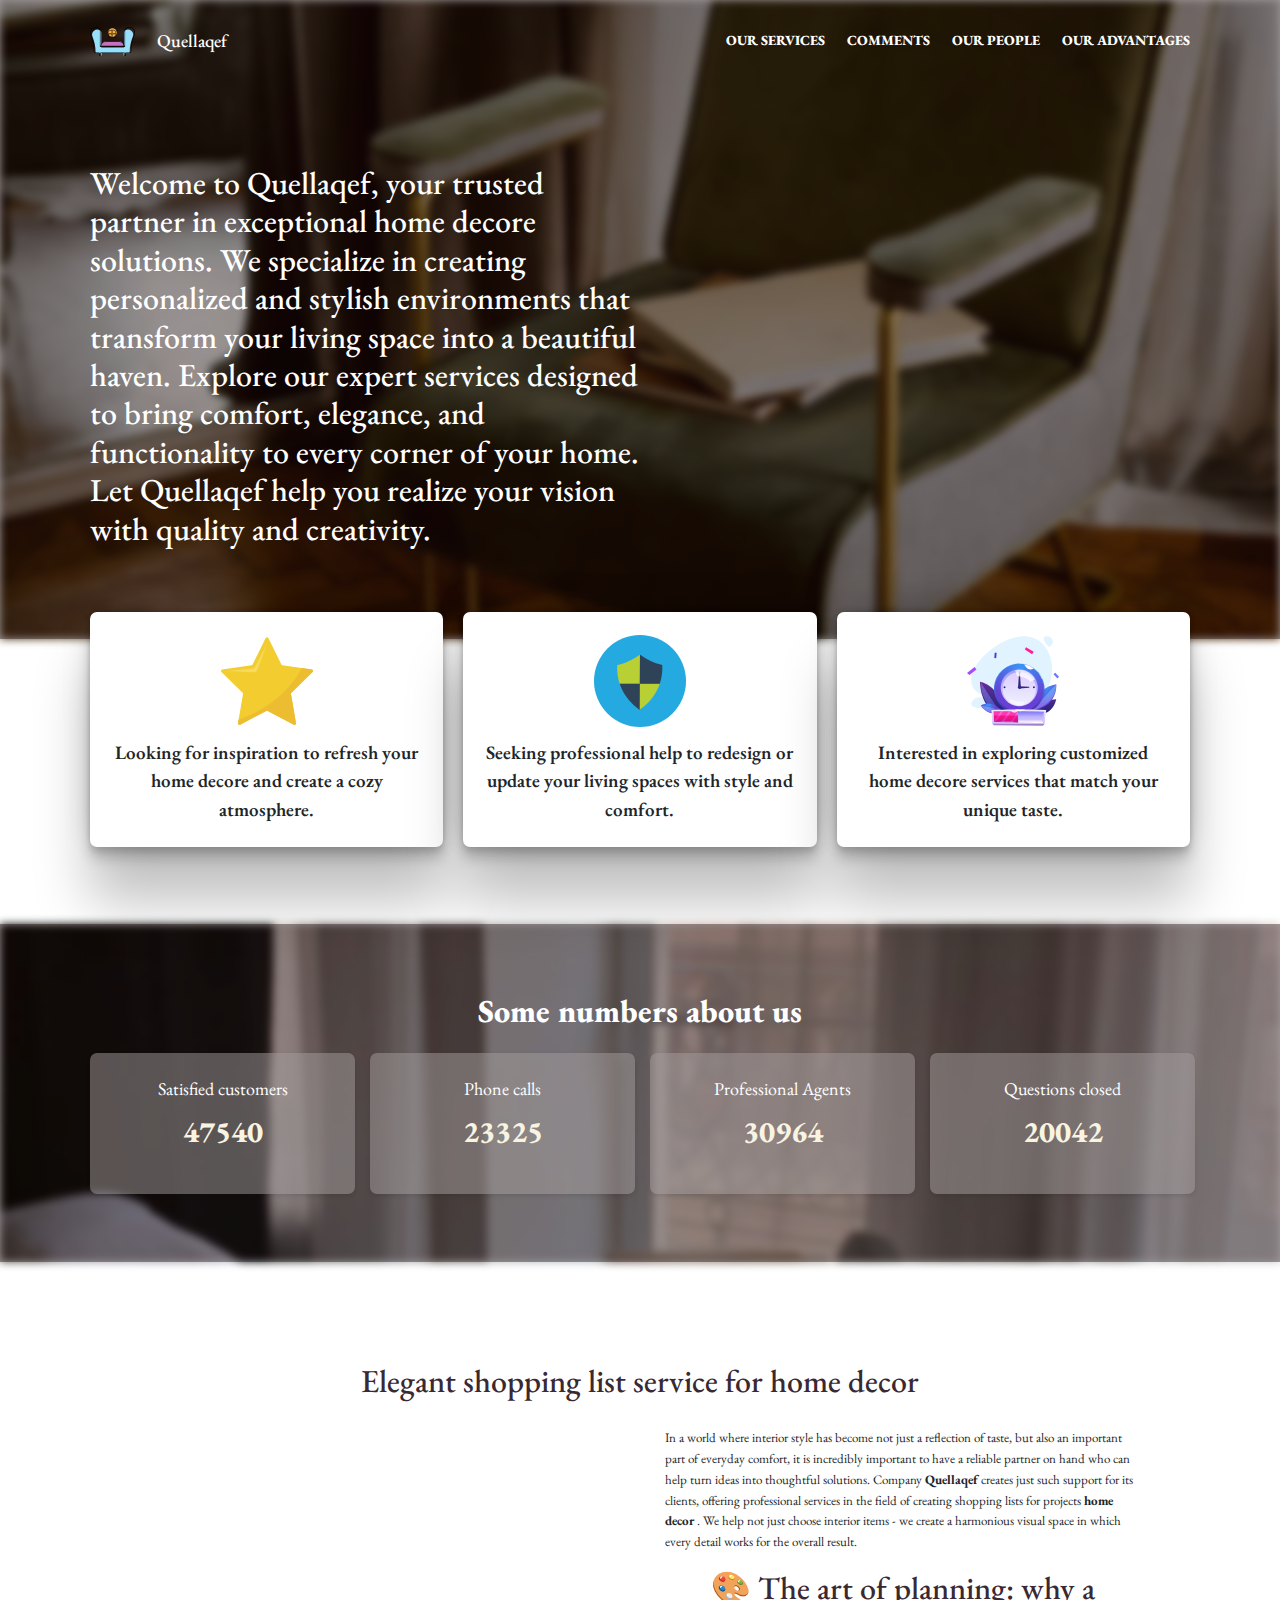
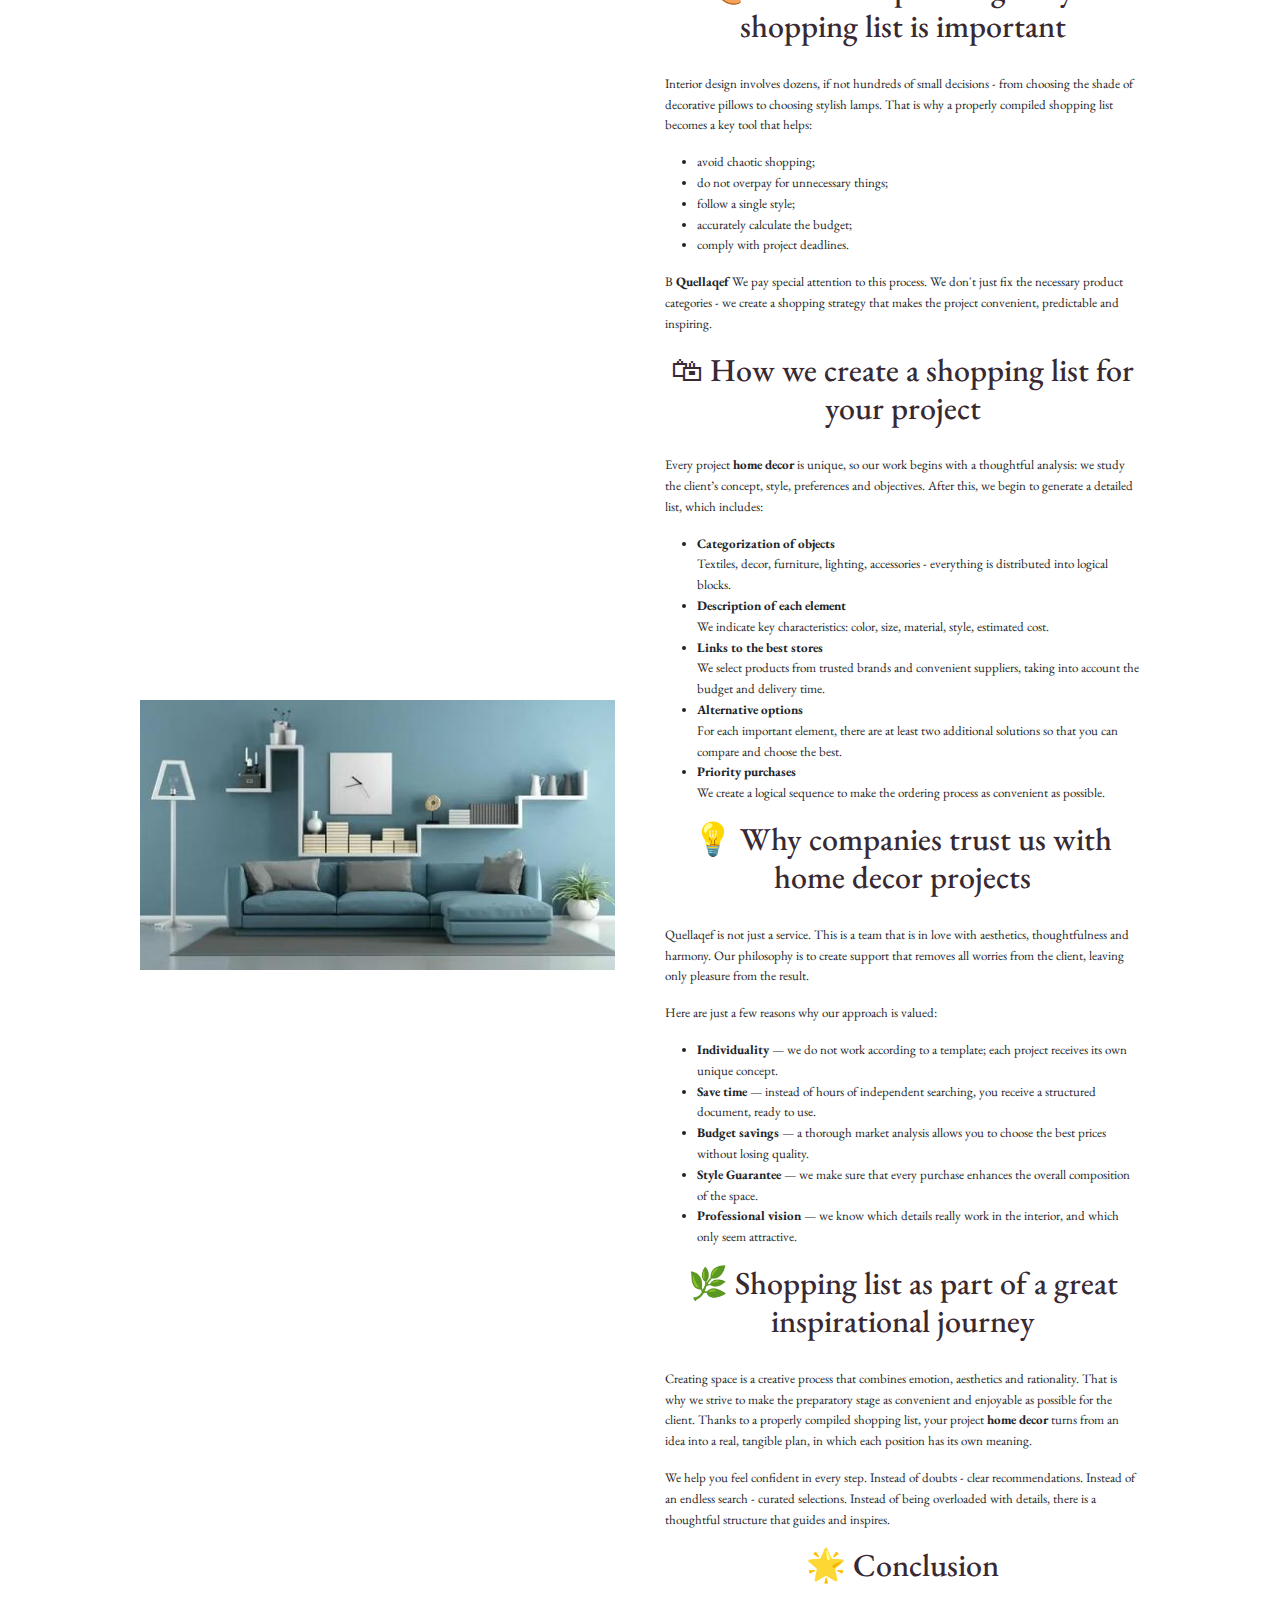
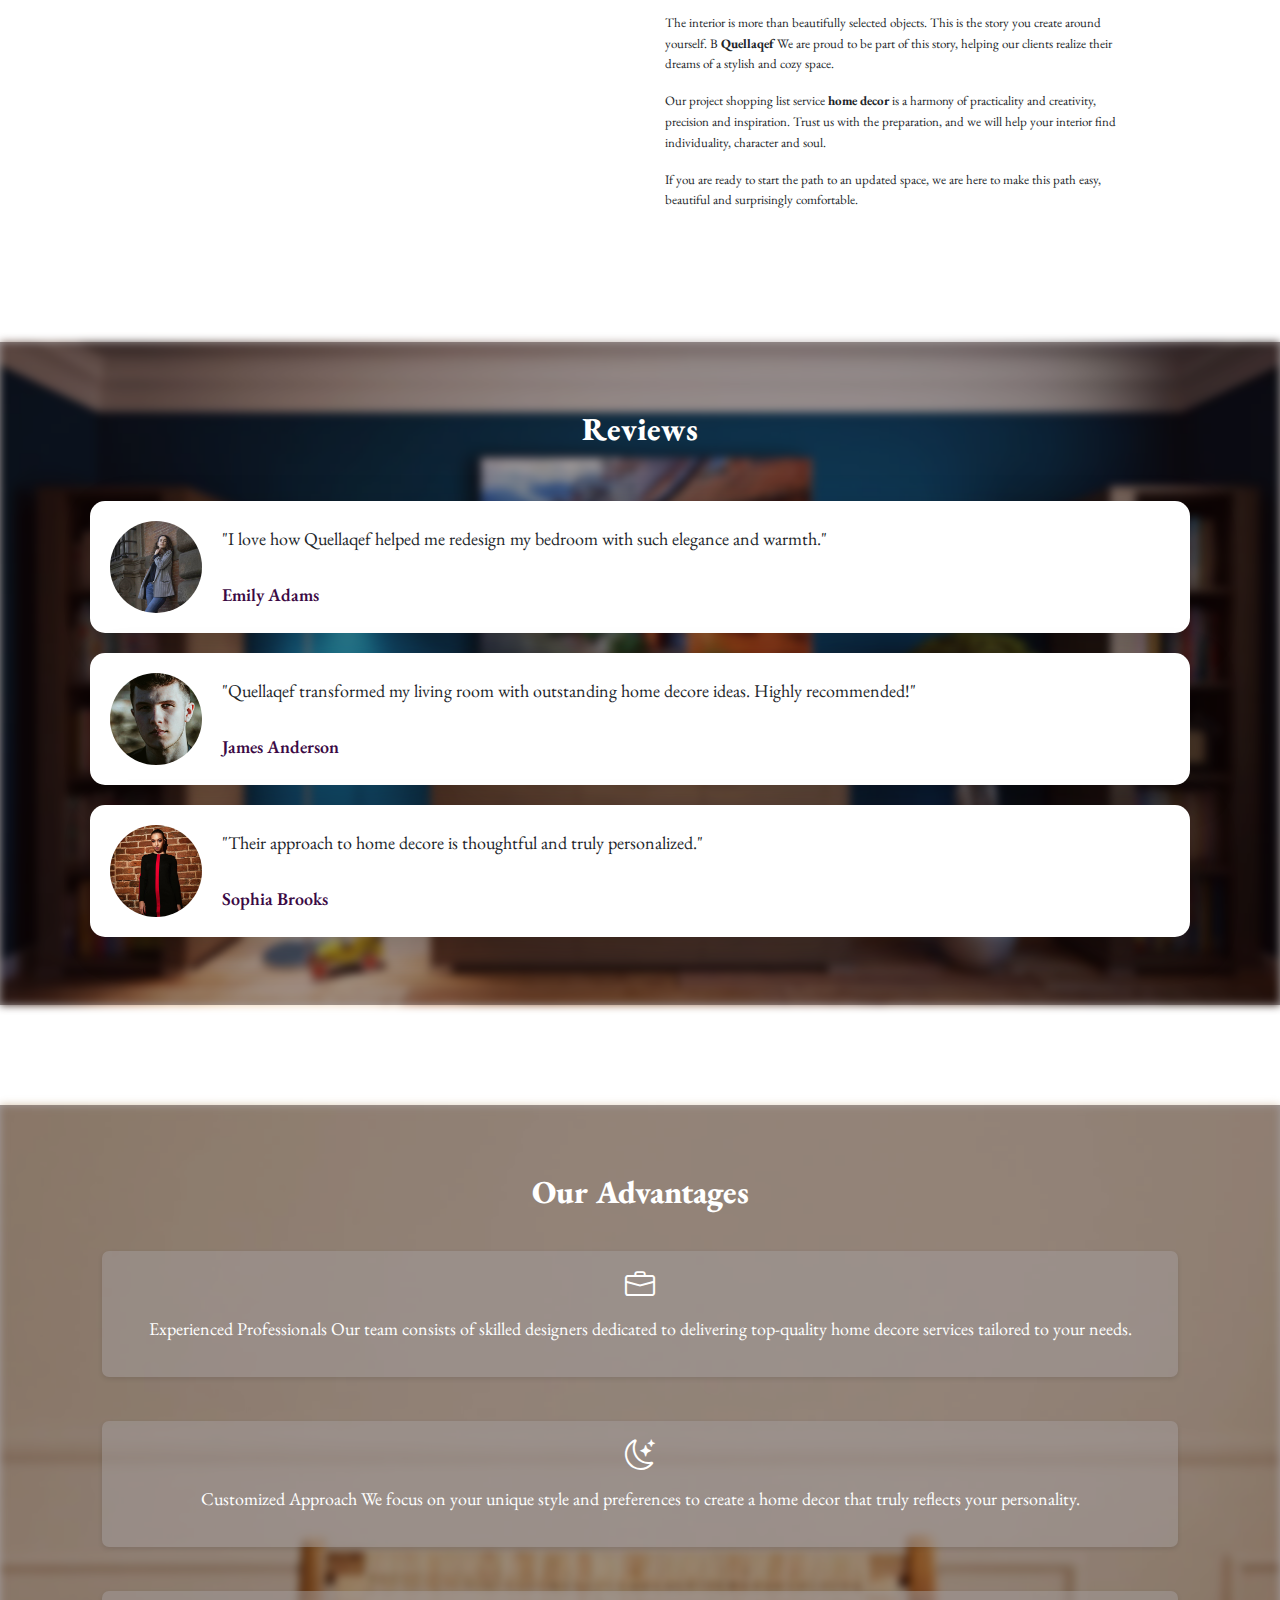
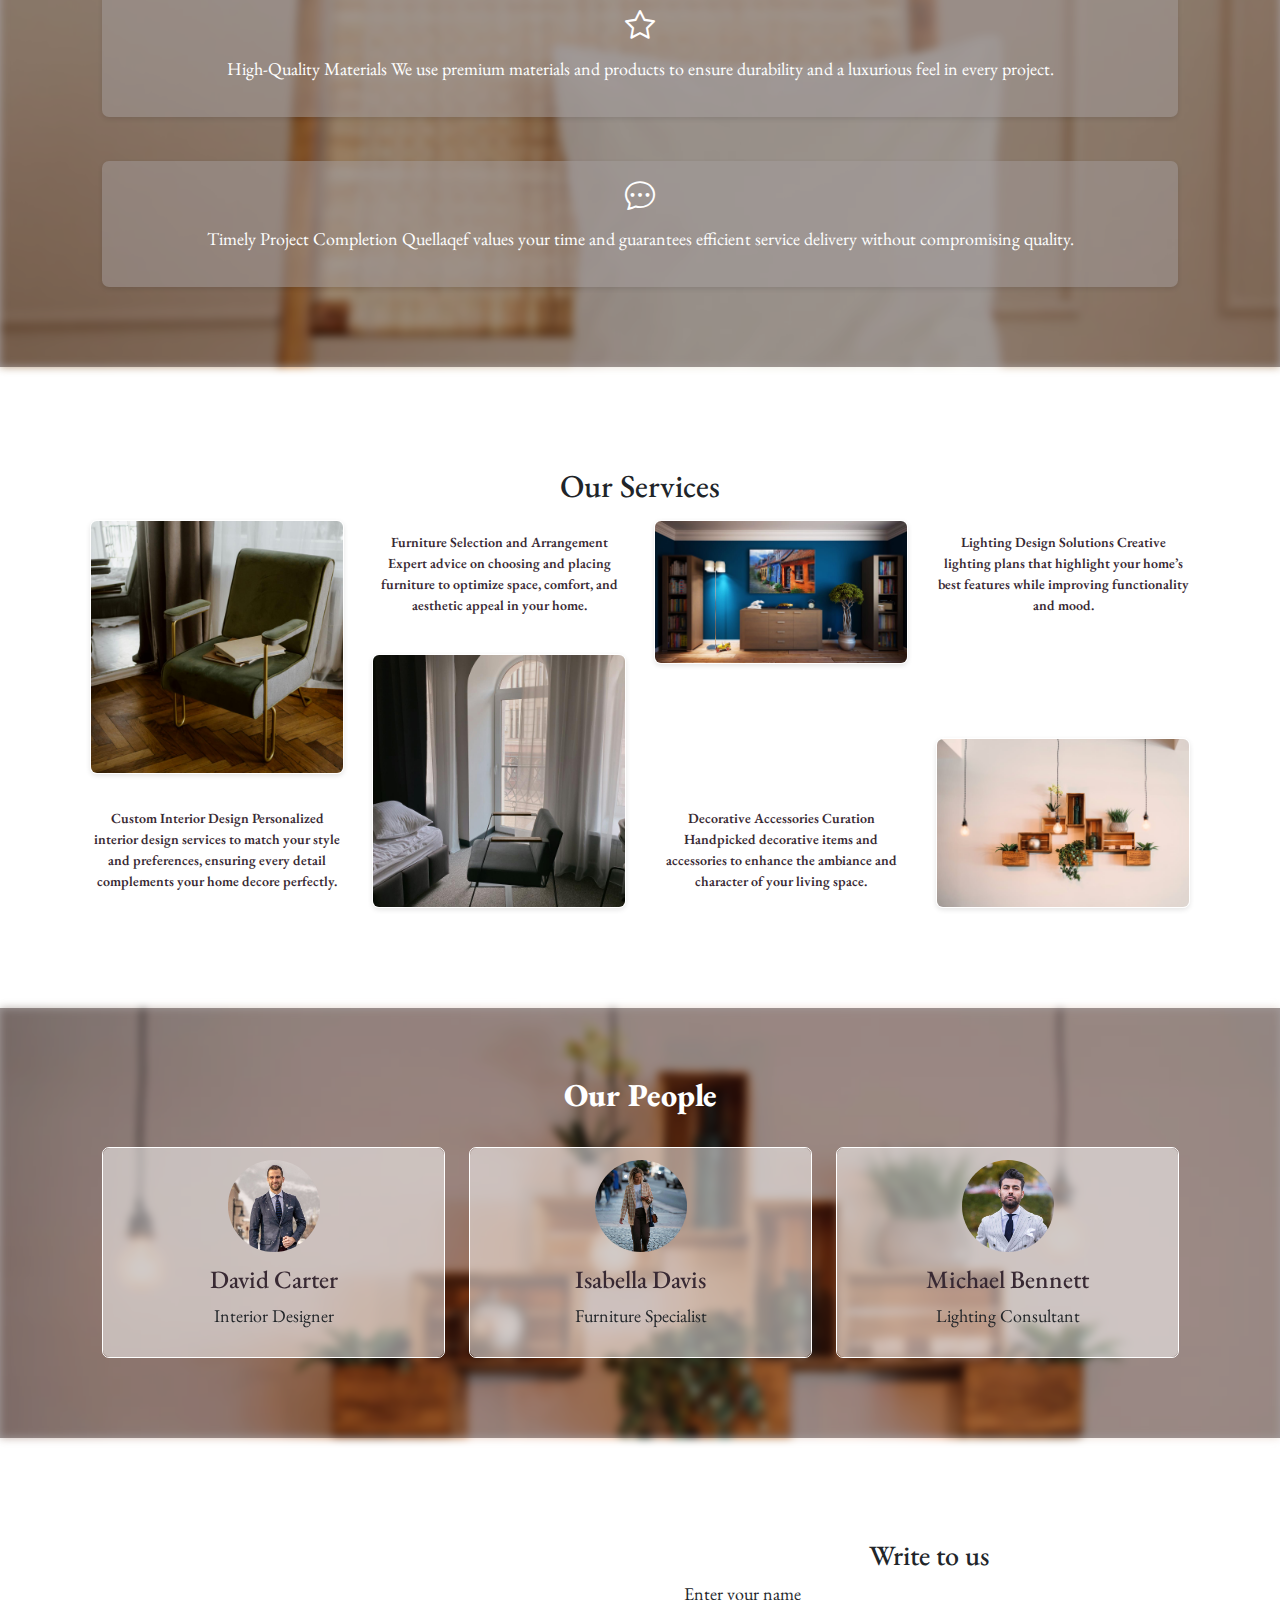
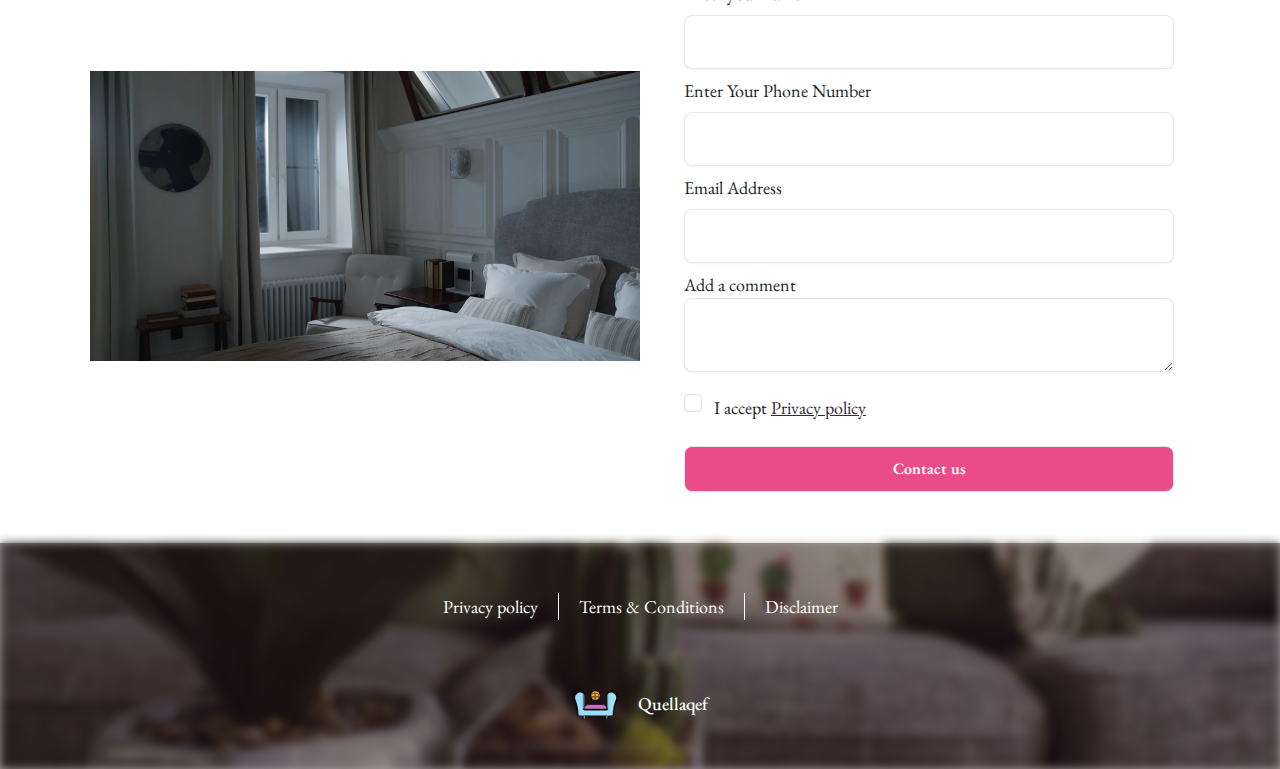
<file: public/index.html>
<!DOCTYPE html>
<html>
  <head>
    <meta charset="UTF-8" />
    <meta http-equiv="X-UA-Compatible" content="IE=edge" />
    <meta name="viewport" content="width=device-width, initial-scale=1.0" />
    <!-- Google tag (gtag.js) -->
<script async src="https://www.googletagmanager.com/gtag/js?id=G-MZVQ2RQND9"></script>
<script>
  window.dataLayer = window.dataLayer || [];
  function gtag(){dataLayer.push(arguments);}
  gtag('js', new Date());

  gtag('config', 'G-MZVQ2RQND9');
</script>

    <title>Quellaqef - Elegant shopping list service for home decor</title>
    <meta property="og:title" content="Quellaqef - Elegant shopping list service for home decor" />
    <meta property="og:image" content="service-images/decor_e8535_2.jpg" />
    <meta name="keywords" content="home decore" />
    <meta property="og:description" content="In a world where interior style has become not just a reflection of taste, but also an important part" />
    <meta name="description" content="In a world where interior style has become not just a reflection of taste, but also an important part" />

    <link rel="stylesheet" type="text/css" href="library/slick/slick.css" />
    <link rel="stylesheet" type="text/css" href="library/slick/slick-theme.css" />
    <link rel="stylesheet" href="library/StyleSheets/bootstrap.css" />
    <link rel="stylesheet" href="library/StyleSheets/fancybox.css" />
    <link rel="stylesheet" href="library/StyleSheets/icons.css" />
    

     
    <link rel="shortcut icon" href="logo.svg" type="image/x-icon" />
    <script src="library/js-code/jquery-3.7.1.js"></script>
    <link href="https://fonts.googleapis.com/css2?family=EB+Garamond:ital,wght@0,400..800;1,400..800&display=swap" rel="stylesheet" />
    <link href="https://fonts.googleapis.com/css2?family=Oswald:wght@200..700&display=swap" rel="stylesheet" />
    <script type="text/javascript" src="library/slick/slick.min.js"></script>
    
    <style>
                  html{
                        scroll-behavior: smooth;
                    }

                    body{
                        direction: ltr;
                        font-family: 'EB Garamond', sans-serif !important;
                        font-size: 18px;
                        margin: 0;
                        padding: 0;
                    }

                    img{
                        width: 100%;
                    }


                    a {
                        text-decoration: none;
                        cursor: pointer;
                    }

                    .block-content{
                        width: 100%;
                        box-sizing: border-box;
                        padding-right: 20px;
                        padding-left: 20px;
                        margin-right: auto;
                        margin-left: auto;
                        position: relative;
                    }

                    @media (min-width: 576px){
                    .block-content{
                      max-width: 540px;
                    }
                    }

                    @media (min-width: 768px){
                    .block-content{
                      max-width: 720px;
                    }
                    }

                    @media (min-width: 992px){
                    .block-content{
                      max-width: 960px;
                    }
                    }

                    @media (min-width: 1200px){
                    .block-content{
                      max-width: 1140px;
                    }
                    }

                    @media (min-width: 1400px){
                    .block-content{
                      max-width: 1284px;
                    }
                  }
                  .blok-pad {
                      padding: 108px 0px;
                    }             

              .header-lay {
                  position: relative;
                  width: 100%;
                  background-position: center;
                  background-size: cover;
              }

              .header-lay::before {
                  content: "";
                  position: absolute;
                  top: 0;
                  left: 0;
                  width: 100%;
                  height: 100%;
                  background-image: url(frame/renders_gallery_6937d43da1f436.22174704.jpg);
                  background-position: center;
                  background-size: cover;
                  filter: blur(4px);
                  z-index: -1;
              }




                  .header {
                    display: flex;
                    flex-direction: row;
                    justify-content: space-between;
                    align-items: center;
                    padding: 15px 0;
                }

                .logo{
                  display: flex;
                  align-items: center;
                  cursor: pointer;
                  gap: 22px;
              }

              .logo a{
                  color: #ffffff;
                  display: flex;
                  align-items: center;
                  gap: 22px;
              }

              .logoImg img{
                  width: 45px;
              }

              .logoTitle{
                  margin: 0;
              }

              .logoTitle h2{
                margin: 0;
                font-size: 18px;
              }

                .header-navigate {
                    padding: 15px 0;
                }

                .top-menu {
                    display: flex;
                    flex-direction: row;
                    align-items: center;
                    justify-content: center;
                    margin: 0;
                    gap: 22px;
                    list-style: none;
                    padding: 0;
                }


                .top-menu li a {
                    display: flex;
                    align-items: center;
                    gap: 7px;
                    text-transform: uppercase;
                    font-size: 14px;
                    font-weight: 800;
                    color: #ffffff;
                    text-decoration: none;
                }

                .top-menu li a:hover {
                    text-decoration: underline;
                }

                .headerBox{
                    display: flex;
                    color: #ffffff;
                    flex-direction: column;
                    align-items: center;
                    justify-content: center;
                    gap: 50px;
                    padding: 83px 0;
                }

                .headerBox a{
                  max-width: 37%;
                }

                .headTitle{
                  width: 50%;
                  text-align: left;
                }

                .header-info-lay{
                  background-color: #00000003;
                }

                .header-info{
                  display: flex;
                  align-items: center;
                  justify-content: space-between;
                  font-size: 13px;
                  padding: 7px;
                  color: #382933;
                  flex-direction: row;
                }

                .header-info a{
                  text-decoration: none;
                  color: inherit;
                }

                .header-info i{
                  color: inherit;
                  padding-right: 5px;
                }

                .header-info div i{
                  padding-right: 7px;
                }

                .reasons-box{
                  position: relative;
                  top: -27px;
                  display: flex;
                  justify-content: center;
                  gap: 20px;
                  flex-direction: row;
                }

                .reasons-card{
                  box-shadow: rgba(0, 0, 0, 0.25) 0px 54px 55px, rgba(0, 0, 0, 0.12) 0px -12px 30px, rgba(0, 0, 0, 0.12) 0px 4px 6px, rgba(0, 0, 0, 0.17) 0px 12px 13px, rgba(0, 0, 0, 0.09) 0px -3px 5px;
                  border-radius: 7px;
                  flex: 1;
                  display: flex;
                  flex-direction: column;
                  align-items: center;
                  border: 1px dotted #ffffff;
                  background-color: white;
                  padding: 22px;
                  gap: 12px;
                  transition: 0.5s ease;
                }

                .reasons-card:hover{
                  background-color: #ffffff;
                }

                .reasons-card img{
                  width: 92px;
                  height: 92px;
                }

                .reasons-card p{
                  text-align: center;
                  font-weight: 600;
                  font-size: 19px;
                  line-height: 1.5;
                  margin: 0;
                }

                .main-content-boxing {
                  max-width: 100%;
                  margin: 0 auto;
                  padding: 50px;
              }

              .main-content-boxing h2 {
                  color: #382933;
                  text-align: center;
                  margin-bottom: 28px;
              }

              .main-content-boxing .content-main-text {
                  flex: 1;
                  font-size: 13px;
                  line-height: 1.6;
                  margin-bottom: 15px;
              }

              .main-content-boxing .price-text {
                  display: flex;
                  flex-direction: row;
                  align-items: center;
                  gap: 8px;
                  justify-content: center;
                  font-size: 19px;
                  font-weight: 800;
              }

              .main-content-boxing .price-title-textBox {
                  margin-right: 7px;
              }

              .main-content-boxing .currency-textBox {
                  font-size: 13px;
              }

              .main-images{
                display: flex;
                align-items: center;
                gap: 50px;
                justify-content: space-between;
                flex-direction: row;
              }

              .main-picture{
                flex: 1;
                display: flex;
                justify-content: center;
                align-items: center;
              }

              .picture-home{
                height: 546px;
                width: 100%;
                object-fit: contain;
                border-radius: 7px;
              }

              .stats-lay{
                  margin: 50px 0;
                  padding: 68px 0;
                  position: relative;
                  width: 100%;
                  background-position: center;
                  background-size: cover;
              }

              .stats-lay::before {
                  content: "";
                  position: absolute;
                  top: 0;
                  left: 0;
                  width: 100%;
                  height: 100%;
                  background-image: url(frame/icons_gallery_6937d43da1f4d4.83129593.jpg);
                  background-position: center;
                  background-size: cover;
                  filter: blur(4px);
                  z-index: -1;
              }

              .stats {
                color: #ffffff;
                display: flex;
                flex-direction: column;
                margin: 0 auto;
                }

                .stats h2 {
                    text-align: center;
                    font-weight: 800;
                    margin-bottom: 22px;
                }

                .stats-box{
                    display: flex;
                    flex-direction: row;
                    gap: 15px;
                    justify-content: space-between;
                }

                .stats-card {
                  position: relative;
                  display: flex;
                  flex-direction: column;
                  align-items: center;
                  justify-content: center;
                  flex: 0 0 calc(25% - 10px);
                  padding: 22px;
                  border-radius: 7px;
                  box-shadow: 0 2px 4px rgba(0, 0, 0, 0.1);
                  }

                  .stats-card::before {
                    content: "";
                    position: absolute;
                    top: 0;
                    left: 0;
                    width: 100%;
                    height: 100%;
                    background-color: #ffffff;
                    border-radius: 7px;
                    opacity: 0.5;
                    z-index: -1;
                    }


                .stats-card p {
                  text-align: center;
                    font-size: 18px;
                    margin-bottom: 12px;
                }

                .counter {
                    font-size: 30px;
                    font-weight: 800;
                    color: #f8f4e1;
                }

                .tarif {
                  margin: 50px 0;
                  padding: 22px;
              }

                .tarif-title{
                  font-weight: 600;
                  text-align: center;
                  margin: 0;
                }

              .tarif-box{
                  display: flex;
                  flex-direction: row;
                  justify-content: center;
                  gap: 28px;
              }

              .tarif-box-card {
                  display: flex;
                  flex: 1;
                  border-radius: 7px;
                  border: 1px solid #382933;
                  padding: 15px;
                  margin-bottom: 22px;
                  flex-direction: column;
                  justify-content: space-between;
              }

              .tarif-box-card h2 {
                  font-weight: 800;
                  font-size: 25px;
                  color: #382933;
                  text-align: center;
                  margin-bottom: 12px;
              }

              .price-box{
                flex: 1;
                display: flex;
                gap: 12px;
                flex-direction: column-reverse;
            }

              .tarif-price-box {
                  flex: 1;
                  display: flex;
                  background-color: #00000003;
                  padding:  12px;
                  border: 1px solid #ffffff;
                  flex-direction: column;
              }

              .tarif-price-box h3{
                  color: #3B0944;
                  text-align: center;
              }

              .tarif-price-box p {
                  font-size: 18px;
                  margin-bottom: 12px;
              }

              .tarif-price-box p i{
                  color: #009500;
                  padding-right: 7px;
              }

              .tarif-price-box ul {
                  list-style: none;
                  padding: 0;
              }

              .tarif-price-box li {
                  text-align: center;
                  font-size: 18px;
                  margin-bottom: 7px;
              }

              .tarif a {
                  margin: 12px auto;
              }
              .tarif h1 {
                font-weight: 600;
                text-align: center;
                margin-bottom: 28px;
              }
              .contact-box{
              display: flex;
              align-items: center;
              justify-content: space-between;
              padding: 27px 0;
              gap: 28px;
              flex-direction: row;
            }

              .form {
                margin: 0 auto;
                display: block;
                padding: 1rem;
                max-width: 50%;
            }

            .title-container{
              text-align: center;
            }


            .input-container {
                position: relative;
            }

            .input-container .input-group--item_group, .form button {
                outline: none;
                border: 1px solid #e5e7eb;
                margin: 8px 0;
            }

            .input-container .input-group--item_group {
                background-color: #fff;
                padding: 1rem;
                padding-right: 3rem;
                font-size: 0.875rem;
                line-height: 1.25rem;
                width: 100%;
                border-radius: 0.5rem;
                box-shadow: 0 1px 2px 0 rgba(0, 0, 0, 0.05);
            }

            .input-container .textarea-group--item_group {
                 border: 1px solid #e5e7eb;
                background-color: #fff;
                padding: 1rem;
                padding-right: 3rem;
                font-size: 0.875rem;
                line-height: 1.25rem;
                width: 100%;
                border-radius: 0.5rem;
                box-shadow: 0 1px 2px 0 rgba(0, 0, 0, 0.05);
            }

            .check{
                text-decoration: underline;
                color: #382933;
            }

            .form-check {
                display: flex;
                gap: 12px;
                justify-content: flex-start;
                padding: 15px 0;
            }

            .form-check .form-check-input{
              margin: 0;
            }


            .submit {
                width: 100%;
            }

            video{
                display: block;
                width: 50%;
                object-fit: cover;
                background-position: center;
            }

            .comment-lay{
                  margin: 50px 0;
                  padding: 68px 0;
                  position: relative;
                  width: 100%;
                  background-position: center;
                  background-size: cover;
              }

              .comment-lay::before {
                  content: "";
                  position: absolute;
                  top: 0;
                  left: 0;
                  width: 100%;
                  height: 100%;
                  background-image: url(frame/illustrations_gallery_6937d43da1f4f1.58661821.jpg);
                  background-position: center;
                  background-size: cover;
                  filter: blur(4px);
                  z-index: -1;
              }


          .stayTitl{
            font-weight: 800;
            color: #ffffff;
            text-align: center;
            margin: 0;
            padding-bottom: 52px;
          }

          .review-box-new {
            display: flex;
            flex-direction:column;
            gap: 20px;
        }

        .review {
            width: 100%;
            display: flex;
            background-color: white;
            padding: 20px;
            gap: 20px;
            box-shadow: 11px 11px 38px rgba(0, 0, 0, 0.2);
            border-radius: 15px;
        }

        .review-box {
            display: flex;
            flex-direction:column-reverse;
            width: 100%;
            gap: 20px;
            justify-content: space-around;
        }

        .review-name {
            font-weight: 600;
            color: #3B0944;
            font-size: 18px;
        }

        .review-img {
            flex-shrink: 0;
        }

        .review-img img{
          border-radius: 50%;
          width: 92px;
          height: 92px;
        }

        .review-img-new {
            height: 92px;
            border-radius:0%;
        }
        .review-text-new {
            padding: 20px 0;
        }

        .review-bop {
            display: flex;
            justify-content: space-between;
            gap: 20px;
            align-items: center;
        }

        .blokc {
            display: flex;
        }

          .worker-lay{
              margin: 50px 0;
              padding: 68px 0;
              position: relative;
              width: 100%;
              background-position: center;
              background-size: cover;
          }

          .worker-lay::before {
              content: "";
              position: absolute;
              top: 0;
              left: 0;
              width: 100%;
              height: 100%;
              background-image: url(frame/icons_gallery_6937d43da1f516.53304560.jpg);
              background-position: center;
              background-size: cover;
              filter: blur(4px);
              z-index: -1;
          }

        .worker {
            display: block;
            text-align: center;
        }

        .worker h2 {
            font-weight: 800;
            color: #ffffff;
            margin-bottom: 20px;
        }

        .worker-box {
            display: block;
            margin: 0 auto;
        }

        .worker-box-card {
            position: relative;
            height: auto;
            display: block;
            text-align: center;
            padding: 12px;
            border: 1px solid #ffffff;
            border-radius: 7px;
            margin: 12px;
        }

        .worker-box-card::before {
          content: "";
          position: absolute;
          top: 0;
          left: 0;
          width: 100%;
          height: 100%;
          background-color: #ffffff;
          border-radius: 7px;
          opacity: 0.5;
          z-index: -1;
        }

        .worker-box-card img {
            margin: 0 auto;
            width: 92px;
            height: 92px;
            border-radius: 50%;
            margin-bottom: 12px;
        }

        .name-av-t {
            color: #382933;
            font-size: 25px;
        }

        .name-av-t p {
            font-size: 13px;
            color: #3B0944;
        }

        .our-service {
          margin: 0 auto;
          padding: 50px 0;
          }

      .our-service h2 {
          text-align: center;
          margin-bottom: 15px;
      }

      .our-service-box {
          display: flex;
          flex-direction: row;
          justify-content: space-between;
          gap: 28px;
      }

      .our-service-box a {
          flex: 1;
          justify-content: space-between;
          text-decoration: none;
          gap: 22px;
          display: flex;
          flex-direction: column-reverse;
          align-items: center;
      }

      .our-service-box img {
          max-width: 100%;
          border: 1px solid #ffffff;
          border-radius: 7px;
          box-shadow: 0 2px 5px rgba(0, 0, 0, 0.1);
      }

      .gallery-text {
          margin-top: 12px;
          text-align: center;
      }

      .gallery-text p {
          font-weight: 600;
          font-size: 14px;
          color: #382933;
      }

      .benefit-lay{
        margin: 50px 0;
        padding: 68px 0;
        position: relative;
        width: 100%;
        background-position: center;
        background-size: cover;
        }

        .benefit-lay::before {
            content: "";
            position: absolute;
            top: 0;
            left: 0;
            width: 100%;
            height: 100%;
            background-image: url(frame/figures_gallery_6937d43da1f532.94311126.jpg);
            background-position: center;
            background-size: cover;
            filter: blur(4px);
            z-index: -1;
        }

      .benefit {
        margin: 0 auto;
        }

        .benefit h2 {
            font-weight: 800;
            text-align: center;
            color: #ffffff;
            text-align: center;
            margin-bottom: 28px;
        }

        .benef-box-kards {
            display: flex;
            color: white;
            gap: 20px;
            flex-direction: column;
            justify-content: center;
        }

        .benef-box-kard {
            position: relative;
            flex: 1;
            padding: 12px;
            border-radius: 7px;
            box-shadow: 0 2px 5px rgba(0, 0, 0, 0.1);
            text-align: center;
            margin: 12px;
        }

        .benef-box-kard::before{
          content: "";
          position: absolute;
          top: 0;
          left: 0;
          width: 100%;
          height: 100%;
          background-color: #ffffff;
          border-radius: 7px;
          opacity: 0.5;
          z-index: -1;
        }

        .card-icon {
            font-size: 30px;
            margin-bottom: 12px;
            color: white;
        }

        .benef-box-kard p {
            padding: 7px;
            font-size: 18px;
            color: white;
            line-height: 1.5;
        }

        .footer{
            padding: 50px 0;
            display: flex;
            justify-content: center;
            gap: 68px;
            flex-direction: column-reverse;
        }

        .footer-contskt{
            display: flex;
            align-items: center;
            justify-content: space-between;
            color: #ffffff;
            gap: 28px;
            flex-direction: row;
        }

        .footer-contskt-box{
            display: flex;
            flex-direction: column-reverse;
            gap: 28px;
        }

        .info-box{
            display: flex;
            flex-direction: column;
            justify-content: center;
            gap: 15px;
        }

        .footer-contskt-box div i{
            padding-right:  7px;
        }

        .info-box a{
          text-decoration: none;
          color: inherit;
          padding-right: 10px;
        }

        .footer-politiks {
            display: flex;
            align-items: center;
            justify-content: center;
            flex-direction: row;
            gap: 20px;
        }

        .footer-politiks a {
            color: #ffffff;
            text-decoration: none;
        }

        .footer-politik-privacys{
            border-right: 1px solid #ffffff;
            border-left: 1px solid #ffffff;
            padding-left: 20px;
            padding-right: 20px;
        }

        .footer-lay{
            position: relative;
        }

        .footer-lay::before{
            content: "";
            position: absolute;
            top: 0;
            left: 0;
            width: 100%;
            height: 100%;
            background-image: url(frame/photos_gallery_6937d43da1f562.09326391.jpg);
            background-position: center;
            background-size: cover;
            filter: blur(5px);
            z-index: -1;
        }

        .burger {
          display: none;
          position: relative;
          width: 40px;
          height: 30px;
          background: transparent;
          cursor: pointer;
        }

        .burger input {
          display: none;
        }

        .burger span {
          display: block;
          position: absolute;
          height: 4px;
          width: 100%;
          background: rgb(255, 255, 255);
          border-radius: 9px;
          opacity: 1;
          left: 0;
          transform: rotate(0deg);
          transition: .25s ease-in-out;
          }

        .burger span:nth-of-type(1) {
          top: 0px;
          transform-origin: left center;
        }

        .burger span:nth-of-type(2) {
          top: 50%;
          transform: translateY(-50%);
          transform-origin: left center;
        }

        .burger span:nth-of-type(3) {
          top: 100%;
          transform-origin: left center;
          transform: translateY(-100%);
        }

        .burger input:checked ~ span:nth-of-type(1) {
          transform: rotate(45deg);
          top: 0px;
          left: 5px;
        }

        .burger input:checked ~ span:nth-of-type(2) {
          width: 0%;
          opacity: 0;
        }

        .burger input:checked ~ span:nth-of-type(3) {
          transform: rotate(-45deg);
          top: 28px;
          left: 5px;
        }

        .burgerNav {
          display: none;
          position: absolute;
          top: 100%;
          right: 0;
          width: 100%;
          background-color: white;
          padding: 0;
          margin: 0;
          list-style: none;
        }

        .burgerNav li {
          text-align: center;
          padding: 20px 0;
          font-weight: 600;
          font-size: 18px;
        }

        .burgerNav li a {
          text-decoration: none;
          color: black;
        }

        .burgerNav li a:hover {
          color: rgb(237, 192, 108);
        }

        .burger:has(input:checked ) ~ .burgerNav {
          border: 1px dotted;
          background-color: #ffffff;
          position: absolute;
          top: 80px;
          display: block;
          width: 100%;
          z-index: 10;
        }

        .flex-style{
            display: flex;
            flex-direction: column-reverse;
        }



        @media (max-width: 991px) {
            .header-navigate{
                display: none;
            }

            .burger{
                display: block;
            }

            .header-info{
                display: none;
            }

            .headerBox{
                align-items: center;
            }

            .headTitle{
                width: 100%;
                text-align: center;
            }

            .headerBox a{
                max-width: 100%;
            }

            .reasons-box{
                flex-direction: column-reverse;
            }

            .main-images{
                flex-direction: column-reverse;
            }

            .stats-box{
                flex-direction: column-reverse;
            }

            .tarif-box{
                flex-direction: column-reverse;
            }

            .review-box-new{
                flex-direction: column-reverse;
            }

            .contact-box{
                flex-direction: column-reverse;
            }

            video{
                width: 100%;
            }

            .form{
                max-width: 100%;
            }

            .our-service-box{
                flex-direction: column-reverse;
            }

            .benef-box-kards{
                flex-direction: column-reverse;
            }

            .footer-contskt{
                text-align: center;
                flex-direction: column-reverse;
            }

            .footer-contskt-box{
                align-items: center;
            }

            .karta-ifr{
                width: 100%;
            }

        }

        @media (max-width: 767px) {
            .footer-politiks{
                flex-direction: column-reverse;
            }

            .footer-politik-privacys{
                border-right: none;
                border-left: none;
                border-top: 1px solid #ffffff;
                border-bottom: 1px solid #ffffff;
                padding-top: 20px;
                padding-bottom: 20px;
                padding-left: 0;
                padding-right: 0;
            }
        }

        @media (max-width: 500px) {
          .picture-home {
            height: auto;
          }
            .review{
                flex-direction: column;
            }
        }

        .but,
          button {
            outline: none;
            border: none;
            background: inherit;
            padding: 12px;
            box-sizing: border-box !important;
          }
          .button-1 {
            background-color: #ea4c89;
            border-radius: 8px;
            border-style: none;
            box-sizing: border-box;
            color: #ffffff;
            cursor: pointer;
            display: inline-block;
            font-size: 16px;
            font-weight: 600;
            line-height: 20px;
            list-style: none;
            margin: 0;
            outline: none;
            padding: 12px;
            position: relative;
            text-align: center;
            text-decoration: none;
            transition: color 100ms;
            vertical-align: baseline;
            user-select: none;
            -webkit-user-select: none;
            touch-action: manipulation;
          }

          .button-1:hover,
          .button-1:focus {
            background-color: #f082ac;
            color: #fff;
          }
          .button-2 {
            all: unset;
            font-size: 16px;
            background: transparent;
            border: none;
            position: relative;
            color: #f0f0f0;
            cursor: pointer;
            z-index: 1;
            padding: 12px;
            display: flex;
            align-items: center;
            justify-content: center;
            white-space: nowrap;
            user-select: none;
            -webkit-user-select: none;
            touch-action: manipulation;
          }
          .button-2:hover {
            color: #fff;
          }

          .button-2::after,
          .button-2::before {
            content: '';
            position: absolute;
            bottom: 0;
            right: 0;
            z-index: -99999;
            transition: all 0.4s;
          }

          .button-2::before {
            transform: translate(0%, 0%);
            width: 100%;
            height: 100%;
            background: #28282d;
            border-radius: 10px;
          }

          .button-2::after {
            transform: translate(10px, 10px);
            width: 35px;
            height: 35px;
            background: #ffffff15;
            backdrop-filter: blur(5px);
            -webkit-backdrop-filter: blur(5px);
            border-radius: 50px;
          }

          .button-2:hover::before {
            transform: translate(5%, 20%);
            width: 110%;
            height: 110%;
          }

          .button-2:hover::after {
            border-radius: 10px;
            transform: translate(0, 0);
            width: 100%;
            height: 100%;
          }

          .button-2:active::after {
            transition: 0s;
            transform: translate(0, 5%);
          }
          .button-3 {
            appearance: button;
            backface-visibility: hidden;
            background-color: #405cf5;
            border-radius: 6px;
            border-width: 0;
            box-shadow: rgba(50, 50, 93, 0.1) 0 0 0 1px inset, rgba(50, 50, 93, 0.1) 0 2px 5px 0,
              rgba(0, 0, 0, 0.07) 0 1px 1px 0;
            box-sizing: border-box;
            color: #fff;
            cursor: pointer;
            font-size: 100%;
            line-height: 1.15;
            margin: 12px 0 0;
            outline: none;
            overflow: hidden;
            padding: 12px;
            position: relative;
            text-align: center;
            text-transform: none;
            transform: translateZ(0);
            transition: all 0.2s, box-shadow 0.08s ease-in;
            user-select: none;
            -webkit-user-select: none;
            touch-action: manipulation;
            width: 100%;
          }

          .button-3:disabled {
            cursor: default;
          }

          .button-3:focus {
            box-shadow: rgba(50, 50, 93, 0.1) 0 0 0 1px inset, rgba(50, 50, 93, 0.2) 0 6px 15px 0,
              rgba(0, 0, 0, 0.1) 0 2px 2px 0, rgba(50, 151, 211, 0.3) 0 0 0 4px;
          }
          .button-3:hover {
            color: #fff;
          }
          .button-4 {
            margin: 10px;
            padding: 12px;
            text-align: center;
            text-transform: uppercase;
            transition: 0.5s;
            background-size: 200% auto;
            color: white;
            border-radius: 10px;
            display: block;
            border: 0px;
            font-weight: 600;
            box-shadow: 0px 0px 14px -7px #f09819;
            background-image: linear-gradient(45deg, #ff512f 0%, #f09819 51%, #ff512f 100%);
            cursor: pointer;
            user-select: none;
            -webkit-user-select: none;
            touch-action: manipulation;
          }

          .button-4:hover {
            background-position: right center;
            color: #fff;
            text-decoration: none;
          }

          .button-4:active {
            transform: scale(0.95);
          }
          .button-5 {
            align-items: center;
            background-color: #0a66c2;
            border: 0;
            border-radius: 100px;
            box-sizing: border-box;
            color: #ffffff;
            cursor: pointer;
            display: inline-flex;
            font-size: 16px;
            font-weight: 600;
            justify-content: center;
            line-height: 20px;
            max-width: 480px;
            min-height: 40px;
            min-width: 0px;
            overflow: hidden;
            padding: 0px;
            padding-left: 15px;
            padding-right: 15px;
            text-align: center;
            touch-action: manipulation;
            transition: background-color 0.167s cubic-bezier(0.4, 0, 0.2, 1) 0s,
              box-shadow 0.167s cubic-bezier(0.4, 0, 0.2, 1) 0s, color 0.167s cubic-bezier(0.4, 0, 0.2, 1) 0s;
            user-select: none;
            -webkit-user-select: none;
            vertical-align: middle;
          }

          .button-5:hover,
          .button-5:focus {
            background-color: #16437e;
            color: #ffffff;
          }

          .button-5:active {
            background: #09223b;
            color: rgb(255, 255, 255, 0.7);
          }

          .button-5:disabled {
            cursor: not-allowed;
            background: rgba(0, 0, 0, 0.08);
            color: rgba(0, 0, 0, 0.3);
          }
          .button-6 {
            appearance: button;
            background-color: #1899d6;
            border: solid transparent;
            border-radius: 16px;
            border-width: 0 0 4px;
            box-sizing: border-box;
            color: #ffffff;
            cursor: pointer;
            display: inline-block;
            font-size: 15px;
            font-weight: 600;
            letter-spacing: 0.8px;
            line-height: 20px;
            margin: 0;
            outline: none;
            overflow: visible;
            padding: 15px;
            text-align: center;
            text-transform: uppercase;
            touch-action: manipulation;
            transform: translateZ(0);
            transition: filter 0.2s;
            user-select: none;
            -webkit-user-select: none;
            vertical-align: middle;
            white-space: nowrap;
            width: 100%;
          }

          .button-6:after {
            background-clip: padding-box;
            background-color: #1cb0f6;
            border: solid transparent;
            border-radius: 16px;
            border-width: 0 0 4px;
            bottom: -4px;
            content: '';
            left: 0;
            position: absolute;
            right: 0;
            top: 0;
            z-index: -1;
          }

          .button-6:main,
          .button-6:focus {
            user-select: auto;
          }

          .button-6:hover:not(:disabled) {
            filter: brightness(1.1);
            -webkit-filter: brightness(1.1);
          }

          .button-6:disabled {
            cursor: auto;
          }
          .button-6 {
            appearance: button;
            background-color: transparent;
            background-image: linear-gradient(to bottom, #fff, #f8eedb);
            border: 0 solid #e5e7eb;
            border-radius: 0.5rem;
            box-sizing: border-box;
            color: #482307;
            column-gap: 15px;
            cursor: pointer;
            display: flex;
            font-size: 100%;
            font-weight: 600;
            line-height: 24px;
            margin: 0;
            outline: 2px solid transparent;
            padding:15px;
            text-align: center;
            text-transform: none;
            transition: all 0.1s cubic-bezier(0.4, 0, 0.2, 1);
            user-select: none;
            -webkit-user-select: none;
            touch-action: manipulation;
            box-shadow: -6px 8px 10px rgba(81, 41, 10, 0.1), 0px 2px 2px rgba(81, 41, 10, 0.2);
            display: flex;
            justify-content: center;
          }

          .button-6:active {
            background-color: #f3f4f6;
            box-shadow: -1px 2px 5px rgba(81, 41, 10, 0.15), 0px 1px 1px rgba(81, 41, 10, 0.15);
            transform: translateY(0.125rem);
          }

          .button-6:focus {
            box-shadow: rgba(72, 35, 7, 0.46) 0 0 0 4px, -6px 8px 10px rgba(81, 41, 10, 0.1),
              0px 2px 2px rgba(81, 41, 10, 0.2);
          }
          .button-7 {
            background: #fff;
            backface-visibility: hidden;
            border-radius: 0.375rem;
            border-style: solid;
            border-width: 0.125rem;
            box-sizing: border-box;
            color: #212121;
            cursor: pointer;
            display: inline-block;
            font-size: 1.125rem;
            font-weight: 600;
            letter-spacing: -0.01em;
            line-height: 1.3;
            padding: 0.875rem 1.125rem;
            position: relative;
            text-align: left;
            text-decoration: none;
            transform: translateZ(0) scale(1);
            transition: transform 0.2s;
            user-select: none;
            -webkit-user-select: none;
            touch-action: manipulation;
          }

          .button-7:not(:disabled):hover {
            transform: scale(1.05);
          }

          .button-7:not(:disabled):hover:active {
            transform: scale(1.05) translateY(0.125rem);
          }

          .button-7:focus {
            outline: 0 solid transparent;
          }

          .button-7:focus:before {
            content: '';
            left: calc(-1 * 0.375rem);
            pointer-events: none;
            position: absolute;
            top: calc(-1 * 0.375rem);
            transition: border-radius;
            user-select: none;
          }

          .button-7:focus:not(:focus-visible) {
            outline: 0 solid transparent;
          }

          .button-7:focus:not(:focus-visible):before {
            border-width: 0;
          }

          .button-7:not(:disabled):active {
            transform: translateY(0.125rem);
          }
          .button-7 {
            background-color: #36a9ae;
            background-image: linear-gradient(#37adb2, #329ca0);
            border: 1px solid #2a8387;
            border-radius: 4px;
            box-shadow: rgba(0, 0, 0, 0.12) 0 1px 1px;
            color: #ffffff;
            cursor: pointer;
            display: block;
            font-size: 17px;
            line-height: 100%;
            margin: 0;
            outline: 0;
            padding: 15px;
            text-align: center;
            transition: all 200s ease-in-out;
            user-select: none;
            -webkit-user-select: none;
            touch-action: manipulation;
            width: 100%;
          }

          .button-7:hover {
            box-shadow: rgba(255, 255, 255, 0.3) 0 0 2px inset, rgba(0, 0, 0, 0.4) 0 1px 2px;
            text-decoration: none;
            transition: all 200s ease-in-out;
          }

          .button-7:active {
            box-shadow: rgba(0, 0, 0, 0.15) 0 2px 4px inset, rgba(0, 0, 0, 0.4) 0 1px 1px;
          }

          .button-7:disabled {
            cursor: not-allowed;
            opacity: 0.6;
          }

          .button-7:disabled:active {
            pointer-events: none;
          }

          .button-7:disabled:hover {
            box-shadow: none;
            color: #fff;
          }
          .button-8 {
            align-items: center;
            appearance: none;
            background-color: #fcfcfd;
            border-radius: 4px;
            border-width: 0;
            box-shadow: rgba(45, 35, 66, 0.4) 0 2px 4px, rgba(45, 35, 66, 0.3) 0 7px 13px -3px,
              #d6d6e7 0 -3px 0 inset;
            box-sizing: border-box;
            color: #36395a;
            cursor: pointer;
            display: inline-flex;
            min-height: 48px;
            justify-content: center;
            line-height: 1;
            list-style: none;
            overflow: hidden;
            padding-left: 15px;
            padding-right: 15px;
            position: relative;
            text-align: left;
            text-decoration: none;
            transition: box-shadow 0.15s, transform 0.15s;
            user-select: none;
            -webkit-user-select: none;
            touch-action: manipulation;
            white-space: nowrap;
            will-change: box-shadow, transform;
            font-size: 18px;
          }

          .button-8:focus {
            box-shadow: #d6d6e7 0 0 0 1.5px inset, rgba(45, 35, 66, 0.4) 0 2px 4px,
              rgba(45, 35, 66, 0.3) 0 7px 13px -3px, #d6d6e7 0 -3px 0 inset;
          }

          .button-8:hover {
            box-shadow: rgba(45, 35, 66, 0.4) 0 4px 8px, rgba(45, 35, 66, 0.3) 0 7px 13px -3px,
              #d6d6e7 0 -3px 0 inset;
            transform: translateY(-2px);
          }

          .button-8:active {
            box-shadow: #d6d6e7 0 3px 7px inset;
            transform: translateY(2px);
          }
          .button-9 {
            background-color: #0078d0;
            border: 0;
            border-radius: 56px;
            color: #fff;
            cursor: pointer;
            display: inline-block;
            font-size: 18px;
            font-weight: 600;
            outline: 0;
            padding: 15px;
            position: relative;
            text-align: center;
            text-decoration: none;
            transition: all 0.3s;
            user-select: none;
            -webkit-user-select: none;
            touch-action: manipulation;
          }

          .button-9:before {
            background-color: initial;
            background-image: linear-gradient(#fff 0, rgba(255, 255, 255, 0) 100%);
            border-radius: 125px;
            content: '';
            height: 50%;
            left: 4%;
            opacity: 0.5;
            position: absolute;
            top: 0;
            transition: all 0.3s;
            width: 92%;
          }

          .button-9:hover {
            box-shadow: rgba(255, 255, 255, 0.2) 0 3px 15px inset, rgba(0, 0, 0, 0.1) 0 3px 5px,
              rgba(0, 0, 0, 0.1) 0 10px 13px;
            transform: scale(1.05);
            color: #fff;
          }

          @media (min-width: 768px) {
            .button-9 {
              padding: 16px 48px;
            }
          }
          .button-10 {
            background: #e62143;
            border-radius: 11px;
            box-sizing: border-box;
            color: #fff;
            cursor: pointer;
            display: flex;
            font-size: 1.15em;
            font-weight: 600;
            justify-content: center;
            line-height: 33.4929px;
            padding: 15px;
            text-align: center;
            text-decoration: none;
            text-decoration-skip-ink: auto;
            text-shadow: rgba(0, 0, 0, 0.3) 1px 1px 1px;
            text-underline-offset: 1px;
            transition: all 0.2s ease-in-out;
            user-select: none;
            -webkit-user-select: none;
            touch-action: manipulation;
            width: 100%;
            word-break: break-word;
            border: 0;
          }

          .button-10:active,
          .button-10:focus {
            border-bottom-style: none;
            border-color: #dadada;
            box-shadow: rgba(0, 0, 0, 0.3) 0 3px 3px inset;
            outline: 0;
          }

          .button-10:hover {
            border-bottom-style: none;
            border-color: #dadada;
            color: #fff;
          }



            .newsd{
                width: 100%;
                height: 100vh;
                padding: 50px;
                background-color: #532e1c;
            }

             .header-lay, .stats-lay, .comment-lay, .worker-lay, .benefit-lay, .footer-lay {
                  background-color: #18070766
              }
    </style>
    
  </head>

  <body>

    <div class="header-lay">
      <div class="block-content">
        <header class="header userrj--field">
          <div class="logo">
            <a href="./">
              <div class="logoImg"><img src="logo.svg"  /></div>
              <div class="logoTitle">
                <h2>Quellaqef</h2>
              </div>
            </a>
          </div>
          <nav class="header-navigate">
            <ul class="top-menu">
              <li><a href="./#our-service">Our Services</a></li>
              <li><a href="./#comments_title">Comments</a></li>
              <li><a href="./#our_worker">Our People</a></li>
              <li><a href="./#benefit-title">Our Advantages</a></li>

              
            </ul>
          </nav>

          <label class="burger userrj--field" for="burger">
            <input type="checkbox" id="burger" />
            <span></span>
            <span></span>
            <span></span>
          </label>
          <ul class="burgerNav">
            <li><a href="./#our-service">Our Services</a></li>
            <li><a href="./#comments_title">Comments</a></li>
            <li><a href="./#our_worker">Our People</a></li>
            <li><a href="./#benefit-title">Our Advantages</a></li>

            
          </ul>
        </header>
        <div class="headerBox">
          <h2 class="headTitle">Welcome to Quellaqef, your trusted partner in exceptional home decore solutions. We specialize in creating personalized and stylish environments that transform your living space into a beautiful haven. Explore our expert services designed to bring comfort, elegance, and functionality to every corner of your home. Let Quellaqef help you realize your vision with quality and creativity.</h2>
          
        </div>
      </div>
    </div>

    
    <div class="block-content">
      <div class="reasons-box">
        <div class="reasons-card">
          <img src="static/images/advantages-icon-ebTnP0.svg"  />
          <p>Looking for inspiration to refresh your home decore and create a cozy atmosphere.</p>
        </div>
        <div class="reasons-card">
          <img src="static/images/advantages-icon-ebTnP1.svg"  />
          <p>Seeking professional help to redesign or update your living spaces with style and comfort.</p>
        </div>
        <div class="reasons-card">
          <img src="static/images/advantages-icon-ebTnP2.svg"  />
          <p>Interested in exploring customized home decore services that match your unique taste.</p>
        </div>
      </div>
    </div>

    <div class="flex-style">
      <div class="block-content paymenthi--thumbnail">
        <div class="main-content-boxing">
          <h2>Elegant shopping list service for home decor</h2>
          <div class="main-images">
            <div class="main-picture">
              <img class="picture-home" src="service-images/decor_e8535_2.jpg" alt="Elegant shopping list service for home decor" />
            </div>
            <div class="content-main-text">
              <p>In a world where interior style has become not just a reflection of taste, but also an important part of everyday comfort, it is incredibly important to have a reliable partner on hand who can help turn ideas into thoughtful solutions. Company <strong>  Quellaqef  </strong>creates just such support for its clients, offering professional services in the field of creating shopping lists for projects <strong>home decor</strong> . We help not just choose interior items - we create a harmonious visual space in which every detail works for the overall result.</p>
<h2>🎨 The art of planning: why a shopping list is important</h2>
<p>Interior design involves dozens, if not hundreds of small decisions - from choosing the shade of decorative pillows to choosing stylish lamps. That is why a properly compiled shopping list becomes a key tool that helps:</p>
<ul>
<li>avoid chaotic shopping;</li>
<li>do not overpay for unnecessary things;</li>
<li>follow a single style;</li>
<li>accurately calculate the budget;</li>
<li>comply with project deadlines.</li>
</ul>
<p>B <strong>  Quellaqef  </strong>We pay special attention to this process. We don't just fix the necessary product categories - we create a shopping strategy that makes the project convenient, predictable and inspiring.</p>
<h2>🛍 How we create a shopping list for your project</h2>
<p>Every project <strong>home decor</strong> is unique, so our work begins with a thoughtful analysis: we study the client’s concept, style, preferences and objectives. After this, we begin to generate a detailed list, which includes:</p>
<ul>
<li> <strong>Categorization of objects</strong> <br>Textiles, decor, furniture, lighting, accessories - everything is distributed into logical blocks.</li>
<li> <strong>Description of each element</strong> <br>We indicate key characteristics: color, size, material, style, estimated cost.</li>
<li> <strong>Links to the best stores</strong> <br>We select products from trusted brands and convenient suppliers, taking into account the budget and delivery time.</li>
<li> <strong>Alternative options</strong> <br>For each important element, there are at least two additional solutions so that you can compare and choose the best.</li>
<li> <strong>Priority purchases</strong> <br>We create a logical sequence to make the ordering process as convenient as possible.</li>
</ul>
<h2>💡 Why companies trust us with home decor projects</h2>
<p>  Quellaqef  is not just a service. This is a team that is in love with aesthetics, thoughtfulness and harmony. Our philosophy is to create support that removes all worries from the client, leaving only pleasure from the result.</p>
<p>Here are just a few reasons why our approach is valued:</p>
<ul>
<li> <strong>Individuality</strong> — we do not work according to a template; each project receives its own unique concept.</li>
<li> <strong>Save time</strong> — instead of hours of independent searching, you receive a structured document, ready to use.</li>
<li> <strong>Budget savings</strong> — a thorough market analysis allows you to choose the best prices without losing quality.</li>
<li> <strong>Style Guarantee</strong> — we make sure that every purchase enhances the overall composition of the space.</li>
<li> <strong>Professional vision</strong> — we know which details really work in the interior, and which only seem attractive.</li>
</ul>
<h2>🌿 Shopping list as part of a great inspirational journey</h2>
<p>Creating space is a creative process that combines emotion, aesthetics and rationality. That is why we strive to make the preparatory stage as convenient and enjoyable as possible for the client. Thanks to a properly compiled shopping list, your project <strong>home decor</strong> turns from an idea into a real, tangible plan, in which each position has its own meaning.</p>
<p>We help you feel confident in every step. Instead of doubts - clear recommendations. Instead of an endless search - curated selections. Instead of being overloaded with details, there is a thoughtful structure that guides and inspires.</p>
<h2>🌟 Conclusion</h2>
<p>The interior is more than beautifully selected objects. This is the story you create around yourself. B <strong>  Quellaqef  </strong>We are proud to be part of this story, helping our clients realize their dreams of a stylish and cozy space.</p>
<p>Our project shopping list service <strong>home decor</strong> is a harmony of practicality and creativity, precision and inspiration. Trust us with the preparation, and we will help your interior find individuality, character and soul.</p>
<p>If you are ready to start the path to an updated space, we are here to make this path easy, beautiful and surprisingly comfortable.</p>  
            </div>
          </div>
        </div>
      </div>

      <div class="stats-lay">
        <div class="block-content">
          <div class="stats">
            <h2>Some numbers about us</h2>
            <div class="stats-box">
              <div class="stats-card">
                <p>Satisfied customers</p>
                <h2 class="counter" id="rating-counter-1">47540</h2>
              </div>
              <div class="stats-card">
                <p>Phone calls</p>
                <h2 class="counter" id="rating-counter-2">23325</h2>
              </div>
              <div class="stats-card">
                <p>Professional Agents</p>
                <h2 class="counter" id="rating-counter-3">30964</h2>
              </div>
              <div class="stats-card">
                <p>Questions closed</p>
                <h2 class="counter" id="rating-counter-4">20042</h2>
              </div>
            </div>
          </div>
        </div>
      </div>
    </div>

    <div class="flex-style">
      
      
      <div class="comment-lay">
        <div class="block-content">
          <div id="comments_title" class="comments">
            <h2 class="stayTitl">Reviews</h2>
            <div class="review-box-new">
              <div class="review">
                <div class="review-img blokc"><img src="static/images/avatar2-480x270-0.jpg"  /></div>
                <div class="review-box">
                  <div class="review-bop">
                    <div class="review-name">Emily Adams</div>
                  </div>
                  <div class="review-text">"I love how Quellaqef helped me redesign my bedroom with such elegance and warmth."</div>
                </div>
              </div>
              <div class="review wrapper-linkaz">
                <div class="review-img blokc"><img src="static/images/avatar-owFg-0.jpg"  /></div>
                <div class="review-box">
                  <div class="review-bop">
                    <div class="review-name">James Anderson</div>
                  </div>
                  <div class="review-text">"Quellaqef transformed my living room with outstanding home decore ideas. Highly recommended!"</div>
                </div>
              </div>
              <div class="review blokc">
                <div class="review-img blokc"><img src="static/images/avatar2-480x270-1.jpg"  /></div>
                <div class="review-box">
                  <div class="review-bop">
                    <div class="review-name">Sophia Brooks</div>
                  </div>
                  <div class="review-text">"Their approach to home decore is thoughtful and truly personalized."</div>
                </div>
              </div>
            </div>
          </div>
        </div>
      </div>
      
    </div>

    
    <div class="flex-style">
      <div class="block-content">
        <div id="our-service" class="our-service">
          <h2>Our Services</h2>
          <div class="our-service-box">
            <a data-fancybox="gallery" href="frame/renders_gallery_6937d43da1f436.22174704.jpg"
              ><div class="gallery-text">
                <p>Custom Interior Design Personalized interior design services to match your style and preferences, ensuring every detail complements your home decore perfectly.</p>
              </div>
              <img src="frame/renders_gallery_6937d43da1f436.22174704.jpg"  />
            </a>
            <a data-fancybox="gallery" href="frame/icons_gallery_6937d43da1f4d4.83129593.jpg"
              ><img src="frame/icons_gallery_6937d43da1f4d4.83129593.jpg"  />
              <div class="gallery-text">
                <p>Furniture Selection and Arrangement Expert advice on choosing and placing furniture to optimize space, comfort, and aesthetic appeal in your home.</p>
              </div>
            </a>
            <a data-fancybox="gallery" href="frame/illustrations_gallery_6937d43da1f4f1.58661821.jpg"
              ><div class="gallery-text">
                <p>Decorative Accessories Curation Handpicked decorative items and accessories to enhance the ambiance and character of your living space.</p>
              </div>
              <img src="frame/illustrations_gallery_6937d43da1f4f1.58661821.jpg"  />
            </a>
            <a data-fancybox="gallery" href="frame/icons_gallery_6937d43da1f516.53304560.jpg"
              ><img src="frame/icons_gallery_6937d43da1f516.53304560.jpg"  />
              <div class="gallery-text">
                <p>Lighting Design Solutions Creative lighting plans that highlight your home’s best features while improving functionality and mood.</p>
              </div>
            </a>
          </div>
        </div>
      </div>

      <div class="benefit-lay">
        <div class="block-content">
          <div id="benefit-title" class="benefit">
            <h2>Our Advantages</h2>
            <div class="benef-box-kards">
              <div class="benef-box-kard">
                <i class="card-icon"><i class="bi bi-briefcase"></i></i>
                <p>Experienced Professionals Our team consists of skilled designers dedicated to delivering top-quality home decore services tailored to your needs.</p>
              </div>
              <div class="benef-box-kard">
                <i class="card-icon"><i class="bi bi-moon-stars"></i></i>
                <p>Customized Approach We focus on your unique style and preferences to create a home decor that truly reflects your personality.</p>
              </div>
              <div class="benef-box-kard">
                <i class="card-icon"><i class="bi bi-star"></i></i>
                <p>High-Quality Materials We use premium materials and products to ensure durability and a luxurious feel in every project.</p>
              </div>
              <div class="benef-box-kard">
                <i class="card-icon"><i class="bi bi-chat-dots"></i></i>
                <p>Timely Project Completion Quellaqef values your time and guarantees efficient service delivery without compromising quality.</p>
              </div>
            </div>
          </div>
        </div>
      </div>
    </div>

    <div class="flex-style">
      <div class="block-content">
        <div class="contact-box">
          <video src="static/images/hero-2025-12-06_07-48-120.mp4" autoplay muted loop></video>
          
          <form class="form" id="section-form" action="acknowledgement.php" method="post">
            <div class="title-container">
              <h3 class="titleForm"></h3>
              <h3 class="titleStay write" id="write">Write to us</h3>
            </div>
            <div class="input-container"> <label for="group--item_group-name">Enter your name</label><input class="input-group--item_group" id="group--item_groupname" type="text" name="namefinance-section" required> <label for="group--item_group-phone">Enter Your Phone Number</label><input name="phonefinance-section" class="input-group--item_group" id="group--item_group-phone" type="tel" required> <label for="group--item_group-email">Email Address</label><input name="emailfinance-section" class="input-group--item_group" id="group--item_group-email" type="email" required> <label for="group--item_group-comment">Add a comment</label><textarea name="commentfinance-section" class="textarea-group--item_group" required id="group--item_group-comment" type="text"></textarea></div>
            <div class="form-check">
              <input class="form-check-input" type="checkbox" id="checkbox" required />
              <label class="form-check-label" for="checkbox"
                >I accept <a href="privacyPolicy.html" target="_blank"  class="check">Privacy policy</a></label>
            </div>
            <button class="submit button-1">Contact us</button>
          </form>
          
        </div>
      </div>
      
      <div class="worker-lay">
        <div class="block-content">
          <div id="our_worker" class="worker">
            <h2>Our People</h2>
            <div class="worker-box">
              <div class="worker-box-card">
                <img src="static/images/avatar-owFg-1.jpg"  />
                <h3 class="name-av-t">David Carter</h3>
                <p>Interior Designer</p>
              </div>
              <div class="worker-box-card">
                <img src="static/images/avatar2-480x270-2.jpg"  />
                <h3 class="name-av-t">Isabella Davis</h3>
                <p>Furniture Specialist</p>
              </div>
              <div class="worker-box-card">
                <img src="static/images/avatar-owFg-2.jpg"  />
                <h3 class="name-av-t">Michael Bennett</h3>
                <p>Lighting Consultant</p>
              </div>
              <div class="worker-box-card">
                <img src="static/images/avatar2-480x270-3.jpg"  />
                <h3 class="name-av-t">Olivia Campbell</h3>
                <p>Project Manager</p>
              </div>
            </div>
          </div>
        </div>
      </div>
      
    </div>


    
    <div class="footer-lay">
      <div class="block-content">
        <footer class="footer">
          <div class="footer-contskt">
            <div class="footer-contskt-box">
              <div class="logo">
                <a
                  style="color: #ffffff; display: flex; align-items: center; gap: 20px"
                  href="./"
                >
                  <div class="logoImg"><img src="logo.svg"  /></div>
                  <div class="logoTitle"><h2>Quellaqef</h2></div>
                </a>
              </div>
              
            </div>
            
          </div>
          <div class="footer-politiks">
            <div class="footer-politik-privacy">
              <a href="privacyPolicy.html" target="_blank">Privacy policy</a>
            </div>
            <div class="footer-politik-privacy footer-politik-privacys">
              <a href="terms.html" target="_blank">Terms & Conditions</a>
            </div>
            <div class="footer-politik-privacy">
              <a href="disclaimer.html" target="_blank">Disclaimer</a>
            </div>
          </div>
        </footer>
      </div>
    </div>
 
    <script type="text/javascript" src="library/js-code/jquery.fancybox.min.js"></script>
    <script type="text/javascript" src="library/js-code/script.js"></script>

    <script>
 

      $(document).ready(function () {
        $('.worker-box').slick({
          slidesToShow: 3,
          slidesToScroll: 1,
          autoplay: true,
          autoplaySpeed: 2000,

          arrows: false,
          responsive: [
            {
              breakpoint: 991,
              settings: {
                slidesToShow: 2,
              },
            },
            {
              breakpoint: 767,
              settings: {
                slidesToShow: 1,
              },
            },
          ],
        });
      });

      

      document.addEventListener('DOMContentLoaded', function () {

          const footerContskt = document.querySelector('.footer-contskt');
          if (footerContskt && !footerContskt.querySelector('.karta-ifr')) {
              footerContskt.style.justifyContent = 'center';
          }

          const ourServiceBox = document.querySelector('.our-service-box');
          if (ourServiceBox) {
              const flexDirectionValue = window.getComputedStyle(ourServiceBox).getPropertyValue('flex-direction');

              if (['column', 'column-reverse'].includes(flexDirectionValue)) {
                  Array.from(ourServiceBox.children).forEach((child, index) => {
                      if (index === 1 || index === 3) {
                          child.style.flexDirection = flexDirectionValue === 'column' ? 'column-reverse' : 'column';
                      }
                  });
              }
          }

          const contactBox = document.querySelector('.contact-box');
          if (contactBox && !contactBox.querySelector('.form')) {
              const video = contactBox.querySelector('video');
              if (video) video.style.width = '100%';
          }
      });

      document.addEventListener('DOMContentLoaded', function () {
          document.querySelectorAll('.writeForm').forEach(button => {
              button.addEventListener('click', function () {
                  const title = this.closest('.tarif-box-card').querySelector('.product-title').textContent;
                  const titleForm = document.querySelector('.titleForm');
                  titleForm.textContent = title;
                  titleForm.style.display = 'block';
              });
          });

          document.querySelectorAll('.product-image').forEach(image => {
              const imageHeight = image.naturalHeight;
              const imageWidth = image.naturalWidth;

              if (imageHeight > imageWidth) {
                  image.parentNode.style.background = '#ffffff';
                  image.style.width = '50%';
                  image.style.margin = '0 auto';
              }
          });

          ['product1', 'product2', 'product3'].forEach(productId => {
              const productElement = document.getElementById(productId);
              if (productElement) {
                  productElement.onclick = function () {
                      document.querySelector('.write').hidden = true;
                  };
              }
          });

          document.querySelectorAll('.tarif-price-box').forEach(tarifPriceBox => {
              if (window.getComputedStyle(tarifPriceBox).flexDirection === 'column-reverse') {
                  tarifPriceBox.style.justifyContent = 'space-between';
              }
          });

          function customCounter(targetNum, delay, time, counterElement) {
              const increment = targetNum / (time / delay);
              let currentNum = 0;

              const intervalId = setInterval(() => {
                  currentNum += increment;
                  if (currentNum >= targetNum) {
                      currentNum = targetNum;
                      clearInterval(intervalId);
                  }
                  counterElement.textContent = Math.ceil(currentNum);
              }, delay);
          }

          function activateCounterWhenInView(targetNum, delay, time, counterElement) {
              const observer = new IntersectionObserver((entries, observer) => {
                  entries.forEach(entry => {
                      if (entry.isIntersecting) {
                          customCounter(targetNum, delay, time, counterElement);
                          observer.unobserve(entry.target);
                      }
                  });
              }, {
                  root: null,
                  rootMargin: '0px',
                  threshold: 0.5,
              });

              observer.observe(counterElement);
          }

          const counterElements = [1, 2, 3, 4].map(num => document.getElementById(`rating-counter-${num}`));


          const headTitle = document.querySelector('.headTitle');
          const headerBox = document.querySelector('.headerBox');
          if (headTitle && headerBox) {
              const textAlignValue = window.getComputedStyle(headTitle).textAlign;
              headerBox.style.alignItems = textAlignValue === 'right' ? 'flex-end' : textAlignValue === 'left' ? 'flex-start' : 'center';
          }

         
      });

    
    </script>
    
 

    
  </body>
  
 
</html>
</file>
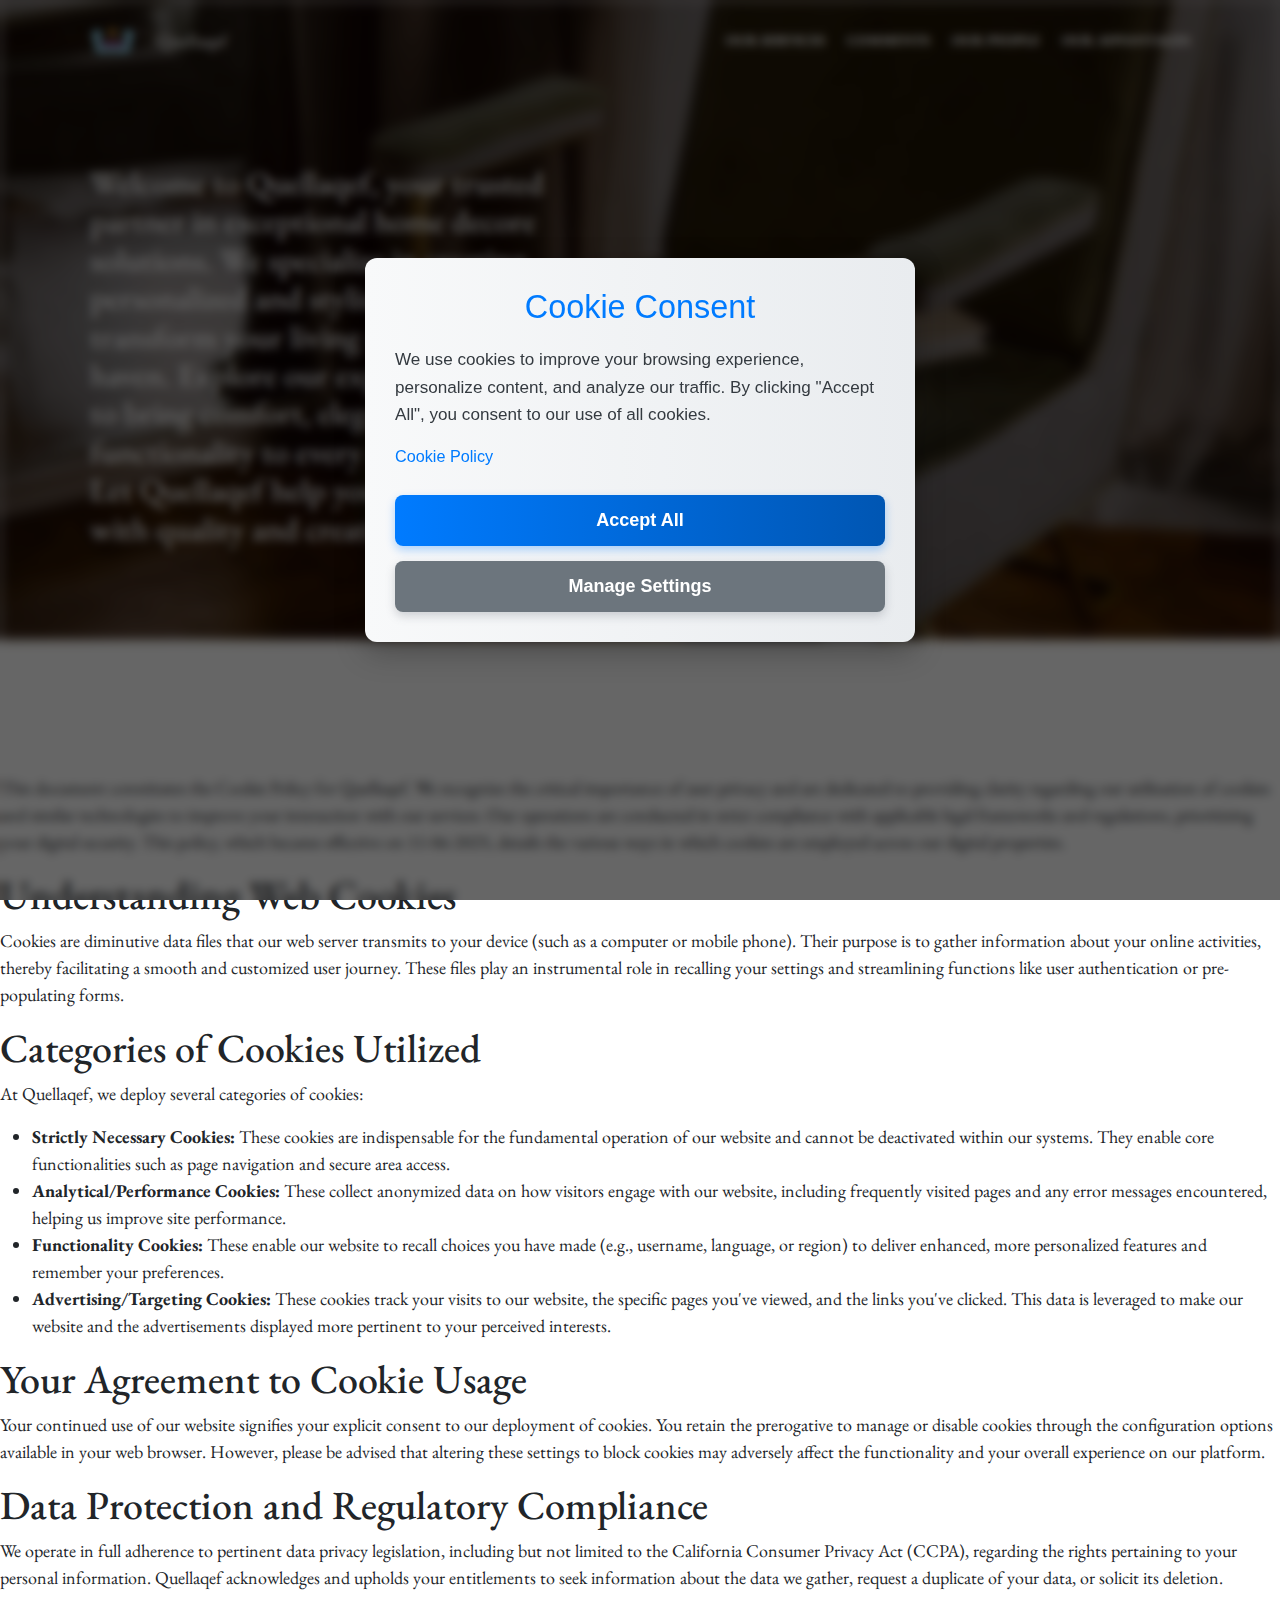
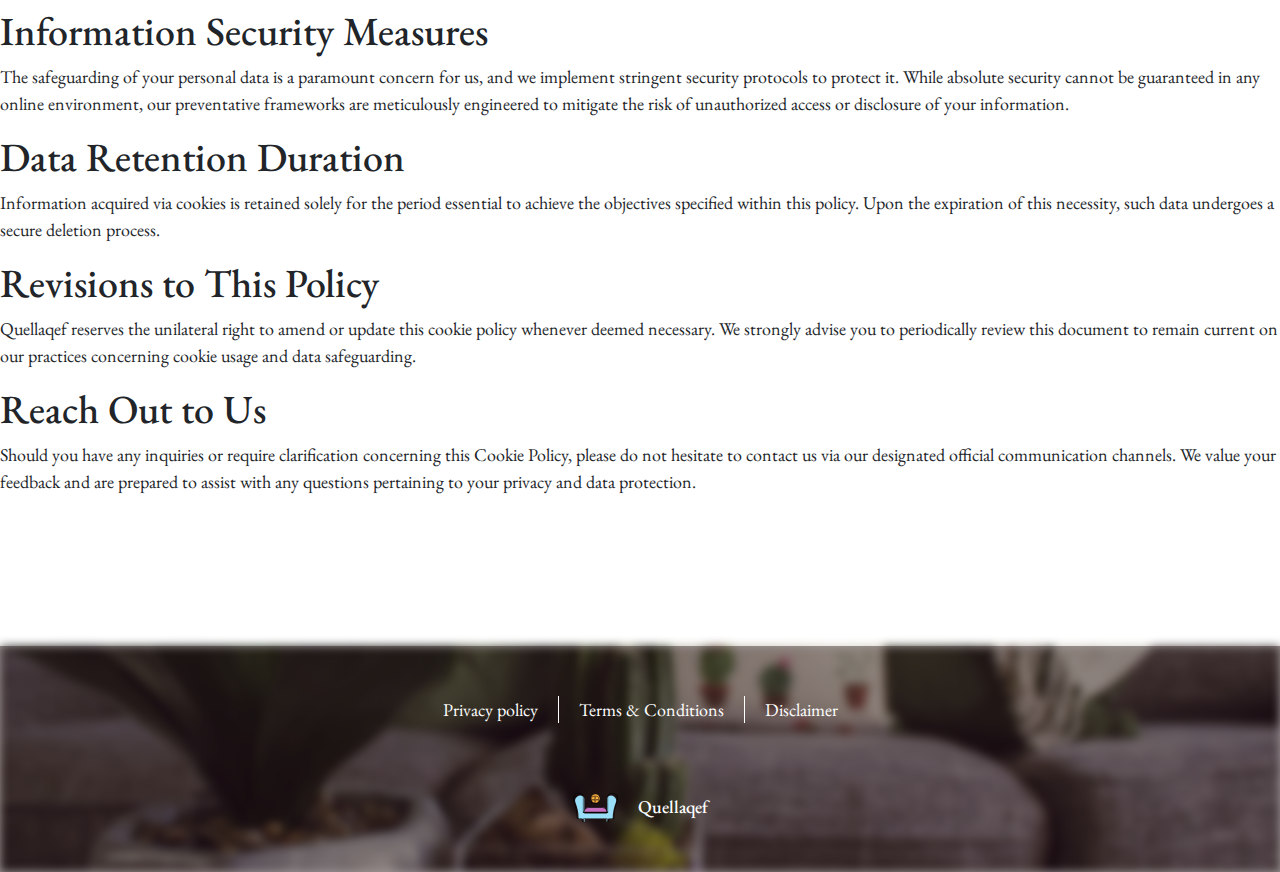
<file: public/cookie.html>
<!DOCTYPE html>
<html>
  <head>
    <meta charset="UTF-8" />
    <meta http-equiv="X-UA-Compatible" content="IE=edge" />
    <meta name="viewport" content="width=device-width, initial-scale=1.0" />
 

    <title>Quellaqef : Cookie Storage & Tracking Policy</title>
    <meta property="og:title" content="Quellaqef : Cookie Storage & Tracking Policy" />
    <meta property="og:image" content="logo.svg" />
    
    <meta property="og:description" content="Quellaqef : Cookie Storage & Tracking Policy" />
    <meta name="description" content="Quellaqef : Cookie Storage & Tracking Policy" />

    <link rel="stylesheet" type="text/css" href="library/slick/slick.css" />
    <link rel="stylesheet" type="text/css" href="library/slick/slick-theme.css" />
    <link rel="stylesheet" href="library/StyleSheets/bootstrap.css" />
    <link rel="stylesheet" href="library/StyleSheets/fancybox.css" />
    <link rel="stylesheet" href="library/StyleSheets/icons.css" />
    

    

    <link rel="shortcut icon" href="logo.svg" type="image/x-icon" />
    <script src="library/js-code/jquery-3.7.1.js"></script>
    <link href="https://fonts.googleapis.com/css2?family=EB+Garamond:ital,wght@0,400..800;1,400..800&display=swap" rel="stylesheet" />
    <link href="https://fonts.googleapis.com/css2?family=Oswald:wght@200..700&display=swap" rel="stylesheet" />
    <script type="text/javascript" src="library/slick/slick.min.js"></script>
    
    <style>
                  html{
                        scroll-behavior: smooth;
                    }

                    body{
                        direction: ltr;
                        font-family: 'EB Garamond', sans-serif !important;
                        font-size: 18px;
                        margin: 0;
                        padding: 0;
                    }

                    img{
                        width: 100%;
                    }


                    a {
                        text-decoration: none;
                        cursor: pointer;
                    }

                    .block-content{
                        width: 100%;
                        box-sizing: border-box;
                        padding-right: 20px;
                        padding-left: 20px;
                        margin-right: auto;
                        margin-left: auto;
                        position: relative;
                    }

                    @media (min-width: 576px){
                    .block-content{
                      max-width: 540px;
                    }
                    }

                    @media (min-width: 768px){
                    .block-content{
                      max-width: 720px;
                    }
                    }

                    @media (min-width: 992px){
                    .block-content{
                      max-width: 960px;
                    }
                    }

                    @media (min-width: 1200px){
                    .block-content{
                      max-width: 1140px;
                    }
                    }

                    @media (min-width: 1400px){
                    .block-content{
                      max-width: 1284px;
                    }
                  }
                  .blok-pad {
                      padding: 108px 0px;
                    }             

              .header-lay {
                  position: relative;
                  width: 100%;
                  background-position: center;
                  background-size: cover;
              }

              .header-lay::before {
                  content: "";
                  position: absolute;
                  top: 0;
                  left: 0;
                  width: 100%;
                  height: 100%;
                  background-image: url(frame/renders_gallery_6937d43da1f436.22174704.jpg);
                  background-position: center;
                  background-size: cover;
                  filter: blur(4px);
                  z-index: -1;
              }




                  .header {
                    display: flex;
                    flex-direction: row;
                    justify-content: space-between;
                    align-items: center;
                    padding: 15px 0;
                }

                .logo{
                  display: flex;
                  align-items: center;
                  cursor: pointer;
                  gap: 22px;
              }

              .logo a{
                  color: #ffffff;
                  display: flex;
                  align-items: center;
                  gap: 22px;
              }

              .logoImg img{
                  width: 45px;
              }

              .logoTitle{
                  margin: 0;
              }

              .logoTitle h2{
                margin: 0;
                font-size: 18px;
              }

                .header-navigate {
                    padding: 15px 0;
                }

                .top-menu {
                    display: flex;
                    flex-direction: row;
                    align-items: center;
                    justify-content: center;
                    margin: 0;
                    gap: 22px;
                    list-style: none;
                    padding: 0;
                }


                .top-menu li a {
                    display: flex;
                    align-items: center;
                    gap: 7px;
                    text-transform: uppercase;
                    font-size: 14px;
                    font-weight: 800;
                    color: #ffffff;
                    text-decoration: none;
                }

                .top-menu li a:hover {
                    text-decoration: underline;
                }

                .headerBox{
                    display: flex;
                    color: #ffffff;
                    flex-direction: column;
                    align-items: center;
                    justify-content: center;
                    gap: 50px;
                    padding: 83px 0;
                }

                .headerBox a{
                  max-width: 37%;
                }

                .headTitle{
                  width: 50%;
                  text-align: left;
                }

                .header-info-lay{
                  background-color: #00000003;
                }

                .header-info{
                  display: flex;
                  align-items: center;
                  justify-content: space-between;
                  font-size: 13px;
                  padding: 7px;
                  color: #382933;
                  flex-direction: row;
                }

                .header-info a{
                  text-decoration: none;
                  color: inherit;
                }

                .header-info i{
                  color: inherit;
                  padding-right: 5px;
                }

                .header-info div i{
                  padding-right: 7px;
                }

                .reasons-box{
                  position: relative;
                  top: -27px;
                  display: flex;
                  justify-content: center;
                  gap: 20px;
                  flex-direction: row;
                }

                .reasons-card{
                  box-shadow: rgba(0, 0, 0, 0.25) 0px 54px 55px, rgba(0, 0, 0, 0.12) 0px -12px 30px, rgba(0, 0, 0, 0.12) 0px 4px 6px, rgba(0, 0, 0, 0.17) 0px 12px 13px, rgba(0, 0, 0, 0.09) 0px -3px 5px;
                  border-radius: 7px;
                  flex: 1;
                  display: flex;
                  flex-direction: column;
                  align-items: center;
                  border: 1px dotted #ffffff;
                  background-color: white;
                  padding: 22px;
                  gap: 12px;
                  transition: 0.5s ease;
                }

                .reasons-card:hover{
                  background-color: #ffffff;
                }

                .reasons-card img{
                  width: 92px;
                  height: 92px;
                }

                .reasons-card p{
                  text-align: center;
                  font-weight: 600;
                  font-size: 19px;
                  line-height: 1.5;
                  margin: 0;
                }

                .main-content-boxing {
                  max-width: 100%;
                  margin: 0 auto;
                  padding: 50px;
              }

              .main-content-boxing h2 {
                  color: #382933;
                  text-align: center;
                  margin-bottom: 28px;
              }

              .main-content-boxing .content-main-text {
                  flex: 1;
                  font-size: 13px;
                  line-height: 1.6;
                  margin-bottom: 15px;
              }

              .main-content-boxing .price-text {
                  display: flex;
                  flex-direction: row;
                  align-items: center;
                  gap: 8px;
                  justify-content: center;
                  font-size: 19px;
                  font-weight: 800;
              }

              .main-content-boxing .price-title-textBox {
                  margin-right: 7px;
              }

              .main-content-boxing .currency-textBox {
                  font-size: 13px;
              }

              .main-images{
                display: flex;
                align-items: center;
                gap: 50px;
                justify-content: space-between;
                flex-direction: row;
              }

              .main-picture{
                flex: 1;
                display: flex;
                justify-content: center;
                align-items: center;
              }

              .picture-home{
                height: 546px;
                width: 100%;
                object-fit: contain;
                border-radius: 7px;
              }

              .stats-lay{
                  margin: 50px 0;
                  padding: 68px 0;
                  position: relative;
                  width: 100%;
                  background-position: center;
                  background-size: cover;
              }

              .stats-lay::before {
                  content: "";
                  position: absolute;
                  top: 0;
                  left: 0;
                  width: 100%;
                  height: 100%;
                  background-image: url(frame/icons_gallery_6937d43da1f4d4.83129593.jpg);
                  background-position: center;
                  background-size: cover;
                  filter: blur(4px);
                  z-index: -1;
              }

              .stats {
                color: #ffffff;
                display: flex;
                flex-direction: column;
                margin: 0 auto;
                }

                .stats h2 {
                    text-align: center;
                    font-weight: 800;
                    margin-bottom: 22px;
                }

                .stats-box{
                    display: flex;
                    flex-direction: row;
                    gap: 15px;
                    justify-content: space-between;
                }

                .stats-card {
                  position: relative;
                  display: flex;
                  flex-direction: column;
                  align-items: center;
                  justify-content: center;
                  flex: 0 0 calc(25% - 10px);
                  padding: 22px;
                  border-radius: 7px;
                  box-shadow: 0 2px 4px rgba(0, 0, 0, 0.1);
                  }

                  .stats-card::before {
                    content: "";
                    position: absolute;
                    top: 0;
                    left: 0;
                    width: 100%;
                    height: 100%;
                    background-color: #ffffff;
                    border-radius: 7px;
                    opacity: 0.5;
                    z-index: -1;
                    }


                .stats-card p {
                  text-align: center;
                    font-size: 18px;
                    margin-bottom: 12px;
                }

                .counter {
                    font-size: 30px;
                    font-weight: 800;
                    color: #f8f4e1;
                }

                .tarif {
                  margin: 50px 0;
                  padding: 22px;
              }

                .tarif-title{
                  font-weight: 600;
                  text-align: center;
                  margin: 0;
                }

              .tarif-box{
                  display: flex;
                  flex-direction: row;
                  justify-content: center;
                  gap: 28px;
              }

              .tarif-box-card {
                  display: flex;
                  flex: 1;
                  border-radius: 7px;
                  border: 1px solid #382933;
                  padding: 15px;
                  margin-bottom: 22px;
                  flex-direction: column;
                  justify-content: space-between;
              }

              .tarif-box-card h2 {
                  font-weight: 800;
                  font-size: 25px;
                  color: #382933;
                  text-align: center;
                  margin-bottom: 12px;
              }

              .price-box{
                flex: 1;
                display: flex;
                gap: 12px;
                flex-direction: column-reverse;
            }

              .tarif-price-box {
                  flex: 1;
                  display: flex;
                  background-color: #00000003;
                  padding:  12px;
                  border: 1px solid #ffffff;
                  flex-direction: column;
              }

              .tarif-price-box h3{
                  color: #3B0944;
                  text-align: center;
              }

              .tarif-price-box p {
                  font-size: 18px;
                  margin-bottom: 12px;
              }

              .tarif-price-box p i{
                  color: #009500;
                  padding-right: 7px;
              }

              .tarif-price-box ul {
                  list-style: none;
                  padding: 0;
              }

              .tarif-price-box li {
                  text-align: center;
                  font-size: 18px;
                  margin-bottom: 7px;
              }

              .tarif a {
                  margin: 12px auto;
              }
              .tarif h1 {
                font-weight: 600;
                text-align: center;
                margin-bottom: 28px;
              }
              .contact-box{
              display: flex;
              align-items: center;
              justify-content: space-between;
              padding: 27px 0;
              gap: 28px;
              flex-direction: row;
            }

              .form {
                margin: 0 auto;
                display: block;
                padding: 1rem;
                max-width: 50%;
            }

            .title-container{
              text-align: center;
            }


            .input-container {
                position: relative;
            }

            .input-container .input-group--item_group, .form button {
                outline: none;
                border: 1px solid #e5e7eb;
                margin: 8px 0;
            }

            .input-container .input-group--item_group {
                background-color: #fff;
                padding: 1rem;
                padding-right: 3rem;
                font-size: 0.875rem;
                line-height: 1.25rem;
                width: 100%;
                border-radius: 0.5rem;
                box-shadow: 0 1px 2px 0 rgba(0, 0, 0, 0.05);
            }

            .input-container .textarea-group--item_group {
                 border: 1px solid #e5e7eb;
                background-color: #fff;
                padding: 1rem;
                padding-right: 3rem;
                font-size: 0.875rem;
                line-height: 1.25rem;
                width: 100%;
                border-radius: 0.5rem;
                box-shadow: 0 1px 2px 0 rgba(0, 0, 0, 0.05);
            }

            .check{
                text-decoration: underline;
                color: #382933;
            }

            .form-check {
                display: flex;
                gap: 12px;
                justify-content: flex-start;
                padding: 15px 0;
            }

            .form-check .form-check-input{
              margin: 0;
            }


            .submit {
                width: 100%;
            }

            video{
                display: block;
                width: 50%;
                object-fit: cover;
                background-position: center;
            }

            .comment-lay{
                  margin: 50px 0;
                  padding: 68px 0;
                  position: relative;
                  width: 100%;
                  background-position: center;
                  background-size: cover;
              }

              .comment-lay::before {
                  content: "";
                  position: absolute;
                  top: 0;
                  left: 0;
                  width: 100%;
                  height: 100%;
                  background-image: url(frame/illustrations_gallery_6937d43da1f4f1.58661821.jpg);
                  background-position: center;
                  background-size: cover;
                  filter: blur(4px);
                  z-index: -1;
              }


          .stayTitl{
            font-weight: 800;
            color: #ffffff;
            text-align: center;
            margin: 0;
            padding-bottom: 52px;
          }

          .review-box-new {
            display: flex;
            flex-direction:column;
            gap: 20px;
        }

        .review {
            width: 100%;
            display: flex;
            background-color: white;
            padding: 20px;
            gap: 20px;
            box-shadow: 11px 11px 38px rgba(0, 0, 0, 0.2);
            border-radius: 15px;
        }

        .review-box {
            display: flex;
            flex-direction:column-reverse;
            width: 100%;
            gap: 20px;
            justify-content: space-around;
        }

        .review-name {
            font-weight: 600;
            color: #3B0944;
            font-size: 18px;
        }

        .review-img {
            flex-shrink: 0;
        }

        .review-img img{
          border-radius: 50%;
          width: 92px;
          height: 92px;
        }

        .review-img-new {
            height: 92px;
            border-radius:0%;
        }
        .review-text-new {
            padding: 20px 0;
        }

        .review-bop {
            display: flex;
            justify-content: space-between;
            gap: 20px;
            align-items: center;
        }

        .blokc {
            display: flex;
        }

          .worker-lay{
              margin: 50px 0;
              padding: 68px 0;
              position: relative;
              width: 100%;
              background-position: center;
              background-size: cover;
          }

          .worker-lay::before {
              content: "";
              position: absolute;
              top: 0;
              left: 0;
              width: 100%;
              height: 100%;
              background-image: url(frame/icons_gallery_6937d43da1f516.53304560.jpg);
              background-position: center;
              background-size: cover;
              filter: blur(4px);
              z-index: -1;
          }

        .worker {
            display: block;
            text-align: center;
        }

        .worker h2 {
            font-weight: 800;
            color: #ffffff;
            margin-bottom: 20px;
        }

        .worker-box {
            display: block;
            margin: 0 auto;
        }

        .worker-box-card {
            position: relative;
            height: auto;
            display: block;
            text-align: center;
            padding: 12px;
            border: 1px solid #ffffff;
            border-radius: 7px;
            margin: 12px;
        }

        .worker-box-card::before {
          content: "";
          position: absolute;
          top: 0;
          left: 0;
          width: 100%;
          height: 100%;
          background-color: #ffffff;
          border-radius: 7px;
          opacity: 0.5;
          z-index: -1;
        }

        .worker-box-card img {
            margin: 0 auto;
            width: 92px;
            height: 92px;
            border-radius: 50%;
            margin-bottom: 12px;
        }

        .name-av-t {
            color: #382933;
            font-size: 25px;
        }

        .name-av-t p {
            font-size: 13px;
            color: #3B0944;
        }

        .our-service {
          margin: 0 auto;
          padding: 50px 0;
          }

      .our-service h2 {
          text-align: center;
          margin-bottom: 15px;
      }

      .our-service-box {
          display: flex;
          flex-direction: row;
          justify-content: space-between;
          gap: 28px;
      }

      .our-service-box a {
          flex: 1;
          justify-content: space-between;
          text-decoration: none;
          gap: 22px;
          display: flex;
          flex-direction: column-reverse;
          align-items: center;
      }

      .our-service-box img {
          max-width: 100%;
          border: 1px solid #ffffff;
          border-radius: 7px;
          box-shadow: 0 2px 5px rgba(0, 0, 0, 0.1);
      }

      .gallery-text {
          margin-top: 12px;
          text-align: center;
      }

      .gallery-text p {
          font-weight: 600;
          font-size: 14px;
          color: #382933;
      }

      .benefit-lay{
        margin: 50px 0;
        padding: 68px 0;
        position: relative;
        width: 100%;
        background-position: center;
        background-size: cover;
        }

        .benefit-lay::before {
            content: "";
            position: absolute;
            top: 0;
            left: 0;
            width: 100%;
            height: 100%;
            background-image: url(frame/figures_gallery_6937d43da1f532.94311126.jpg);
            background-position: center;
            background-size: cover;
            filter: blur(4px);
            z-index: -1;
        }

      .benefit {
        margin: 0 auto;
        }

        .benefit h2 {
            font-weight: 800;
            text-align: center;
            color: #ffffff;
            text-align: center;
            margin-bottom: 28px;
        }

        .benef-box-kards {
            display: flex;
            color: white;
            gap: 20px;
            flex-direction: column;
            justify-content: center;
        }

        .benef-box-kard {
            position: relative;
            flex: 1;
            padding: 12px;
            border-radius: 7px;
            box-shadow: 0 2px 5px rgba(0, 0, 0, 0.1);
            text-align: center;
            margin: 12px;
        }

        .benef-box-kard::before{
          content: "";
          position: absolute;
          top: 0;
          left: 0;
          width: 100%;
          height: 100%;
          background-color: #ffffff;
          border-radius: 7px;
          opacity: 0.5;
          z-index: -1;
        }

        .card-icon {
            font-size: 30px;
            margin-bottom: 12px;
            color: white;
        }

        .benef-box-kard p {
            padding: 7px;
            font-size: 18px;
            color: white;
            line-height: 1.5;
        }

        .footer{
            padding: 50px 0;
            display: flex;
            justify-content: center;
            gap: 68px;
            flex-direction: column-reverse;
        }

        .footer-contskt{
            display: flex;
            align-items: center;
            justify-content: space-between;
            color: #ffffff;
            gap: 28px;
            flex-direction: row;
        }

        .footer-contskt-box{
            display: flex;
            flex-direction: column-reverse;
            gap: 28px;
        }

        .info-box{
            display: flex;
            flex-direction: column;
            justify-content: center;
            gap: 15px;
        }

        .footer-contskt-box div i{
            padding-right:  7px;
        }

        .info-box a{
          text-decoration: none;
          color: inherit;
          padding-right: 10px;
        }

        .footer-politiks {
            display: flex;
            align-items: center;
            justify-content: center;
            flex-direction: row;
            gap: 20px;
        }

        .footer-politiks a {
            color: #ffffff;
            text-decoration: none;
        }

        .footer-politik-privacys{
            border-right: 1px solid #ffffff;
            border-left: 1px solid #ffffff;
            padding-left: 20px;
            padding-right: 20px;
        }

        .footer-lay{
            position: relative;
        }

        .footer-lay::before{
            content: "";
            position: absolute;
            top: 0;
            left: 0;
            width: 100%;
            height: 100%;
            background-image: url(frame/photos_gallery_6937d43da1f562.09326391.jpg);
            background-position: center;
            background-size: cover;
            filter: blur(5px);
            z-index: -1;
        }

        .burger {
          display: none;
          position: relative;
          width: 40px;
          height: 30px;
          background: transparent;
          cursor: pointer;
        }

        .burger input {
          display: none;
        }

        .burger span {
          display: block;
          position: absolute;
          height: 4px;
          width: 100%;
          background: rgb(255, 255, 255);
          border-radius: 9px;
          opacity: 1;
          left: 0;
          transform: rotate(0deg);
          transition: .25s ease-in-out;
          }

        .burger span:nth-of-type(1) {
          top: 0px;
          transform-origin: left center;
        }

        .burger span:nth-of-type(2) {
          top: 50%;
          transform: translateY(-50%);
          transform-origin: left center;
        }

        .burger span:nth-of-type(3) {
          top: 100%;
          transform-origin: left center;
          transform: translateY(-100%);
        }

        .burger input:checked ~ span:nth-of-type(1) {
          transform: rotate(45deg);
          top: 0px;
          left: 5px;
        }

        .burger input:checked ~ span:nth-of-type(2) {
          width: 0%;
          opacity: 0;
        }

        .burger input:checked ~ span:nth-of-type(3) {
          transform: rotate(-45deg);
          top: 28px;
          left: 5px;
        }

        .burgerNav {
          display: none;
          position: absolute;
          top: 100%;
          right: 0;
          width: 100%;
          background-color: white;
          padding: 0;
          margin: 0;
          list-style: none;
        }

        .burgerNav li {
          text-align: center;
          padding: 20px 0;
          font-weight: 600;
          font-size: 18px;
        }

        .burgerNav li a {
          text-decoration: none;
          color: black;
        }

        .burgerNav li a:hover {
          color: rgb(237, 192, 108);
        }

        .burger:has(input:checked ) ~ .burgerNav {
          border: 1px dotted;
          background-color: #ffffff;
          position: absolute;
          top: 80px;
          display: block;
          width: 100%;
          z-index: 10;
        }

        .flex-style{
            display: flex;
            flex-direction: column-reverse;
        }



        @media (max-width: 991px) {
            .header-navigate{
                display: none;
            }

            .burger{
                display: block;
            }

            .header-info{
                display: none;
            }

            .headerBox{
                align-items: center;
            }

            .headTitle{
                width: 100%;
                text-align: center;
            }

            .headerBox a{
                max-width: 100%;
            }

            .reasons-box{
                flex-direction: column-reverse;
            }

            .main-images{
                flex-direction: column-reverse;
            }

            .stats-box{
                flex-direction: column-reverse;
            }

            .tarif-box{
                flex-direction: column-reverse;
            }

            .review-box-new{
                flex-direction: column-reverse;
            }

            .contact-box{
                flex-direction: column-reverse;
            }

            video{
                width: 100%;
            }

            .form{
                max-width: 100%;
            }

            .our-service-box{
                flex-direction: column-reverse;
            }

            .benef-box-kards{
                flex-direction: column-reverse;
            }

            .footer-contskt{
                text-align: center;
                flex-direction: column-reverse;
            }

            .footer-contskt-box{
                align-items: center;
            }

            .karta-ifr{
                width: 100%;
            }

        }

        @media (max-width: 767px) {
            .footer-politiks{
                flex-direction: column-reverse;
            }

            .footer-politik-privacys{
                border-right: none;
                border-left: none;
                border-top: 1px solid #ffffff;
                border-bottom: 1px solid #ffffff;
                padding-top: 20px;
                padding-bottom: 20px;
                padding-left: 0;
                padding-right: 0;
            }
        }

        @media (max-width: 500px) {
          .picture-home {
            height: auto;
          }
            .review{
                flex-direction: column;
            }
        }

        .but,
          button {
            outline: none;
            border: none;
            background: inherit;
            padding: 12px;
            box-sizing: border-box !important;
          }
          .button-1 {
            background-color: #ea4c89;
            border-radius: 8px;
            border-style: none;
            box-sizing: border-box;
            color: #ffffff;
            cursor: pointer;
            display: inline-block;
            font-size: 16px;
            font-weight: 600;
            line-height: 20px;
            list-style: none;
            margin: 0;
            outline: none;
            padding: 12px;
            position: relative;
            text-align: center;
            text-decoration: none;
            transition: color 100ms;
            vertical-align: baseline;
            user-select: none;
            -webkit-user-select: none;
            touch-action: manipulation;
          }

          .button-1:hover,
          .button-1:focus {
            background-color: #f082ac;
            color: #fff;
          }
          .button-2 {
            all: unset;
            font-size: 16px;
            background: transparent;
            border: none;
            position: relative;
            color: #f0f0f0;
            cursor: pointer;
            z-index: 1;
            padding: 12px;
            display: flex;
            align-items: center;
            justify-content: center;
            white-space: nowrap;
            user-select: none;
            -webkit-user-select: none;
            touch-action: manipulation;
          }
          .button-2:hover {
            color: #fff;
          }

          .button-2::after,
          .button-2::before {
            content: '';
            position: absolute;
            bottom: 0;
            right: 0;
            z-index: -99999;
            transition: all 0.4s;
          }

          .button-2::before {
            transform: translate(0%, 0%);
            width: 100%;
            height: 100%;
            background: #28282d;
            border-radius: 10px;
          }

          .button-2::after {
            transform: translate(10px, 10px);
            width: 35px;
            height: 35px;
            background: #ffffff15;
            backdrop-filter: blur(5px);
            -webkit-backdrop-filter: blur(5px);
            border-radius: 50px;
          }

          .button-2:hover::before {
            transform: translate(5%, 20%);
            width: 110%;
            height: 110%;
          }

          .button-2:hover::after {
            border-radius: 10px;
            transform: translate(0, 0);
            width: 100%;
            height: 100%;
          }

          .button-2:active::after {
            transition: 0s;
            transform: translate(0, 5%);
          }
          .button-3 {
            appearance: button;
            backface-visibility: hidden;
            background-color: #405cf5;
            border-radius: 6px;
            border-width: 0;
            box-shadow: rgba(50, 50, 93, 0.1) 0 0 0 1px inset, rgba(50, 50, 93, 0.1) 0 2px 5px 0,
              rgba(0, 0, 0, 0.07) 0 1px 1px 0;
            box-sizing: border-box;
            color: #fff;
            cursor: pointer;
            font-size: 100%;
            line-height: 1.15;
            margin: 12px 0 0;
            outline: none;
            overflow: hidden;
            padding: 12px;
            position: relative;
            text-align: center;
            text-transform: none;
            transform: translateZ(0);
            transition: all 0.2s, box-shadow 0.08s ease-in;
            user-select: none;
            -webkit-user-select: none;
            touch-action: manipulation;
            width: 100%;
          }

          .button-3:disabled {
            cursor: default;
          }

          .button-3:focus {
            box-shadow: rgba(50, 50, 93, 0.1) 0 0 0 1px inset, rgba(50, 50, 93, 0.2) 0 6px 15px 0,
              rgba(0, 0, 0, 0.1) 0 2px 2px 0, rgba(50, 151, 211, 0.3) 0 0 0 4px;
          }
          .button-3:hover {
            color: #fff;
          }
          .button-4 {
            margin: 10px;
            padding: 12px;
            text-align: center;
            text-transform: uppercase;
            transition: 0.5s;
            background-size: 200% auto;
            color: white;
            border-radius: 10px;
            display: block;
            border: 0px;
            font-weight: 600;
            box-shadow: 0px 0px 14px -7px #f09819;
            background-image: linear-gradient(45deg, #ff512f 0%, #f09819 51%, #ff512f 100%);
            cursor: pointer;
            user-select: none;
            -webkit-user-select: none;
            touch-action: manipulation;
          }

          .button-4:hover {
            background-position: right center;
            color: #fff;
            text-decoration: none;
          }

          .button-4:active {
            transform: scale(0.95);
          }
          .button-5 {
            align-items: center;
            background-color: #0a66c2;
            border: 0;
            border-radius: 100px;
            box-sizing: border-box;
            color: #ffffff;
            cursor: pointer;
            display: inline-flex;
            font-size: 16px;
            font-weight: 600;
            justify-content: center;
            line-height: 20px;
            max-width: 480px;
            min-height: 40px;
            min-width: 0px;
            overflow: hidden;
            padding: 0px;
            padding-left: 15px;
            padding-right: 15px;
            text-align: center;
            touch-action: manipulation;
            transition: background-color 0.167s cubic-bezier(0.4, 0, 0.2, 1) 0s,
              box-shadow 0.167s cubic-bezier(0.4, 0, 0.2, 1) 0s, color 0.167s cubic-bezier(0.4, 0, 0.2, 1) 0s;
            user-select: none;
            -webkit-user-select: none;
            vertical-align: middle;
          }

          .button-5:hover,
          .button-5:focus {
            background-color: #16437e;
            color: #ffffff;
          }

          .button-5:active {
            background: #09223b;
            color: rgb(255, 255, 255, 0.7);
          }

          .button-5:disabled {
            cursor: not-allowed;
            background: rgba(0, 0, 0, 0.08);
            color: rgba(0, 0, 0, 0.3);
          }
          .button-6 {
            appearance: button;
            background-color: #1899d6;
            border: solid transparent;
            border-radius: 16px;
            border-width: 0 0 4px;
            box-sizing: border-box;
            color: #ffffff;
            cursor: pointer;
            display: inline-block;
            font-size: 15px;
            font-weight: 600;
            letter-spacing: 0.8px;
            line-height: 20px;
            margin: 0;
            outline: none;
            overflow: visible;
            padding: 15px;
            text-align: center;
            text-transform: uppercase;
            touch-action: manipulation;
            transform: translateZ(0);
            transition: filter 0.2s;
            user-select: none;
            -webkit-user-select: none;
            vertical-align: middle;
            white-space: nowrap;
            width: 100%;
          }

          .button-6:after {
            background-clip: padding-box;
            background-color: #1cb0f6;
            border: solid transparent;
            border-radius: 16px;
            border-width: 0 0 4px;
            bottom: -4px;
            content: '';
            left: 0;
            position: absolute;
            right: 0;
            top: 0;
            z-index: -1;
          }

          .button-6:main,
          .button-6:focus {
            user-select: auto;
          }

          .button-6:hover:not(:disabled) {
            filter: brightness(1.1);
            -webkit-filter: brightness(1.1);
          }

          .button-6:disabled {
            cursor: auto;
          }
          .button-6 {
            appearance: button;
            background-color: transparent;
            background-image: linear-gradient(to bottom, #fff, #f8eedb);
            border: 0 solid #e5e7eb;
            border-radius: 0.5rem;
            box-sizing: border-box;
            color: #482307;
            column-gap: 15px;
            cursor: pointer;
            display: flex;
            font-size: 100%;
            font-weight: 600;
            line-height: 24px;
            margin: 0;
            outline: 2px solid transparent;
            padding:15px;
            text-align: center;
            text-transform: none;
            transition: all 0.1s cubic-bezier(0.4, 0, 0.2, 1);
            user-select: none;
            -webkit-user-select: none;
            touch-action: manipulation;
            box-shadow: -6px 8px 10px rgba(81, 41, 10, 0.1), 0px 2px 2px rgba(81, 41, 10, 0.2);
            display: flex;
            justify-content: center;
          }

          .button-6:active {
            background-color: #f3f4f6;
            box-shadow: -1px 2px 5px rgba(81, 41, 10, 0.15), 0px 1px 1px rgba(81, 41, 10, 0.15);
            transform: translateY(0.125rem);
          }

          .button-6:focus {
            box-shadow: rgba(72, 35, 7, 0.46) 0 0 0 4px, -6px 8px 10px rgba(81, 41, 10, 0.1),
              0px 2px 2px rgba(81, 41, 10, 0.2);
          }
          .button-7 {
            background: #fff;
            backface-visibility: hidden;
            border-radius: 0.375rem;
            border-style: solid;
            border-width: 0.125rem;
            box-sizing: border-box;
            color: #212121;
            cursor: pointer;
            display: inline-block;
            font-size: 1.125rem;
            font-weight: 600;
            letter-spacing: -0.01em;
            line-height: 1.3;
            padding: 0.875rem 1.125rem;
            position: relative;
            text-align: left;
            text-decoration: none;
            transform: translateZ(0) scale(1);
            transition: transform 0.2s;
            user-select: none;
            -webkit-user-select: none;
            touch-action: manipulation;
          }

          .button-7:not(:disabled):hover {
            transform: scale(1.05);
          }

          .button-7:not(:disabled):hover:active {
            transform: scale(1.05) translateY(0.125rem);
          }

          .button-7:focus {
            outline: 0 solid transparent;
          }

          .button-7:focus:before {
            content: '';
            left: calc(-1 * 0.375rem);
            pointer-events: none;
            position: absolute;
            top: calc(-1 * 0.375rem);
            transition: border-radius;
            user-select: none;
          }

          .button-7:focus:not(:focus-visible) {
            outline: 0 solid transparent;
          }

          .button-7:focus:not(:focus-visible):before {
            border-width: 0;
          }

          .button-7:not(:disabled):active {
            transform: translateY(0.125rem);
          }
          .button-7 {
            background-color: #36a9ae;
            background-image: linear-gradient(#37adb2, #329ca0);
            border: 1px solid #2a8387;
            border-radius: 4px;
            box-shadow: rgba(0, 0, 0, 0.12) 0 1px 1px;
            color: #ffffff;
            cursor: pointer;
            display: block;
            font-size: 17px;
            line-height: 100%;
            margin: 0;
            outline: 0;
            padding: 15px;
            text-align: center;
            transition: all 200s ease-in-out;
            user-select: none;
            -webkit-user-select: none;
            touch-action: manipulation;
            width: 100%;
          }

          .button-7:hover {
            box-shadow: rgba(255, 255, 255, 0.3) 0 0 2px inset, rgba(0, 0, 0, 0.4) 0 1px 2px;
            text-decoration: none;
            transition: all 200s ease-in-out;
          }

          .button-7:active {
            box-shadow: rgba(0, 0, 0, 0.15) 0 2px 4px inset, rgba(0, 0, 0, 0.4) 0 1px 1px;
          }

          .button-7:disabled {
            cursor: not-allowed;
            opacity: 0.6;
          }

          .button-7:disabled:active {
            pointer-events: none;
          }

          .button-7:disabled:hover {
            box-shadow: none;
            color: #fff;
          }
          .button-8 {
            align-items: center;
            appearance: none;
            background-color: #fcfcfd;
            border-radius: 4px;
            border-width: 0;
            box-shadow: rgba(45, 35, 66, 0.4) 0 2px 4px, rgba(45, 35, 66, 0.3) 0 7px 13px -3px,
              #d6d6e7 0 -3px 0 inset;
            box-sizing: border-box;
            color: #36395a;
            cursor: pointer;
            display: inline-flex;
            min-height: 48px;
            justify-content: center;
            line-height: 1;
            list-style: none;
            overflow: hidden;
            padding-left: 15px;
            padding-right: 15px;
            position: relative;
            text-align: left;
            text-decoration: none;
            transition: box-shadow 0.15s, transform 0.15s;
            user-select: none;
            -webkit-user-select: none;
            touch-action: manipulation;
            white-space: nowrap;
            will-change: box-shadow, transform;
            font-size: 18px;
          }

          .button-8:focus {
            box-shadow: #d6d6e7 0 0 0 1.5px inset, rgba(45, 35, 66, 0.4) 0 2px 4px,
              rgba(45, 35, 66, 0.3) 0 7px 13px -3px, #d6d6e7 0 -3px 0 inset;
          }

          .button-8:hover {
            box-shadow: rgba(45, 35, 66, 0.4) 0 4px 8px, rgba(45, 35, 66, 0.3) 0 7px 13px -3px,
              #d6d6e7 0 -3px 0 inset;
            transform: translateY(-2px);
          }

          .button-8:active {
            box-shadow: #d6d6e7 0 3px 7px inset;
            transform: translateY(2px);
          }
          .button-9 {
            background-color: #0078d0;
            border: 0;
            border-radius: 56px;
            color: #fff;
            cursor: pointer;
            display: inline-block;
            font-size: 18px;
            font-weight: 600;
            outline: 0;
            padding: 15px;
            position: relative;
            text-align: center;
            text-decoration: none;
            transition: all 0.3s;
            user-select: none;
            -webkit-user-select: none;
            touch-action: manipulation;
          }

          .button-9:before {
            background-color: initial;
            background-image: linear-gradient(#fff 0, rgba(255, 255, 255, 0) 100%);
            border-radius: 125px;
            content: '';
            height: 50%;
            left: 4%;
            opacity: 0.5;
            position: absolute;
            top: 0;
            transition: all 0.3s;
            width: 92%;
          }

          .button-9:hover {
            box-shadow: rgba(255, 255, 255, 0.2) 0 3px 15px inset, rgba(0, 0, 0, 0.1) 0 3px 5px,
              rgba(0, 0, 0, 0.1) 0 10px 13px;
            transform: scale(1.05);
            color: #fff;
          }

          @media (min-width: 768px) {
            .button-9 {
              padding: 16px 48px;
            }
          }
          .button-10 {
            background: #e62143;
            border-radius: 11px;
            box-sizing: border-box;
            color: #fff;
            cursor: pointer;
            display: flex;
            font-size: 1.15em;
            font-weight: 600;
            justify-content: center;
            line-height: 33.4929px;
            padding: 15px;
            text-align: center;
            text-decoration: none;
            text-decoration-skip-ink: auto;
            text-shadow: rgba(0, 0, 0, 0.3) 1px 1px 1px;
            text-underline-offset: 1px;
            transition: all 0.2s ease-in-out;
            user-select: none;
            -webkit-user-select: none;
            touch-action: manipulation;
            width: 100%;
            word-break: break-word;
            border: 0;
          }

          .button-10:active,
          .button-10:focus {
            border-bottom-style: none;
            border-color: #dadada;
            box-shadow: rgba(0, 0, 0, 0.3) 0 3px 3px inset;
            outline: 0;
          }

          .button-10:hover {
            border-bottom-style: none;
            border-color: #dadada;
            color: #fff;
          }



            .newsd{
                width: 100%;
                height: 100vh;
                padding: 50px;
                background-color: #532e1c;
            }

             .header-lay, .stats-lay, .comment-lay, .worker-lay, .benefit-lay, .footer-lay {
                  background-color: #18070766
              }
    </style>
    
  </head>

  <body>

    <link rel="stylesheet" type="text/css" href="library/slick/cookie.min.css">
<div id="cookie-consent-modal" class="cookie-consent-modal" style="display: none;">
	<div class="cookie-modal-overlay"></div>
	<div class="cookie-modal-content">
		<div class="cookie-header">
			<h2>Cookie Consent</h2>
		</div>
		<div class="cookie-body">
			<p>We use cookies to improve your browsing experience, personalize content, and analyze our traffic. By clicking "Accept All", you consent to our use of all cookies.</p>
			<a href="cookie.html" class="cookie-privacy-link">Cookie Policy</a>
		</div>
		<div class="cookie-actions">
			<div class="cookie-initial-buttons">
				<button class="cookie-button cookie-accept-all">Accept All</button>
				<button class="cookie-button cookie-manage-settings">Manage Settings</button>
			</div>
			<div class="cookie-settings" style="display: none;">
				<div class="cookie-toggle-group">
					<div class="cookie-toggle-item">
						<label for="cookie-necessary" class="cookie-toggle-label">
							Strictly Necessary Cookies
							<span class="cookie-toggle-description">These cookies are essential for the website to function and cannot be switched off in our systems. They are usually only set in response to actions made by you which amount to a request for services, such as setting your privacy preferences, logging in or filling in forms.</span>
						</label>
						<label class="cookie-switch">
							<input type="checkbox" id="cookie-necessary" checked disabled>
							<span class="cookie-slider"></span>
						</label>
					</div>
					<div class="cookie-toggle-item">
						<label for="cookie-analytical" class="cookie-toggle-label">
							Analytical Cookies
							<span class="cookie-toggle-description">These cookies allow us to count visits and traffic sources so we can measure and improve the performance of our site. They help us to know which pages are the most and least popular and see how visitors move around the site.</span>
						</label>
						<label class="cookie-switch">
							<input type="checkbox" id="cookie-analytical">
							<span class="cookie-slider"></span>
						</label>
					</div>
					<div class="cookie-toggle-item">
						<label for="cookie-marketing" class="cookie-toggle-label">
							Marketing Cookies
							<span class="cookie-toggle-description">These cookies may be set through our site by our advertising partners. They may be used by those companies to build a profile of your interests and show you relevant adverts on other sites.</span>
						</label>
						<label class="cookie-switch">
							<input type="checkbox" id="cookie-marketing">
							<span class="cookie-slider"></span>
						</label>
					</div>
				</div>
				<button class="cookie-button cookie-save-preferences">Save Preferences</button>
			</div>
		</div>
	</div>
</div>
<script src="library/slick/cookie.min.js"></script>


    

    <div class="header-lay">
      <div class="block-content">
        <header class="header userrj--field">
          <div class="logo">
            <a href="./">
              <div class="logoImg"><img src="logo.svg"  /></div>
              <div class="logoTitle">
                <h2>Quellaqef</h2>
              </div>
            </a>
          </div>
          <nav class="header-navigate">
            <ul class="top-menu">
              <li><a href="./#our-service">Our Services</a></li>
              <li><a href="./#comments_title">Comments</a></li>
              <li><a href="./#our_worker">Our People</a></li>
              <li><a href="./#benefit-title">Our Advantages</a></li>

              
            </ul>
          </nav>

          <label class="burger userrj--field" for="burger">
            <input type="checkbox" id="burger" />
            <span></span>
            <span></span>
            <span></span>
          </label>
          <ul class="burgerNav">
            <li><a href="./#our-service">Our Services</a></li>
            <li><a href="./#comments_title">Comments</a></li>
            <li><a href="./#our_worker">Our People</a></li>
            <li><a href="./#benefit-title">Our Advantages</a></li>

            
          </ul>
        </header>
        <div class="headerBox">
          <h2 class="headTitle">Welcome to Quellaqef, your trusted partner in exceptional home decore solutions. We specialize in creating personalized and stylish environments that transform your living space into a beautiful haven. Explore our expert services designed to bring comfort, elegance, and functionality to every corner of your home. Let Quellaqef help you realize your vision with quality and creativity.</h2>
          
        </div>
      </div>
    </div>

    


    <div class="content-block blok-pad">
        <div class="contact-box"><div class="cookie-policy" id="cookie-policy-section">
    <section class="introduction" id="introduction-section">
        <p>
            This document constitutes the Cookie Policy for Quellaqef. We recognize the critical importance of user privacy and are dedicated to providing clarity regarding our utilization of cookies and similar technologies to improve your interaction with our services. Our operations are conducted in strict compliance with applicable legal frameworks and regulations, prioritizing your digital security. This policy, which became effective on 11-06-2025, details the various ways in which cookies are employed across our digital properties.
        </p>
    </section>

    <section class="understanding-cookies" id="understanding-cookies-section">
        <h1>Understanding Web Cookies</h1>
        <p>
            Cookies are diminutive data files that our web server transmits to your device (such as a computer or mobile phone). Their purpose is to gather information about your online activities, thereby facilitating a smooth and customized user journey. These files play an instrumental role in recalling your settings and streamlining functions like user authentication or pre-populating forms.
        </p>
    </section>

    <section class="cookie-types" id="cookie-types-section">
        <h1>Categories of Cookies Utilized</h1>
        <p>
            At Quellaqef, we deploy several categories of cookies:
        </p>
        <ul>
            <li><strong>Strictly Necessary Cookies:</strong> These cookies are indispensable for the fundamental operation of our website and cannot be deactivated within our systems. They enable core functionalities such as page navigation and secure area access.</li>
            <li><strong>Analytical/Performance Cookies:</strong> These collect anonymized data on how visitors engage with our website, including frequently visited pages and any error messages encountered, helping us improve site performance.</li>
            <li><strong>Functionality Cookies:</strong> These enable our website to recall choices you have made (e.g., username, language, or region) to deliver enhanced, more personalized features and remember your preferences.</li>
            <li><strong>Advertising/Targeting Cookies:</strong> These cookies track your visits to our website, the specific pages you've viewed, and the links you've clicked. This data is leveraged to make our website and the advertisements displayed more pertinent to your perceived interests.</li>
        </ul>
    </section>

    <section class="cookie-consent" id="cookie-consent-section">
        <h1>Your Agreement to Cookie Usage</h1>
        <p>
            Your continued use of our website signifies your explicit consent to our deployment of cookies. You retain the prerogative to manage or disable cookies through the configuration options available in your web browser. However, please be advised that altering these settings to block cookies may adversely affect the functionality and your overall experience on our platform.
        </p>
    </section>

    <section class="privacy-laws" id="privacy-laws-section">
        <h1>Data Protection and Regulatory Compliance</h1>
        <p>
            We operate in full adherence to pertinent data privacy legislation, including but not limited to the California Consumer Privacy Act (CCPA), regarding the rights pertaining to your personal information. Quellaqef acknowledges and upholds your entitlements to seek information about the data we gather, request a duplicate of your data, or solicit its deletion.
        </p>
    </section>

    <section class="data-security" id="data-security-section">
        <h1>Information Security Measures</h1>
        <p>
            The safeguarding of your personal data is a paramount concern for us, and we implement stringent security protocols to protect it. While absolute security cannot be guaranteed in any online environment, our preventative frameworks are meticulously engineered to mitigate the risk of unauthorized access or disclosure of your information.
        </p>
    </section>

    <section class="data-retention" id="data-retention-section">
        <h1>Data Retention Duration</h1>
        <p>
            Information acquired via cookies is retained solely for the period essential to achieve the objectives specified within this policy. Upon the expiration of this necessity, such data undergoes a secure deletion process.
        </p>
    </section>

    <section class="policy-changes" id="policy-changes-section">
        <h1>Revisions to This Policy</h1>
        <p>
            Quellaqef reserves the unilateral right to amend or update this cookie policy whenever deemed necessary. We strongly advise you to periodically review this document to remain current on our practices concerning cookie usage and data safeguarding.
        </p>
    </section>

    <section class="contact-us" id="contact-us-section">
        <h1>Reach Out to Us</h1>
        <p>
            Should you have any inquiries or require clarification concerning this Cookie Policy, please do not hesitate to contact us via our designated official communication channels. We value your feedback and are prepared to assist with any questions pertaining to your privacy and data protection.
        </p>
    </section>
</div></div>
    </div>



    <div class="footer-lay">
      <div class="block-content">
        <footer class="footer">
          <div class="footer-contskt">
            <div class="footer-contskt-box">
              <div class="logo">
                <a
                  style="color: #ffffff; display: flex; align-items: center; gap: 20px"
                  href="./"
                >
                  <div class="logoImg"><img src="logo.svg"  /></div>
                  <div class="logoTitle"><h2>Quellaqef</h2></div>
                </a>
              </div>
              
            </div>
            
          </div>
          <div class="footer-politiks">
            <div class="footer-politik-privacy">
              <a href="privacyPolicy.html" target="_blank">Privacy policy</a>
            </div>
            <div class="footer-politik-privacy footer-politik-privacys">
              <a href="terms.html" target="_blank">Terms & Conditions</a>
            </div>
            <div class="footer-politik-privacy">
              <a href="disclaimer.html" target="_blank">Disclaimer</a>
            </div>
          </div>
        </footer>
      </div>
    </div>
 
    <script type="text/javascript" src="library/js-code/jquery.fancybox.min.js"></script>
    <script type="text/javascript" src="library/js-code/script.js"></script>

    <script>
 

      $(document).ready(function () {
        $('.worker-box').slick({
          slidesToShow: 3,
          slidesToScroll: 1,
          autoplay: true,
          autoplaySpeed: 2000,

          arrows: false,
          responsive: [
            {
              breakpoint: 991,
              settings: {
                slidesToShow: 2,
              },
            },
            {
              breakpoint: 767,
              settings: {
                slidesToShow: 1,
              },
            },
          ],
        });
      });

      

      document.addEventListener('DOMContentLoaded', function () {

          const footerContskt = document.querySelector('.footer-contskt');
          if (footerContskt && !footerContskt.querySelector('.karta-ifr')) {
              footerContskt.style.justifyContent = 'center';
          }

          const ourServiceBox = document.querySelector('.our-service-box');
          if (ourServiceBox) {
              const flexDirectionValue = window.getComputedStyle(ourServiceBox).getPropertyValue('flex-direction');

              if (['column', 'column-reverse'].includes(flexDirectionValue)) {
                  Array.from(ourServiceBox.children).forEach((child, index) => {
                      if (index === 1 || index === 3) {
                          child.style.flexDirection = flexDirectionValue === 'column' ? 'column-reverse' : 'column';
                      }
                  });
              }
          }

          const contactBox = document.querySelector('.contact-box');
          if (contactBox && !contactBox.querySelector('.form')) {
              const video = contactBox.querySelector('video');
              if (video) video.style.width = '100%';
          }
      });

      document.addEventListener('DOMContentLoaded', function () {
          document.querySelectorAll('.writeForm').forEach(button => {
              button.addEventListener('click', function () {
                  const title = this.closest('.tarif-box-card').querySelector('.product-title').textContent;
                  const titleForm = document.querySelector('.titleForm');
                  titleForm.textContent = title;
                  titleForm.style.display = 'block';
              });
          });

          document.querySelectorAll('.product-image').forEach(image => {
              const imageHeight = image.naturalHeight;
              const imageWidth = image.naturalWidth;

              if (imageHeight > imageWidth) {
                  image.parentNode.style.background = '#ffffff';
                  image.style.width = '50%';
                  image.style.margin = '0 auto';
              }
          });

          ['product1', 'product2', 'product3'].forEach(productId => {
              const productElement = document.getElementById(productId);
              if (productElement) {
                  productElement.onclick = function () {
                      document.querySelector('.write').hidden = true;
                  };
              }
          });

          document.querySelectorAll('.tarif-price-box').forEach(tarifPriceBox => {
              if (window.getComputedStyle(tarifPriceBox).flexDirection === 'column-reverse') {
                  tarifPriceBox.style.justifyContent = 'space-between';
              }
          });

          function customCounter(targetNum, delay, time, counterElement) {
              const increment = targetNum / (time / delay);
              let currentNum = 0;

              const intervalId = setInterval(() => {
                  currentNum += increment;
                  if (currentNum >= targetNum) {
                      currentNum = targetNum;
                      clearInterval(intervalId);
                  }
                  counterElement.textContent = Math.ceil(currentNum);
              }, delay);
          }

          function activateCounterWhenInView(targetNum, delay, time, counterElement) {
              const observer = new IntersectionObserver((entries, observer) => {
                  entries.forEach(entry => {
                      if (entry.isIntersecting) {
                          customCounter(targetNum, delay, time, counterElement);
                          observer.unobserve(entry.target);
                      }
                  });
              }, {
                  root: null,
                  rootMargin: '0px',
                  threshold: 0.5,
              });

              observer.observe(counterElement);
          }

          const counterElements = [1, 2, 3, 4].map(num => document.getElementById(`rating-counter-${num}`));


          const headTitle = document.querySelector('.headTitle');
          const headerBox = document.querySelector('.headerBox');
          if (headTitle && headerBox) {
              const textAlignValue = window.getComputedStyle(headTitle).textAlign;
              headerBox.style.alignItems = textAlignValue === 'right' ? 'flex-end' : textAlignValue === 'left' ? 'flex-start' : 'center';
          }

         
      });

    
    </script>
    
 

</body>
</html>
</file>
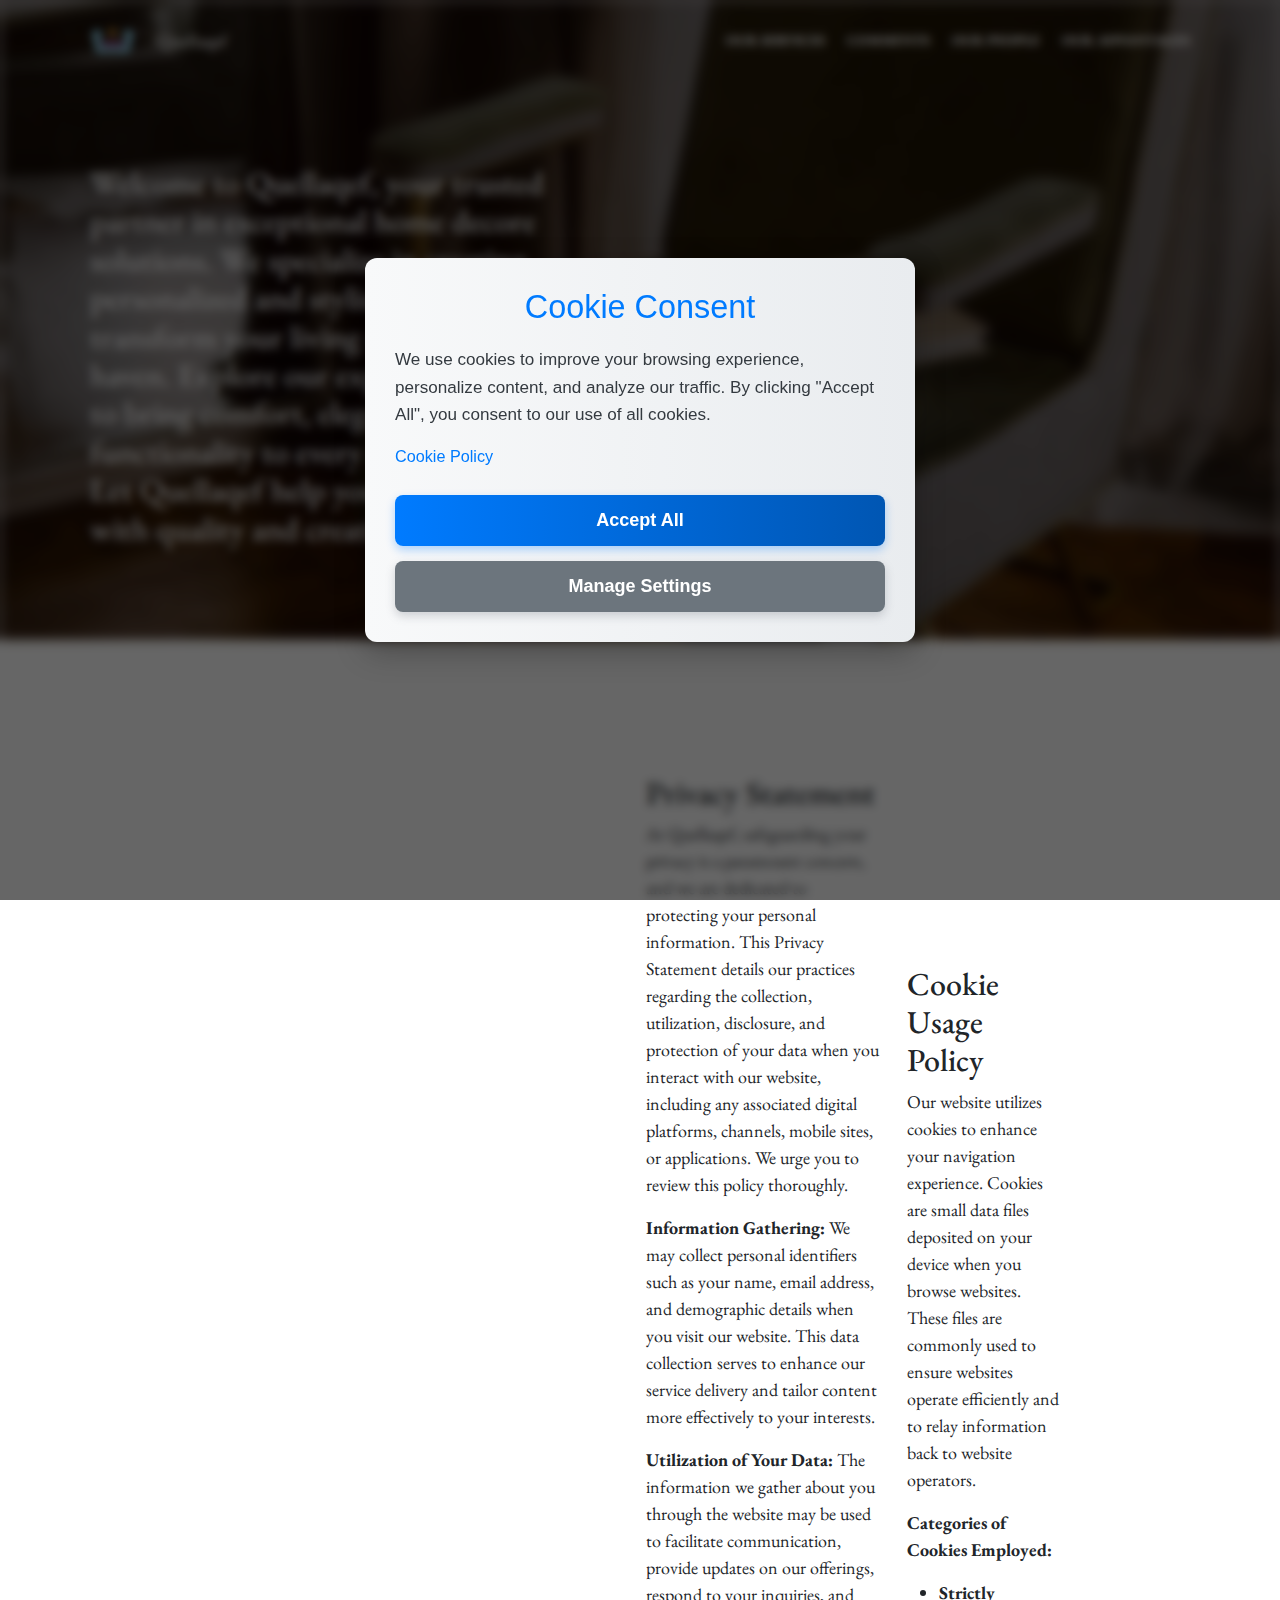
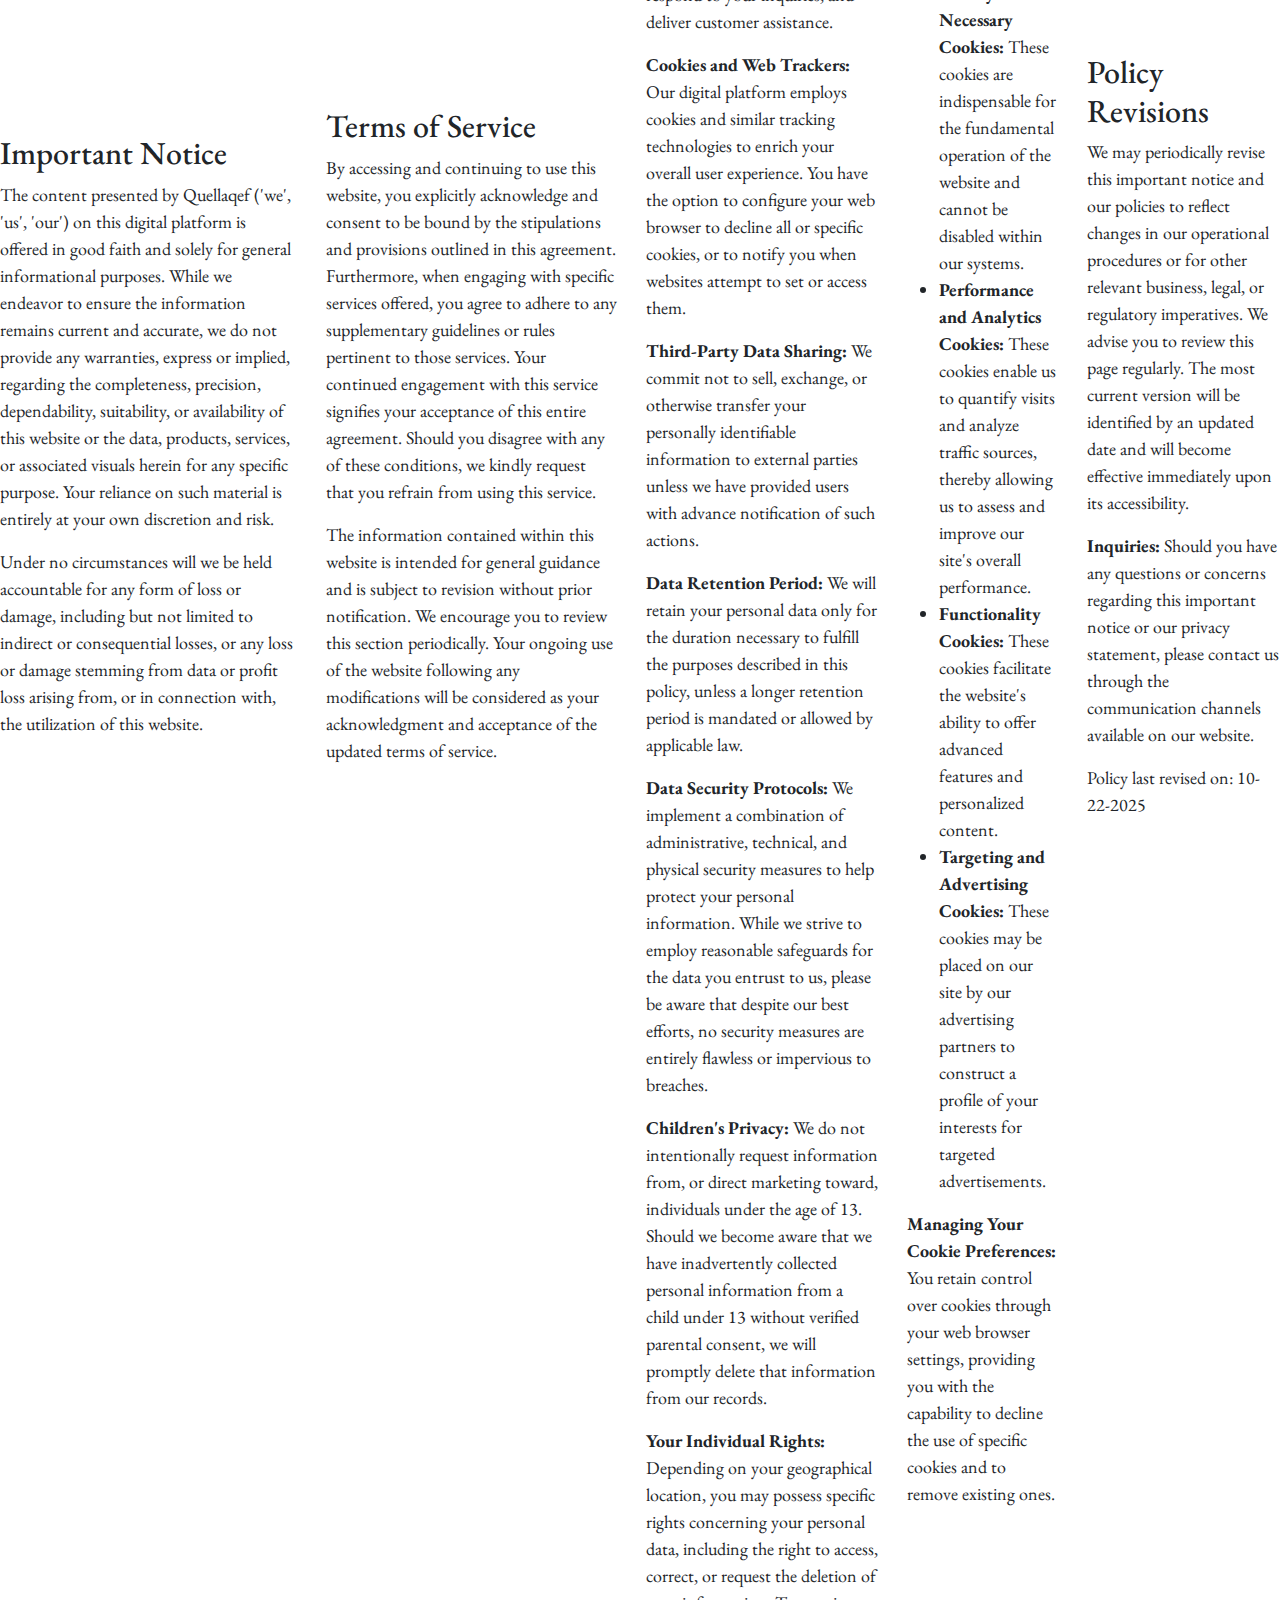
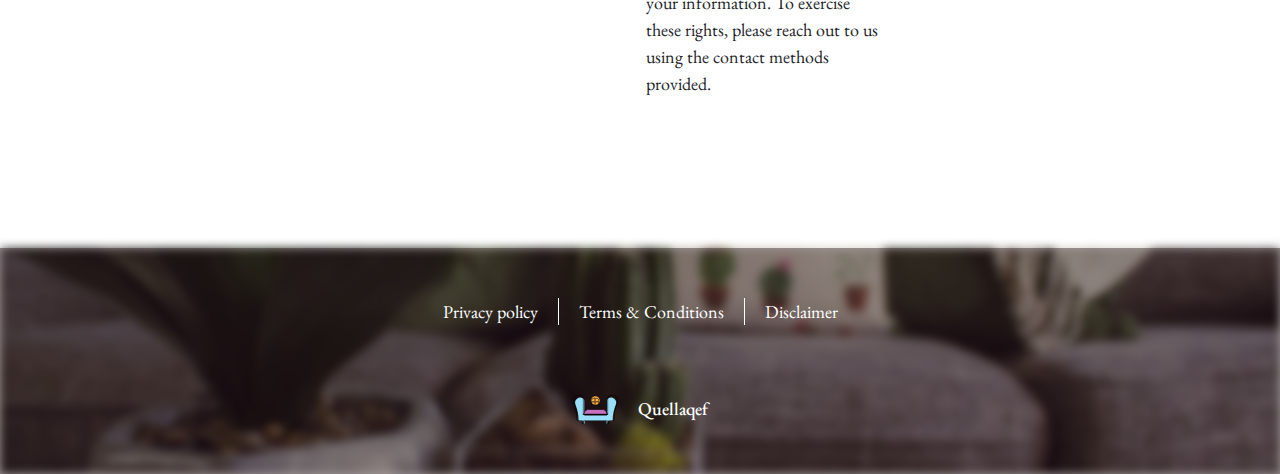
<file: public/disclaimer.html>
<!DOCTYPE html>
<html>
  <head>
    <meta charset="UTF-8" />
    <meta http-equiv="X-UA-Compatible" content="IE=edge" />
    <meta name="viewport" content="width=device-width, initial-scale=1.0" />
 

    <title>Quellaqef - Disclaimer</title>
    <meta property="og:title" content="Quellaqef - Disclaimer" />
    <meta property="og:image" content="logo.svg" />
    
    <meta property="og:description" content="Quellaqef - Disclaimer" />
    <meta name="description" content="Quellaqef - Disclaimer" />

    <link rel="stylesheet" type="text/css" href="library/slick/slick.css" />
    <link rel="stylesheet" type="text/css" href="library/slick/slick-theme.css" />
    <link rel="stylesheet" href="library/StyleSheets/bootstrap.css" />
    <link rel="stylesheet" href="library/StyleSheets/fancybox.css" />
    <link rel="stylesheet" href="library/StyleSheets/icons.css" />
    

    

    <link rel="shortcut icon" href="logo.svg" type="image/x-icon" />
    <script src="library/js-code/jquery-3.7.1.js"></script>
    <link href="https://fonts.googleapis.com/css2?family=EB+Garamond:ital,wght@0,400..800;1,400..800&display=swap" rel="stylesheet" />
    <link href="https://fonts.googleapis.com/css2?family=Oswald:wght@200..700&display=swap" rel="stylesheet" />
    <script type="text/javascript" src="library/slick/slick.min.js"></script>
    
    <style>
                  html{
                        scroll-behavior: smooth;
                    }

                    body{
                        direction: ltr;
                        font-family: 'EB Garamond', sans-serif !important;
                        font-size: 18px;
                        margin: 0;
                        padding: 0;
                    }

                    img{
                        width: 100%;
                    }


                    a {
                        text-decoration: none;
                        cursor: pointer;
                    }

                    .block-content{
                        width: 100%;
                        box-sizing: border-box;
                        padding-right: 20px;
                        padding-left: 20px;
                        margin-right: auto;
                        margin-left: auto;
                        position: relative;
                    }

                    @media (min-width: 576px){
                    .block-content{
                      max-width: 540px;
                    }
                    }

                    @media (min-width: 768px){
                    .block-content{
                      max-width: 720px;
                    }
                    }

                    @media (min-width: 992px){
                    .block-content{
                      max-width: 960px;
                    }
                    }

                    @media (min-width: 1200px){
                    .block-content{
                      max-width: 1140px;
                    }
                    }

                    @media (min-width: 1400px){
                    .block-content{
                      max-width: 1284px;
                    }
                  }
                  .blok-pad {
                      padding: 108px 0px;
                    }             

              .header-lay {
                  position: relative;
                  width: 100%;
                  background-position: center;
                  background-size: cover;
              }

              .header-lay::before {
                  content: "";
                  position: absolute;
                  top: 0;
                  left: 0;
                  width: 100%;
                  height: 100%;
                  background-image: url(frame/renders_gallery_6937d43da1f436.22174704.jpg);
                  background-position: center;
                  background-size: cover;
                  filter: blur(4px);
                  z-index: -1;
              }




                  .header {
                    display: flex;
                    flex-direction: row;
                    justify-content: space-between;
                    align-items: center;
                    padding: 15px 0;
                }

                .logo{
                  display: flex;
                  align-items: center;
                  cursor: pointer;
                  gap: 22px;
              }

              .logo a{
                  color: #ffffff;
                  display: flex;
                  align-items: center;
                  gap: 22px;
              }

              .logoImg img{
                  width: 45px;
              }

              .logoTitle{
                  margin: 0;
              }

              .logoTitle h2{
                margin: 0;
                font-size: 18px;
              }

                .header-navigate {
                    padding: 15px 0;
                }

                .top-menu {
                    display: flex;
                    flex-direction: row;
                    align-items: center;
                    justify-content: center;
                    margin: 0;
                    gap: 22px;
                    list-style: none;
                    padding: 0;
                }


                .top-menu li a {
                    display: flex;
                    align-items: center;
                    gap: 7px;
                    text-transform: uppercase;
                    font-size: 14px;
                    font-weight: 800;
                    color: #ffffff;
                    text-decoration: none;
                }

                .top-menu li a:hover {
                    text-decoration: underline;
                }

                .headerBox{
                    display: flex;
                    color: #ffffff;
                    flex-direction: column;
                    align-items: center;
                    justify-content: center;
                    gap: 50px;
                    padding: 83px 0;
                }

                .headerBox a{
                  max-width: 37%;
                }

                .headTitle{
                  width: 50%;
                  text-align: left;
                }

                .header-info-lay{
                  background-color: #00000003;
                }

                .header-info{
                  display: flex;
                  align-items: center;
                  justify-content: space-between;
                  font-size: 13px;
                  padding: 7px;
                  color: #382933;
                  flex-direction: row;
                }

                .header-info a{
                  text-decoration: none;
                  color: inherit;
                }

                .header-info i{
                  color: inherit;
                  padding-right: 5px;
                }

                .header-info div i{
                  padding-right: 7px;
                }

                .reasons-box{
                  position: relative;
                  top: -27px;
                  display: flex;
                  justify-content: center;
                  gap: 20px;
                  flex-direction: row;
                }

                .reasons-card{
                  box-shadow: rgba(0, 0, 0, 0.25) 0px 54px 55px, rgba(0, 0, 0, 0.12) 0px -12px 30px, rgba(0, 0, 0, 0.12) 0px 4px 6px, rgba(0, 0, 0, 0.17) 0px 12px 13px, rgba(0, 0, 0, 0.09) 0px -3px 5px;
                  border-radius: 7px;
                  flex: 1;
                  display: flex;
                  flex-direction: column;
                  align-items: center;
                  border: 1px dotted #ffffff;
                  background-color: white;
                  padding: 22px;
                  gap: 12px;
                  transition: 0.5s ease;
                }

                .reasons-card:hover{
                  background-color: #ffffff;
                }

                .reasons-card img{
                  width: 92px;
                  height: 92px;
                }

                .reasons-card p{
                  text-align: center;
                  font-weight: 600;
                  font-size: 19px;
                  line-height: 1.5;
                  margin: 0;
                }

                .main-content-boxing {
                  max-width: 100%;
                  margin: 0 auto;
                  padding: 50px;
              }

              .main-content-boxing h2 {
                  color: #382933;
                  text-align: center;
                  margin-bottom: 28px;
              }

              .main-content-boxing .content-main-text {
                  flex: 1;
                  font-size: 13px;
                  line-height: 1.6;
                  margin-bottom: 15px;
              }

              .main-content-boxing .price-text {
                  display: flex;
                  flex-direction: row;
                  align-items: center;
                  gap: 8px;
                  justify-content: center;
                  font-size: 19px;
                  font-weight: 800;
              }

              .main-content-boxing .price-title-textBox {
                  margin-right: 7px;
              }

              .main-content-boxing .currency-textBox {
                  font-size: 13px;
              }

              .main-images{
                display: flex;
                align-items: center;
                gap: 50px;
                justify-content: space-between;
                flex-direction: row;
              }

              .main-picture{
                flex: 1;
                display: flex;
                justify-content: center;
                align-items: center;
              }

              .picture-home{
                height: 546px;
                width: 100%;
                object-fit: contain;
                border-radius: 7px;
              }

              .stats-lay{
                  margin: 50px 0;
                  padding: 68px 0;
                  position: relative;
                  width: 100%;
                  background-position: center;
                  background-size: cover;
              }

              .stats-lay::before {
                  content: "";
                  position: absolute;
                  top: 0;
                  left: 0;
                  width: 100%;
                  height: 100%;
                  background-image: url(frame/icons_gallery_6937d43da1f4d4.83129593.jpg);
                  background-position: center;
                  background-size: cover;
                  filter: blur(4px);
                  z-index: -1;
              }

              .stats {
                color: #ffffff;
                display: flex;
                flex-direction: column;
                margin: 0 auto;
                }

                .stats h2 {
                    text-align: center;
                    font-weight: 800;
                    margin-bottom: 22px;
                }

                .stats-box{
                    display: flex;
                    flex-direction: row;
                    gap: 15px;
                    justify-content: space-between;
                }

                .stats-card {
                  position: relative;
                  display: flex;
                  flex-direction: column;
                  align-items: center;
                  justify-content: center;
                  flex: 0 0 calc(25% - 10px);
                  padding: 22px;
                  border-radius: 7px;
                  box-shadow: 0 2px 4px rgba(0, 0, 0, 0.1);
                  }

                  .stats-card::before {
                    content: "";
                    position: absolute;
                    top: 0;
                    left: 0;
                    width: 100%;
                    height: 100%;
                    background-color: #ffffff;
                    border-radius: 7px;
                    opacity: 0.5;
                    z-index: -1;
                    }


                .stats-card p {
                  text-align: center;
                    font-size: 18px;
                    margin-bottom: 12px;
                }

                .counter {
                    font-size: 30px;
                    font-weight: 800;
                    color: #f8f4e1;
                }

                .tarif {
                  margin: 50px 0;
                  padding: 22px;
              }

                .tarif-title{
                  font-weight: 600;
                  text-align: center;
                  margin: 0;
                }

              .tarif-box{
                  display: flex;
                  flex-direction: row;
                  justify-content: center;
                  gap: 28px;
              }

              .tarif-box-card {
                  display: flex;
                  flex: 1;
                  border-radius: 7px;
                  border: 1px solid #382933;
                  padding: 15px;
                  margin-bottom: 22px;
                  flex-direction: column;
                  justify-content: space-between;
              }

              .tarif-box-card h2 {
                  font-weight: 800;
                  font-size: 25px;
                  color: #382933;
                  text-align: center;
                  margin-bottom: 12px;
              }

              .price-box{
                flex: 1;
                display: flex;
                gap: 12px;
                flex-direction: column-reverse;
            }

              .tarif-price-box {
                  flex: 1;
                  display: flex;
                  background-color: #00000003;
                  padding:  12px;
                  border: 1px solid #ffffff;
                  flex-direction: column;
              }

              .tarif-price-box h3{
                  color: #3B0944;
                  text-align: center;
              }

              .tarif-price-box p {
                  font-size: 18px;
                  margin-bottom: 12px;
              }

              .tarif-price-box p i{
                  color: #009500;
                  padding-right: 7px;
              }

              .tarif-price-box ul {
                  list-style: none;
                  padding: 0;
              }

              .tarif-price-box li {
                  text-align: center;
                  font-size: 18px;
                  margin-bottom: 7px;
              }

              .tarif a {
                  margin: 12px auto;
              }
              .tarif h1 {
                font-weight: 600;
                text-align: center;
                margin-bottom: 28px;
              }
              .contact-box{
              display: flex;
              align-items: center;
              justify-content: space-between;
              padding: 27px 0;
              gap: 28px;
              flex-direction: row;
            }

              .form {
                margin: 0 auto;
                display: block;
                padding: 1rem;
                max-width: 50%;
            }

            .title-container{
              text-align: center;
            }


            .input-container {
                position: relative;
            }

            .input-container .input-group--item_group, .form button {
                outline: none;
                border: 1px solid #e5e7eb;
                margin: 8px 0;
            }

            .input-container .input-group--item_group {
                background-color: #fff;
                padding: 1rem;
                padding-right: 3rem;
                font-size: 0.875rem;
                line-height: 1.25rem;
                width: 100%;
                border-radius: 0.5rem;
                box-shadow: 0 1px 2px 0 rgba(0, 0, 0, 0.05);
            }

            .input-container .textarea-group--item_group {
                 border: 1px solid #e5e7eb;
                background-color: #fff;
                padding: 1rem;
                padding-right: 3rem;
                font-size: 0.875rem;
                line-height: 1.25rem;
                width: 100%;
                border-radius: 0.5rem;
                box-shadow: 0 1px 2px 0 rgba(0, 0, 0, 0.05);
            }

            .check{
                text-decoration: underline;
                color: #382933;
            }

            .form-check {
                display: flex;
                gap: 12px;
                justify-content: flex-start;
                padding: 15px 0;
            }

            .form-check .form-check-input{
              margin: 0;
            }


            .submit {
                width: 100%;
            }

            video{
                display: block;
                width: 50%;
                object-fit: cover;
                background-position: center;
            }

            .comment-lay{
                  margin: 50px 0;
                  padding: 68px 0;
                  position: relative;
                  width: 100%;
                  background-position: center;
                  background-size: cover;
              }

              .comment-lay::before {
                  content: "";
                  position: absolute;
                  top: 0;
                  left: 0;
                  width: 100%;
                  height: 100%;
                  background-image: url(frame/illustrations_gallery_6937d43da1f4f1.58661821.jpg);
                  background-position: center;
                  background-size: cover;
                  filter: blur(4px);
                  z-index: -1;
              }


          .stayTitl{
            font-weight: 800;
            color: #ffffff;
            text-align: center;
            margin: 0;
            padding-bottom: 52px;
          }

          .review-box-new {
            display: flex;
            flex-direction:column;
            gap: 20px;
        }

        .review {
            width: 100%;
            display: flex;
            background-color: white;
            padding: 20px;
            gap: 20px;
            box-shadow: 11px 11px 38px rgba(0, 0, 0, 0.2);
            border-radius: 15px;
        }

        .review-box {
            display: flex;
            flex-direction:column-reverse;
            width: 100%;
            gap: 20px;
            justify-content: space-around;
        }

        .review-name {
            font-weight: 600;
            color: #3B0944;
            font-size: 18px;
        }

        .review-img {
            flex-shrink: 0;
        }

        .review-img img{
          border-radius: 50%;
          width: 92px;
          height: 92px;
        }

        .review-img-new {
            height: 92px;
            border-radius:0%;
        }
        .review-text-new {
            padding: 20px 0;
        }

        .review-bop {
            display: flex;
            justify-content: space-between;
            gap: 20px;
            align-items: center;
        }

        .blokc {
            display: flex;
        }

          .worker-lay{
              margin: 50px 0;
              padding: 68px 0;
              position: relative;
              width: 100%;
              background-position: center;
              background-size: cover;
          }

          .worker-lay::before {
              content: "";
              position: absolute;
              top: 0;
              left: 0;
              width: 100%;
              height: 100%;
              background-image: url(frame/icons_gallery_6937d43da1f516.53304560.jpg);
              background-position: center;
              background-size: cover;
              filter: blur(4px);
              z-index: -1;
          }

        .worker {
            display: block;
            text-align: center;
        }

        .worker h2 {
            font-weight: 800;
            color: #ffffff;
            margin-bottom: 20px;
        }

        .worker-box {
            display: block;
            margin: 0 auto;
        }

        .worker-box-card {
            position: relative;
            height: auto;
            display: block;
            text-align: center;
            padding: 12px;
            border: 1px solid #ffffff;
            border-radius: 7px;
            margin: 12px;
        }

        .worker-box-card::before {
          content: "";
          position: absolute;
          top: 0;
          left: 0;
          width: 100%;
          height: 100%;
          background-color: #ffffff;
          border-radius: 7px;
          opacity: 0.5;
          z-index: -1;
        }

        .worker-box-card img {
            margin: 0 auto;
            width: 92px;
            height: 92px;
            border-radius: 50%;
            margin-bottom: 12px;
        }

        .name-av-t {
            color: #382933;
            font-size: 25px;
        }

        .name-av-t p {
            font-size: 13px;
            color: #3B0944;
        }

        .our-service {
          margin: 0 auto;
          padding: 50px 0;
          }

      .our-service h2 {
          text-align: center;
          margin-bottom: 15px;
      }

      .our-service-box {
          display: flex;
          flex-direction: row;
          justify-content: space-between;
          gap: 28px;
      }

      .our-service-box a {
          flex: 1;
          justify-content: space-between;
          text-decoration: none;
          gap: 22px;
          display: flex;
          flex-direction: column-reverse;
          align-items: center;
      }

      .our-service-box img {
          max-width: 100%;
          border: 1px solid #ffffff;
          border-radius: 7px;
          box-shadow: 0 2px 5px rgba(0, 0, 0, 0.1);
      }

      .gallery-text {
          margin-top: 12px;
          text-align: center;
      }

      .gallery-text p {
          font-weight: 600;
          font-size: 14px;
          color: #382933;
      }

      .benefit-lay{
        margin: 50px 0;
        padding: 68px 0;
        position: relative;
        width: 100%;
        background-position: center;
        background-size: cover;
        }

        .benefit-lay::before {
            content: "";
            position: absolute;
            top: 0;
            left: 0;
            width: 100%;
            height: 100%;
            background-image: url(frame/figures_gallery_6937d43da1f532.94311126.jpg);
            background-position: center;
            background-size: cover;
            filter: blur(4px);
            z-index: -1;
        }

      .benefit {
        margin: 0 auto;
        }

        .benefit h2 {
            font-weight: 800;
            text-align: center;
            color: #ffffff;
            text-align: center;
            margin-bottom: 28px;
        }

        .benef-box-kards {
            display: flex;
            color: white;
            gap: 20px;
            flex-direction: column;
            justify-content: center;
        }

        .benef-box-kard {
            position: relative;
            flex: 1;
            padding: 12px;
            border-radius: 7px;
            box-shadow: 0 2px 5px rgba(0, 0, 0, 0.1);
            text-align: center;
            margin: 12px;
        }

        .benef-box-kard::before{
          content: "";
          position: absolute;
          top: 0;
          left: 0;
          width: 100%;
          height: 100%;
          background-color: #ffffff;
          border-radius: 7px;
          opacity: 0.5;
          z-index: -1;
        }

        .card-icon {
            font-size: 30px;
            margin-bottom: 12px;
            color: white;
        }

        .benef-box-kard p {
            padding: 7px;
            font-size: 18px;
            color: white;
            line-height: 1.5;
        }

        .footer{
            padding: 50px 0;
            display: flex;
            justify-content: center;
            gap: 68px;
            flex-direction: column-reverse;
        }

        .footer-contskt{
            display: flex;
            align-items: center;
            justify-content: space-between;
            color: #ffffff;
            gap: 28px;
            flex-direction: row;
        }

        .footer-contskt-box{
            display: flex;
            flex-direction: column-reverse;
            gap: 28px;
        }

        .info-box{
            display: flex;
            flex-direction: column;
            justify-content: center;
            gap: 15px;
        }

        .footer-contskt-box div i{
            padding-right:  7px;
        }

        .info-box a{
          text-decoration: none;
          color: inherit;
          padding-right: 10px;
        }

        .footer-politiks {
            display: flex;
            align-items: center;
            justify-content: center;
            flex-direction: row;
            gap: 20px;
        }

        .footer-politiks a {
            color: #ffffff;
            text-decoration: none;
        }

        .footer-politik-privacys{
            border-right: 1px solid #ffffff;
            border-left: 1px solid #ffffff;
            padding-left: 20px;
            padding-right: 20px;
        }

        .footer-lay{
            position: relative;
        }

        .footer-lay::before{
            content: "";
            position: absolute;
            top: 0;
            left: 0;
            width: 100%;
            height: 100%;
            background-image: url(frame/photos_gallery_6937d43da1f562.09326391.jpg);
            background-position: center;
            background-size: cover;
            filter: blur(5px);
            z-index: -1;
        }

        .burger {
          display: none;
          position: relative;
          width: 40px;
          height: 30px;
          background: transparent;
          cursor: pointer;
        }

        .burger input {
          display: none;
        }

        .burger span {
          display: block;
          position: absolute;
          height: 4px;
          width: 100%;
          background: rgb(255, 255, 255);
          border-radius: 9px;
          opacity: 1;
          left: 0;
          transform: rotate(0deg);
          transition: .25s ease-in-out;
          }

        .burger span:nth-of-type(1) {
          top: 0px;
          transform-origin: left center;
        }

        .burger span:nth-of-type(2) {
          top: 50%;
          transform: translateY(-50%);
          transform-origin: left center;
        }

        .burger span:nth-of-type(3) {
          top: 100%;
          transform-origin: left center;
          transform: translateY(-100%);
        }

        .burger input:checked ~ span:nth-of-type(1) {
          transform: rotate(45deg);
          top: 0px;
          left: 5px;
        }

        .burger input:checked ~ span:nth-of-type(2) {
          width: 0%;
          opacity: 0;
        }

        .burger input:checked ~ span:nth-of-type(3) {
          transform: rotate(-45deg);
          top: 28px;
          left: 5px;
        }

        .burgerNav {
          display: none;
          position: absolute;
          top: 100%;
          right: 0;
          width: 100%;
          background-color: white;
          padding: 0;
          margin: 0;
          list-style: none;
        }

        .burgerNav li {
          text-align: center;
          padding: 20px 0;
          font-weight: 600;
          font-size: 18px;
        }

        .burgerNav li a {
          text-decoration: none;
          color: black;
        }

        .burgerNav li a:hover {
          color: rgb(237, 192, 108);
        }

        .burger:has(input:checked ) ~ .burgerNav {
          border: 1px dotted;
          background-color: #ffffff;
          position: absolute;
          top: 80px;
          display: block;
          width: 100%;
          z-index: 10;
        }

        .flex-style{
            display: flex;
            flex-direction: column-reverse;
        }



        @media (max-width: 991px) {
            .header-navigate{
                display: none;
            }

            .burger{
                display: block;
            }

            .header-info{
                display: none;
            }

            .headerBox{
                align-items: center;
            }

            .headTitle{
                width: 100%;
                text-align: center;
            }

            .headerBox a{
                max-width: 100%;
            }

            .reasons-box{
                flex-direction: column-reverse;
            }

            .main-images{
                flex-direction: column-reverse;
            }

            .stats-box{
                flex-direction: column-reverse;
            }

            .tarif-box{
                flex-direction: column-reverse;
            }

            .review-box-new{
                flex-direction: column-reverse;
            }

            .contact-box{
                flex-direction: column-reverse;
            }

            video{
                width: 100%;
            }

            .form{
                max-width: 100%;
            }

            .our-service-box{
                flex-direction: column-reverse;
            }

            .benef-box-kards{
                flex-direction: column-reverse;
            }

            .footer-contskt{
                text-align: center;
                flex-direction: column-reverse;
            }

            .footer-contskt-box{
                align-items: center;
            }

            .karta-ifr{
                width: 100%;
            }

        }

        @media (max-width: 767px) {
            .footer-politiks{
                flex-direction: column-reverse;
            }

            .footer-politik-privacys{
                border-right: none;
                border-left: none;
                border-top: 1px solid #ffffff;
                border-bottom: 1px solid #ffffff;
                padding-top: 20px;
                padding-bottom: 20px;
                padding-left: 0;
                padding-right: 0;
            }
        }

        @media (max-width: 500px) {
          .picture-home {
            height: auto;
          }
            .review{
                flex-direction: column;
            }
        }

        .but,
          button {
            outline: none;
            border: none;
            background: inherit;
            padding: 12px;
            box-sizing: border-box !important;
          }
          .button-1 {
            background-color: #ea4c89;
            border-radius: 8px;
            border-style: none;
            box-sizing: border-box;
            color: #ffffff;
            cursor: pointer;
            display: inline-block;
            font-size: 16px;
            font-weight: 600;
            line-height: 20px;
            list-style: none;
            margin: 0;
            outline: none;
            padding: 12px;
            position: relative;
            text-align: center;
            text-decoration: none;
            transition: color 100ms;
            vertical-align: baseline;
            user-select: none;
            -webkit-user-select: none;
            touch-action: manipulation;
          }

          .button-1:hover,
          .button-1:focus {
            background-color: #f082ac;
            color: #fff;
          }
          .button-2 {
            all: unset;
            font-size: 16px;
            background: transparent;
            border: none;
            position: relative;
            color: #f0f0f0;
            cursor: pointer;
            z-index: 1;
            padding: 12px;
            display: flex;
            align-items: center;
            justify-content: center;
            white-space: nowrap;
            user-select: none;
            -webkit-user-select: none;
            touch-action: manipulation;
          }
          .button-2:hover {
            color: #fff;
          }

          .button-2::after,
          .button-2::before {
            content: '';
            position: absolute;
            bottom: 0;
            right: 0;
            z-index: -99999;
            transition: all 0.4s;
          }

          .button-2::before {
            transform: translate(0%, 0%);
            width: 100%;
            height: 100%;
            background: #28282d;
            border-radius: 10px;
          }

          .button-2::after {
            transform: translate(10px, 10px);
            width: 35px;
            height: 35px;
            background: #ffffff15;
            backdrop-filter: blur(5px);
            -webkit-backdrop-filter: blur(5px);
            border-radius: 50px;
          }

          .button-2:hover::before {
            transform: translate(5%, 20%);
            width: 110%;
            height: 110%;
          }

          .button-2:hover::after {
            border-radius: 10px;
            transform: translate(0, 0);
            width: 100%;
            height: 100%;
          }

          .button-2:active::after {
            transition: 0s;
            transform: translate(0, 5%);
          }
          .button-3 {
            appearance: button;
            backface-visibility: hidden;
            background-color: #405cf5;
            border-radius: 6px;
            border-width: 0;
            box-shadow: rgba(50, 50, 93, 0.1) 0 0 0 1px inset, rgba(50, 50, 93, 0.1) 0 2px 5px 0,
              rgba(0, 0, 0, 0.07) 0 1px 1px 0;
            box-sizing: border-box;
            color: #fff;
            cursor: pointer;
            font-size: 100%;
            line-height: 1.15;
            margin: 12px 0 0;
            outline: none;
            overflow: hidden;
            padding: 12px;
            position: relative;
            text-align: center;
            text-transform: none;
            transform: translateZ(0);
            transition: all 0.2s, box-shadow 0.08s ease-in;
            user-select: none;
            -webkit-user-select: none;
            touch-action: manipulation;
            width: 100%;
          }

          .button-3:disabled {
            cursor: default;
          }

          .button-3:focus {
            box-shadow: rgba(50, 50, 93, 0.1) 0 0 0 1px inset, rgba(50, 50, 93, 0.2) 0 6px 15px 0,
              rgba(0, 0, 0, 0.1) 0 2px 2px 0, rgba(50, 151, 211, 0.3) 0 0 0 4px;
          }
          .button-3:hover {
            color: #fff;
          }
          .button-4 {
            margin: 10px;
            padding: 12px;
            text-align: center;
            text-transform: uppercase;
            transition: 0.5s;
            background-size: 200% auto;
            color: white;
            border-radius: 10px;
            display: block;
            border: 0px;
            font-weight: 600;
            box-shadow: 0px 0px 14px -7px #f09819;
            background-image: linear-gradient(45deg, #ff512f 0%, #f09819 51%, #ff512f 100%);
            cursor: pointer;
            user-select: none;
            -webkit-user-select: none;
            touch-action: manipulation;
          }

          .button-4:hover {
            background-position: right center;
            color: #fff;
            text-decoration: none;
          }

          .button-4:active {
            transform: scale(0.95);
          }
          .button-5 {
            align-items: center;
            background-color: #0a66c2;
            border: 0;
            border-radius: 100px;
            box-sizing: border-box;
            color: #ffffff;
            cursor: pointer;
            display: inline-flex;
            font-size: 16px;
            font-weight: 600;
            justify-content: center;
            line-height: 20px;
            max-width: 480px;
            min-height: 40px;
            min-width: 0px;
            overflow: hidden;
            padding: 0px;
            padding-left: 15px;
            padding-right: 15px;
            text-align: center;
            touch-action: manipulation;
            transition: background-color 0.167s cubic-bezier(0.4, 0, 0.2, 1) 0s,
              box-shadow 0.167s cubic-bezier(0.4, 0, 0.2, 1) 0s, color 0.167s cubic-bezier(0.4, 0, 0.2, 1) 0s;
            user-select: none;
            -webkit-user-select: none;
            vertical-align: middle;
          }

          .button-5:hover,
          .button-5:focus {
            background-color: #16437e;
            color: #ffffff;
          }

          .button-5:active {
            background: #09223b;
            color: rgb(255, 255, 255, 0.7);
          }

          .button-5:disabled {
            cursor: not-allowed;
            background: rgba(0, 0, 0, 0.08);
            color: rgba(0, 0, 0, 0.3);
          }
          .button-6 {
            appearance: button;
            background-color: #1899d6;
            border: solid transparent;
            border-radius: 16px;
            border-width: 0 0 4px;
            box-sizing: border-box;
            color: #ffffff;
            cursor: pointer;
            display: inline-block;
            font-size: 15px;
            font-weight: 600;
            letter-spacing: 0.8px;
            line-height: 20px;
            margin: 0;
            outline: none;
            overflow: visible;
            padding: 15px;
            text-align: center;
            text-transform: uppercase;
            touch-action: manipulation;
            transform: translateZ(0);
            transition: filter 0.2s;
            user-select: none;
            -webkit-user-select: none;
            vertical-align: middle;
            white-space: nowrap;
            width: 100%;
          }

          .button-6:after {
            background-clip: padding-box;
            background-color: #1cb0f6;
            border: solid transparent;
            border-radius: 16px;
            border-width: 0 0 4px;
            bottom: -4px;
            content: '';
            left: 0;
            position: absolute;
            right: 0;
            top: 0;
            z-index: -1;
          }

          .button-6:main,
          .button-6:focus {
            user-select: auto;
          }

          .button-6:hover:not(:disabled) {
            filter: brightness(1.1);
            -webkit-filter: brightness(1.1);
          }

          .button-6:disabled {
            cursor: auto;
          }
          .button-6 {
            appearance: button;
            background-color: transparent;
            background-image: linear-gradient(to bottom, #fff, #f8eedb);
            border: 0 solid #e5e7eb;
            border-radius: 0.5rem;
            box-sizing: border-box;
            color: #482307;
            column-gap: 15px;
            cursor: pointer;
            display: flex;
            font-size: 100%;
            font-weight: 600;
            line-height: 24px;
            margin: 0;
            outline: 2px solid transparent;
            padding:15px;
            text-align: center;
            text-transform: none;
            transition: all 0.1s cubic-bezier(0.4, 0, 0.2, 1);
            user-select: none;
            -webkit-user-select: none;
            touch-action: manipulation;
            box-shadow: -6px 8px 10px rgba(81, 41, 10, 0.1), 0px 2px 2px rgba(81, 41, 10, 0.2);
            display: flex;
            justify-content: center;
          }

          .button-6:active {
            background-color: #f3f4f6;
            box-shadow: -1px 2px 5px rgba(81, 41, 10, 0.15), 0px 1px 1px rgba(81, 41, 10, 0.15);
            transform: translateY(0.125rem);
          }

          .button-6:focus {
            box-shadow: rgba(72, 35, 7, 0.46) 0 0 0 4px, -6px 8px 10px rgba(81, 41, 10, 0.1),
              0px 2px 2px rgba(81, 41, 10, 0.2);
          }
          .button-7 {
            background: #fff;
            backface-visibility: hidden;
            border-radius: 0.375rem;
            border-style: solid;
            border-width: 0.125rem;
            box-sizing: border-box;
            color: #212121;
            cursor: pointer;
            display: inline-block;
            font-size: 1.125rem;
            font-weight: 600;
            letter-spacing: -0.01em;
            line-height: 1.3;
            padding: 0.875rem 1.125rem;
            position: relative;
            text-align: left;
            text-decoration: none;
            transform: translateZ(0) scale(1);
            transition: transform 0.2s;
            user-select: none;
            -webkit-user-select: none;
            touch-action: manipulation;
          }

          .button-7:not(:disabled):hover {
            transform: scale(1.05);
          }

          .button-7:not(:disabled):hover:active {
            transform: scale(1.05) translateY(0.125rem);
          }

          .button-7:focus {
            outline: 0 solid transparent;
          }

          .button-7:focus:before {
            content: '';
            left: calc(-1 * 0.375rem);
            pointer-events: none;
            position: absolute;
            top: calc(-1 * 0.375rem);
            transition: border-radius;
            user-select: none;
          }

          .button-7:focus:not(:focus-visible) {
            outline: 0 solid transparent;
          }

          .button-7:focus:not(:focus-visible):before {
            border-width: 0;
          }

          .button-7:not(:disabled):active {
            transform: translateY(0.125rem);
          }
          .button-7 {
            background-color: #36a9ae;
            background-image: linear-gradient(#37adb2, #329ca0);
            border: 1px solid #2a8387;
            border-radius: 4px;
            box-shadow: rgba(0, 0, 0, 0.12) 0 1px 1px;
            color: #ffffff;
            cursor: pointer;
            display: block;
            font-size: 17px;
            line-height: 100%;
            margin: 0;
            outline: 0;
            padding: 15px;
            text-align: center;
            transition: all 200s ease-in-out;
            user-select: none;
            -webkit-user-select: none;
            touch-action: manipulation;
            width: 100%;
          }

          .button-7:hover {
            box-shadow: rgba(255, 255, 255, 0.3) 0 0 2px inset, rgba(0, 0, 0, 0.4) 0 1px 2px;
            text-decoration: none;
            transition: all 200s ease-in-out;
          }

          .button-7:active {
            box-shadow: rgba(0, 0, 0, 0.15) 0 2px 4px inset, rgba(0, 0, 0, 0.4) 0 1px 1px;
          }

          .button-7:disabled {
            cursor: not-allowed;
            opacity: 0.6;
          }

          .button-7:disabled:active {
            pointer-events: none;
          }

          .button-7:disabled:hover {
            box-shadow: none;
            color: #fff;
          }
          .button-8 {
            align-items: center;
            appearance: none;
            background-color: #fcfcfd;
            border-radius: 4px;
            border-width: 0;
            box-shadow: rgba(45, 35, 66, 0.4) 0 2px 4px, rgba(45, 35, 66, 0.3) 0 7px 13px -3px,
              #d6d6e7 0 -3px 0 inset;
            box-sizing: border-box;
            color: #36395a;
            cursor: pointer;
            display: inline-flex;
            min-height: 48px;
            justify-content: center;
            line-height: 1;
            list-style: none;
            overflow: hidden;
            padding-left: 15px;
            padding-right: 15px;
            position: relative;
            text-align: left;
            text-decoration: none;
            transition: box-shadow 0.15s, transform 0.15s;
            user-select: none;
            -webkit-user-select: none;
            touch-action: manipulation;
            white-space: nowrap;
            will-change: box-shadow, transform;
            font-size: 18px;
          }

          .button-8:focus {
            box-shadow: #d6d6e7 0 0 0 1.5px inset, rgba(45, 35, 66, 0.4) 0 2px 4px,
              rgba(45, 35, 66, 0.3) 0 7px 13px -3px, #d6d6e7 0 -3px 0 inset;
          }

          .button-8:hover {
            box-shadow: rgba(45, 35, 66, 0.4) 0 4px 8px, rgba(45, 35, 66, 0.3) 0 7px 13px -3px,
              #d6d6e7 0 -3px 0 inset;
            transform: translateY(-2px);
          }

          .button-8:active {
            box-shadow: #d6d6e7 0 3px 7px inset;
            transform: translateY(2px);
          }
          .button-9 {
            background-color: #0078d0;
            border: 0;
            border-radius: 56px;
            color: #fff;
            cursor: pointer;
            display: inline-block;
            font-size: 18px;
            font-weight: 600;
            outline: 0;
            padding: 15px;
            position: relative;
            text-align: center;
            text-decoration: none;
            transition: all 0.3s;
            user-select: none;
            -webkit-user-select: none;
            touch-action: manipulation;
          }

          .button-9:before {
            background-color: initial;
            background-image: linear-gradient(#fff 0, rgba(255, 255, 255, 0) 100%);
            border-radius: 125px;
            content: '';
            height: 50%;
            left: 4%;
            opacity: 0.5;
            position: absolute;
            top: 0;
            transition: all 0.3s;
            width: 92%;
          }

          .button-9:hover {
            box-shadow: rgba(255, 255, 255, 0.2) 0 3px 15px inset, rgba(0, 0, 0, 0.1) 0 3px 5px,
              rgba(0, 0, 0, 0.1) 0 10px 13px;
            transform: scale(1.05);
            color: #fff;
          }

          @media (min-width: 768px) {
            .button-9 {
              padding: 16px 48px;
            }
          }
          .button-10 {
            background: #e62143;
            border-radius: 11px;
            box-sizing: border-box;
            color: #fff;
            cursor: pointer;
            display: flex;
            font-size: 1.15em;
            font-weight: 600;
            justify-content: center;
            line-height: 33.4929px;
            padding: 15px;
            text-align: center;
            text-decoration: none;
            text-decoration-skip-ink: auto;
            text-shadow: rgba(0, 0, 0, 0.3) 1px 1px 1px;
            text-underline-offset: 1px;
            transition: all 0.2s ease-in-out;
            user-select: none;
            -webkit-user-select: none;
            touch-action: manipulation;
            width: 100%;
            word-break: break-word;
            border: 0;
          }

          .button-10:active,
          .button-10:focus {
            border-bottom-style: none;
            border-color: #dadada;
            box-shadow: rgba(0, 0, 0, 0.3) 0 3px 3px inset;
            outline: 0;
          }

          .button-10:hover {
            border-bottom-style: none;
            border-color: #dadada;
            color: #fff;
          }



            .newsd{
                width: 100%;
                height: 100vh;
                padding: 50px;
                background-color: #532e1c;
            }

             .header-lay, .stats-lay, .comment-lay, .worker-lay, .benefit-lay, .footer-lay {
                  background-color: #18070766
              }
    </style>
    
  </head>

  <body>

    <link rel="stylesheet" type="text/css" href="library/slick/cookie.min.css">
<div id="cookie-consent-modal" class="cookie-consent-modal" style="display: none;">
	<div class="cookie-modal-overlay"></div>
	<div class="cookie-modal-content">
		<div class="cookie-header">
			<h2>Cookie Consent</h2>
		</div>
		<div class="cookie-body">
			<p>We use cookies to improve your browsing experience, personalize content, and analyze our traffic. By clicking "Accept All", you consent to our use of all cookies.</p>
			<a href="cookie.html" class="cookie-privacy-link">Cookie Policy</a>
		</div>
		<div class="cookie-actions">
			<div class="cookie-initial-buttons">
				<button class="cookie-button cookie-accept-all">Accept All</button>
				<button class="cookie-button cookie-manage-settings">Manage Settings</button>
			</div>
			<div class="cookie-settings" style="display: none;">
				<div class="cookie-toggle-group">
					<div class="cookie-toggle-item">
						<label for="cookie-necessary" class="cookie-toggle-label">
							Strictly Necessary Cookies
							<span class="cookie-toggle-description">These cookies are essential for the website to function and cannot be switched off in our systems. They are usually only set in response to actions made by you which amount to a request for services, such as setting your privacy preferences, logging in or filling in forms.</span>
						</label>
						<label class="cookie-switch">
							<input type="checkbox" id="cookie-necessary" checked disabled>
							<span class="cookie-slider"></span>
						</label>
					</div>
					<div class="cookie-toggle-item">
						<label for="cookie-analytical" class="cookie-toggle-label">
							Analytical Cookies
							<span class="cookie-toggle-description">These cookies allow us to count visits and traffic sources so we can measure and improve the performance of our site. They help us to know which pages are the most and least popular and see how visitors move around the site.</span>
						</label>
						<label class="cookie-switch">
							<input type="checkbox" id="cookie-analytical">
							<span class="cookie-slider"></span>
						</label>
					</div>
					<div class="cookie-toggle-item">
						<label for="cookie-marketing" class="cookie-toggle-label">
							Marketing Cookies
							<span class="cookie-toggle-description">These cookies may be set through our site by our advertising partners. They may be used by those companies to build a profile of your interests and show you relevant adverts on other sites.</span>
						</label>
						<label class="cookie-switch">
							<input type="checkbox" id="cookie-marketing">
							<span class="cookie-slider"></span>
						</label>
					</div>
				</div>
				<button class="cookie-button cookie-save-preferences">Save Preferences</button>
			</div>
		</div>
	</div>
</div>
<script src="library/slick/cookie.min.js"></script>


    

    <div class="header-lay">
      <div class="block-content">
        <header class="header userrj--field">
          <div class="logo">
            <a href="./">
              <div class="logoImg"><img src="logo.svg"  /></div>
              <div class="logoTitle">
                <h2>Quellaqef</h2>
              </div>
            </a>
          </div>
          <nav class="header-navigate">
            <ul class="top-menu">
              <li><a href="./#our-service">Our Services</a></li>
              <li><a href="./#comments_title">Comments</a></li>
              <li><a href="./#our_worker">Our People</a></li>
              <li><a href="./#benefit-title">Our Advantages</a></li>

              
            </ul>
          </nav>

          <label class="burger userrj--field" for="burger">
            <input type="checkbox" id="burger" />
            <span></span>
            <span></span>
            <span></span>
          </label>
          <ul class="burgerNav">
            <li><a href="./#our-service">Our Services</a></li>
            <li><a href="./#comments_title">Comments</a></li>
            <li><a href="./#our_worker">Our People</a></li>
            <li><a href="./#benefit-title">Our Advantages</a></li>

            
          </ul>
        </header>
        <div class="headerBox">
          <h2 class="headTitle">Welcome to Quellaqef, your trusted partner in exceptional home decore solutions. We specialize in creating personalized and stylish environments that transform your living space into a beautiful haven. Explore our expert services designed to bring comfort, elegance, and functionality to every corner of your home. Let Quellaqef help you realize your vision with quality and creativity.</h2>
          
        </div>
      </div>
    </div>

    


    <div class="content-block blok-pad">
        <div class="contact-box"><div class="disclaimer" id="disclaimer-section">
    <h2>Important Notice</h2>
    <p>
        The content presented by Quellaqef ('we', 'us', 'our') on this digital platform is offered in good faith and solely for general informational purposes. While we endeavor to ensure the information remains current and accurate, we do not provide any warranties, express or implied, regarding the completeness, precision, dependability, suitability, or availability of this website or the data, products, services, or associated visuals herein for any specific purpose. Your reliance on such material is entirely at your own discretion and risk.
    </p>
    <p>
        Under no circumstances will we be held accountable for any form of loss or damage, including but not limited to indirect or consequential losses, or any loss or damage stemming from data or profit loss arising from, or in connection with, the utilization of this website.
    </p>
</div>

<div class="terms" id="terms-section">
    <h2>Terms of Service</h2>
    <p>
        By accessing and continuing to use this website, you explicitly acknowledge and consent to be bound by the stipulations and provisions outlined in this agreement. Furthermore, when engaging with specific services offered, you agree to adhere to any supplementary guidelines or rules pertinent to those services. Your continued engagement with this service signifies your acceptance of this entire agreement. Should you disagree with any of these conditions, we kindly request that you refrain from using this service.
    </p>
    <p>
        The information contained within this website is intended for general guidance and is subject to revision without prior notification. We encourage you to review this section periodically. Your ongoing use of the website following any modifications will be considered as your acknowledgment and acceptance of the updated terms of service.
    </p>
</div>

<div class="privacy-policy" id="privacy-section">
    <h2>Privacy Statement</h2>
    <p>
        At Quellaqef, safeguarding your privacy is a paramount concern, and we are dedicated to protecting your personal information. This Privacy Statement details our practices regarding the collection, utilization, disclosure, and protection of your data when you interact with our website, including any associated digital platforms, channels, mobile sites, or applications. We urge you to review this policy thoroughly.
    </p>
    <p>
        <strong>Information Gathering:</strong> We may collect personal identifiers such as your name, email address, and demographic details when you visit our website. This data collection serves to enhance our service delivery and tailor content more effectively to your interests.
    </p>
    <p>
        <strong>Utilization of Your Data:</strong> The information we gather about you through the website may be used to facilitate communication, provide updates on our offerings, respond to your inquiries, and deliver customer assistance.
    </p>
    <p>
        <strong>Cookies and Web Trackers:</strong> Our digital platform employs cookies and similar tracking technologies to enrich your overall user experience. You have the option to configure your web browser to decline all or specific cookies, or to notify you when websites attempt to set or access them.
    </p>
    <p>
        <strong>Third-Party Data Sharing:</strong> We commit not to sell, exchange, or otherwise transfer your personally identifiable information to external parties unless we have provided users with advance notification of such actions.
    </p>
    <p>
        <strong>Data Retention Period:</strong> We will retain your personal data only for the duration necessary to fulfill the purposes described in this policy, unless a longer retention period is mandated or allowed by applicable law.
    </p>
    <p>
        <strong>Data Security Protocols:</strong> We implement a combination of administrative, technical, and physical security measures to help protect your personal information. While we strive to employ reasonable safeguards for the data you entrust to us, please be aware that despite our best efforts, no security measures are entirely flawless or impervious to breaches.
    </p>
    <p>
        <strong>Children's Privacy:</strong> We do not intentionally request information from, or direct marketing toward, individuals under the age of 13. Should we become aware that we have inadvertently collected personal information from a child under 13 without verified parental consent, we will promptly delete that information from our records.
    </p>
    <p>
        <strong>Your Individual Rights:</strong> Depending on your geographical location, you may possess specific rights concerning your personal data, including the right to access, correct, or request the deletion of your information. To exercise these rights, please reach out to us using the contact methods provided.
    </p>
</div>

<div class="cookies" id="cookies-section">
    <h2>Cookie Usage Policy</h2>
    <p>
        Our website utilizes cookies to enhance your navigation experience. Cookies are small data files deposited on your device when you browse websites. These files are commonly used to ensure websites operate efficiently and to relay information back to website operators.
    </p>
    <p>
        <strong>Categories of Cookies Employed:</strong>
        <ul>
            <li><strong>Strictly Necessary Cookies:</strong> These cookies are indispensable for the fundamental operation of the website and cannot be disabled within our systems.</li>
            <li><strong>Performance and Analytics Cookies:</strong> These cookies enable us to quantify visits and analyze traffic sources, thereby allowing us to assess and improve our site's overall performance.</li>
            <li><strong>Functionality Cookies:</strong> These cookies facilitate the website's ability to offer advanced features and personalized content.</li>
            <li><strong>Targeting and Advertising Cookies:</strong> These cookies may be placed on our site by our advertising partners to construct a profile of your interests for targeted advertisements.</li>
        </ul>
    </p>
    <p>
        <strong>Managing Your Cookie Preferences:</strong> You retain control over cookies through your web browser settings, providing you with the capability to decline the use of specific cookies and to remove existing ones.
    </p>
</div>

<div class="updates" id="updates-section">
    <h2>Policy Revisions</h2>
    <p>
        We may periodically revise this important notice and our policies to reflect changes in our operational procedures or for other relevant business, legal, or regulatory imperatives. We advise you to review this page regularly. The most current version will be identified by an updated date and will become effective immediately upon its accessibility.
    </p>
    <p>
        <strong>Inquiries:</strong> Should you have any questions or concerns regarding this important notice or our privacy statement, please contact us through the communication channels available on our website.
    </p>
    <p>
        Policy last revised on: 10-22-2025
    </p>
</div></div>
    </div>



    <div class="footer-lay">
      <div class="block-content">
        <footer class="footer">
          <div class="footer-contskt">
            <div class="footer-contskt-box">
              <div class="logo">
                <a
                  style="color: #ffffff; display: flex; align-items: center; gap: 20px"
                  href="./"
                >
                  <div class="logoImg"><img src="logo.svg"  /></div>
                  <div class="logoTitle"><h2>Quellaqef</h2></div>
                </a>
              </div>
              
            </div>
            
          </div>
          <div class="footer-politiks">
            <div class="footer-politik-privacy">
              <a href="privacyPolicy.html" target="_blank">Privacy policy</a>
            </div>
            <div class="footer-politik-privacy footer-politik-privacys">
              <a href="terms.html" target="_blank">Terms & Conditions</a>
            </div>
            <div class="footer-politik-privacy">
              <a href="disclaimer.html" target="_blank">Disclaimer</a>
            </div>
          </div>
        </footer>
      </div>
    </div>
 
    <script type="text/javascript" src="library/js-code/jquery.fancybox.min.js"></script>
    <script type="text/javascript" src="library/js-code/script.js"></script>

    <script>
 

      $(document).ready(function () {
        $('.worker-box').slick({
          slidesToShow: 3,
          slidesToScroll: 1,
          autoplay: true,
          autoplaySpeed: 2000,

          arrows: false,
          responsive: [
            {
              breakpoint: 991,
              settings: {
                slidesToShow: 2,
              },
            },
            {
              breakpoint: 767,
              settings: {
                slidesToShow: 1,
              },
            },
          ],
        });
      });

      

      document.addEventListener('DOMContentLoaded', function () {

          const footerContskt = document.querySelector('.footer-contskt');
          if (footerContskt && !footerContskt.querySelector('.karta-ifr')) {
              footerContskt.style.justifyContent = 'center';
          }

          const ourServiceBox = document.querySelector('.our-service-box');
          if (ourServiceBox) {
              const flexDirectionValue = window.getComputedStyle(ourServiceBox).getPropertyValue('flex-direction');

              if (['column', 'column-reverse'].includes(flexDirectionValue)) {
                  Array.from(ourServiceBox.children).forEach((child, index) => {
                      if (index === 1 || index === 3) {
                          child.style.flexDirection = flexDirectionValue === 'column' ? 'column-reverse' : 'column';
                      }
                  });
              }
          }

          const contactBox = document.querySelector('.contact-box');
          if (contactBox && !contactBox.querySelector('.form')) {
              const video = contactBox.querySelector('video');
              if (video) video.style.width = '100%';
          }
      });

      document.addEventListener('DOMContentLoaded', function () {
          document.querySelectorAll('.writeForm').forEach(button => {
              button.addEventListener('click', function () {
                  const title = this.closest('.tarif-box-card').querySelector('.product-title').textContent;
                  const titleForm = document.querySelector('.titleForm');
                  titleForm.textContent = title;
                  titleForm.style.display = 'block';
              });
          });

          document.querySelectorAll('.product-image').forEach(image => {
              const imageHeight = image.naturalHeight;
              const imageWidth = image.naturalWidth;

              if (imageHeight > imageWidth) {
                  image.parentNode.style.background = '#ffffff';
                  image.style.width = '50%';
                  image.style.margin = '0 auto';
              }
          });

          ['product1', 'product2', 'product3'].forEach(productId => {
              const productElement = document.getElementById(productId);
              if (productElement) {
                  productElement.onclick = function () {
                      document.querySelector('.write').hidden = true;
                  };
              }
          });

          document.querySelectorAll('.tarif-price-box').forEach(tarifPriceBox => {
              if (window.getComputedStyle(tarifPriceBox).flexDirection === 'column-reverse') {
                  tarifPriceBox.style.justifyContent = 'space-between';
              }
          });

          function customCounter(targetNum, delay, time, counterElement) {
              const increment = targetNum / (time / delay);
              let currentNum = 0;

              const intervalId = setInterval(() => {
                  currentNum += increment;
                  if (currentNum >= targetNum) {
                      currentNum = targetNum;
                      clearInterval(intervalId);
                  }
                  counterElement.textContent = Math.ceil(currentNum);
              }, delay);
          }

          function activateCounterWhenInView(targetNum, delay, time, counterElement) {
              const observer = new IntersectionObserver((entries, observer) => {
                  entries.forEach(entry => {
                      if (entry.isIntersecting) {
                          customCounter(targetNum, delay, time, counterElement);
                          observer.unobserve(entry.target);
                      }
                  });
              }, {
                  root: null,
                  rootMargin: '0px',
                  threshold: 0.5,
              });

              observer.observe(counterElement);
          }

          const counterElements = [1, 2, 3, 4].map(num => document.getElementById(`rating-counter-${num}`));


          const headTitle = document.querySelector('.headTitle');
          const headerBox = document.querySelector('.headerBox');
          if (headTitle && headerBox) {
              const textAlignValue = window.getComputedStyle(headTitle).textAlign;
              headerBox.style.alignItems = textAlignValue === 'right' ? 'flex-end' : textAlignValue === 'left' ? 'flex-start' : 'center';
          }

         
      });

    
    </script>
    
 

</body>
</html>
</file>
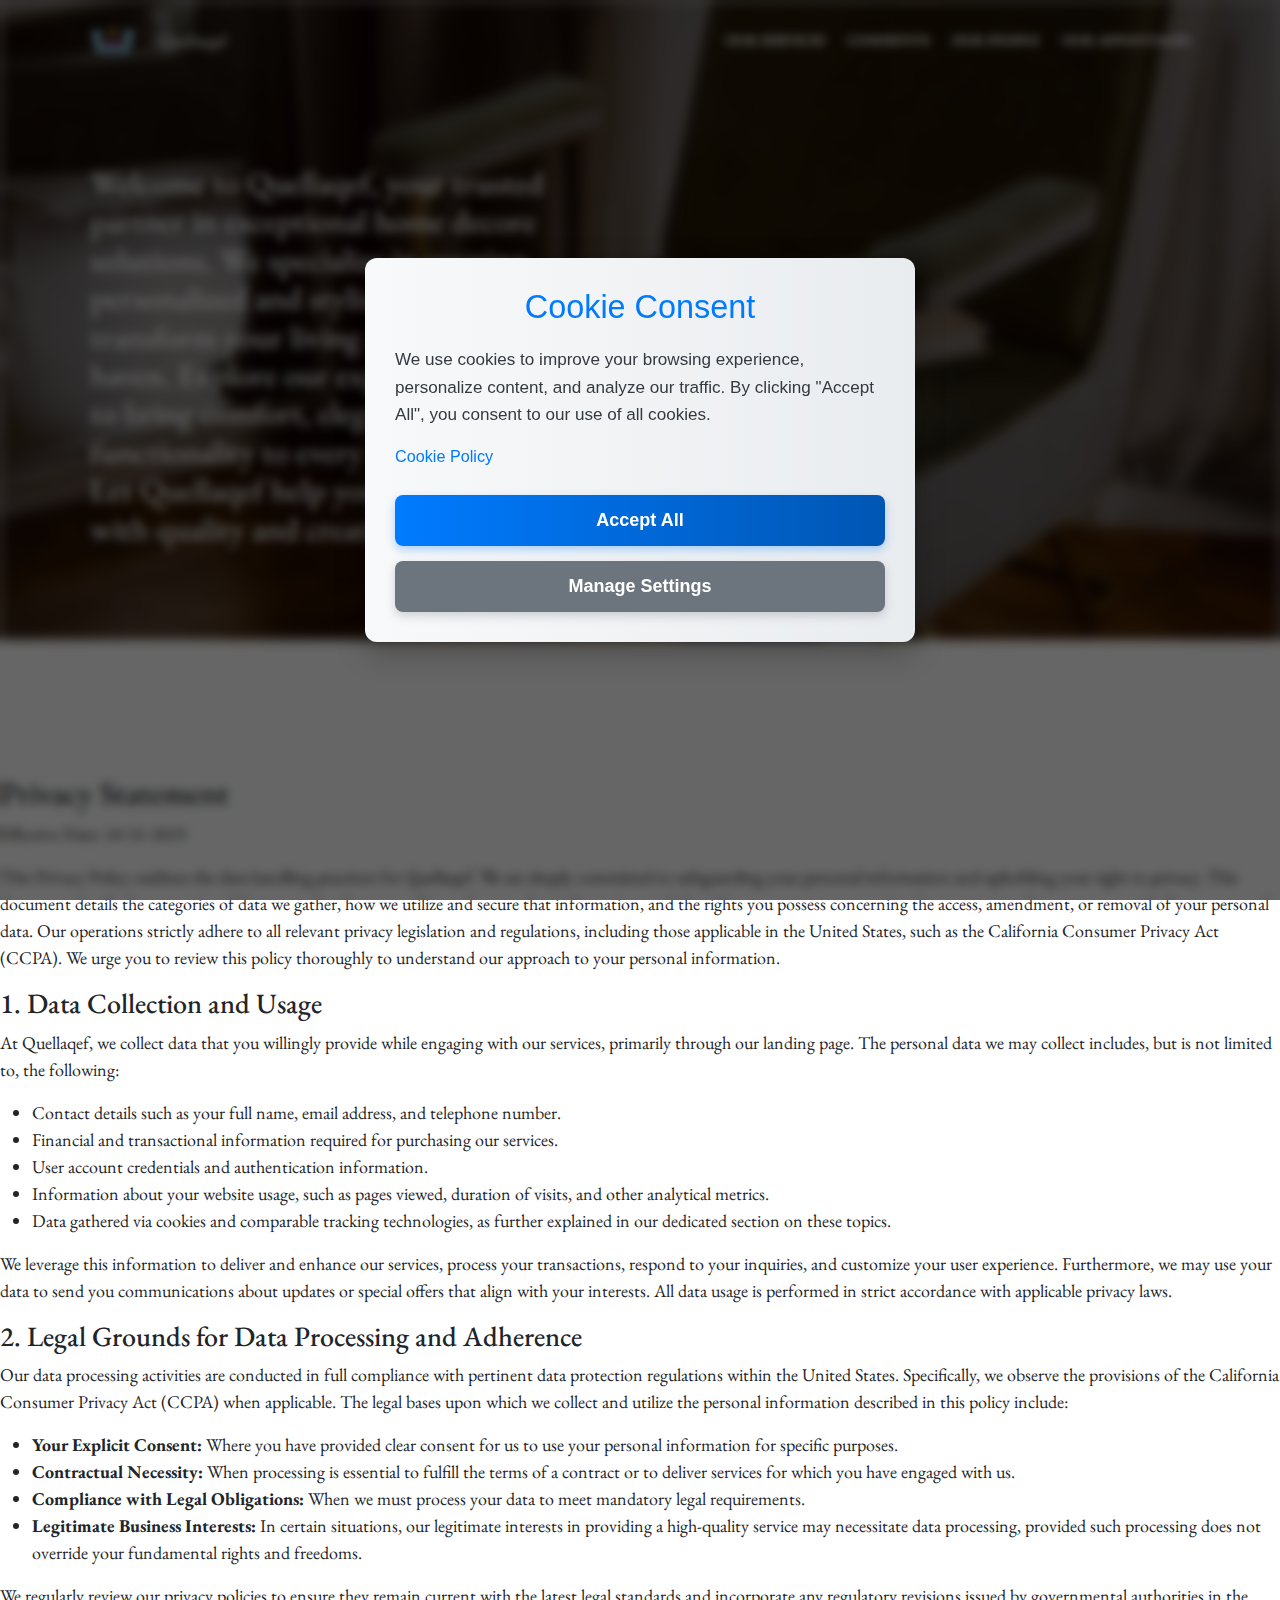
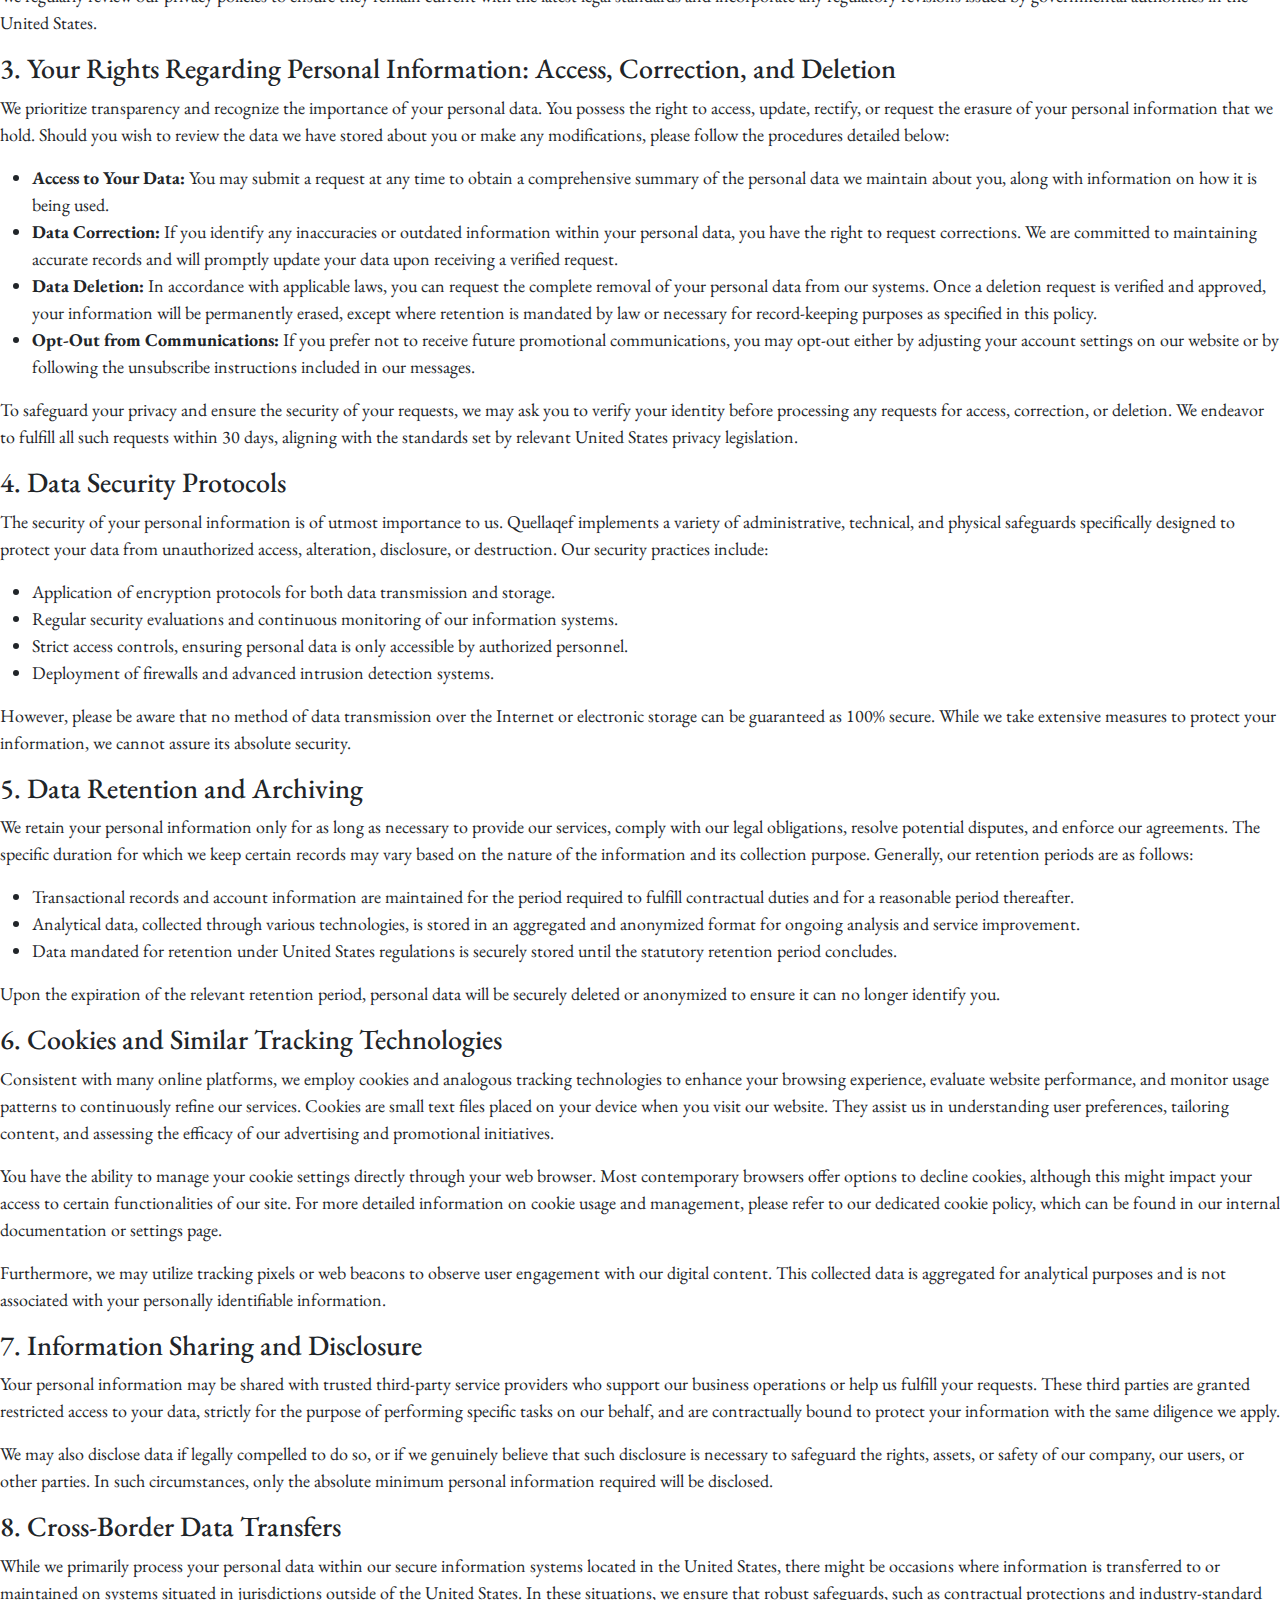
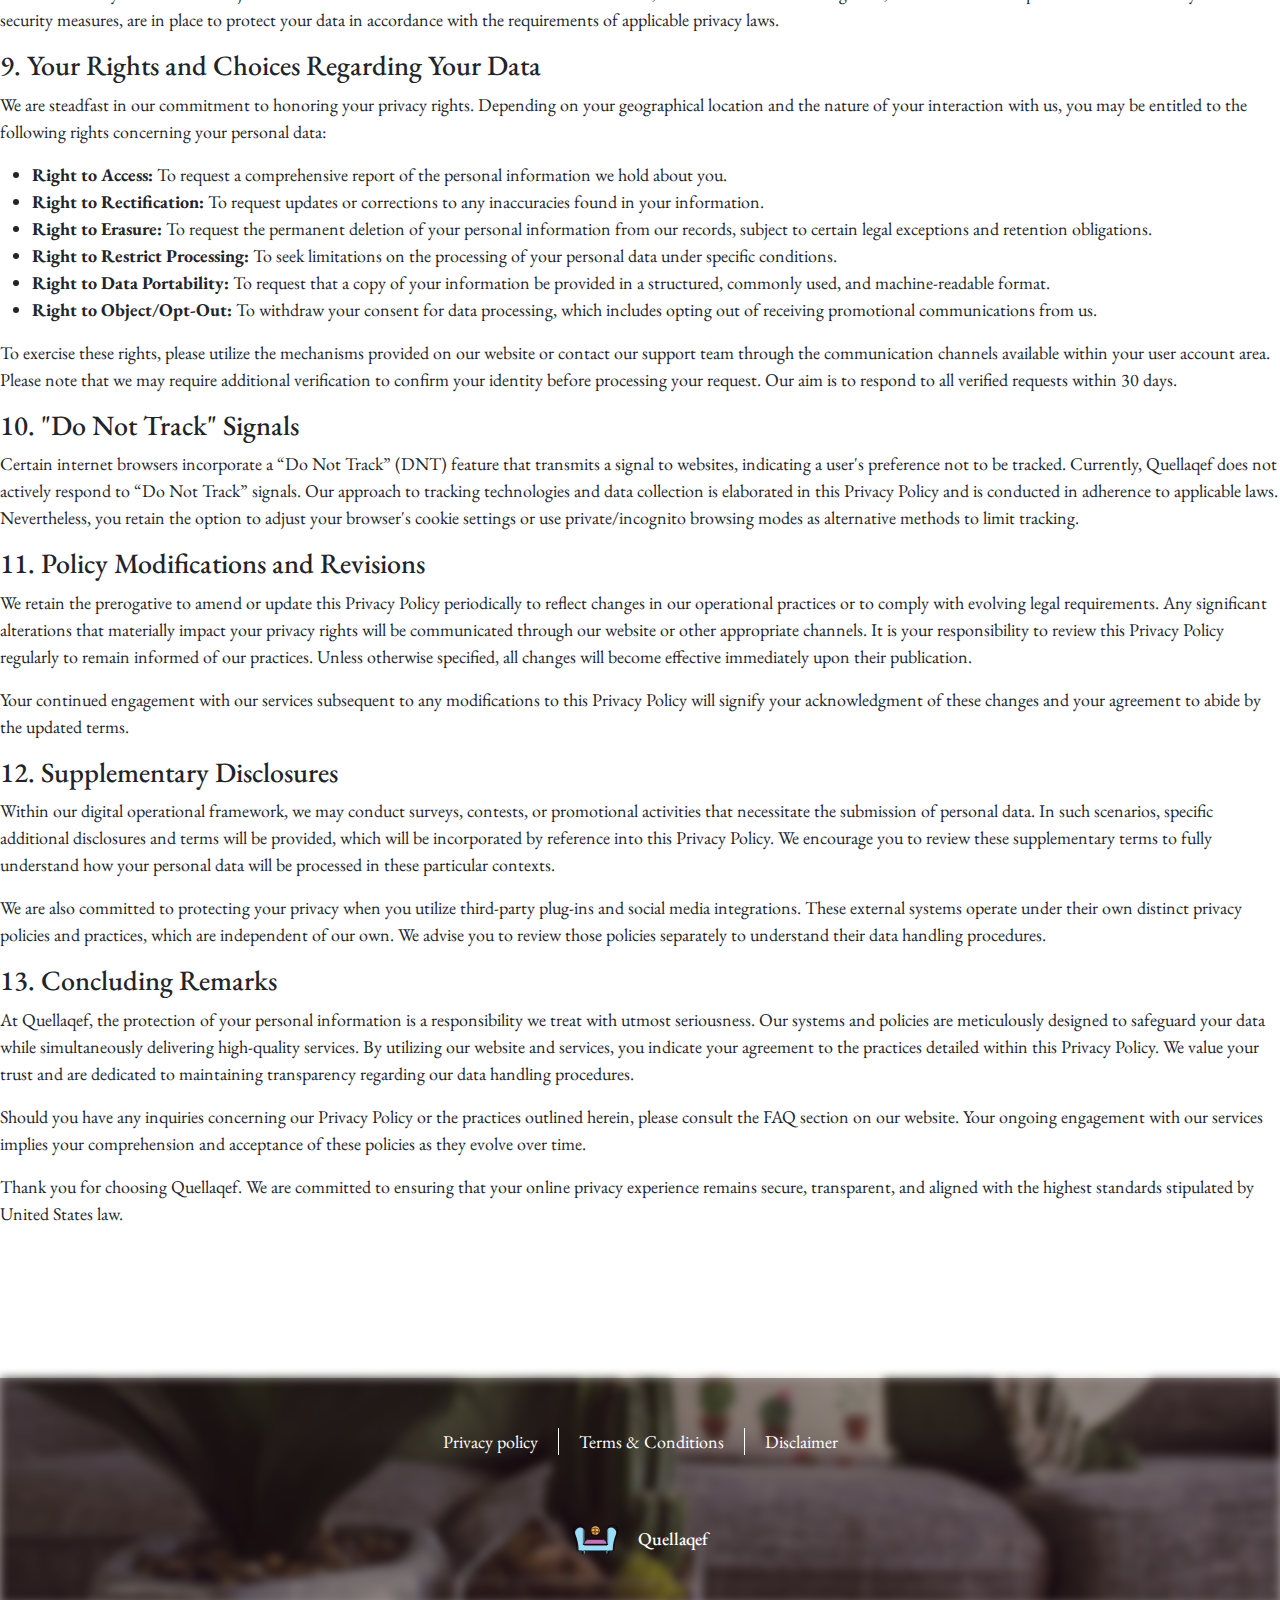
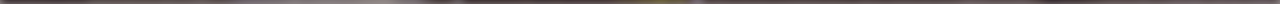
<file: public/privacyPolicy.html>
<!DOCTYPE html>
<html>
  <head>
    <meta charset="UTF-8" />
    <meta http-equiv="X-UA-Compatible" content="IE=edge" />
    <meta name="viewport" content="width=device-width, initial-scale=1.0" />
 

    <title>Quellaqef - Data Protection & Privacy Policy</title>
    <meta property="og:title" content="Quellaqef - Data Protection & Privacy Policy" />
    <meta property="og:image" content="logo.svg" />
    
    <meta property="og:description" content="Quellaqef - Data Protection & Privacy Policy" />
    <meta name="description" content="Quellaqef - Data Protection & Privacy Policy" />

    <link rel="stylesheet" type="text/css" href="library/slick/slick.css" />
    <link rel="stylesheet" type="text/css" href="library/slick/slick-theme.css" />
    <link rel="stylesheet" href="library/StyleSheets/bootstrap.css" />
    <link rel="stylesheet" href="library/StyleSheets/fancybox.css" />
    <link rel="stylesheet" href="library/StyleSheets/icons.css" />
    

    

    <link rel="shortcut icon" href="logo.svg" type="image/x-icon" />
    <script src="library/js-code/jquery-3.7.1.js"></script>
    <link href="https://fonts.googleapis.com/css2?family=EB+Garamond:ital,wght@0,400..800;1,400..800&display=swap" rel="stylesheet" />
    <link href="https://fonts.googleapis.com/css2?family=Oswald:wght@200..700&display=swap" rel="stylesheet" />
    <script type="text/javascript" src="library/slick/slick.min.js"></script>
    
    <style>
                  html{
                        scroll-behavior: smooth;
                    }

                    body{
                        direction: ltr;
                        font-family: 'EB Garamond', sans-serif !important;
                        font-size: 18px;
                        margin: 0;
                        padding: 0;
                    }

                    img{
                        width: 100%;
                    }


                    a {
                        text-decoration: none;
                        cursor: pointer;
                    }

                    .block-content{
                        width: 100%;
                        box-sizing: border-box;
                        padding-right: 20px;
                        padding-left: 20px;
                        margin-right: auto;
                        margin-left: auto;
                        position: relative;
                    }

                    @media (min-width: 576px){
                    .block-content{
                      max-width: 540px;
                    }
                    }

                    @media (min-width: 768px){
                    .block-content{
                      max-width: 720px;
                    }
                    }

                    @media (min-width: 992px){
                    .block-content{
                      max-width: 960px;
                    }
                    }

                    @media (min-width: 1200px){
                    .block-content{
                      max-width: 1140px;
                    }
                    }

                    @media (min-width: 1400px){
                    .block-content{
                      max-width: 1284px;
                    }
                  }
                  .blok-pad {
                      padding: 108px 0px;
                    }             

              .header-lay {
                  position: relative;
                  width: 100%;
                  background-position: center;
                  background-size: cover;
              }

              .header-lay::before {
                  content: "";
                  position: absolute;
                  top: 0;
                  left: 0;
                  width: 100%;
                  height: 100%;
                  background-image: url(frame/renders_gallery_6937d43da1f436.22174704.jpg);
                  background-position: center;
                  background-size: cover;
                  filter: blur(4px);
                  z-index: -1;
              }




                  .header {
                    display: flex;
                    flex-direction: row;
                    justify-content: space-between;
                    align-items: center;
                    padding: 15px 0;
                }

                .logo{
                  display: flex;
                  align-items: center;
                  cursor: pointer;
                  gap: 22px;
              }

              .logo a{
                  color: #ffffff;
                  display: flex;
                  align-items: center;
                  gap: 22px;
              }

              .logoImg img{
                  width: 45px;
              }

              .logoTitle{
                  margin: 0;
              }

              .logoTitle h2{
                margin: 0;
                font-size: 18px;
              }

                .header-navigate {
                    padding: 15px 0;
                }

                .top-menu {
                    display: flex;
                    flex-direction: row;
                    align-items: center;
                    justify-content: center;
                    margin: 0;
                    gap: 22px;
                    list-style: none;
                    padding: 0;
                }


                .top-menu li a {
                    display: flex;
                    align-items: center;
                    gap: 7px;
                    text-transform: uppercase;
                    font-size: 14px;
                    font-weight: 800;
                    color: #ffffff;
                    text-decoration: none;
                }

                .top-menu li a:hover {
                    text-decoration: underline;
                }

                .headerBox{
                    display: flex;
                    color: #ffffff;
                    flex-direction: column;
                    align-items: center;
                    justify-content: center;
                    gap: 50px;
                    padding: 83px 0;
                }

                .headerBox a{
                  max-width: 37%;
                }

                .headTitle{
                  width: 50%;
                  text-align: left;
                }

                .header-info-lay{
                  background-color: #00000003;
                }

                .header-info{
                  display: flex;
                  align-items: center;
                  justify-content: space-between;
                  font-size: 13px;
                  padding: 7px;
                  color: #382933;
                  flex-direction: row;
                }

                .header-info a{
                  text-decoration: none;
                  color: inherit;
                }

                .header-info i{
                  color: inherit;
                  padding-right: 5px;
                }

                .header-info div i{
                  padding-right: 7px;
                }

                .reasons-box{
                  position: relative;
                  top: -27px;
                  display: flex;
                  justify-content: center;
                  gap: 20px;
                  flex-direction: row;
                }

                .reasons-card{
                  box-shadow: rgba(0, 0, 0, 0.25) 0px 54px 55px, rgba(0, 0, 0, 0.12) 0px -12px 30px, rgba(0, 0, 0, 0.12) 0px 4px 6px, rgba(0, 0, 0, 0.17) 0px 12px 13px, rgba(0, 0, 0, 0.09) 0px -3px 5px;
                  border-radius: 7px;
                  flex: 1;
                  display: flex;
                  flex-direction: column;
                  align-items: center;
                  border: 1px dotted #ffffff;
                  background-color: white;
                  padding: 22px;
                  gap: 12px;
                  transition: 0.5s ease;
                }

                .reasons-card:hover{
                  background-color: #ffffff;
                }

                .reasons-card img{
                  width: 92px;
                  height: 92px;
                }

                .reasons-card p{
                  text-align: center;
                  font-weight: 600;
                  font-size: 19px;
                  line-height: 1.5;
                  margin: 0;
                }

                .main-content-boxing {
                  max-width: 100%;
                  margin: 0 auto;
                  padding: 50px;
              }

              .main-content-boxing h2 {
                  color: #382933;
                  text-align: center;
                  margin-bottom: 28px;
              }

              .main-content-boxing .content-main-text {
                  flex: 1;
                  font-size: 13px;
                  line-height: 1.6;
                  margin-bottom: 15px;
              }

              .main-content-boxing .price-text {
                  display: flex;
                  flex-direction: row;
                  align-items: center;
                  gap: 8px;
                  justify-content: center;
                  font-size: 19px;
                  font-weight: 800;
              }

              .main-content-boxing .price-title-textBox {
                  margin-right: 7px;
              }

              .main-content-boxing .currency-textBox {
                  font-size: 13px;
              }

              .main-images{
                display: flex;
                align-items: center;
                gap: 50px;
                justify-content: space-between;
                flex-direction: row;
              }

              .main-picture{
                flex: 1;
                display: flex;
                justify-content: center;
                align-items: center;
              }

              .picture-home{
                height: 546px;
                width: 100%;
                object-fit: contain;
                border-radius: 7px;
              }

              .stats-lay{
                  margin: 50px 0;
                  padding: 68px 0;
                  position: relative;
                  width: 100%;
                  background-position: center;
                  background-size: cover;
              }

              .stats-lay::before {
                  content: "";
                  position: absolute;
                  top: 0;
                  left: 0;
                  width: 100%;
                  height: 100%;
                  background-image: url(frame/icons_gallery_6937d43da1f4d4.83129593.jpg);
                  background-position: center;
                  background-size: cover;
                  filter: blur(4px);
                  z-index: -1;
              }

              .stats {
                color: #ffffff;
                display: flex;
                flex-direction: column;
                margin: 0 auto;
                }

                .stats h2 {
                    text-align: center;
                    font-weight: 800;
                    margin-bottom: 22px;
                }

                .stats-box{
                    display: flex;
                    flex-direction: row;
                    gap: 15px;
                    justify-content: space-between;
                }

                .stats-card {
                  position: relative;
                  display: flex;
                  flex-direction: column;
                  align-items: center;
                  justify-content: center;
                  flex: 0 0 calc(25% - 10px);
                  padding: 22px;
                  border-radius: 7px;
                  box-shadow: 0 2px 4px rgba(0, 0, 0, 0.1);
                  }

                  .stats-card::before {
                    content: "";
                    position: absolute;
                    top: 0;
                    left: 0;
                    width: 100%;
                    height: 100%;
                    background-color: #ffffff;
                    border-radius: 7px;
                    opacity: 0.5;
                    z-index: -1;
                    }


                .stats-card p {
                  text-align: center;
                    font-size: 18px;
                    margin-bottom: 12px;
                }

                .counter {
                    font-size: 30px;
                    font-weight: 800;
                    color: #f8f4e1;
                }

                .tarif {
                  margin: 50px 0;
                  padding: 22px;
              }

                .tarif-title{
                  font-weight: 600;
                  text-align: center;
                  margin: 0;
                }

              .tarif-box{
                  display: flex;
                  flex-direction: row;
                  justify-content: center;
                  gap: 28px;
              }

              .tarif-box-card {
                  display: flex;
                  flex: 1;
                  border-radius: 7px;
                  border: 1px solid #382933;
                  padding: 15px;
                  margin-bottom: 22px;
                  flex-direction: column;
                  justify-content: space-between;
              }

              .tarif-box-card h2 {
                  font-weight: 800;
                  font-size: 25px;
                  color: #382933;
                  text-align: center;
                  margin-bottom: 12px;
              }

              .price-box{
                flex: 1;
                display: flex;
                gap: 12px;
                flex-direction: column-reverse;
            }

              .tarif-price-box {
                  flex: 1;
                  display: flex;
                  background-color: #00000003;
                  padding:  12px;
                  border: 1px solid #ffffff;
                  flex-direction: column;
              }

              .tarif-price-box h3{
                  color: #3B0944;
                  text-align: center;
              }

              .tarif-price-box p {
                  font-size: 18px;
                  margin-bottom: 12px;
              }

              .tarif-price-box p i{
                  color: #009500;
                  padding-right: 7px;
              }

              .tarif-price-box ul {
                  list-style: none;
                  padding: 0;
              }

              .tarif-price-box li {
                  text-align: center;
                  font-size: 18px;
                  margin-bottom: 7px;
              }

              .tarif a {
                  margin: 12px auto;
              }
              .tarif h1 {
                font-weight: 600;
                text-align: center;
                margin-bottom: 28px;
              }
              .contact-box{
              display: flex;
              align-items: center;
              justify-content: space-between;
              padding: 27px 0;
              gap: 28px;
              flex-direction: row;
            }

              .form {
                margin: 0 auto;
                display: block;
                padding: 1rem;
                max-width: 50%;
            }

            .title-container{
              text-align: center;
            }


            .input-container {
                position: relative;
            }

            .input-container .input-group--item_group, .form button {
                outline: none;
                border: 1px solid #e5e7eb;
                margin: 8px 0;
            }

            .input-container .input-group--item_group {
                background-color: #fff;
                padding: 1rem;
                padding-right: 3rem;
                font-size: 0.875rem;
                line-height: 1.25rem;
                width: 100%;
                border-radius: 0.5rem;
                box-shadow: 0 1px 2px 0 rgba(0, 0, 0, 0.05);
            }

            .input-container .textarea-group--item_group {
                 border: 1px solid #e5e7eb;
                background-color: #fff;
                padding: 1rem;
                padding-right: 3rem;
                font-size: 0.875rem;
                line-height: 1.25rem;
                width: 100%;
                border-radius: 0.5rem;
                box-shadow: 0 1px 2px 0 rgba(0, 0, 0, 0.05);
            }

            .check{
                text-decoration: underline;
                color: #382933;
            }

            .form-check {
                display: flex;
                gap: 12px;
                justify-content: flex-start;
                padding: 15px 0;
            }

            .form-check .form-check-input{
              margin: 0;
            }


            .submit {
                width: 100%;
            }

            video{
                display: block;
                width: 50%;
                object-fit: cover;
                background-position: center;
            }

            .comment-lay{
                  margin: 50px 0;
                  padding: 68px 0;
                  position: relative;
                  width: 100%;
                  background-position: center;
                  background-size: cover;
              }

              .comment-lay::before {
                  content: "";
                  position: absolute;
                  top: 0;
                  left: 0;
                  width: 100%;
                  height: 100%;
                  background-image: url(frame/illustrations_gallery_6937d43da1f4f1.58661821.jpg);
                  background-position: center;
                  background-size: cover;
                  filter: blur(4px);
                  z-index: -1;
              }


          .stayTitl{
            font-weight: 800;
            color: #ffffff;
            text-align: center;
            margin: 0;
            padding-bottom: 52px;
          }

          .review-box-new {
            display: flex;
            flex-direction:column;
            gap: 20px;
        }

        .review {
            width: 100%;
            display: flex;
            background-color: white;
            padding: 20px;
            gap: 20px;
            box-shadow: 11px 11px 38px rgba(0, 0, 0, 0.2);
            border-radius: 15px;
        }

        .review-box {
            display: flex;
            flex-direction:column-reverse;
            width: 100%;
            gap: 20px;
            justify-content: space-around;
        }

        .review-name {
            font-weight: 600;
            color: #3B0944;
            font-size: 18px;
        }

        .review-img {
            flex-shrink: 0;
        }

        .review-img img{
          border-radius: 50%;
          width: 92px;
          height: 92px;
        }

        .review-img-new {
            height: 92px;
            border-radius:0%;
        }
        .review-text-new {
            padding: 20px 0;
        }

        .review-bop {
            display: flex;
            justify-content: space-between;
            gap: 20px;
            align-items: center;
        }

        .blokc {
            display: flex;
        }

          .worker-lay{
              margin: 50px 0;
              padding: 68px 0;
              position: relative;
              width: 100%;
              background-position: center;
              background-size: cover;
          }

          .worker-lay::before {
              content: "";
              position: absolute;
              top: 0;
              left: 0;
              width: 100%;
              height: 100%;
              background-image: url(frame/icons_gallery_6937d43da1f516.53304560.jpg);
              background-position: center;
              background-size: cover;
              filter: blur(4px);
              z-index: -1;
          }

        .worker {
            display: block;
            text-align: center;
        }

        .worker h2 {
            font-weight: 800;
            color: #ffffff;
            margin-bottom: 20px;
        }

        .worker-box {
            display: block;
            margin: 0 auto;
        }

        .worker-box-card {
            position: relative;
            height: auto;
            display: block;
            text-align: center;
            padding: 12px;
            border: 1px solid #ffffff;
            border-radius: 7px;
            margin: 12px;
        }

        .worker-box-card::before {
          content: "";
          position: absolute;
          top: 0;
          left: 0;
          width: 100%;
          height: 100%;
          background-color: #ffffff;
          border-radius: 7px;
          opacity: 0.5;
          z-index: -1;
        }

        .worker-box-card img {
            margin: 0 auto;
            width: 92px;
            height: 92px;
            border-radius: 50%;
            margin-bottom: 12px;
        }

        .name-av-t {
            color: #382933;
            font-size: 25px;
        }

        .name-av-t p {
            font-size: 13px;
            color: #3B0944;
        }

        .our-service {
          margin: 0 auto;
          padding: 50px 0;
          }

      .our-service h2 {
          text-align: center;
          margin-bottom: 15px;
      }

      .our-service-box {
          display: flex;
          flex-direction: row;
          justify-content: space-between;
          gap: 28px;
      }

      .our-service-box a {
          flex: 1;
          justify-content: space-between;
          text-decoration: none;
          gap: 22px;
          display: flex;
          flex-direction: column-reverse;
          align-items: center;
      }

      .our-service-box img {
          max-width: 100%;
          border: 1px solid #ffffff;
          border-radius: 7px;
          box-shadow: 0 2px 5px rgba(0, 0, 0, 0.1);
      }

      .gallery-text {
          margin-top: 12px;
          text-align: center;
      }

      .gallery-text p {
          font-weight: 600;
          font-size: 14px;
          color: #382933;
      }

      .benefit-lay{
        margin: 50px 0;
        padding: 68px 0;
        position: relative;
        width: 100%;
        background-position: center;
        background-size: cover;
        }

        .benefit-lay::before {
            content: "";
            position: absolute;
            top: 0;
            left: 0;
            width: 100%;
            height: 100%;
            background-image: url(frame/figures_gallery_6937d43da1f532.94311126.jpg);
            background-position: center;
            background-size: cover;
            filter: blur(4px);
            z-index: -1;
        }

      .benefit {
        margin: 0 auto;
        }

        .benefit h2 {
            font-weight: 800;
            text-align: center;
            color: #ffffff;
            text-align: center;
            margin-bottom: 28px;
        }

        .benef-box-kards {
            display: flex;
            color: white;
            gap: 20px;
            flex-direction: column;
            justify-content: center;
        }

        .benef-box-kard {
            position: relative;
            flex: 1;
            padding: 12px;
            border-radius: 7px;
            box-shadow: 0 2px 5px rgba(0, 0, 0, 0.1);
            text-align: center;
            margin: 12px;
        }

        .benef-box-kard::before{
          content: "";
          position: absolute;
          top: 0;
          left: 0;
          width: 100%;
          height: 100%;
          background-color: #ffffff;
          border-radius: 7px;
          opacity: 0.5;
          z-index: -1;
        }

        .card-icon {
            font-size: 30px;
            margin-bottom: 12px;
            color: white;
        }

        .benef-box-kard p {
            padding: 7px;
            font-size: 18px;
            color: white;
            line-height: 1.5;
        }

        .footer{
            padding: 50px 0;
            display: flex;
            justify-content: center;
            gap: 68px;
            flex-direction: column-reverse;
        }

        .footer-contskt{
            display: flex;
            align-items: center;
            justify-content: space-between;
            color: #ffffff;
            gap: 28px;
            flex-direction: row;
        }

        .footer-contskt-box{
            display: flex;
            flex-direction: column-reverse;
            gap: 28px;
        }

        .info-box{
            display: flex;
            flex-direction: column;
            justify-content: center;
            gap: 15px;
        }

        .footer-contskt-box div i{
            padding-right:  7px;
        }

        .info-box a{
          text-decoration: none;
          color: inherit;
          padding-right: 10px;
        }

        .footer-politiks {
            display: flex;
            align-items: center;
            justify-content: center;
            flex-direction: row;
            gap: 20px;
        }

        .footer-politiks a {
            color: #ffffff;
            text-decoration: none;
        }

        .footer-politik-privacys{
            border-right: 1px solid #ffffff;
            border-left: 1px solid #ffffff;
            padding-left: 20px;
            padding-right: 20px;
        }

        .footer-lay{
            position: relative;
        }

        .footer-lay::before{
            content: "";
            position: absolute;
            top: 0;
            left: 0;
            width: 100%;
            height: 100%;
            background-image: url(frame/photos_gallery_6937d43da1f562.09326391.jpg);
            background-position: center;
            background-size: cover;
            filter: blur(5px);
            z-index: -1;
        }

        .burger {
          display: none;
          position: relative;
          width: 40px;
          height: 30px;
          background: transparent;
          cursor: pointer;
        }

        .burger input {
          display: none;
        }

        .burger span {
          display: block;
          position: absolute;
          height: 4px;
          width: 100%;
          background: rgb(255, 255, 255);
          border-radius: 9px;
          opacity: 1;
          left: 0;
          transform: rotate(0deg);
          transition: .25s ease-in-out;
          }

        .burger span:nth-of-type(1) {
          top: 0px;
          transform-origin: left center;
        }

        .burger span:nth-of-type(2) {
          top: 50%;
          transform: translateY(-50%);
          transform-origin: left center;
        }

        .burger span:nth-of-type(3) {
          top: 100%;
          transform-origin: left center;
          transform: translateY(-100%);
        }

        .burger input:checked ~ span:nth-of-type(1) {
          transform: rotate(45deg);
          top: 0px;
          left: 5px;
        }

        .burger input:checked ~ span:nth-of-type(2) {
          width: 0%;
          opacity: 0;
        }

        .burger input:checked ~ span:nth-of-type(3) {
          transform: rotate(-45deg);
          top: 28px;
          left: 5px;
        }

        .burgerNav {
          display: none;
          position: absolute;
          top: 100%;
          right: 0;
          width: 100%;
          background-color: white;
          padding: 0;
          margin: 0;
          list-style: none;
        }

        .burgerNav li {
          text-align: center;
          padding: 20px 0;
          font-weight: 600;
          font-size: 18px;
        }

        .burgerNav li a {
          text-decoration: none;
          color: black;
        }

        .burgerNav li a:hover {
          color: rgb(237, 192, 108);
        }

        .burger:has(input:checked ) ~ .burgerNav {
          border: 1px dotted;
          background-color: #ffffff;
          position: absolute;
          top: 80px;
          display: block;
          width: 100%;
          z-index: 10;
        }

        .flex-style{
            display: flex;
            flex-direction: column-reverse;
        }



        @media (max-width: 991px) {
            .header-navigate{
                display: none;
            }

            .burger{
                display: block;
            }

            .header-info{
                display: none;
            }

            .headerBox{
                align-items: center;
            }

            .headTitle{
                width: 100%;
                text-align: center;
            }

            .headerBox a{
                max-width: 100%;
            }

            .reasons-box{
                flex-direction: column-reverse;
            }

            .main-images{
                flex-direction: column-reverse;
            }

            .stats-box{
                flex-direction: column-reverse;
            }

            .tarif-box{
                flex-direction: column-reverse;
            }

            .review-box-new{
                flex-direction: column-reverse;
            }

            .contact-box{
                flex-direction: column-reverse;
            }

            video{
                width: 100%;
            }

            .form{
                max-width: 100%;
            }

            .our-service-box{
                flex-direction: column-reverse;
            }

            .benef-box-kards{
                flex-direction: column-reverse;
            }

            .footer-contskt{
                text-align: center;
                flex-direction: column-reverse;
            }

            .footer-contskt-box{
                align-items: center;
            }

            .karta-ifr{
                width: 100%;
            }

        }

        @media (max-width: 767px) {
            .footer-politiks{
                flex-direction: column-reverse;
            }

            .footer-politik-privacys{
                border-right: none;
                border-left: none;
                border-top: 1px solid #ffffff;
                border-bottom: 1px solid #ffffff;
                padding-top: 20px;
                padding-bottom: 20px;
                padding-left: 0;
                padding-right: 0;
            }
        }

        @media (max-width: 500px) {
          .picture-home {
            height: auto;
          }
            .review{
                flex-direction: column;
            }
        }

        .but,
          button {
            outline: none;
            border: none;
            background: inherit;
            padding: 12px;
            box-sizing: border-box !important;
          }
          .button-1 {
            background-color: #ea4c89;
            border-radius: 8px;
            border-style: none;
            box-sizing: border-box;
            color: #ffffff;
            cursor: pointer;
            display: inline-block;
            font-size: 16px;
            font-weight: 600;
            line-height: 20px;
            list-style: none;
            margin: 0;
            outline: none;
            padding: 12px;
            position: relative;
            text-align: center;
            text-decoration: none;
            transition: color 100ms;
            vertical-align: baseline;
            user-select: none;
            -webkit-user-select: none;
            touch-action: manipulation;
          }

          .button-1:hover,
          .button-1:focus {
            background-color: #f082ac;
            color: #fff;
          }
          .button-2 {
            all: unset;
            font-size: 16px;
            background: transparent;
            border: none;
            position: relative;
            color: #f0f0f0;
            cursor: pointer;
            z-index: 1;
            padding: 12px;
            display: flex;
            align-items: center;
            justify-content: center;
            white-space: nowrap;
            user-select: none;
            -webkit-user-select: none;
            touch-action: manipulation;
          }
          .button-2:hover {
            color: #fff;
          }

          .button-2::after,
          .button-2::before {
            content: '';
            position: absolute;
            bottom: 0;
            right: 0;
            z-index: -99999;
            transition: all 0.4s;
          }

          .button-2::before {
            transform: translate(0%, 0%);
            width: 100%;
            height: 100%;
            background: #28282d;
            border-radius: 10px;
          }

          .button-2::after {
            transform: translate(10px, 10px);
            width: 35px;
            height: 35px;
            background: #ffffff15;
            backdrop-filter: blur(5px);
            -webkit-backdrop-filter: blur(5px);
            border-radius: 50px;
          }

          .button-2:hover::before {
            transform: translate(5%, 20%);
            width: 110%;
            height: 110%;
          }

          .button-2:hover::after {
            border-radius: 10px;
            transform: translate(0, 0);
            width: 100%;
            height: 100%;
          }

          .button-2:active::after {
            transition: 0s;
            transform: translate(0, 5%);
          }
          .button-3 {
            appearance: button;
            backface-visibility: hidden;
            background-color: #405cf5;
            border-radius: 6px;
            border-width: 0;
            box-shadow: rgba(50, 50, 93, 0.1) 0 0 0 1px inset, rgba(50, 50, 93, 0.1) 0 2px 5px 0,
              rgba(0, 0, 0, 0.07) 0 1px 1px 0;
            box-sizing: border-box;
            color: #fff;
            cursor: pointer;
            font-size: 100%;
            line-height: 1.15;
            margin: 12px 0 0;
            outline: none;
            overflow: hidden;
            padding: 12px;
            position: relative;
            text-align: center;
            text-transform: none;
            transform: translateZ(0);
            transition: all 0.2s, box-shadow 0.08s ease-in;
            user-select: none;
            -webkit-user-select: none;
            touch-action: manipulation;
            width: 100%;
          }

          .button-3:disabled {
            cursor: default;
          }

          .button-3:focus {
            box-shadow: rgba(50, 50, 93, 0.1) 0 0 0 1px inset, rgba(50, 50, 93, 0.2) 0 6px 15px 0,
              rgba(0, 0, 0, 0.1) 0 2px 2px 0, rgba(50, 151, 211, 0.3) 0 0 0 4px;
          }
          .button-3:hover {
            color: #fff;
          }
          .button-4 {
            margin: 10px;
            padding: 12px;
            text-align: center;
            text-transform: uppercase;
            transition: 0.5s;
            background-size: 200% auto;
            color: white;
            border-radius: 10px;
            display: block;
            border: 0px;
            font-weight: 600;
            box-shadow: 0px 0px 14px -7px #f09819;
            background-image: linear-gradient(45deg, #ff512f 0%, #f09819 51%, #ff512f 100%);
            cursor: pointer;
            user-select: none;
            -webkit-user-select: none;
            touch-action: manipulation;
          }

          .button-4:hover {
            background-position: right center;
            color: #fff;
            text-decoration: none;
          }

          .button-4:active {
            transform: scale(0.95);
          }
          .button-5 {
            align-items: center;
            background-color: #0a66c2;
            border: 0;
            border-radius: 100px;
            box-sizing: border-box;
            color: #ffffff;
            cursor: pointer;
            display: inline-flex;
            font-size: 16px;
            font-weight: 600;
            justify-content: center;
            line-height: 20px;
            max-width: 480px;
            min-height: 40px;
            min-width: 0px;
            overflow: hidden;
            padding: 0px;
            padding-left: 15px;
            padding-right: 15px;
            text-align: center;
            touch-action: manipulation;
            transition: background-color 0.167s cubic-bezier(0.4, 0, 0.2, 1) 0s,
              box-shadow 0.167s cubic-bezier(0.4, 0, 0.2, 1) 0s, color 0.167s cubic-bezier(0.4, 0, 0.2, 1) 0s;
            user-select: none;
            -webkit-user-select: none;
            vertical-align: middle;
          }

          .button-5:hover,
          .button-5:focus {
            background-color: #16437e;
            color: #ffffff;
          }

          .button-5:active {
            background: #09223b;
            color: rgb(255, 255, 255, 0.7);
          }

          .button-5:disabled {
            cursor: not-allowed;
            background: rgba(0, 0, 0, 0.08);
            color: rgba(0, 0, 0, 0.3);
          }
          .button-6 {
            appearance: button;
            background-color: #1899d6;
            border: solid transparent;
            border-radius: 16px;
            border-width: 0 0 4px;
            box-sizing: border-box;
            color: #ffffff;
            cursor: pointer;
            display: inline-block;
            font-size: 15px;
            font-weight: 600;
            letter-spacing: 0.8px;
            line-height: 20px;
            margin: 0;
            outline: none;
            overflow: visible;
            padding: 15px;
            text-align: center;
            text-transform: uppercase;
            touch-action: manipulation;
            transform: translateZ(0);
            transition: filter 0.2s;
            user-select: none;
            -webkit-user-select: none;
            vertical-align: middle;
            white-space: nowrap;
            width: 100%;
          }

          .button-6:after {
            background-clip: padding-box;
            background-color: #1cb0f6;
            border: solid transparent;
            border-radius: 16px;
            border-width: 0 0 4px;
            bottom: -4px;
            content: '';
            left: 0;
            position: absolute;
            right: 0;
            top: 0;
            z-index: -1;
          }

          .button-6:main,
          .button-6:focus {
            user-select: auto;
          }

          .button-6:hover:not(:disabled) {
            filter: brightness(1.1);
            -webkit-filter: brightness(1.1);
          }

          .button-6:disabled {
            cursor: auto;
          }
          .button-6 {
            appearance: button;
            background-color: transparent;
            background-image: linear-gradient(to bottom, #fff, #f8eedb);
            border: 0 solid #e5e7eb;
            border-radius: 0.5rem;
            box-sizing: border-box;
            color: #482307;
            column-gap: 15px;
            cursor: pointer;
            display: flex;
            font-size: 100%;
            font-weight: 600;
            line-height: 24px;
            margin: 0;
            outline: 2px solid transparent;
            padding:15px;
            text-align: center;
            text-transform: none;
            transition: all 0.1s cubic-bezier(0.4, 0, 0.2, 1);
            user-select: none;
            -webkit-user-select: none;
            touch-action: manipulation;
            box-shadow: -6px 8px 10px rgba(81, 41, 10, 0.1), 0px 2px 2px rgba(81, 41, 10, 0.2);
            display: flex;
            justify-content: center;
          }

          .button-6:active {
            background-color: #f3f4f6;
            box-shadow: -1px 2px 5px rgba(81, 41, 10, 0.15), 0px 1px 1px rgba(81, 41, 10, 0.15);
            transform: translateY(0.125rem);
          }

          .button-6:focus {
            box-shadow: rgba(72, 35, 7, 0.46) 0 0 0 4px, -6px 8px 10px rgba(81, 41, 10, 0.1),
              0px 2px 2px rgba(81, 41, 10, 0.2);
          }
          .button-7 {
            background: #fff;
            backface-visibility: hidden;
            border-radius: 0.375rem;
            border-style: solid;
            border-width: 0.125rem;
            box-sizing: border-box;
            color: #212121;
            cursor: pointer;
            display: inline-block;
            font-size: 1.125rem;
            font-weight: 600;
            letter-spacing: -0.01em;
            line-height: 1.3;
            padding: 0.875rem 1.125rem;
            position: relative;
            text-align: left;
            text-decoration: none;
            transform: translateZ(0) scale(1);
            transition: transform 0.2s;
            user-select: none;
            -webkit-user-select: none;
            touch-action: manipulation;
          }

          .button-7:not(:disabled):hover {
            transform: scale(1.05);
          }

          .button-7:not(:disabled):hover:active {
            transform: scale(1.05) translateY(0.125rem);
          }

          .button-7:focus {
            outline: 0 solid transparent;
          }

          .button-7:focus:before {
            content: '';
            left: calc(-1 * 0.375rem);
            pointer-events: none;
            position: absolute;
            top: calc(-1 * 0.375rem);
            transition: border-radius;
            user-select: none;
          }

          .button-7:focus:not(:focus-visible) {
            outline: 0 solid transparent;
          }

          .button-7:focus:not(:focus-visible):before {
            border-width: 0;
          }

          .button-7:not(:disabled):active {
            transform: translateY(0.125rem);
          }
          .button-7 {
            background-color: #36a9ae;
            background-image: linear-gradient(#37adb2, #329ca0);
            border: 1px solid #2a8387;
            border-radius: 4px;
            box-shadow: rgba(0, 0, 0, 0.12) 0 1px 1px;
            color: #ffffff;
            cursor: pointer;
            display: block;
            font-size: 17px;
            line-height: 100%;
            margin: 0;
            outline: 0;
            padding: 15px;
            text-align: center;
            transition: all 200s ease-in-out;
            user-select: none;
            -webkit-user-select: none;
            touch-action: manipulation;
            width: 100%;
          }

          .button-7:hover {
            box-shadow: rgba(255, 255, 255, 0.3) 0 0 2px inset, rgba(0, 0, 0, 0.4) 0 1px 2px;
            text-decoration: none;
            transition: all 200s ease-in-out;
          }

          .button-7:active {
            box-shadow: rgba(0, 0, 0, 0.15) 0 2px 4px inset, rgba(0, 0, 0, 0.4) 0 1px 1px;
          }

          .button-7:disabled {
            cursor: not-allowed;
            opacity: 0.6;
          }

          .button-7:disabled:active {
            pointer-events: none;
          }

          .button-7:disabled:hover {
            box-shadow: none;
            color: #fff;
          }
          .button-8 {
            align-items: center;
            appearance: none;
            background-color: #fcfcfd;
            border-radius: 4px;
            border-width: 0;
            box-shadow: rgba(45, 35, 66, 0.4) 0 2px 4px, rgba(45, 35, 66, 0.3) 0 7px 13px -3px,
              #d6d6e7 0 -3px 0 inset;
            box-sizing: border-box;
            color: #36395a;
            cursor: pointer;
            display: inline-flex;
            min-height: 48px;
            justify-content: center;
            line-height: 1;
            list-style: none;
            overflow: hidden;
            padding-left: 15px;
            padding-right: 15px;
            position: relative;
            text-align: left;
            text-decoration: none;
            transition: box-shadow 0.15s, transform 0.15s;
            user-select: none;
            -webkit-user-select: none;
            touch-action: manipulation;
            white-space: nowrap;
            will-change: box-shadow, transform;
            font-size: 18px;
          }

          .button-8:focus {
            box-shadow: #d6d6e7 0 0 0 1.5px inset, rgba(45, 35, 66, 0.4) 0 2px 4px,
              rgba(45, 35, 66, 0.3) 0 7px 13px -3px, #d6d6e7 0 -3px 0 inset;
          }

          .button-8:hover {
            box-shadow: rgba(45, 35, 66, 0.4) 0 4px 8px, rgba(45, 35, 66, 0.3) 0 7px 13px -3px,
              #d6d6e7 0 -3px 0 inset;
            transform: translateY(-2px);
          }

          .button-8:active {
            box-shadow: #d6d6e7 0 3px 7px inset;
            transform: translateY(2px);
          }
          .button-9 {
            background-color: #0078d0;
            border: 0;
            border-radius: 56px;
            color: #fff;
            cursor: pointer;
            display: inline-block;
            font-size: 18px;
            font-weight: 600;
            outline: 0;
            padding: 15px;
            position: relative;
            text-align: center;
            text-decoration: none;
            transition: all 0.3s;
            user-select: none;
            -webkit-user-select: none;
            touch-action: manipulation;
          }

          .button-9:before {
            background-color: initial;
            background-image: linear-gradient(#fff 0, rgba(255, 255, 255, 0) 100%);
            border-radius: 125px;
            content: '';
            height: 50%;
            left: 4%;
            opacity: 0.5;
            position: absolute;
            top: 0;
            transition: all 0.3s;
            width: 92%;
          }

          .button-9:hover {
            box-shadow: rgba(255, 255, 255, 0.2) 0 3px 15px inset, rgba(0, 0, 0, 0.1) 0 3px 5px,
              rgba(0, 0, 0, 0.1) 0 10px 13px;
            transform: scale(1.05);
            color: #fff;
          }

          @media (min-width: 768px) {
            .button-9 {
              padding: 16px 48px;
            }
          }
          .button-10 {
            background: #e62143;
            border-radius: 11px;
            box-sizing: border-box;
            color: #fff;
            cursor: pointer;
            display: flex;
            font-size: 1.15em;
            font-weight: 600;
            justify-content: center;
            line-height: 33.4929px;
            padding: 15px;
            text-align: center;
            text-decoration: none;
            text-decoration-skip-ink: auto;
            text-shadow: rgba(0, 0, 0, 0.3) 1px 1px 1px;
            text-underline-offset: 1px;
            transition: all 0.2s ease-in-out;
            user-select: none;
            -webkit-user-select: none;
            touch-action: manipulation;
            width: 100%;
            word-break: break-word;
            border: 0;
          }

          .button-10:active,
          .button-10:focus {
            border-bottom-style: none;
            border-color: #dadada;
            box-shadow: rgba(0, 0, 0, 0.3) 0 3px 3px inset;
            outline: 0;
          }

          .button-10:hover {
            border-bottom-style: none;
            border-color: #dadada;
            color: #fff;
          }



            .newsd{
                width: 100%;
                height: 100vh;
                padding: 50px;
                background-color: #532e1c;
            }

             .header-lay, .stats-lay, .comment-lay, .worker-lay, .benefit-lay, .footer-lay {
                  background-color: #18070766
              }
    </style>
    
  </head>

  <body>

    <link rel="stylesheet" type="text/css" href="library/slick/cookie.min.css">
<div id="cookie-consent-modal" class="cookie-consent-modal" style="display: none;">
	<div class="cookie-modal-overlay"></div>
	<div class="cookie-modal-content">
		<div class="cookie-header">
			<h2>Cookie Consent</h2>
		</div>
		<div class="cookie-body">
			<p>We use cookies to improve your browsing experience, personalize content, and analyze our traffic. By clicking "Accept All", you consent to our use of all cookies.</p>
			<a href="cookie.html" class="cookie-privacy-link">Cookie Policy</a>
		</div>
		<div class="cookie-actions">
			<div class="cookie-initial-buttons">
				<button class="cookie-button cookie-accept-all">Accept All</button>
				<button class="cookie-button cookie-manage-settings">Manage Settings</button>
			</div>
			<div class="cookie-settings" style="display: none;">
				<div class="cookie-toggle-group">
					<div class="cookie-toggle-item">
						<label for="cookie-necessary" class="cookie-toggle-label">
							Strictly Necessary Cookies
							<span class="cookie-toggle-description">These cookies are essential for the website to function and cannot be switched off in our systems. They are usually only set in response to actions made by you which amount to a request for services, such as setting your privacy preferences, logging in or filling in forms.</span>
						</label>
						<label class="cookie-switch">
							<input type="checkbox" id="cookie-necessary" checked disabled>
							<span class="cookie-slider"></span>
						</label>
					</div>
					<div class="cookie-toggle-item">
						<label for="cookie-analytical" class="cookie-toggle-label">
							Analytical Cookies
							<span class="cookie-toggle-description">These cookies allow us to count visits and traffic sources so we can measure and improve the performance of our site. They help us to know which pages are the most and least popular and see how visitors move around the site.</span>
						</label>
						<label class="cookie-switch">
							<input type="checkbox" id="cookie-analytical">
							<span class="cookie-slider"></span>
						</label>
					</div>
					<div class="cookie-toggle-item">
						<label for="cookie-marketing" class="cookie-toggle-label">
							Marketing Cookies
							<span class="cookie-toggle-description">These cookies may be set through our site by our advertising partners. They may be used by those companies to build a profile of your interests and show you relevant adverts on other sites.</span>
						</label>
						<label class="cookie-switch">
							<input type="checkbox" id="cookie-marketing">
							<span class="cookie-slider"></span>
						</label>
					</div>
				</div>
				<button class="cookie-button cookie-save-preferences">Save Preferences</button>
			</div>
		</div>
	</div>
</div>
<script src="library/slick/cookie.min.js"></script>


    

    <div class="header-lay">
      <div class="block-content">
        <header class="header userrj--field">
          <div class="logo">
            <a href="./">
              <div class="logoImg"><img src="logo.svg"  /></div>
              <div class="logoTitle">
                <h2>Quellaqef</h2>
              </div>
            </a>
          </div>
          <nav class="header-navigate">
            <ul class="top-menu">
              <li><a href="./#our-service">Our Services</a></li>
              <li><a href="./#comments_title">Comments</a></li>
              <li><a href="./#our_worker">Our People</a></li>
              <li><a href="./#benefit-title">Our Advantages</a></li>

              
            </ul>
          </nav>

          <label class="burger userrj--field" for="burger">
            <input type="checkbox" id="burger" />
            <span></span>
            <span></span>
            <span></span>
          </label>
          <ul class="burgerNav">
            <li><a href="./#our-service">Our Services</a></li>
            <li><a href="./#comments_title">Comments</a></li>
            <li><a href="./#our_worker">Our People</a></li>
            <li><a href="./#benefit-title">Our Advantages</a></li>

            
          </ul>
        </header>
        <div class="headerBox">
          <h2 class="headTitle">Welcome to Quellaqef, your trusted partner in exceptional home decore solutions. We specialize in creating personalized and stylish environments that transform your living space into a beautiful haven. Explore our expert services designed to bring comfort, elegance, and functionality to every corner of your home. Let Quellaqef help you realize your vision with quality and creativity.</h2>
          
        </div>
      </div>
    </div>

    


    <div class="content-block blok-pad">
        <div class="contact-box"><div id="privacyPolicyContainer" class="privacy-policy-container">
  <div id="privacyPolicySection" class="privacy-policy-section-container">
    <h2 class="policy-heading">Privacy Statement</h2>
    <p class="policy-effective-date">Effective Date: 10-31-2025</p>
    <p class="policy-intro-paragraph">
      This Privacy Policy outlines the data handling practices for Quellaqef. We are deeply committed to safeguarding your personal information and upholding your right to privacy. This document details the categories of data we gather, how we utilize and secure that information, and the rights you possess concerning the access, amendment, or removal of your personal data. Our operations strictly adhere to all relevant privacy legislation and regulations, including those applicable in the United States, such as the California Consumer Privacy Act (CCPA). We urge you to review this policy thoroughly to understand our approach to your personal information.
    </p>

    <h3 class="policy-section-container-heading">1. Data Collection and Usage</h3>
    <p class="policy-text">
      At Quellaqef, we collect data that you willingly provide while engaging with our services, primarily through our landing page. The personal data we may collect includes, but is not limited to, the following:
    </p>
    <ul class="policy-list">
      <li class="policy-list-item">Contact details such as your full name, email address, and telephone number.</li>
      <li class="policy-list-item">Financial and transactional information required for purchasing our services.</li>
      <li class="policy-list-item">User account credentials and authentication information.</li>
      <li class="policy-list-item">Information about your website usage, such as pages viewed, duration of visits, and other analytical metrics.</li>
      <li class="policy-list-item">Data gathered via cookies and comparable tracking technologies, as further explained in our dedicated section on these topics.</li>
    </ul>
    <p class="policy-text">
      We leverage this information to deliver and enhance our services, process your transactions, respond to your inquiries, and customize your user experience. Furthermore, we may use your data to send you communications about updates or special offers that align with your interests. All data usage is performed in strict accordance with applicable privacy laws.
    </p>

    <h3 class="policy-section-block-heading">2. Legal Grounds for Data Processing and Adherence</h3>
    <p class="policy-text">
      Our data processing activities are conducted in full compliance with pertinent data protection regulations within the United States. Specifically, we observe the provisions of the California Consumer Privacy Act (CCPA) when applicable. The legal bases upon which we collect and utilize the personal information described in this policy include:
    </p>
    <ul class="policy-list">
      <li class="policy-list-item"><strong>Your Explicit Consent:</strong> Where you have provided clear consent for us to use your personal information for specific purposes.</li>
      <li class="policy-list-item"><strong>Contractual Necessity:</strong> When processing is essential to fulfill the terms of a contract or to deliver services for which you have engaged with us.</li>
      <li class="policy-list-item"><strong>Compliance with Legal Obligations:</strong> When we must process your data to meet mandatory legal requirements.</li>
      <li class="policy-list-item"><strong>Legitimate Business Interests:</strong> In certain situations, our legitimate interests in providing a high-quality service may necessitate data processing, provided such processing does not override your fundamental rights and freedoms.</li>
    </ul>
    <p class="policy-text">
      We regularly review our privacy policies to ensure they remain current with the latest legal standards and incorporate any regulatory revisions issued by governmental authorities in the United States.
    </p>

    <h3 class="policy-section-container-heading">3. Your Rights Regarding Personal Information: Access, Correction, and Deletion</h3>
    <p class="policy-text">
      We prioritize transparency and recognize the importance of your personal data. You possess the right to access, update, rectify, or request the erasure of your personal information that we hold. Should you wish to review the data we have stored about you or make any modifications, please follow the procedures detailed below:
    </p>
    <ul class="policy-list">
      <li class="policy-list-item"><strong>Access to Your Data:</strong> You may submit a request at any time to obtain a comprehensive summary of the personal data we maintain about you, along with information on how it is being used.</li>
      <li class="policy-list-item"><strong>Data Correction:</strong> If you identify any inaccuracies or outdated information within your personal data, you have the right to request corrections. We are committed to maintaining accurate records and will promptly update your data upon receiving a verified request.</li>
      <li class="policy-list-item"><strong>Data Deletion:</strong> In accordance with applicable laws, you can request the complete removal of your personal data from our systems. Once a deletion request is verified and approved, your information will be permanently erased, except where retention is mandated by law or necessary for record-keeping purposes as specified in this policy.</li>
      <li class="policy-list-item"><strong>Opt-Out from Communications:</strong> If you prefer not to receive future promotional communications, you may opt-out either by adjusting your account settings on our website or by following the unsubscribe instructions included in our messages.</li>
    </ul>
    <p class="policy-text">
      To safeguard your privacy and ensure the security of your requests, we may ask you to verify your identity before processing any requests for access, correction, or deletion. We endeavor to fulfill all such requests within 30 days, aligning with the standards set by relevant United States privacy legislation.
    </p>

    <h3 class="policy-section-container-heading">4. Data Security Protocols</h3>
    <p class="policy-text">
      The security of your personal information is of utmost importance to us. Quellaqef implements a variety of administrative, technical, and physical safeguards specifically designed to protect your data from unauthorized access, alteration, disclosure, or destruction. Our security practices include:
    </p>
    <ul class="policy-list">
      <li class="policy-list-item">Application of encryption protocols for both data transmission and storage.</li>
      <li class="policy-list-item">Regular security evaluations and continuous monitoring of our information systems.</li>
      <li class="policy-list-item">Strict access controls, ensuring personal data is only accessible by authorized personnel.</li>
      <li class="policy-list-item">Deployment of firewalls and advanced intrusion detection systems.</li>
    </ul>
    <p class="policy-text">
      However, please be aware that no method of data transmission over the Internet or electronic storage can be guaranteed as 100% secure. While we take extensive measures to protect your information, we cannot assure its absolute security.
    </p>

    <h3 class="policy-section-wrap-heading">5. Data Retention and Archiving</h3>
    <p class="policy-text">
      We retain your personal information only for as long as necessary to provide our services, comply with our legal obligations, resolve potential disputes, and enforce our agreements. The specific duration for which we keep certain records may vary based on the nature of the information and its collection purpose. Generally, our retention periods are as follows:
    </p>
    <ul class="policy-list">
      <li class="policy-list-item">Transactional records and account information are maintained for the period required to fulfill contractual duties and for a reasonable period thereafter.</li>
      <li class="policy-list-item">Analytical data, collected through various technologies, is stored in an aggregated and anonymized format for ongoing analysis and service improvement.</li>
      <li class="policy-list-item">Data mandated for retention under United States regulations is securely stored until the statutory retention period concludes.</li>
    </ul>
    <p class="policy-text">
      Upon the expiration of the relevant retention period, personal data will be securely deleted or anonymized to ensure it can no longer identify you.
    </p>

    <h3 class="policy-section-box-heading">6. Cookies and Similar Tracking Technologies</h3>
    <p class="policy-text">
      Consistent with many online platforms, we employ cookies and analogous tracking technologies to enhance your browsing experience, evaluate website performance, and monitor usage patterns to continuously refine our services. Cookies are small text files placed on your device when you visit our website. They assist us in understanding user preferences, tailoring content, and assessing the efficacy of our advertising and promotional initiatives.
    </p>
    <p class="policy-text">
      You have the ability to manage your cookie settings directly through your web browser. Most contemporary browsers offer options to decline cookies, although this might impact your access to certain functionalities of our site. For more detailed information on cookie usage and management, please refer to our dedicated cookie policy, which can be found in our internal documentation or settings page.
    </p>
    <p class="policy-text">
      Furthermore, we may utilize tracking pixels or web beacons to observe user engagement with our digital content. This collected data is aggregated for analytical purposes and is not associated with your personally identifiable information.
    </p>

    <h3 class="policy-section-container-heading">7. Information Sharing and Disclosure</h3>
    <p class="policy-text">
      Your personal information may be shared with trusted third-party service providers who support our business operations or help us fulfill your requests. These third parties are granted restricted access to your data, strictly for the purpose of performing specific tasks on our behalf, and are contractually bound to protect your information with the same diligence we apply.
    </p>
    <p class="policy-text">
      We may also disclose data if legally compelled to do so, or if we genuinely believe that such disclosure is necessary to safeguard the rights, assets, or safety of our company, our users, or other parties. In such circumstances, only the absolute minimum personal information required will be disclosed.
    </p>

    <h3 class="policy-section-block-heading">8. Cross-Border Data Transfers</h3>
    <p class="policy-text">
      While we primarily process your personal data within our secure information systems located in the United States, there might be occasions where information is transferred to or maintained on systems situated in jurisdictions outside of the United States. In these situations, we ensure that robust safeguards, such as contractual protections and industry-standard security measures, are in place to protect your data in accordance with the requirements of applicable privacy laws.
    </p>

    <h3 class="policy-section-wrap-heading">9. Your Rights and Choices Regarding Your Data</h3>
    <p class="policy-text">
      We are steadfast in our commitment to honoring your privacy rights. Depending on your geographical location and the nature of your interaction with us, you may be entitled to the following rights concerning your personal data:
    </p>
    <ul class="policy-list">
      <li class="policy-list-item"><strong>Right to Access:</strong> To request a comprehensive report of the personal information we hold about you.</li>
      <li class="policy-list-item"><strong>Right to Rectification:</strong> To request updates or corrections to any inaccuracies found in your information.</li>
      <li class="policy-list-item"><strong>Right to Erasure:</strong> To request the permanent deletion of your personal information from our records, subject to certain legal exceptions and retention obligations.</li>
      <li class="policy-list-item"><strong>Right to Restrict Processing:</strong> To seek limitations on the processing of your personal data under specific conditions.</li>
      <li class="policy-list-item"><strong>Right to Data Portability:</strong> To request that a copy of your information be provided in a structured, commonly used, and machine-readable format.</li>
      <li class="policy-list-item"><strong>Right to Object/Opt-Out:</strong> To withdraw your consent for data processing, which includes opting out of receiving promotional communications from us.</li>
    </ul>
    <p class="policy-text">
      To exercise these rights, please utilize the mechanisms provided on our website or contact our support team through the communication channels available within your user account area. Please note that we may require additional verification to confirm your identity before processing your request. Our aim is to respond to all verified requests within 30 days.
    </p>

    <h3 class="policy-section-wrap-heading">10. "Do Not Track" Signals</h3>
    <p class="policy-text">
      Certain internet browsers incorporate a “Do Not Track” (DNT) feature that transmits a signal to websites, indicating a user's preference not to be tracked. Currently, Quellaqef does not actively respond to “Do Not Track” signals. Our approach to tracking technologies and data collection is elaborated in this Privacy Policy and is conducted in adherence to applicable laws. Nevertheless, you retain the option to adjust your browser's cookie settings or use private/incognito browsing modes as alternative methods to limit tracking.
    </p>

    <h3 class="policy-section-container-heading">11. Policy Modifications and Revisions</h3>
    <p class="policy-text">
      We retain the prerogative to amend or update this Privacy Policy periodically to reflect changes in our operational practices or to comply with evolving legal requirements. Any significant alterations that materially impact your privacy rights will be communicated through our website or other appropriate channels. It is your responsibility to review this Privacy Policy regularly to remain informed of our practices. Unless otherwise specified, all changes will become effective immediately upon their publication.
    </p>
    <p class="policy-text">
      Your continued engagement with our services subsequent to any modifications to this Privacy Policy will signify your acknowledgment of these changes and your agreement to abide by the updated terms.
    </p>

    <h3 class="policy-section-block-heading">12. Supplementary Disclosures</h3>
    <p class="policy-text">
      Within our digital operational framework, we may conduct surveys, contests, or promotional activities that necessitate the submission of personal data. In such scenarios, specific additional disclosures and terms will be provided, which will be incorporated by reference into this Privacy Policy. We encourage you to review these supplementary terms to fully understand how your personal data will be processed in these particular contexts.
    </p>
    <p class="policy-text">
      We are also committed to protecting your privacy when you utilize third-party plug-ins and social media integrations. These external systems operate under their own distinct privacy policies and practices, which are independent of our own. We advise you to review those policies separately to understand their data handling procedures.
    </p>

    <h3 class="policy-section-container-heading">13. Concluding Remarks</h3>
    <p class="policy-text">
      At Quellaqef, the protection of your personal information is a responsibility we treat with utmost seriousness. Our systems and policies are meticulously designed to safeguard your data while simultaneously delivering high-quality services. By utilizing our website and services, you indicate your agreement to the practices detailed within this Privacy Policy. We value your trust and are dedicated to maintaining transparency regarding our data handling procedures.
    </p>
    <p class="policy-text">
      Should you have any inquiries concerning our Privacy Policy or the practices outlined herein, please consult the FAQ section on our website. Your ongoing engagement with our services implies your comprehension and acceptance of these policies as they evolve over time.
    </p>
    <p class="policy-text">
      Thank you for choosing Quellaqef. We are committed to ensuring that your online privacy experience remains secure, transparent, and aligned with the highest standards stipulated by United States law.
    </p>
  </div>
</div></div>
    </div>



    <div class="footer-lay">
      <div class="block-content">
        <footer class="footer">
          <div class="footer-contskt">
            <div class="footer-contskt-box">
              <div class="logo">
                <a
                  style="color: #ffffff; display: flex; align-items: center; gap: 20px"
                  href="./"
                >
                  <div class="logoImg"><img src="logo.svg"  /></div>
                  <div class="logoTitle"><h2>Quellaqef</h2></div>
                </a>
              </div>
              
            </div>
            
          </div>
          <div class="footer-politiks">
            <div class="footer-politik-privacy">
              <a href="privacyPolicy.html" target="_blank">Privacy policy</a>
            </div>
            <div class="footer-politik-privacy footer-politik-privacys">
              <a href="terms.html" target="_blank">Terms & Conditions</a>
            </div>
            <div class="footer-politik-privacy">
              <a href="disclaimer.html" target="_blank">Disclaimer</a>
            </div>
          </div>
        </footer>
      </div>
    </div>
 
    <script type="text/javascript" src="library/js-code/jquery.fancybox.min.js"></script>
    <script type="text/javascript" src="library/js-code/script.js"></script>

    <script>
 

      $(document).ready(function () {
        $('.worker-box').slick({
          slidesToShow: 3,
          slidesToScroll: 1,
          autoplay: true,
          autoplaySpeed: 2000,

          arrows: false,
          responsive: [
            {
              breakpoint: 991,
              settings: {
                slidesToShow: 2,
              },
            },
            {
              breakpoint: 767,
              settings: {
                slidesToShow: 1,
              },
            },
          ],
        });
      });

      

      document.addEventListener('DOMContentLoaded', function () {

          const footerContskt = document.querySelector('.footer-contskt');
          if (footerContskt && !footerContskt.querySelector('.karta-ifr')) {
              footerContskt.style.justifyContent = 'center';
          }

          const ourServiceBox = document.querySelector('.our-service-box');
          if (ourServiceBox) {
              const flexDirectionValue = window.getComputedStyle(ourServiceBox).getPropertyValue('flex-direction');

              if (['column', 'column-reverse'].includes(flexDirectionValue)) {
                  Array.from(ourServiceBox.children).forEach((child, index) => {
                      if (index === 1 || index === 3) {
                          child.style.flexDirection = flexDirectionValue === 'column' ? 'column-reverse' : 'column';
                      }
                  });
              }
          }

          const contactBox = document.querySelector('.contact-box');
          if (contactBox && !contactBox.querySelector('.form')) {
              const video = contactBox.querySelector('video');
              if (video) video.style.width = '100%';
          }
      });

      document.addEventListener('DOMContentLoaded', function () {
          document.querySelectorAll('.writeForm').forEach(button => {
              button.addEventListener('click', function () {
                  const title = this.closest('.tarif-box-card').querySelector('.product-title').textContent;
                  const titleForm = document.querySelector('.titleForm');
                  titleForm.textContent = title;
                  titleForm.style.display = 'block';
              });
          });

          document.querySelectorAll('.product-image').forEach(image => {
              const imageHeight = image.naturalHeight;
              const imageWidth = image.naturalWidth;

              if (imageHeight > imageWidth) {
                  image.parentNode.style.background = '#ffffff';
                  image.style.width = '50%';
                  image.style.margin = '0 auto';
              }
          });

          ['product1', 'product2', 'product3'].forEach(productId => {
              const productElement = document.getElementById(productId);
              if (productElement) {
                  productElement.onclick = function () {
                      document.querySelector('.write').hidden = true;
                  };
              }
          });

          document.querySelectorAll('.tarif-price-box').forEach(tarifPriceBox => {
              if (window.getComputedStyle(tarifPriceBox).flexDirection === 'column-reverse') {
                  tarifPriceBox.style.justifyContent = 'space-between';
              }
          });

          function customCounter(targetNum, delay, time, counterElement) {
              const increment = targetNum / (time / delay);
              let currentNum = 0;

              const intervalId = setInterval(() => {
                  currentNum += increment;
                  if (currentNum >= targetNum) {
                      currentNum = targetNum;
                      clearInterval(intervalId);
                  }
                  counterElement.textContent = Math.ceil(currentNum);
              }, delay);
          }

          function activateCounterWhenInView(targetNum, delay, time, counterElement) {
              const observer = new IntersectionObserver((entries, observer) => {
                  entries.forEach(entry => {
                      if (entry.isIntersecting) {
                          customCounter(targetNum, delay, time, counterElement);
                          observer.unobserve(entry.target);
                      }
                  });
              }, {
                  root: null,
                  rootMargin: '0px',
                  threshold: 0.5,
              });

              observer.observe(counterElement);
          }

          const counterElements = [1, 2, 3, 4].map(num => document.getElementById(`rating-counter-${num}`));


          const headTitle = document.querySelector('.headTitle');
          const headerBox = document.querySelector('.headerBox');
          if (headTitle && headerBox) {
              const textAlignValue = window.getComputedStyle(headTitle).textAlign;
              headerBox.style.alignItems = textAlignValue === 'right' ? 'flex-end' : textAlignValue === 'left' ? 'flex-start' : 'center';
          }

         
      });

    
    </script>
    
 

</body>
</html>
</file>
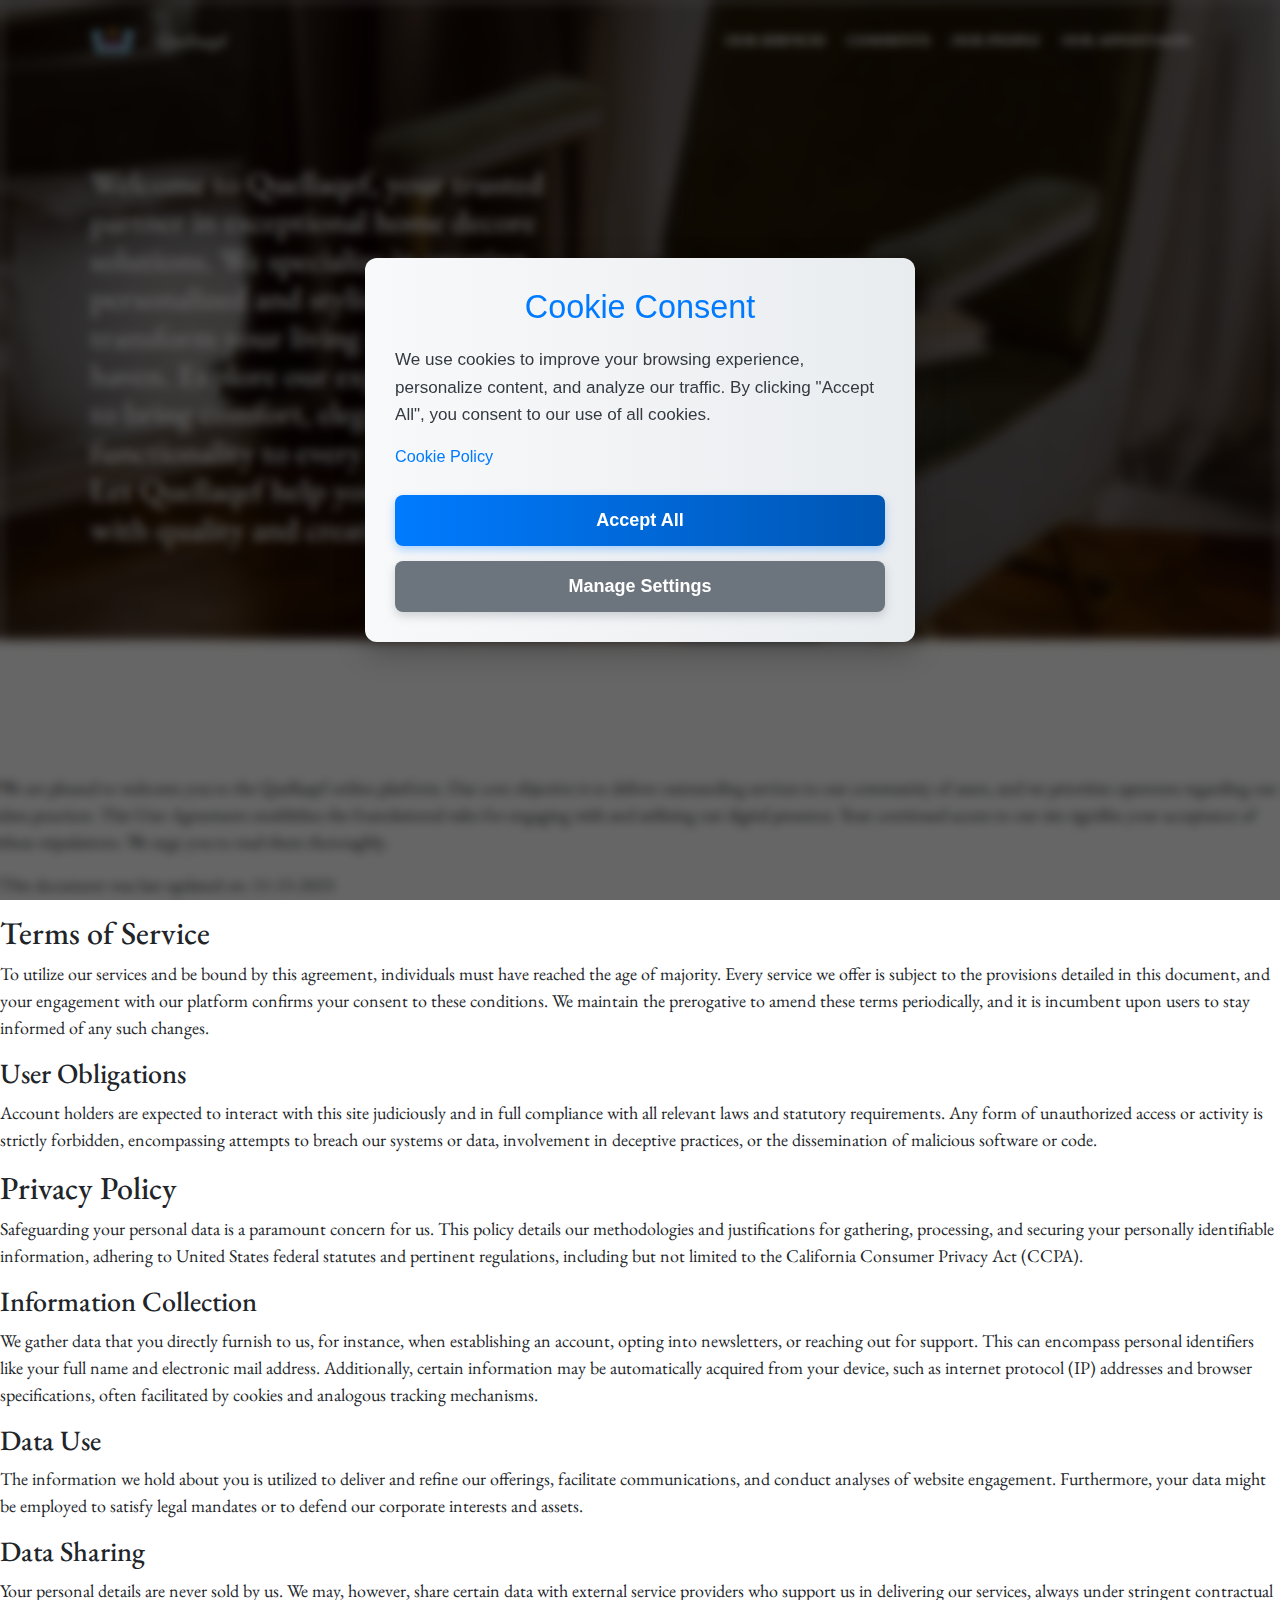
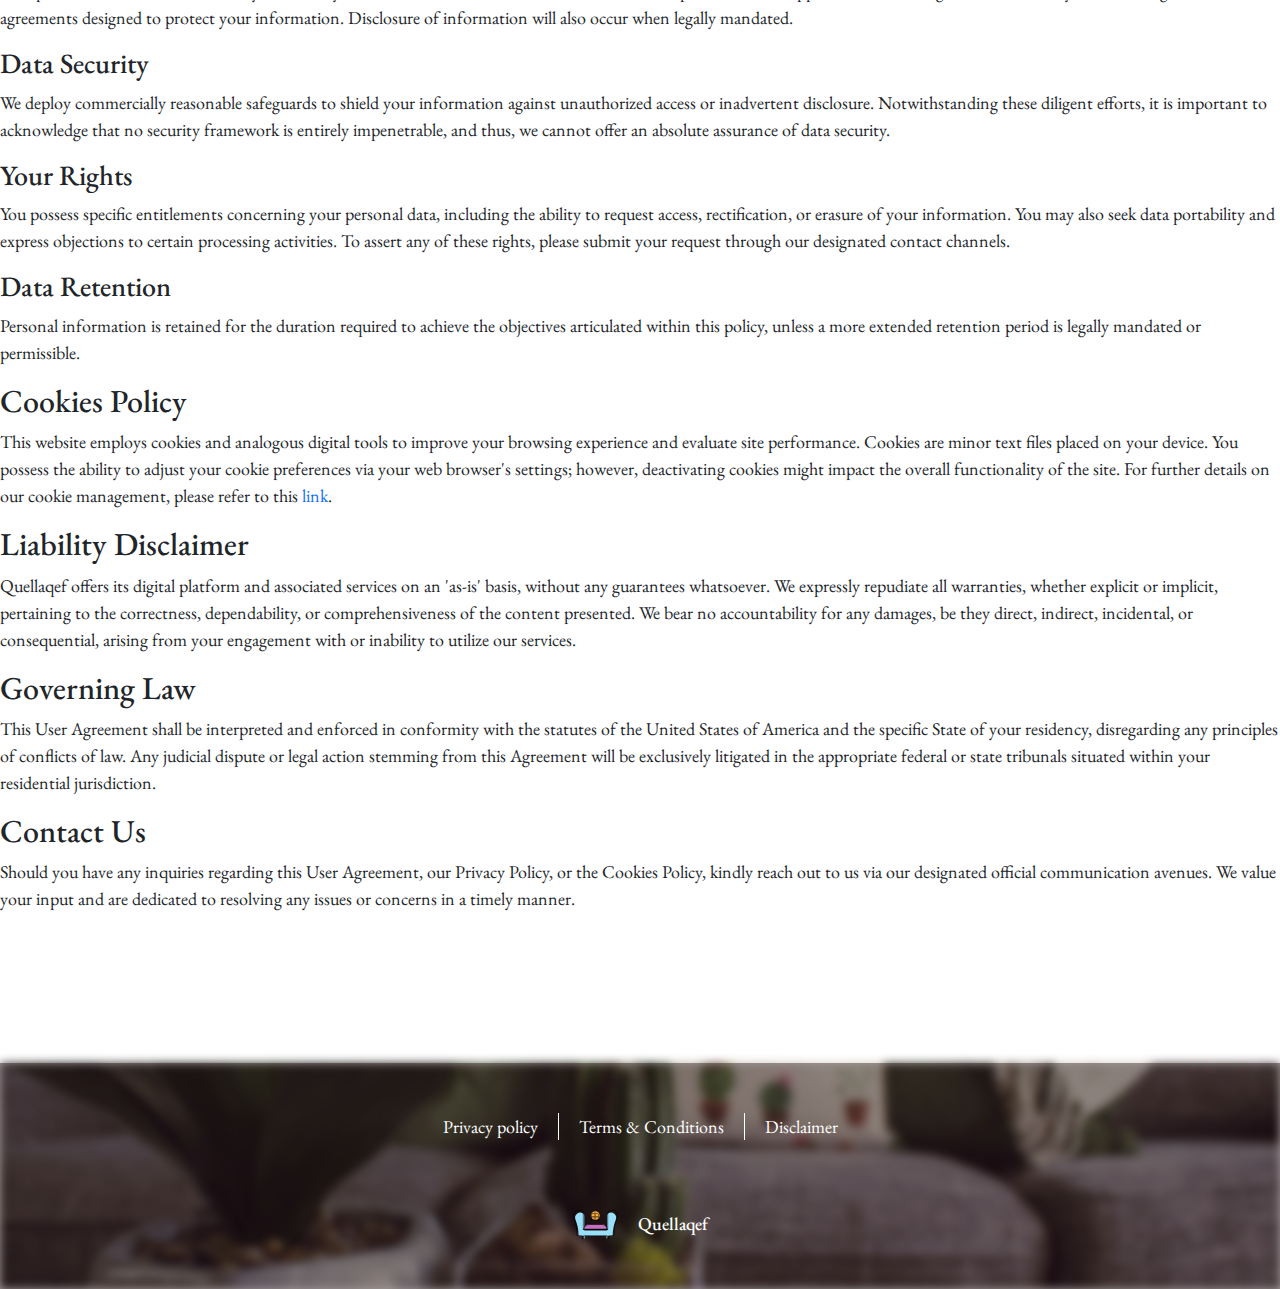
<file: public/terms.html>
<!DOCTYPE html>
<html>
  <head>
    <meta charset="UTF-8" />
    <meta http-equiv="X-UA-Compatible" content="IE=edge" />
    <meta name="viewport" content="width=device-width, initial-scale=1.0" />
 

    <title>Quellaqef : General Terms & Conditions</title>
    <meta property="og:title" content="Quellaqef : General Terms & Conditions" />
    <meta property="og:image" content="logo.svg" />
    
    <meta property="og:description" content="Quellaqef : General Terms & Conditions" />
    <meta name="description" content="Quellaqef : General Terms & Conditions" />

    <link rel="stylesheet" type="text/css" href="library/slick/slick.css" />
    <link rel="stylesheet" type="text/css" href="library/slick/slick-theme.css" />
    <link rel="stylesheet" href="library/StyleSheets/bootstrap.css" />
    <link rel="stylesheet" href="library/StyleSheets/fancybox.css" />
    <link rel="stylesheet" href="library/StyleSheets/icons.css" />
    

    

    <link rel="shortcut icon" href="logo.svg" type="image/x-icon" />
    <script src="library/js-code/jquery-3.7.1.js"></script>
    <link href="https://fonts.googleapis.com/css2?family=EB+Garamond:ital,wght@0,400..800;1,400..800&display=swap" rel="stylesheet" />
    <link href="https://fonts.googleapis.com/css2?family=Oswald:wght@200..700&display=swap" rel="stylesheet" />
    <script type="text/javascript" src="library/slick/slick.min.js"></script>
    
    <style>
                  html{
                        scroll-behavior: smooth;
                    }

                    body{
                        direction: ltr;
                        font-family: 'EB Garamond', sans-serif !important;
                        font-size: 18px;
                        margin: 0;
                        padding: 0;
                    }

                    img{
                        width: 100%;
                    }


                    a {
                        text-decoration: none;
                        cursor: pointer;
                    }

                    .block-content{
                        width: 100%;
                        box-sizing: border-box;
                        padding-right: 20px;
                        padding-left: 20px;
                        margin-right: auto;
                        margin-left: auto;
                        position: relative;
                    }

                    @media (min-width: 576px){
                    .block-content{
                      max-width: 540px;
                    }
                    }

                    @media (min-width: 768px){
                    .block-content{
                      max-width: 720px;
                    }
                    }

                    @media (min-width: 992px){
                    .block-content{
                      max-width: 960px;
                    }
                    }

                    @media (min-width: 1200px){
                    .block-content{
                      max-width: 1140px;
                    }
                    }

                    @media (min-width: 1400px){
                    .block-content{
                      max-width: 1284px;
                    }
                  }
                  .blok-pad {
                      padding: 108px 0px;
                    }             

              .header-lay {
                  position: relative;
                  width: 100%;
                  background-position: center;
                  background-size: cover;
              }

              .header-lay::before {
                  content: "";
                  position: absolute;
                  top: 0;
                  left: 0;
                  width: 100%;
                  height: 100%;
                  background-image: url(frame/renders_gallery_6937d43da1f436.22174704.jpg);
                  background-position: center;
                  background-size: cover;
                  filter: blur(4px);
                  z-index: -1;
              }




                  .header {
                    display: flex;
                    flex-direction: row;
                    justify-content: space-between;
                    align-items: center;
                    padding: 15px 0;
                }

                .logo{
                  display: flex;
                  align-items: center;
                  cursor: pointer;
                  gap: 22px;
              }

              .logo a{
                  color: #ffffff;
                  display: flex;
                  align-items: center;
                  gap: 22px;
              }

              .logoImg img{
                  width: 45px;
              }

              .logoTitle{
                  margin: 0;
              }

              .logoTitle h2{
                margin: 0;
                font-size: 18px;
              }

                .header-navigate {
                    padding: 15px 0;
                }

                .top-menu {
                    display: flex;
                    flex-direction: row;
                    align-items: center;
                    justify-content: center;
                    margin: 0;
                    gap: 22px;
                    list-style: none;
                    padding: 0;
                }


                .top-menu li a {
                    display: flex;
                    align-items: center;
                    gap: 7px;
                    text-transform: uppercase;
                    font-size: 14px;
                    font-weight: 800;
                    color: #ffffff;
                    text-decoration: none;
                }

                .top-menu li a:hover {
                    text-decoration: underline;
                }

                .headerBox{
                    display: flex;
                    color: #ffffff;
                    flex-direction: column;
                    align-items: center;
                    justify-content: center;
                    gap: 50px;
                    padding: 83px 0;
                }

                .headerBox a{
                  max-width: 37%;
                }

                .headTitle{
                  width: 50%;
                  text-align: left;
                }

                .header-info-lay{
                  background-color: #00000003;
                }

                .header-info{
                  display: flex;
                  align-items: center;
                  justify-content: space-between;
                  font-size: 13px;
                  padding: 7px;
                  color: #382933;
                  flex-direction: row;
                }

                .header-info a{
                  text-decoration: none;
                  color: inherit;
                }

                .header-info i{
                  color: inherit;
                  padding-right: 5px;
                }

                .header-info div i{
                  padding-right: 7px;
                }

                .reasons-box{
                  position: relative;
                  top: -27px;
                  display: flex;
                  justify-content: center;
                  gap: 20px;
                  flex-direction: row;
                }

                .reasons-card{
                  box-shadow: rgba(0, 0, 0, 0.25) 0px 54px 55px, rgba(0, 0, 0, 0.12) 0px -12px 30px, rgba(0, 0, 0, 0.12) 0px 4px 6px, rgba(0, 0, 0, 0.17) 0px 12px 13px, rgba(0, 0, 0, 0.09) 0px -3px 5px;
                  border-radius: 7px;
                  flex: 1;
                  display: flex;
                  flex-direction: column;
                  align-items: center;
                  border: 1px dotted #ffffff;
                  background-color: white;
                  padding: 22px;
                  gap: 12px;
                  transition: 0.5s ease;
                }

                .reasons-card:hover{
                  background-color: #ffffff;
                }

                .reasons-card img{
                  width: 92px;
                  height: 92px;
                }

                .reasons-card p{
                  text-align: center;
                  font-weight: 600;
                  font-size: 19px;
                  line-height: 1.5;
                  margin: 0;
                }

                .main-content-boxing {
                  max-width: 100%;
                  margin: 0 auto;
                  padding: 50px;
              }

              .main-content-boxing h2 {
                  color: #382933;
                  text-align: center;
                  margin-bottom: 28px;
              }

              .main-content-boxing .content-main-text {
                  flex: 1;
                  font-size: 13px;
                  line-height: 1.6;
                  margin-bottom: 15px;
              }

              .main-content-boxing .price-text {
                  display: flex;
                  flex-direction: row;
                  align-items: center;
                  gap: 8px;
                  justify-content: center;
                  font-size: 19px;
                  font-weight: 800;
              }

              .main-content-boxing .price-title-textBox {
                  margin-right: 7px;
              }

              .main-content-boxing .currency-textBox {
                  font-size: 13px;
              }

              .main-images{
                display: flex;
                align-items: center;
                gap: 50px;
                justify-content: space-between;
                flex-direction: row;
              }

              .main-picture{
                flex: 1;
                display: flex;
                justify-content: center;
                align-items: center;
              }

              .picture-home{
                height: 546px;
                width: 100%;
                object-fit: contain;
                border-radius: 7px;
              }

              .stats-lay{
                  margin: 50px 0;
                  padding: 68px 0;
                  position: relative;
                  width: 100%;
                  background-position: center;
                  background-size: cover;
              }

              .stats-lay::before {
                  content: "";
                  position: absolute;
                  top: 0;
                  left: 0;
                  width: 100%;
                  height: 100%;
                  background-image: url(frame/icons_gallery_6937d43da1f4d4.83129593.jpg);
                  background-position: center;
                  background-size: cover;
                  filter: blur(4px);
                  z-index: -1;
              }

              .stats {
                color: #ffffff;
                display: flex;
                flex-direction: column;
                margin: 0 auto;
                }

                .stats h2 {
                    text-align: center;
                    font-weight: 800;
                    margin-bottom: 22px;
                }

                .stats-box{
                    display: flex;
                    flex-direction: row;
                    gap: 15px;
                    justify-content: space-between;
                }

                .stats-card {
                  position: relative;
                  display: flex;
                  flex-direction: column;
                  align-items: center;
                  justify-content: center;
                  flex: 0 0 calc(25% - 10px);
                  padding: 22px;
                  border-radius: 7px;
                  box-shadow: 0 2px 4px rgba(0, 0, 0, 0.1);
                  }

                  .stats-card::before {
                    content: "";
                    position: absolute;
                    top: 0;
                    left: 0;
                    width: 100%;
                    height: 100%;
                    background-color: #ffffff;
                    border-radius: 7px;
                    opacity: 0.5;
                    z-index: -1;
                    }


                .stats-card p {
                  text-align: center;
                    font-size: 18px;
                    margin-bottom: 12px;
                }

                .counter {
                    font-size: 30px;
                    font-weight: 800;
                    color: #f8f4e1;
                }

                .tarif {
                  margin: 50px 0;
                  padding: 22px;
              }

                .tarif-title{
                  font-weight: 600;
                  text-align: center;
                  margin: 0;
                }

              .tarif-box{
                  display: flex;
                  flex-direction: row;
                  justify-content: center;
                  gap: 28px;
              }

              .tarif-box-card {
                  display: flex;
                  flex: 1;
                  border-radius: 7px;
                  border: 1px solid #382933;
                  padding: 15px;
                  margin-bottom: 22px;
                  flex-direction: column;
                  justify-content: space-between;
              }

              .tarif-box-card h2 {
                  font-weight: 800;
                  font-size: 25px;
                  color: #382933;
                  text-align: center;
                  margin-bottom: 12px;
              }

              .price-box{
                flex: 1;
                display: flex;
                gap: 12px;
                flex-direction: column-reverse;
            }

              .tarif-price-box {
                  flex: 1;
                  display: flex;
                  background-color: #00000003;
                  padding:  12px;
                  border: 1px solid #ffffff;
                  flex-direction: column;
              }

              .tarif-price-box h3{
                  color: #3B0944;
                  text-align: center;
              }

              .tarif-price-box p {
                  font-size: 18px;
                  margin-bottom: 12px;
              }

              .tarif-price-box p i{
                  color: #009500;
                  padding-right: 7px;
              }

              .tarif-price-box ul {
                  list-style: none;
                  padding: 0;
              }

              .tarif-price-box li {
                  text-align: center;
                  font-size: 18px;
                  margin-bottom: 7px;
              }

              .tarif a {
                  margin: 12px auto;
              }
              .tarif h1 {
                font-weight: 600;
                text-align: center;
                margin-bottom: 28px;
              }
              .contact-box{
              display: flex;
              align-items: center;
              justify-content: space-between;
              padding: 27px 0;
              gap: 28px;
              flex-direction: row;
            }

              .form {
                margin: 0 auto;
                display: block;
                padding: 1rem;
                max-width: 50%;
            }

            .title-container{
              text-align: center;
            }


            .input-container {
                position: relative;
            }

            .input-container .input-group--item_group, .form button {
                outline: none;
                border: 1px solid #e5e7eb;
                margin: 8px 0;
            }

            .input-container .input-group--item_group {
                background-color: #fff;
                padding: 1rem;
                padding-right: 3rem;
                font-size: 0.875rem;
                line-height: 1.25rem;
                width: 100%;
                border-radius: 0.5rem;
                box-shadow: 0 1px 2px 0 rgba(0, 0, 0, 0.05);
            }

            .input-container .textarea-group--item_group {
                 border: 1px solid #e5e7eb;
                background-color: #fff;
                padding: 1rem;
                padding-right: 3rem;
                font-size: 0.875rem;
                line-height: 1.25rem;
                width: 100%;
                border-radius: 0.5rem;
                box-shadow: 0 1px 2px 0 rgba(0, 0, 0, 0.05);
            }

            .check{
                text-decoration: underline;
                color: #382933;
            }

            .form-check {
                display: flex;
                gap: 12px;
                justify-content: flex-start;
                padding: 15px 0;
            }

            .form-check .form-check-input{
              margin: 0;
            }


            .submit {
                width: 100%;
            }

            video{
                display: block;
                width: 50%;
                object-fit: cover;
                background-position: center;
            }

            .comment-lay{
                  margin: 50px 0;
                  padding: 68px 0;
                  position: relative;
                  width: 100%;
                  background-position: center;
                  background-size: cover;
              }

              .comment-lay::before {
                  content: "";
                  position: absolute;
                  top: 0;
                  left: 0;
                  width: 100%;
                  height: 100%;
                  background-image: url(frame/illustrations_gallery_6937d43da1f4f1.58661821.jpg);
                  background-position: center;
                  background-size: cover;
                  filter: blur(4px);
                  z-index: -1;
              }


          .stayTitl{
            font-weight: 800;
            color: #ffffff;
            text-align: center;
            margin: 0;
            padding-bottom: 52px;
          }

          .review-box-new {
            display: flex;
            flex-direction:column;
            gap: 20px;
        }

        .review {
            width: 100%;
            display: flex;
            background-color: white;
            padding: 20px;
            gap: 20px;
            box-shadow: 11px 11px 38px rgba(0, 0, 0, 0.2);
            border-radius: 15px;
        }

        .review-box {
            display: flex;
            flex-direction:column-reverse;
            width: 100%;
            gap: 20px;
            justify-content: space-around;
        }

        .review-name {
            font-weight: 600;
            color: #3B0944;
            font-size: 18px;
        }

        .review-img {
            flex-shrink: 0;
        }

        .review-img img{
          border-radius: 50%;
          width: 92px;
          height: 92px;
        }

        .review-img-new {
            height: 92px;
            border-radius:0%;
        }
        .review-text-new {
            padding: 20px 0;
        }

        .review-bop {
            display: flex;
            justify-content: space-between;
            gap: 20px;
            align-items: center;
        }

        .blokc {
            display: flex;
        }

          .worker-lay{
              margin: 50px 0;
              padding: 68px 0;
              position: relative;
              width: 100%;
              background-position: center;
              background-size: cover;
          }

          .worker-lay::before {
              content: "";
              position: absolute;
              top: 0;
              left: 0;
              width: 100%;
              height: 100%;
              background-image: url(frame/icons_gallery_6937d43da1f516.53304560.jpg);
              background-position: center;
              background-size: cover;
              filter: blur(4px);
              z-index: -1;
          }

        .worker {
            display: block;
            text-align: center;
        }

        .worker h2 {
            font-weight: 800;
            color: #ffffff;
            margin-bottom: 20px;
        }

        .worker-box {
            display: block;
            margin: 0 auto;
        }

        .worker-box-card {
            position: relative;
            height: auto;
            display: block;
            text-align: center;
            padding: 12px;
            border: 1px solid #ffffff;
            border-radius: 7px;
            margin: 12px;
        }

        .worker-box-card::before {
          content: "";
          position: absolute;
          top: 0;
          left: 0;
          width: 100%;
          height: 100%;
          background-color: #ffffff;
          border-radius: 7px;
          opacity: 0.5;
          z-index: -1;
        }

        .worker-box-card img {
            margin: 0 auto;
            width: 92px;
            height: 92px;
            border-radius: 50%;
            margin-bottom: 12px;
        }

        .name-av-t {
            color: #382933;
            font-size: 25px;
        }

        .name-av-t p {
            font-size: 13px;
            color: #3B0944;
        }

        .our-service {
          margin: 0 auto;
          padding: 50px 0;
          }

      .our-service h2 {
          text-align: center;
          margin-bottom: 15px;
      }

      .our-service-box {
          display: flex;
          flex-direction: row;
          justify-content: space-between;
          gap: 28px;
      }

      .our-service-box a {
          flex: 1;
          justify-content: space-between;
          text-decoration: none;
          gap: 22px;
          display: flex;
          flex-direction: column-reverse;
          align-items: center;
      }

      .our-service-box img {
          max-width: 100%;
          border: 1px solid #ffffff;
          border-radius: 7px;
          box-shadow: 0 2px 5px rgba(0, 0, 0, 0.1);
      }

      .gallery-text {
          margin-top: 12px;
          text-align: center;
      }

      .gallery-text p {
          font-weight: 600;
          font-size: 14px;
          color: #382933;
      }

      .benefit-lay{
        margin: 50px 0;
        padding: 68px 0;
        position: relative;
        width: 100%;
        background-position: center;
        background-size: cover;
        }

        .benefit-lay::before {
            content: "";
            position: absolute;
            top: 0;
            left: 0;
            width: 100%;
            height: 100%;
            background-image: url(frame/figures_gallery_6937d43da1f532.94311126.jpg);
            background-position: center;
            background-size: cover;
            filter: blur(4px);
            z-index: -1;
        }

      .benefit {
        margin: 0 auto;
        }

        .benefit h2 {
            font-weight: 800;
            text-align: center;
            color: #ffffff;
            text-align: center;
            margin-bottom: 28px;
        }

        .benef-box-kards {
            display: flex;
            color: white;
            gap: 20px;
            flex-direction: column;
            justify-content: center;
        }

        .benef-box-kard {
            position: relative;
            flex: 1;
            padding: 12px;
            border-radius: 7px;
            box-shadow: 0 2px 5px rgba(0, 0, 0, 0.1);
            text-align: center;
            margin: 12px;
        }

        .benef-box-kard::before{
          content: "";
          position: absolute;
          top: 0;
          left: 0;
          width: 100%;
          height: 100%;
          background-color: #ffffff;
          border-radius: 7px;
          opacity: 0.5;
          z-index: -1;
        }

        .card-icon {
            font-size: 30px;
            margin-bottom: 12px;
            color: white;
        }

        .benef-box-kard p {
            padding: 7px;
            font-size: 18px;
            color: white;
            line-height: 1.5;
        }

        .footer{
            padding: 50px 0;
            display: flex;
            justify-content: center;
            gap: 68px;
            flex-direction: column-reverse;
        }

        .footer-contskt{
            display: flex;
            align-items: center;
            justify-content: space-between;
            color: #ffffff;
            gap: 28px;
            flex-direction: row;
        }

        .footer-contskt-box{
            display: flex;
            flex-direction: column-reverse;
            gap: 28px;
        }

        .info-box{
            display: flex;
            flex-direction: column;
            justify-content: center;
            gap: 15px;
        }

        .footer-contskt-box div i{
            padding-right:  7px;
        }

        .info-box a{
          text-decoration: none;
          color: inherit;
          padding-right: 10px;
        }

        .footer-politiks {
            display: flex;
            align-items: center;
            justify-content: center;
            flex-direction: row;
            gap: 20px;
        }

        .footer-politiks a {
            color: #ffffff;
            text-decoration: none;
        }

        .footer-politik-privacys{
            border-right: 1px solid #ffffff;
            border-left: 1px solid #ffffff;
            padding-left: 20px;
            padding-right: 20px;
        }

        .footer-lay{
            position: relative;
        }

        .footer-lay::before{
            content: "";
            position: absolute;
            top: 0;
            left: 0;
            width: 100%;
            height: 100%;
            background-image: url(frame/photos_gallery_6937d43da1f562.09326391.jpg);
            background-position: center;
            background-size: cover;
            filter: blur(5px);
            z-index: -1;
        }

        .burger {
          display: none;
          position: relative;
          width: 40px;
          height: 30px;
          background: transparent;
          cursor: pointer;
        }

        .burger input {
          display: none;
        }

        .burger span {
          display: block;
          position: absolute;
          height: 4px;
          width: 100%;
          background: rgb(255, 255, 255);
          border-radius: 9px;
          opacity: 1;
          left: 0;
          transform: rotate(0deg);
          transition: .25s ease-in-out;
          }

        .burger span:nth-of-type(1) {
          top: 0px;
          transform-origin: left center;
        }

        .burger span:nth-of-type(2) {
          top: 50%;
          transform: translateY(-50%);
          transform-origin: left center;
        }

        .burger span:nth-of-type(3) {
          top: 100%;
          transform-origin: left center;
          transform: translateY(-100%);
        }

        .burger input:checked ~ span:nth-of-type(1) {
          transform: rotate(45deg);
          top: 0px;
          left: 5px;
        }

        .burger input:checked ~ span:nth-of-type(2) {
          width: 0%;
          opacity: 0;
        }

        .burger input:checked ~ span:nth-of-type(3) {
          transform: rotate(-45deg);
          top: 28px;
          left: 5px;
        }

        .burgerNav {
          display: none;
          position: absolute;
          top: 100%;
          right: 0;
          width: 100%;
          background-color: white;
          padding: 0;
          margin: 0;
          list-style: none;
        }

        .burgerNav li {
          text-align: center;
          padding: 20px 0;
          font-weight: 600;
          font-size: 18px;
        }

        .burgerNav li a {
          text-decoration: none;
          color: black;
        }

        .burgerNav li a:hover {
          color: rgb(237, 192, 108);
        }

        .burger:has(input:checked ) ~ .burgerNav {
          border: 1px dotted;
          background-color: #ffffff;
          position: absolute;
          top: 80px;
          display: block;
          width: 100%;
          z-index: 10;
        }

        .flex-style{
            display: flex;
            flex-direction: column-reverse;
        }



        @media (max-width: 991px) {
            .header-navigate{
                display: none;
            }

            .burger{
                display: block;
            }

            .header-info{
                display: none;
            }

            .headerBox{
                align-items: center;
            }

            .headTitle{
                width: 100%;
                text-align: center;
            }

            .headerBox a{
                max-width: 100%;
            }

            .reasons-box{
                flex-direction: column-reverse;
            }

            .main-images{
                flex-direction: column-reverse;
            }

            .stats-box{
                flex-direction: column-reverse;
            }

            .tarif-box{
                flex-direction: column-reverse;
            }

            .review-box-new{
                flex-direction: column-reverse;
            }

            .contact-box{
                flex-direction: column-reverse;
            }

            video{
                width: 100%;
            }

            .form{
                max-width: 100%;
            }

            .our-service-box{
                flex-direction: column-reverse;
            }

            .benef-box-kards{
                flex-direction: column-reverse;
            }

            .footer-contskt{
                text-align: center;
                flex-direction: column-reverse;
            }

            .footer-contskt-box{
                align-items: center;
            }

            .karta-ifr{
                width: 100%;
            }

        }

        @media (max-width: 767px) {
            .footer-politiks{
                flex-direction: column-reverse;
            }

            .footer-politik-privacys{
                border-right: none;
                border-left: none;
                border-top: 1px solid #ffffff;
                border-bottom: 1px solid #ffffff;
                padding-top: 20px;
                padding-bottom: 20px;
                padding-left: 0;
                padding-right: 0;
            }
        }

        @media (max-width: 500px) {
          .picture-home {
            height: auto;
          }
            .review{
                flex-direction: column;
            }
        }

        .but,
          button {
            outline: none;
            border: none;
            background: inherit;
            padding: 12px;
            box-sizing: border-box !important;
          }
          .button-1 {
            background-color: #ea4c89;
            border-radius: 8px;
            border-style: none;
            box-sizing: border-box;
            color: #ffffff;
            cursor: pointer;
            display: inline-block;
            font-size: 16px;
            font-weight: 600;
            line-height: 20px;
            list-style: none;
            margin: 0;
            outline: none;
            padding: 12px;
            position: relative;
            text-align: center;
            text-decoration: none;
            transition: color 100ms;
            vertical-align: baseline;
            user-select: none;
            -webkit-user-select: none;
            touch-action: manipulation;
          }

          .button-1:hover,
          .button-1:focus {
            background-color: #f082ac;
            color: #fff;
          }
          .button-2 {
            all: unset;
            font-size: 16px;
            background: transparent;
            border: none;
            position: relative;
            color: #f0f0f0;
            cursor: pointer;
            z-index: 1;
            padding: 12px;
            display: flex;
            align-items: center;
            justify-content: center;
            white-space: nowrap;
            user-select: none;
            -webkit-user-select: none;
            touch-action: manipulation;
          }
          .button-2:hover {
            color: #fff;
          }

          .button-2::after,
          .button-2::before {
            content: '';
            position: absolute;
            bottom: 0;
            right: 0;
            z-index: -99999;
            transition: all 0.4s;
          }

          .button-2::before {
            transform: translate(0%, 0%);
            width: 100%;
            height: 100%;
            background: #28282d;
            border-radius: 10px;
          }

          .button-2::after {
            transform: translate(10px, 10px);
            width: 35px;
            height: 35px;
            background: #ffffff15;
            backdrop-filter: blur(5px);
            -webkit-backdrop-filter: blur(5px);
            border-radius: 50px;
          }

          .button-2:hover::before {
            transform: translate(5%, 20%);
            width: 110%;
            height: 110%;
          }

          .button-2:hover::after {
            border-radius: 10px;
            transform: translate(0, 0);
            width: 100%;
            height: 100%;
          }

          .button-2:active::after {
            transition: 0s;
            transform: translate(0, 5%);
          }
          .button-3 {
            appearance: button;
            backface-visibility: hidden;
            background-color: #405cf5;
            border-radius: 6px;
            border-width: 0;
            box-shadow: rgba(50, 50, 93, 0.1) 0 0 0 1px inset, rgba(50, 50, 93, 0.1) 0 2px 5px 0,
              rgba(0, 0, 0, 0.07) 0 1px 1px 0;
            box-sizing: border-box;
            color: #fff;
            cursor: pointer;
            font-size: 100%;
            line-height: 1.15;
            margin: 12px 0 0;
            outline: none;
            overflow: hidden;
            padding: 12px;
            position: relative;
            text-align: center;
            text-transform: none;
            transform: translateZ(0);
            transition: all 0.2s, box-shadow 0.08s ease-in;
            user-select: none;
            -webkit-user-select: none;
            touch-action: manipulation;
            width: 100%;
          }

          .button-3:disabled {
            cursor: default;
          }

          .button-3:focus {
            box-shadow: rgba(50, 50, 93, 0.1) 0 0 0 1px inset, rgba(50, 50, 93, 0.2) 0 6px 15px 0,
              rgba(0, 0, 0, 0.1) 0 2px 2px 0, rgba(50, 151, 211, 0.3) 0 0 0 4px;
          }
          .button-3:hover {
            color: #fff;
          }
          .button-4 {
            margin: 10px;
            padding: 12px;
            text-align: center;
            text-transform: uppercase;
            transition: 0.5s;
            background-size: 200% auto;
            color: white;
            border-radius: 10px;
            display: block;
            border: 0px;
            font-weight: 600;
            box-shadow: 0px 0px 14px -7px #f09819;
            background-image: linear-gradient(45deg, #ff512f 0%, #f09819 51%, #ff512f 100%);
            cursor: pointer;
            user-select: none;
            -webkit-user-select: none;
            touch-action: manipulation;
          }

          .button-4:hover {
            background-position: right center;
            color: #fff;
            text-decoration: none;
          }

          .button-4:active {
            transform: scale(0.95);
          }
          .button-5 {
            align-items: center;
            background-color: #0a66c2;
            border: 0;
            border-radius: 100px;
            box-sizing: border-box;
            color: #ffffff;
            cursor: pointer;
            display: inline-flex;
            font-size: 16px;
            font-weight: 600;
            justify-content: center;
            line-height: 20px;
            max-width: 480px;
            min-height: 40px;
            min-width: 0px;
            overflow: hidden;
            padding: 0px;
            padding-left: 15px;
            padding-right: 15px;
            text-align: center;
            touch-action: manipulation;
            transition: background-color 0.167s cubic-bezier(0.4, 0, 0.2, 1) 0s,
              box-shadow 0.167s cubic-bezier(0.4, 0, 0.2, 1) 0s, color 0.167s cubic-bezier(0.4, 0, 0.2, 1) 0s;
            user-select: none;
            -webkit-user-select: none;
            vertical-align: middle;
          }

          .button-5:hover,
          .button-5:focus {
            background-color: #16437e;
            color: #ffffff;
          }

          .button-5:active {
            background: #09223b;
            color: rgb(255, 255, 255, 0.7);
          }

          .button-5:disabled {
            cursor: not-allowed;
            background: rgba(0, 0, 0, 0.08);
            color: rgba(0, 0, 0, 0.3);
          }
          .button-6 {
            appearance: button;
            background-color: #1899d6;
            border: solid transparent;
            border-radius: 16px;
            border-width: 0 0 4px;
            box-sizing: border-box;
            color: #ffffff;
            cursor: pointer;
            display: inline-block;
            font-size: 15px;
            font-weight: 600;
            letter-spacing: 0.8px;
            line-height: 20px;
            margin: 0;
            outline: none;
            overflow: visible;
            padding: 15px;
            text-align: center;
            text-transform: uppercase;
            touch-action: manipulation;
            transform: translateZ(0);
            transition: filter 0.2s;
            user-select: none;
            -webkit-user-select: none;
            vertical-align: middle;
            white-space: nowrap;
            width: 100%;
          }

          .button-6:after {
            background-clip: padding-box;
            background-color: #1cb0f6;
            border: solid transparent;
            border-radius: 16px;
            border-width: 0 0 4px;
            bottom: -4px;
            content: '';
            left: 0;
            position: absolute;
            right: 0;
            top: 0;
            z-index: -1;
          }

          .button-6:main,
          .button-6:focus {
            user-select: auto;
          }

          .button-6:hover:not(:disabled) {
            filter: brightness(1.1);
            -webkit-filter: brightness(1.1);
          }

          .button-6:disabled {
            cursor: auto;
          }
          .button-6 {
            appearance: button;
            background-color: transparent;
            background-image: linear-gradient(to bottom, #fff, #f8eedb);
            border: 0 solid #e5e7eb;
            border-radius: 0.5rem;
            box-sizing: border-box;
            color: #482307;
            column-gap: 15px;
            cursor: pointer;
            display: flex;
            font-size: 100%;
            font-weight: 600;
            line-height: 24px;
            margin: 0;
            outline: 2px solid transparent;
            padding:15px;
            text-align: center;
            text-transform: none;
            transition: all 0.1s cubic-bezier(0.4, 0, 0.2, 1);
            user-select: none;
            -webkit-user-select: none;
            touch-action: manipulation;
            box-shadow: -6px 8px 10px rgba(81, 41, 10, 0.1), 0px 2px 2px rgba(81, 41, 10, 0.2);
            display: flex;
            justify-content: center;
          }

          .button-6:active {
            background-color: #f3f4f6;
            box-shadow: -1px 2px 5px rgba(81, 41, 10, 0.15), 0px 1px 1px rgba(81, 41, 10, 0.15);
            transform: translateY(0.125rem);
          }

          .button-6:focus {
            box-shadow: rgba(72, 35, 7, 0.46) 0 0 0 4px, -6px 8px 10px rgba(81, 41, 10, 0.1),
              0px 2px 2px rgba(81, 41, 10, 0.2);
          }
          .button-7 {
            background: #fff;
            backface-visibility: hidden;
            border-radius: 0.375rem;
            border-style: solid;
            border-width: 0.125rem;
            box-sizing: border-box;
            color: #212121;
            cursor: pointer;
            display: inline-block;
            font-size: 1.125rem;
            font-weight: 600;
            letter-spacing: -0.01em;
            line-height: 1.3;
            padding: 0.875rem 1.125rem;
            position: relative;
            text-align: left;
            text-decoration: none;
            transform: translateZ(0) scale(1);
            transition: transform 0.2s;
            user-select: none;
            -webkit-user-select: none;
            touch-action: manipulation;
          }

          .button-7:not(:disabled):hover {
            transform: scale(1.05);
          }

          .button-7:not(:disabled):hover:active {
            transform: scale(1.05) translateY(0.125rem);
          }

          .button-7:focus {
            outline: 0 solid transparent;
          }

          .button-7:focus:before {
            content: '';
            left: calc(-1 * 0.375rem);
            pointer-events: none;
            position: absolute;
            top: calc(-1 * 0.375rem);
            transition: border-radius;
            user-select: none;
          }

          .button-7:focus:not(:focus-visible) {
            outline: 0 solid transparent;
          }

          .button-7:focus:not(:focus-visible):before {
            border-width: 0;
          }

          .button-7:not(:disabled):active {
            transform: translateY(0.125rem);
          }
          .button-7 {
            background-color: #36a9ae;
            background-image: linear-gradient(#37adb2, #329ca0);
            border: 1px solid #2a8387;
            border-radius: 4px;
            box-shadow: rgba(0, 0, 0, 0.12) 0 1px 1px;
            color: #ffffff;
            cursor: pointer;
            display: block;
            font-size: 17px;
            line-height: 100%;
            margin: 0;
            outline: 0;
            padding: 15px;
            text-align: center;
            transition: all 200s ease-in-out;
            user-select: none;
            -webkit-user-select: none;
            touch-action: manipulation;
            width: 100%;
          }

          .button-7:hover {
            box-shadow: rgba(255, 255, 255, 0.3) 0 0 2px inset, rgba(0, 0, 0, 0.4) 0 1px 2px;
            text-decoration: none;
            transition: all 200s ease-in-out;
          }

          .button-7:active {
            box-shadow: rgba(0, 0, 0, 0.15) 0 2px 4px inset, rgba(0, 0, 0, 0.4) 0 1px 1px;
          }

          .button-7:disabled {
            cursor: not-allowed;
            opacity: 0.6;
          }

          .button-7:disabled:active {
            pointer-events: none;
          }

          .button-7:disabled:hover {
            box-shadow: none;
            color: #fff;
          }
          .button-8 {
            align-items: center;
            appearance: none;
            background-color: #fcfcfd;
            border-radius: 4px;
            border-width: 0;
            box-shadow: rgba(45, 35, 66, 0.4) 0 2px 4px, rgba(45, 35, 66, 0.3) 0 7px 13px -3px,
              #d6d6e7 0 -3px 0 inset;
            box-sizing: border-box;
            color: #36395a;
            cursor: pointer;
            display: inline-flex;
            min-height: 48px;
            justify-content: center;
            line-height: 1;
            list-style: none;
            overflow: hidden;
            padding-left: 15px;
            padding-right: 15px;
            position: relative;
            text-align: left;
            text-decoration: none;
            transition: box-shadow 0.15s, transform 0.15s;
            user-select: none;
            -webkit-user-select: none;
            touch-action: manipulation;
            white-space: nowrap;
            will-change: box-shadow, transform;
            font-size: 18px;
          }

          .button-8:focus {
            box-shadow: #d6d6e7 0 0 0 1.5px inset, rgba(45, 35, 66, 0.4) 0 2px 4px,
              rgba(45, 35, 66, 0.3) 0 7px 13px -3px, #d6d6e7 0 -3px 0 inset;
          }

          .button-8:hover {
            box-shadow: rgba(45, 35, 66, 0.4) 0 4px 8px, rgba(45, 35, 66, 0.3) 0 7px 13px -3px,
              #d6d6e7 0 -3px 0 inset;
            transform: translateY(-2px);
          }

          .button-8:active {
            box-shadow: #d6d6e7 0 3px 7px inset;
            transform: translateY(2px);
          }
          .button-9 {
            background-color: #0078d0;
            border: 0;
            border-radius: 56px;
            color: #fff;
            cursor: pointer;
            display: inline-block;
            font-size: 18px;
            font-weight: 600;
            outline: 0;
            padding: 15px;
            position: relative;
            text-align: center;
            text-decoration: none;
            transition: all 0.3s;
            user-select: none;
            -webkit-user-select: none;
            touch-action: manipulation;
          }

          .button-9:before {
            background-color: initial;
            background-image: linear-gradient(#fff 0, rgba(255, 255, 255, 0) 100%);
            border-radius: 125px;
            content: '';
            height: 50%;
            left: 4%;
            opacity: 0.5;
            position: absolute;
            top: 0;
            transition: all 0.3s;
            width: 92%;
          }

          .button-9:hover {
            box-shadow: rgba(255, 255, 255, 0.2) 0 3px 15px inset, rgba(0, 0, 0, 0.1) 0 3px 5px,
              rgba(0, 0, 0, 0.1) 0 10px 13px;
            transform: scale(1.05);
            color: #fff;
          }

          @media (min-width: 768px) {
            .button-9 {
              padding: 16px 48px;
            }
          }
          .button-10 {
            background: #e62143;
            border-radius: 11px;
            box-sizing: border-box;
            color: #fff;
            cursor: pointer;
            display: flex;
            font-size: 1.15em;
            font-weight: 600;
            justify-content: center;
            line-height: 33.4929px;
            padding: 15px;
            text-align: center;
            text-decoration: none;
            text-decoration-skip-ink: auto;
            text-shadow: rgba(0, 0, 0, 0.3) 1px 1px 1px;
            text-underline-offset: 1px;
            transition: all 0.2s ease-in-out;
            user-select: none;
            -webkit-user-select: none;
            touch-action: manipulation;
            width: 100%;
            word-break: break-word;
            border: 0;
          }

          .button-10:active,
          .button-10:focus {
            border-bottom-style: none;
            border-color: #dadada;
            box-shadow: rgba(0, 0, 0, 0.3) 0 3px 3px inset;
            outline: 0;
          }

          .button-10:hover {
            border-bottom-style: none;
            border-color: #dadada;
            color: #fff;
          }



            .newsd{
                width: 100%;
                height: 100vh;
                padding: 50px;
                background-color: #532e1c;
            }

             .header-lay, .stats-lay, .comment-lay, .worker-lay, .benefit-lay, .footer-lay {
                  background-color: #18070766
              }
    </style>
    
  </head>

  <body>

    <link rel="stylesheet" type="text/css" href="library/slick/cookie.min.css">
<div id="cookie-consent-modal" class="cookie-consent-modal" style="display: none;">
	<div class="cookie-modal-overlay"></div>
	<div class="cookie-modal-content">
		<div class="cookie-header">
			<h2>Cookie Consent</h2>
		</div>
		<div class="cookie-body">
			<p>We use cookies to improve your browsing experience, personalize content, and analyze our traffic. By clicking "Accept All", you consent to our use of all cookies.</p>
			<a href="cookie.html" class="cookie-privacy-link">Cookie Policy</a>
		</div>
		<div class="cookie-actions">
			<div class="cookie-initial-buttons">
				<button class="cookie-button cookie-accept-all">Accept All</button>
				<button class="cookie-button cookie-manage-settings">Manage Settings</button>
			</div>
			<div class="cookie-settings" style="display: none;">
				<div class="cookie-toggle-group">
					<div class="cookie-toggle-item">
						<label for="cookie-necessary" class="cookie-toggle-label">
							Strictly Necessary Cookies
							<span class="cookie-toggle-description">These cookies are essential for the website to function and cannot be switched off in our systems. They are usually only set in response to actions made by you which amount to a request for services, such as setting your privacy preferences, logging in or filling in forms.</span>
						</label>
						<label class="cookie-switch">
							<input type="checkbox" id="cookie-necessary" checked disabled>
							<span class="cookie-slider"></span>
						</label>
					</div>
					<div class="cookie-toggle-item">
						<label for="cookie-analytical" class="cookie-toggle-label">
							Analytical Cookies
							<span class="cookie-toggle-description">These cookies allow us to count visits and traffic sources so we can measure and improve the performance of our site. They help us to know which pages are the most and least popular and see how visitors move around the site.</span>
						</label>
						<label class="cookie-switch">
							<input type="checkbox" id="cookie-analytical">
							<span class="cookie-slider"></span>
						</label>
					</div>
					<div class="cookie-toggle-item">
						<label for="cookie-marketing" class="cookie-toggle-label">
							Marketing Cookies
							<span class="cookie-toggle-description">These cookies may be set through our site by our advertising partners. They may be used by those companies to build a profile of your interests and show you relevant adverts on other sites.</span>
						</label>
						<label class="cookie-switch">
							<input type="checkbox" id="cookie-marketing">
							<span class="cookie-slider"></span>
						</label>
					</div>
				</div>
				<button class="cookie-button cookie-save-preferences">Save Preferences</button>
			</div>
		</div>
	</div>
</div>
<script src="library/slick/cookie.min.js"></script>


    

    <div class="header-lay">
      <div class="block-content">
        <header class="header userrj--field">
          <div class="logo">
            <a href="./">
              <div class="logoImg"><img src="logo.svg"  /></div>
              <div class="logoTitle">
                <h2>Quellaqef</h2>
              </div>
            </a>
          </div>
          <nav class="header-navigate">
            <ul class="top-menu">
              <li><a href="./#our-service">Our Services</a></li>
              <li><a href="./#comments_title">Comments</a></li>
              <li><a href="./#our_worker">Our People</a></li>
              <li><a href="./#benefit-title">Our Advantages</a></li>

              
            </ul>
          </nav>

          <label class="burger userrj--field" for="burger">
            <input type="checkbox" id="burger" />
            <span></span>
            <span></span>
            <span></span>
          </label>
          <ul class="burgerNav">
            <li><a href="./#our-service">Our Services</a></li>
            <li><a href="./#comments_title">Comments</a></li>
            <li><a href="./#our_worker">Our People</a></li>
            <li><a href="./#benefit-title">Our Advantages</a></li>

            
          </ul>
        </header>
        <div class="headerBox">
          <h2 class="headTitle">Welcome to Quellaqef, your trusted partner in exceptional home decore solutions. We specialize in creating personalized and stylish environments that transform your living space into a beautiful haven. Explore our expert services designed to bring comfort, elegance, and functionality to every corner of your home. Let Quellaqef help you realize your vision with quality and creativity.</h2>
          
        </div>
      </div>
    </div>

    


    <div class="content-block blok-pad">
        <div class="contact-box"><div class="terms-container" id="user-agreement">
    <section class="introduction" id="intro-section">
        <p>We are pleased to welcome you to the Quellaqef online platform. Our core objective is to deliver outstanding services to our community of users, and we prioritize openness regarding our data practices. This User Agreement establishes the foundational rules for engaging with and utilizing our digital presence. Your continued access to our site signifies your acceptance of these stipulations. We urge you to read them thoroughly.</p>
        <p>This document was last updated on: 11-15-2025</p>
    </section>

    <section class="agreement-terms" id="terms-section">
        <h2>Terms of Service</h2>
        <p>To utilize our services and be bound by this agreement, individuals must have reached the age of majority. Every service we offer is subject to the provisions detailed in this document, and your engagement with our platform confirms your consent to these conditions. We maintain the prerogative to amend these terms periodically, and it is incumbent upon users to stay informed of any such changes.</p>
    </section>

    <section class="user-obligations" id="user-obligations">
        <h3>User Obligations</h3>
        <p>Account holders are expected to interact with this site judiciously and in full compliance with all relevant laws and statutory requirements. Any form of unauthorized access or activity is strictly forbidden, encompassing attempts to breach our systems or data, involvement in deceptive practices, or the dissemination of malicious software or code.</p>
    </section>

    <section class="privacy-policy" id="privacy-section">
        <h2>Privacy Policy</h2>
        <p>Safeguarding your personal data is a paramount concern for us. This policy details our methodologies and justifications for gathering, processing, and securing your personally identifiable information, adhering to United States federal statutes and pertinent regulations, including but not limited to the California Consumer Privacy Act (CCPA).</p>

        <h3>Information Collection</h3>
        <p>We gather data that you directly furnish to us, for instance, when establishing an account, opting into newsletters, or reaching out for support. This can encompass personal identifiers like your full name and electronic mail address. Additionally, certain information may be automatically acquired from your device, such as internet protocol (IP) addresses and browser specifications, often facilitated by cookies and analogous tracking mechanisms.</p>

        <h3>Data Use</h3>
        <p>The information we hold about you is utilized to deliver and refine our offerings, facilitate communications, and conduct analyses of website engagement. Furthermore, your data might be employed to satisfy legal mandates or to defend our corporate interests and assets.</p>

        <h3>Data Sharing</h3>
        <p>Your personal details are never sold by us. We may, however, share certain data with external service providers who support us in delivering our services, always under stringent contractual agreements designed to protect your information. Disclosure of information will also occur when legally mandated.</p>

        <h3>Data Security</h3>
        <p>We deploy commercially reasonable safeguards to shield your information against unauthorized access or inadvertent disclosure. Notwithstanding these diligent efforts, it is important to acknowledge that no security framework is entirely impenetrable, and thus, we cannot offer an absolute assurance of data security.</p>

        <h3>Your Rights</h3>
        <p>You possess specific entitlements concerning your personal data, including the ability to request access, rectification, or erasure of your information. You may also seek data portability and express objections to certain processing activities. To assert any of these rights, please submit your request through our designated contact channels.</p>

        <h3>Data Retention</h3>
        <p>Personal information is retained for the duration required to achieve the objectives articulated within this policy, unless a more extended retention period is legally mandated or permissible.</p>
    </section>

    <section class="cookies-policy" id="cookies-section">
        <h2>Cookies Policy</h2>
        <p>This website employs cookies and analogous digital tools to improve your browsing experience and evaluate site performance. Cookies are minor text files placed on your device. You possess the ability to adjust your cookie preferences via your web browser's settings; however, deactivating cookies might impact the overall functionality of the site. For further details on our cookie management, please refer to this <a href="cookie.html">link</a>.</p>
    </section>

    <section class="liability-disclaimer" id="liability-section">
        <h2>Liability Disclaimer</h2>
        <p>Quellaqef offers its digital platform and associated services on an 'as-is' basis, without any guarantees whatsoever. We expressly repudiate all warranties, whether explicit or implicit, pertaining to the correctness, dependability, or comprehensiveness of the content presented. We bear no accountability for any damages, be they direct, indirect, incidental, or consequential, arising from your engagement with or inability to utilize our services.</p>
    </section>

    <section class="governing-law" id="law-section">
        <h2>Governing Law</h2>
        <p>This User Agreement shall be interpreted and enforced in conformity with the statutes of the United States of America and the specific State of your residency, disregarding any principles of conflicts of law. Any judicial dispute or legal action stemming from this Agreement will be exclusively litigated in the appropriate federal or state tribunals situated within your residential jurisdiction.</p>
    </section>
    
    <section class="contact-information" id="contact-section">
        <h2>Contact Us</h2>
        <p>Should you have any inquiries regarding this User Agreement, our Privacy Policy, or the Cookies Policy, kindly reach out to us via our designated official communication avenues. We value your input and are dedicated to resolving any issues or concerns in a timely manner.</p>
    </section>
</div></div>
    </div>



    <div class="footer-lay">
      <div class="block-content">
        <footer class="footer">
          <div class="footer-contskt">
            <div class="footer-contskt-box">
              <div class="logo">
                <a
                  style="color: #ffffff; display: flex; align-items: center; gap: 20px"
                  href="./"
                >
                  <div class="logoImg"><img src="logo.svg"  /></div>
                  <div class="logoTitle"><h2>Quellaqef</h2></div>
                </a>
              </div>
              
            </div>
            
          </div>
          <div class="footer-politiks">
            <div class="footer-politik-privacy">
              <a href="privacyPolicy.html" target="_blank">Privacy policy</a>
            </div>
            <div class="footer-politik-privacy footer-politik-privacys">
              <a href="terms.html" target="_blank">Terms & Conditions</a>
            </div>
            <div class="footer-politik-privacy">
              <a href="disclaimer.html" target="_blank">Disclaimer</a>
            </div>
          </div>
        </footer>
      </div>
    </div>
 
    <script type="text/javascript" src="library/js-code/jquery.fancybox.min.js"></script>
    <script type="text/javascript" src="library/js-code/script.js"></script>

    <script>
 

      $(document).ready(function () {
        $('.worker-box').slick({
          slidesToShow: 3,
          slidesToScroll: 1,
          autoplay: true,
          autoplaySpeed: 2000,

          arrows: false,
          responsive: [
            {
              breakpoint: 991,
              settings: {
                slidesToShow: 2,
              },
            },
            {
              breakpoint: 767,
              settings: {
                slidesToShow: 1,
              },
            },
          ],
        });
      });

      

      document.addEventListener('DOMContentLoaded', function () {

          const footerContskt = document.querySelector('.footer-contskt');
          if (footerContskt && !footerContskt.querySelector('.karta-ifr')) {
              footerContskt.style.justifyContent = 'center';
          }

          const ourServiceBox = document.querySelector('.our-service-box');
          if (ourServiceBox) {
              const flexDirectionValue = window.getComputedStyle(ourServiceBox).getPropertyValue('flex-direction');

              if (['column', 'column-reverse'].includes(flexDirectionValue)) {
                  Array.from(ourServiceBox.children).forEach((child, index) => {
                      if (index === 1 || index === 3) {
                          child.style.flexDirection = flexDirectionValue === 'column' ? 'column-reverse' : 'column';
                      }
                  });
              }
          }

          const contactBox = document.querySelector('.contact-box');
          if (contactBox && !contactBox.querySelector('.form')) {
              const video = contactBox.querySelector('video');
              if (video) video.style.width = '100%';
          }
      });

      document.addEventListener('DOMContentLoaded', function () {
          document.querySelectorAll('.writeForm').forEach(button => {
              button.addEventListener('click', function () {
                  const title = this.closest('.tarif-box-card').querySelector('.product-title').textContent;
                  const titleForm = document.querySelector('.titleForm');
                  titleForm.textContent = title;
                  titleForm.style.display = 'block';
              });
          });

          document.querySelectorAll('.product-image').forEach(image => {
              const imageHeight = image.naturalHeight;
              const imageWidth = image.naturalWidth;

              if (imageHeight > imageWidth) {
                  image.parentNode.style.background = '#ffffff';
                  image.style.width = '50%';
                  image.style.margin = '0 auto';
              }
          });

          ['product1', 'product2', 'product3'].forEach(productId => {
              const productElement = document.getElementById(productId);
              if (productElement) {
                  productElement.onclick = function () {
                      document.querySelector('.write').hidden = true;
                  };
              }
          });

          document.querySelectorAll('.tarif-price-box').forEach(tarifPriceBox => {
              if (window.getComputedStyle(tarifPriceBox).flexDirection === 'column-reverse') {
                  tarifPriceBox.style.justifyContent = 'space-between';
              }
          });

          function customCounter(targetNum, delay, time, counterElement) {
              const increment = targetNum / (time / delay);
              let currentNum = 0;

              const intervalId = setInterval(() => {
                  currentNum += increment;
                  if (currentNum >= targetNum) {
                      currentNum = targetNum;
                      clearInterval(intervalId);
                  }
                  counterElement.textContent = Math.ceil(currentNum);
              }, delay);
          }

          function activateCounterWhenInView(targetNum, delay, time, counterElement) {
              const observer = new IntersectionObserver((entries, observer) => {
                  entries.forEach(entry => {
                      if (entry.isIntersecting) {
                          customCounter(targetNum, delay, time, counterElement);
                          observer.unobserve(entry.target);
                      }
                  });
              }, {
                  root: null,
                  rootMargin: '0px',
                  threshold: 0.5,
              });

              observer.observe(counterElement);
          }

          const counterElements = [1, 2, 3, 4].map(num => document.getElementById(`rating-counter-${num}`));


          const headTitle = document.querySelector('.headTitle');
          const headerBox = document.querySelector('.headerBox');
          if (headTitle && headerBox) {
              const textAlignValue = window.getComputedStyle(headTitle).textAlign;
              headerBox.style.alignItems = textAlignValue === 'right' ? 'flex-end' : textAlignValue === 'left' ? 'flex-start' : 'center';
          }

         
      });

    
    </script>
    
 

</body>
</html>
</file>
<file: public/library/StyleSheets/icons.css>
@font-face {
  font-family: "bootstrap-icons";
  src: url("fonts/bootstrap-icons.woff2?8bd4575acf83c7696dc7a14a966660a3") format("woff2"),
url("fonts/bootstrap-icons.woff?8bd4575acf83c7696dc7a14a966660a3") format("woff");
}

[class^="bi-"]::before,
[class*=" bi-"]::before {
  display: inline-block;
  font-family: bootstrap-icons !important;
  font-style: normal;
  font-weight: normal !important;
  font-variant: normal;
  text-transform: none;
  line-height: 1;
  vertical-align: -.125em;
  -webkit-font-smoothing: antialiased;
  -moz-osx-font-smoothing: grayscale;
}

.bi-alarm-fill::before { content: "\f101"; }
.bi-alarm::before { content: "\f102"; }
.bi-align-bottom::before { content: "\f103"; }
.bi-align-center::before { content: "\f104"; }
.bi-align-end::before { content: "\f105"; }
.bi-align-middle::before { content: "\f106"; }
.bi-align-start::before { content: "\f107"; }
.bi-align-top::before { content: "\f108"; }
.bi-alt::before { content: "\f109"; }
.bi-app-indicator::before { content: "\f10a"; }
.bi-app::before { content: "\f10b"; }
.bi-archive-fill::before { content: "\f10c"; }
.bi-archive::before { content: "\f10d"; }
.bi-arrow-90deg-down::before { content: "\f10e"; }
.bi-arrow-90deg-left::before { content: "\f10f"; }
.bi-arrow-90deg-right::before { content: "\f110"; }
.bi-arrow-90deg-up::before { content: "\f111"; }
.bi-arrow-bar-down::before { content: "\f112"; }
.bi-arrow-bar-left::before { content: "\f113"; }
.bi-arrow-bar-right::before { content: "\f114"; }
.bi-arrow-bar-up::before { content: "\f115"; }
.bi-arrow-clockwise::before { content: "\f116"; }
.bi-arrow-counterclockwise::before { content: "\f117"; }
.bi-arrow-down-circle-fill::before { content: "\f118"; }
.bi-arrow-down-circle::before { content: "\f119"; }
.bi-arrow-down-left-circle-fill::before { content: "\f11a"; }
.bi-arrow-down-left-circle::before { content: "\f11b"; }
.bi-arrow-down-left-square-fill::before { content: "\f11c"; }
.bi-arrow-down-left-square::before { content: "\f11d"; }
.bi-arrow-down-left::before { content: "\f11e"; }
.bi-arrow-down-right-circle-fill::before { content: "\f11f"; }
.bi-arrow-down-right-circle::before { content: "\f120"; }
.bi-arrow-down-right-square-fill::before { content: "\f121"; }
.bi-arrow-down-right-square::before { content: "\f122"; }
.bi-arrow-down-right::before { content: "\f123"; }
.bi-arrow-down-short::before { content: "\f124"; }
.bi-arrow-down-square-fill::before { content: "\f125"; }
.bi-arrow-down-square::before { content: "\f126"; }
.bi-arrow-down-up::before { content: "\f127"; }
.bi-arrow-down::before { content: "\f128"; }
.bi-arrow-left-circle-fill::before { content: "\f129"; }
.bi-arrow-left-circle::before { content: "\f12a"; }
.bi-arrow-left-right::before { content: "\f12b"; }
.bi-arrow-left-short::before { content: "\f12c"; }
.bi-arrow-left-square-fill::before { content: "\f12d"; }
.bi-arrow-left-square::before { content: "\f12e"; }
.bi-arrow-left::before { content: "\f12f"; }
.bi-arrow-repeat::before { content: "\f130"; }
.bi-arrow-return-left::before { content: "\f131"; }
.bi-arrow-return-right::before { content: "\f132"; }
.bi-arrow-right-circle-fill::before { content: "\f133"; }
.bi-arrow-right-circle::before { content: "\f134"; }
.bi-arrow-right-short::before { content: "\f135"; }
.bi-arrow-right-square-fill::before { content: "\f136"; }
.bi-arrow-right-square::before { content: "\f137"; }
.bi-arrow-right::before { content: "\f138"; }
.bi-arrow-up-circle-fill::before { content: "\f139"; }
.bi-arrow-up-circle::before { content: "\f13a"; }
.bi-arrow-up-left-circle-fill::before { content: "\f13b"; }
.bi-arrow-up-left-circle::before { content: "\f13c"; }
.bi-arrow-up-left-square-fill::before { content: "\f13d"; }
.bi-arrow-up-left-square::before { content: "\f13e"; }
.bi-arrow-up-left::before { content: "\f13f"; }
.bi-arrow-up-right-circle-fill::before { content: "\f140"; }
.bi-arrow-up-right-circle::before { content: "\f141"; }
.bi-arrow-up-right-square-fill::before { content: "\f142"; }
.bi-arrow-up-right-square::before { content: "\f143"; }
.bi-arrow-up-right::before { content: "\f144"; }
.bi-arrow-up-short::before { content: "\f145"; }
.bi-arrow-up-square-fill::before { content: "\f146"; }
.bi-arrow-up-square::before { content: "\f147"; }
.bi-arrow-up::before { content: "\f148"; }
.bi-arrows-angle-contract::before { content: "\f149"; }
.bi-arrows-angle-expand::before { content: "\f14a"; }
.bi-arrows-collapse::before { content: "\f14b"; }
.bi-arrows-expand::before { content: "\f14c"; }
.bi-arrows-fullscreen::before { content: "\f14d"; }
.bi-arrows-move::before { content: "\f14e"; }
.bi-aspect-ratio-fill::before { content: "\f14f"; }
.bi-aspect-ratio::before { content: "\f150"; }
.bi-asterisk::before { content: "\f151"; }
.bi-at::before { content: "\f152"; }
.bi-award-fill::before { content: "\f153"; }
.bi-award::before { content: "\f154"; }
.bi-back::before { content: "\f155"; }
.bi-backspace-fill::before { content: "\f156"; }
.bi-backspace-reverse-fill::before { content: "\f157"; }
.bi-backspace-reverse::before { content: "\f158"; }
.bi-backspace::before { content: "\f159"; }
.bi-badge-3d-fill::before { content: "\f15a"; }
.bi-badge-3d::before { content: "\f15b"; }
.bi-badge-4k-fill::before { content: "\f15c"; }
.bi-badge-4k::before { content: "\f15d"; }
.bi-badge-8k-fill::before { content: "\f15e"; }
.bi-badge-8k::before { content: "\f15f"; }
.bi-badge-ad-fill::before { content: "\f160"; }
.bi-badge-ad::before { content: "\f161"; }
.bi-badge-ar-fill::before { content: "\f162"; }
.bi-badge-ar::before { content: "\f163"; }
.bi-badge-cc-fill::before { content: "\f164"; }
.bi-badge-cc::before { content: "\f165"; }
.bi-badge-hd-fill::before { content: "\f166"; }
.bi-badge-hd::before { content: "\f167"; }
.bi-badge-tm-fill::before { content: "\f168"; }
.bi-badge-tm::before { content: "\f169"; }
.bi-badge-vo-fill::before { content: "\f16a"; }
.bi-badge-vo::before { content: "\f16b"; }
.bi-badge-vr-fill::before { content: "\f16c"; }
.bi-badge-vr::before { content: "\f16d"; }
.bi-badge-wc-fill::before { content: "\f16e"; }
.bi-badge-wc::before { content: "\f16f"; }
.bi-bag-check-fill::before { content: "\f170"; }
.bi-bag-check::before { content: "\f171"; }
.bi-bag-dash-fill::before { content: "\f172"; }
.bi-bag-dash::before { content: "\f173"; }
.bi-bag-fill::before { content: "\f174"; }
.bi-bag-plus-fill::before { content: "\f175"; }
.bi-bag-plus::before { content: "\f176"; }
.bi-bag-x-fill::before { content: "\f177"; }
.bi-bag-x::before { content: "\f178"; }
.bi-bag::before { content: "\f179"; }
.bi-bar-chart-fill::before { content: "\f17a"; }
.bi-bar-chart-line-fill::before { content: "\f17b"; }
.bi-bar-chart-line::before { content: "\f17c"; }
.bi-bar-chart-steps::before { content: "\f17d"; }
.bi-bar-chart::before { content: "\f17e"; }
.bi-basket-fill::before { content: "\f17f"; }
.bi-basket::before { content: "\f180"; }
.bi-basket2-fill::before { content: "\f181"; }
.bi-basket2::before { content: "\f182"; }
.bi-basket3-fill::before { content: "\f183"; }
.bi-basket3::before { content: "\f184"; }
.bi-battery-charging::before { content: "\f185"; }
.bi-battery-full::before { content: "\f186"; }
.bi-battery-half::before { content: "\f187"; }
.bi-battery::before { content: "\f188"; }
.bi-bell-fill::before { content: "\f189"; }
.bi-bell::before { content: "\f18a"; }
.bi-bezier::before { content: "\f18b"; }
.bi-bezier2::before { content: "\f18c"; }
.bi-bicycle::before { content: "\f18d"; }
.bi-binoculars-fill::before { content: "\f18e"; }
.bi-binoculars::before { content: "\f18f"; }
.bi-blockquote-left::before { content: "\f190"; }
.bi-blockquote-right::before { content: "\f191"; }
.bi-book-fill::before { content: "\f192"; }
.bi-book-half::before { content: "\f193"; }
.bi-book::before { content: "\f194"; }
.bi-bookmark-check-fill::before { content: "\f195"; }
.bi-bookmark-check::before { content: "\f196"; }
.bi-bookmark-dash-fill::before { content: "\f197"; }
.bi-bookmark-dash::before { content: "\f198"; }
.bi-bookmark-fill::before { content: "\f199"; }
.bi-bookmark-heart-fill::before { content: "\f19a"; }
.bi-bookmark-heart::before { content: "\f19b"; }
.bi-bookmark-plus-fill::before { content: "\f19c"; }
.bi-bookmark-plus::before { content: "\f19d"; }
.bi-bookmark-star-fill::before { content: "\f19e"; }
.bi-bookmark-star::before { content: "\f19f"; }
.bi-bookmark-x-fill::before { content: "\f1a0"; }
.bi-bookmark-x::before { content: "\f1a1"; }
.bi-bookmark::before { content: "\f1a2"; }
.bi-bookmarks-fill::before { content: "\f1a3"; }
.bi-bookmarks::before { content: "\f1a4"; }
.bi-bookshelf::before { content: "\f1a5"; }
.bi-bootstrap-fill::before { content: "\f1a6"; }
.bi-bootstrap-reboot::before { content: "\f1a7"; }
.bi-bootstrap::before { content: "\f1a8"; }
.bi-border-all::before { content: "\f1a9"; }
.bi-border-bottom::before { content: "\f1aa"; }
.bi-border-center::before { content: "\f1ab"; }
.bi-border-inner::before { content: "\f1ac"; }
.bi-border-left::before { content: "\f1ad"; }
.bi-border-middle::before { content: "\f1ae"; }
.bi-border-outer::before { content: "\f1af"; }
.bi-border-right::before { content: "\f1b0"; }
.bi-border-style::before { content: "\f1b1"; }
.bi-border-top::before { content: "\f1b2"; }
.bi-border-width::before { content: "\f1b3"; }
.bi-border::before { content: "\f1b4"; }
.bi-bounding-box-circles::before { content: "\f1b5"; }
.bi-bounding-box::before { content: "\f1b6"; }
.bi-box-arrow-down-left::before { content: "\f1b7"; }
.bi-box-arrow-down-right::before { content: "\f1b8"; }
.bi-box-arrow-down::before { content: "\f1b9"; }
.bi-box-arrow-in-down-left::before { content: "\f1ba"; }
.bi-box-arrow-in-down-right::before { content: "\f1bb"; }
.bi-box-arrow-in-down::before { content: "\f1bc"; }
.bi-box-arrow-in-left::before { content: "\f1bd"; }
.bi-box-arrow-in-right::before { content: "\f1be"; }
.bi-box-arrow-in-up-left::before { content: "\f1bf"; }
.bi-box-arrow-in-up-right::before { content: "\f1c0"; }
.bi-box-arrow-in-up::before { content: "\f1c1"; }
.bi-box-arrow-left::before { content: "\f1c2"; }
.bi-box-arrow-right::before { content: "\f1c3"; }
.bi-box-arrow-up-left::before { content: "\f1c4"; }
.bi-box-arrow-up-right::before { content: "\f1c5"; }
.bi-box-arrow-up::before { content: "\f1c6"; }
.bi-box-seam::before { content: "\f1c7"; }
.bi-box::before { content: "\f1c8"; }
.bi-braces::before { content: "\f1c9"; }
.bi-bricks::before { content: "\f1ca"; }
.bi-briefcase-fill::before { content: "\f1cb"; }
.bi-briefcase::before { content: "\f1cc"; }
.bi-brightness-alt-high-fill::before { content: "\f1cd"; }
.bi-brightness-alt-high::before { content: "\f1ce"; }
.bi-brightness-alt-low-fill::before { content: "\f1cf"; }
.bi-brightness-alt-low::before { content: "\f1d0"; }
.bi-brightness-high-fill::before { content: "\f1d1"; }
.bi-brightness-high::before { content: "\f1d2"; }
.bi-brightness-low-fill::before { content: "\f1d3"; }
.bi-brightness-low::before { content: "\f1d4"; }
.bi-broadcast-pin::before { content: "\f1d5"; }
.bi-broadcast::before { content: "\f1d6"; }
.bi-brush-fill::before { content: "\f1d7"; }
.bi-brush::before { content: "\f1d8"; }
.bi-bucket-fill::before { content: "\f1d9"; }
.bi-bucket::before { content: "\f1da"; }
.bi-bug-fill::before { content: "\f1db"; }
.bi-bug::before { content: "\f1dc"; }
.bi-building::before { content: "\f1dd"; }
.bi-bullseye::before { content: "\f1de"; }
.bi-calculator-fill::before { content: "\f1df"; }
.bi-calculator::before { content: "\f1e0"; }
.bi-calendar-check-fill::before { content: "\f1e1"; }
.bi-calendar-check::before { content: "\f1e2"; }
.bi-calendar-date-fill::before { content: "\f1e3"; }
.bi-calendar-date::before { content: "\f1e4"; }
.bi-calendar-day-fill::before { content: "\f1e5"; }
.bi-calendar-day::before { content: "\f1e6"; }
.bi-calendar-event-fill::before { content: "\f1e7"; }
.bi-calendar-event::before { content: "\f1e8"; }
.bi-calendar-fill::before { content: "\f1e9"; }
.bi-calendar-minus-fill::before { content: "\f1ea"; }
.bi-calendar-minus::before { content: "\f1eb"; }
.bi-calendar-month-fill::before { content: "\f1ec"; }
.bi-calendar-month::before { content: "\f1ed"; }
.bi-calendar-plus-fill::before { content: "\f1ee"; }
.bi-calendar-plus::before { content: "\f1ef"; }
.bi-calendar-range-fill::before { content: "\f1f0"; }
.bi-calendar-range::before { content: "\f1f1"; }
.bi-calendar-week-fill::before { content: "\f1f2"; }
.bi-calendar-week::before { content: "\f1f3"; }
.bi-calendar-x-fill::before { content: "\f1f4"; }
.bi-calendar-x::before { content: "\f1f5"; }
.bi-calendar::before { content: "\f1f6"; }
.bi-calendar2-check-fill::before { content: "\f1f7"; }
.bi-calendar2-check::before { content: "\f1f8"; }
.bi-calendar2-date-fill::before { content: "\f1f9"; }
.bi-calendar2-date::before { content: "\f1fa"; }
.bi-calendar2-day-fill::before { content: "\f1fb"; }
.bi-calendar2-day::before { content: "\f1fc"; }
.bi-calendar2-event-fill::before { content: "\f1fd"; }
.bi-calendar2-event::before { content: "\f1fe"; }
.bi-calendar2-fill::before { content: "\f1ff"; }
.bi-calendar2-minus-fill::before { content: "\f200"; }
.bi-calendar2-minus::before { content: "\f201"; }
.bi-calendar2-month-fill::before { content: "\f202"; }
.bi-calendar2-month::before { content: "\f203"; }
.bi-calendar2-plus-fill::before { content: "\f204"; }
.bi-calendar2-plus::before { content: "\f205"; }
.bi-calendar2-range-fill::before { content: "\f206"; }
.bi-calendar2-range::before { content: "\f207"; }
.bi-calendar2-week-fill::before { content: "\f208"; }
.bi-calendar2-week::before { content: "\f209"; }
.bi-calendar2-x-fill::before { content: "\f20a"; }
.bi-calendar2-x::before { content: "\f20b"; }
.bi-calendar2::before { content: "\f20c"; }
.bi-calendar3-event-fill::before { content: "\f20d"; }
.bi-calendar3-event::before { content: "\f20e"; }
.bi-calendar3-fill::before { content: "\f20f"; }
.bi-calendar3-range-fill::before { content: "\f210"; }
.bi-calendar3-range::before { content: "\f211"; }
.bi-calendar3-week-fill::before { content: "\f212"; }
.bi-calendar3-week::before { content: "\f213"; }
.bi-calendar3::before { content: "\f214"; }
.bi-calendar4-event::before { content: "\f215"; }
.bi-calendar4-range::before { content: "\f216"; }
.bi-calendar4-week::before { content: "\f217"; }
.bi-calendar4::before { content: "\f218"; }
.bi-camera-fill::before { content: "\f219"; }
.bi-camera-reels-fill::before { content: "\f21a"; }
.bi-camera-reels::before { content: "\f21b"; }
.bi-camera-video-fill::before { content: "\f21c"; }
.bi-camera-video-off-fill::before { content: "\f21d"; }
.bi-camera-video-off::before { content: "\f21e"; }
.bi-camera-video::before { content: "\f21f"; }
.bi-camera::before { content: "\f220"; }
.bi-camera2::before { content: "\f221"; }
.bi-capslock-fill::before { content: "\f222"; }
.bi-capslock::before { content: "\f223"; }
.bi-card-checklist::before { content: "\f224"; }
.bi-card-heading::before { content: "\f225"; }
.bi-card-image::before { content: "\f226"; }
.bi-card-list::before { content: "\f227"; }
.bi-card-text::before { content: "\f228"; }
.bi-caret-down-fill::before { content: "\f229"; }
.bi-caret-down-square-fill::before { content: "\f22a"; }
.bi-caret-down-square::before { content: "\f22b"; }
.bi-caret-down::before { content: "\f22c"; }
.bi-caret-left-fill::before { content: "\f22d"; }
.bi-caret-left-square-fill::before { content: "\f22e"; }
.bi-caret-left-square::before { content: "\f22f"; }
.bi-caret-left::before { content: "\f230"; }
.bi-caret-right-fill::before { content: "\f231"; }
.bi-caret-right-square-fill::before { content: "\f232"; }
.bi-caret-right-square::before { content: "\f233"; }
.bi-caret-right::before { content: "\f234"; }
.bi-caret-up-fill::before { content: "\f235"; }
.bi-caret-up-square-fill::before { content: "\f236"; }
.bi-caret-up-square::before { content: "\f237"; }
.bi-caret-up::before { content: "\f238"; }
.bi-cart-check-fill::before { content: "\f239"; }
.bi-cart-check::before { content: "\f23a"; }
.bi-cart-dash-fill::before { content: "\f23b"; }
.bi-cart-dash::before { content: "\f23c"; }
.bi-cart-fill::before { content: "\f23d"; }
.bi-cart-plus-fill::before { content: "\f23e"; }
.bi-cart-plus::before { content: "\f23f"; }
.bi-cart-x-fill::before { content: "\f240"; }
.bi-cart-x::before { content: "\f241"; }
.bi-cart::before { content: "\f242"; }
.bi-cart2::before { content: "\f243"; }
.bi-cart3::before { content: "\f244"; }
.bi-cart4::before { content: "\f245"; }
.bi-cash-stack::before { content: "\f246"; }
.bi-cash::before { content: "\f247"; }
.bi-cast::before { content: "\f248"; }
.bi-chat-dots-fill::before { content: "\f249"; }
.bi-chat-dots::before { content: "\f24a"; }
.bi-chat-fill::before { content: "\f24b"; }
.bi-chat-left-dots-fill::before { content: "\f24c"; }
.bi-chat-left-dots::before { content: "\f24d"; }
.bi-chat-left-fill::before { content: "\f24e"; }
.bi-chat-left-quote-fill::before { content: "\f24f"; }
.bi-chat-left-quote::before { content: "\f250"; }
.bi-chat-left-text-fill::before { content: "\f251"; }
.bi-chat-left-text::before { content: "\f252"; }
.bi-chat-left::before { content: "\f253"; }
.bi-chat-quote-fill::before { content: "\f254"; }
.bi-chat-quote::before { content: "\f255"; }
.bi-chat-right-dots-fill::before { content: "\f256"; }
.bi-chat-right-dots::before { content: "\f257"; }
.bi-chat-right-fill::before { content: "\f258"; }
.bi-chat-right-quote-fill::before { content: "\f259"; }
.bi-chat-right-quote::before { content: "\f25a"; }
.bi-chat-right-text-fill::before { content: "\f25b"; }
.bi-chat-right-text::before { content: "\f25c"; }
.bi-chat-right::before { content: "\f25d"; }
.bi-chat-square-dots-fill::before { content: "\f25e"; }
.bi-chat-square-dots::before { content: "\f25f"; }
.bi-chat-square-fill::before { content: "\f260"; }
.bi-chat-square-quote-fill::before { content: "\f261"; }
.bi-chat-square-quote::before { content: "\f262"; }
.bi-chat-square-text-fill::before { content: "\f263"; }
.bi-chat-square-text::before { content: "\f264"; }
.bi-chat-square::before { content: "\f265"; }
.bi-chat-text-fill::before { content: "\f266"; }
.bi-chat-text::before { content: "\f267"; }
.bi-chat::before { content: "\f268"; }
.bi-check-all::before { content: "\f269"; }
.bi-check-circle-fill::before { content: "\f26a"; }
.bi-check-circle::before { content: "\f26b"; }
.bi-check-square-fill::before { content: "\f26c"; }
.bi-check-square::before { content: "\f26d"; }
.bi-check::before { content: "\f26e"; }
.bi-check2-all::before { content: "\f26f"; }
.bi-check2-circle::before { content: "\f270"; }
.bi-check2-square::before { content: "\f271"; }
.bi-check2::before { content: "\f272"; }
.bi-chevron-bar-contract::before { content: "\f273"; }
.bi-chevron-bar-down::before { content: "\f274"; }
.bi-chevron-bar-expand::before { content: "\f275"; }
.bi-chevron-bar-left::before { content: "\f276"; }
.bi-chevron-bar-right::before { content: "\f277"; }
.bi-chevron-bar-up::before { content: "\f278"; }
.bi-chevron-compact-down::before { content: "\f279"; }
.bi-chevron-compact-left::before { content: "\f27a"; }
.bi-chevron-compact-right::before { content: "\f27b"; }
.bi-chevron-compact-up::before { content: "\f27c"; }
.bi-chevron-contract::before { content: "\f27d"; }
.bi-chevron-double-down::before { content: "\f27e"; }
.bi-chevron-double-left::before { content: "\f27f"; }
.bi-chevron-double-right::before { content: "\f280"; }
.bi-chevron-double-up::before { content: "\f281"; }
.bi-chevron-down::before { content: "\f282"; }
.bi-chevron-expand::before { content: "\f283"; }
.bi-chevron-left::before { content: "\f284"; }
.bi-chevron-right::before { content: "\f285"; }
.bi-chevron-up::before { content: "\f286"; }
.bi-circle-fill::before { content: "\f287"; }
.bi-circle-half::before { content: "\f288"; }
.bi-circle-square::before { content: "\f289"; }
.bi-circle::before { content: "\f28a"; }
.bi-clipboard-check::before { content: "\f28b"; }
.bi-clipboard-data::before { content: "\f28c"; }
.bi-clipboard-minus::before { content: "\f28d"; }
.bi-clipboard-plus::before { content: "\f28e"; }
.bi-clipboard-x::before { content: "\f28f"; }
.bi-clipboard::before { content: "\f290"; }
.bi-clock-fill::before { content: "\f291"; }
.bi-clock-history::before { content: "\f292"; }
.bi-clock::before { content: "\f293"; }
.bi-cloud-arrow-down-fill::before { content: "\f294"; }
.bi-cloud-arrow-down::before { content: "\f295"; }
.bi-cloud-arrow-up-fill::before { content: "\f296"; }
.bi-cloud-arrow-up::before { content: "\f297"; }
.bi-cloud-check-fill::before { content: "\f298"; }
.bi-cloud-check::before { content: "\f299"; }
.bi-cloud-download-fill::before { content: "\f29a"; }
.bi-cloud-download::before { content: "\f29b"; }
.bi-cloud-drizzle-fill::before { content: "\f29c"; }
.bi-cloud-drizzle::before { content: "\f29d"; }
.bi-cloud-fill::before { content: "\f29e"; }
.bi-cloud-fog-fill::before { content: "\f29f"; }
.bi-cloud-fog::before { content: "\f2a0"; }
.bi-cloud-fog2-fill::before { content: "\f2a1"; }
.bi-cloud-fog2::before { content: "\f2a2"; }
.bi-cloud-hail-fill::before { content: "\f2a3"; }
.bi-cloud-hail::before { content: "\f2a4"; }
.bi-cloud-haze-1::before { content: "\f2a5"; }
.bi-cloud-haze-fill::before { content: "\f2a6"; }
.bi-cloud-haze::before { content: "\f2a7"; }
.bi-cloud-haze2-fill::before { content: "\f2a8"; }
.bi-cloud-lightning-fill::before { content: "\f2a9"; }
.bi-cloud-lightning-rain-fill::before { content: "\f2aa"; }
.bi-cloud-lightning-rain::before { content: "\f2ab"; }
.bi-cloud-lightning::before { content: "\f2ac"; }
.bi-cloud-minus-fill::before { content: "\f2ad"; }
.bi-cloud-minus::before { content: "\f2ae"; }
.bi-cloud-moon-fill::before { content: "\f2af"; }
.bi-cloud-moon::before { content: "\f2b0"; }
.bi-cloud-plus-fill::before { content: "\f2b1"; }
.bi-cloud-plus::before { content: "\f2b2"; }
.bi-cloud-rain-fill::before { content: "\f2b3"; }
.bi-cloud-rain-heavy-fill::before { content: "\f2b4"; }
.bi-cloud-rain-heavy::before { content: "\f2b5"; }
.bi-cloud-rain::before { content: "\f2b6"; }
.bi-cloud-slash-fill::before { content: "\f2b7"; }
.bi-cloud-slash::before { content: "\f2b8"; }
.bi-cloud-sleet-fill::before { content: "\f2b9"; }
.bi-cloud-sleet::before { content: "\f2ba"; }
.bi-cloud-snow-fill::before { content: "\f2bb"; }
.bi-cloud-snow::before { content: "\f2bc"; }
.bi-cloud-sun-fill::before { content: "\f2bd"; }
.bi-cloud-sun::before { content: "\f2be"; }
.bi-cloud-upload-fill::before { content: "\f2bf"; }
.bi-cloud-upload::before { content: "\f2c0"; }
.bi-cloud::before { content: "\f2c1"; }
.bi-clouds-fill::before { content: "\f2c2"; }
.bi-clouds::before { content: "\f2c3"; }
.bi-cloudy-fill::before { content: "\f2c4"; }
.bi-cloudy::before { content: "\f2c5"; }
.bi-code-slash::before { content: "\f2c6"; }
.bi-code-square::before { content: "\f2c7"; }
.bi-code::before { content: "\f2c8"; }
.bi-collection-fill::before { content: "\f2c9"; }
.bi-collection-play-fill::before { content: "\f2ca"; }
.bi-collection-play::before { content: "\f2cb"; }
.bi-collection::before { content: "\f2cc"; }
.bi-columns-gap::before { content: "\f2cd"; }
.bi-columns::before { content: "\f2ce"; }
.bi-command::before { content: "\f2cf"; }
.bi-compass-fill::before { content: "\f2d0"; }
.bi-compass::before { content: "\f2d1"; }
.bi-cone-striped::before { content: "\f2d2"; }
.bi-cone::before { content: "\f2d3"; }
.bi-controller::before { content: "\f2d4"; }
.bi-cpu-fill::before { content: "\f2d5"; }
.bi-cpu::before { content: "\f2d6"; }
.bi-credit-card-2-back-fill::before { content: "\f2d7"; }
.bi-credit-card-2-back::before { content: "\f2d8"; }
.bi-credit-card-2-front-fill::before { content: "\f2d9"; }
.bi-credit-card-2-front::before { content: "\f2da"; }
.bi-credit-card-fill::before { content: "\f2db"; }
.bi-credit-card::before { content: "\f2dc"; }
.bi-crop::before { content: "\f2dd"; }
.bi-cup-fill::before { content: "\f2de"; }
.bi-cup-straw::before { content: "\f2df"; }
.bi-cup::before { content: "\f2e0"; }
.bi-cursor-fill::before { content: "\f2e1"; }
.bi-cursor-text::before { content: "\f2e2"; }
.bi-cursor::before { content: "\f2e3"; }
.bi-dash-circle-dotted::before { content: "\f2e4"; }
.bi-dash-circle-fill::before { content: "\f2e5"; }
.bi-dash-circle::before { content: "\f2e6"; }
.bi-dash-square-dotted::before { content: "\f2e7"; }
.bi-dash-square-fill::before { content: "\f2e8"; }
.bi-dash-square::before { content: "\f2e9"; }
.bi-dash::before { content: "\f2ea"; }
.bi-diagram-2-fill::before { content: "\f2eb"; }
.bi-diagram-2::before { content: "\f2ec"; }
.bi-diagram-3-fill::before { content: "\f2ed"; }
.bi-diagram-3::before { content: "\f2ee"; }
.bi-diamond-fill::before { content: "\f2ef"; }
.bi-diamond-half::before { content: "\f2f0"; }
.bi-diamond::before { content: "\f2f1"; }
.bi-dice-1-fill::before { content: "\f2f2"; }
.bi-dice-1::before { content: "\f2f3"; }
.bi-dice-2-fill::before { content: "\f2f4"; }
.bi-dice-2::before { content: "\f2f5"; }
.bi-dice-3-fill::before { content: "\f2f6"; }
.bi-dice-3::before { content: "\f2f7"; }
.bi-dice-4-fill::before { content: "\f2f8"; }
.bi-dice-4::before { content: "\f2f9"; }
.bi-dice-5-fill::before { content: "\f2fa"; }
.bi-dice-5::before { content: "\f2fb"; }
.bi-dice-6-fill::before { content: "\f2fc"; }
.bi-dice-6::before { content: "\f2fd"; }
.bi-disc-fill::before { content: "\f2fe"; }
.bi-disc::before { content: "\f2ff"; }
.bi-discord::before { content: "\f300"; }
.bi-display-fill::before { content: "\f301"; }
.bi-display::before { content: "\f302"; }
.bi-distribute-horizontal::before { content: "\f303"; }
.bi-distribute-vertical::before { content: "\f304"; }
.bi-door-closed-fill::before { content: "\f305"; }
.bi-door-closed::before { content: "\f306"; }
.bi-door-open-fill::before { content: "\f307"; }
.bi-door-open::before { content: "\f308"; }
.bi-dot::before { content: "\f309"; }
.bi-download::before { content: "\f30a"; }
.bi-droplet-fill::before { content: "\f30b"; }
.bi-droplet-half::before { content: "\f30c"; }
.bi-droplet::before { content: "\f30d"; }
.bi-earbuds::before { content: "\f30e"; }
.bi-easel-fill::before { content: "\f30f"; }
.bi-easel::before { content: "\f310"; }
.bi-egg-fill::before { content: "\f311"; }
.bi-egg-fried::before { content: "\f312"; }
.bi-egg::before { content: "\f313"; }
.bi-eject-fill::before { content: "\f314"; }
.bi-eject::before { content: "\f315"; }
.bi-emoji-angry-fill::before { content: "\f316"; }
.bi-emoji-angry::before { content: "\f317"; }
.bi-emoji-dizzy-fill::before { content: "\f318"; }
.bi-emoji-dizzy::before { content: "\f319"; }
.bi-emoji-expressionless-fill::before { content: "\f31a"; }
.bi-emoji-expressionless::before { content: "\f31b"; }
.bi-emoji-frown-fill::before { content: "\f31c"; }
.bi-emoji-frown::before { content: "\f31d"; }
.bi-emoji-heart-eyes-fill::before { content: "\f31e"; }
.bi-emoji-heart-eyes::before { content: "\f31f"; }
.bi-emoji-laughing-fill::before { content: "\f320"; }
.bi-emoji-laughing::before { content: "\f321"; }
.bi-emoji-neutral-fill::before { content: "\f322"; }
.bi-emoji-neutral::before { content: "\f323"; }
.bi-emoji-smile-fill::before { content: "\f324"; }
.bi-emoji-smile-upside-down-fill::before { content: "\f325"; }
.bi-emoji-smile-upside-down::before { content: "\f326"; }
.bi-emoji-smile::before { content: "\f327"; }
.bi-emoji-sunglasses-fill::before { content: "\f328"; }
.bi-emoji-sunglasses::before { content: "\f329"; }
.bi-emoji-wink-fill::before { content: "\f32a"; }
.bi-emoji-wink::before { content: "\f32b"; }
.bi-envelope-fill::before { content: "\f32c"; }
.bi-envelope-open-fill::before { content: "\f32d"; }
.bi-envelope-open::before { content: "\f32e"; }
.bi-envelope::before { content: "\f32f"; }
.bi-eraser-fill::before { content: "\f330"; }
.bi-eraser::before { content: "\f331"; }
.bi-exclamation-circle-fill::before { content: "\f332"; }
.bi-exclamation-circle::before { content: "\f333"; }
.bi-exclamation-diamond-fill::before { content: "\f334"; }
.bi-exclamation-diamond::before { content: "\f335"; }
.bi-exclamation-octagon-fill::before { content: "\f336"; }
.bi-exclamation-octagon::before { content: "\f337"; }
.bi-exclamation-square-fill::before { content: "\f338"; }
.bi-exclamation-square::before { content: "\f339"; }
.bi-exclamation-triangle-fill::before { content: "\f33a"; }
.bi-exclamation-triangle::before { content: "\f33b"; }
.bi-exclamation::before { content: "\f33c"; }
.bi-exclude::before { content: "\f33d"; }
.bi-eye-fill::before { content: "\f33e"; }
.bi-eye-slash-fill::before { content: "\f33f"; }
.bi-eye-slash::before { content: "\f340"; }
.bi-eye::before { content: "\f341"; }
.bi-eyedropper::before { content: "\f342"; }
.bi-eyeglasses::before { content: "\f343"; }
.bi-facebook::before { content: "\f344"; }
.bi-file-arrow-down-fill::before { content: "\f345"; }
.bi-file-arrow-down::before { content: "\f346"; }
.bi-file-arrow-up-fill::before { content: "\f347"; }
.bi-file-arrow-up::before { content: "\f348"; }
.bi-file-bar-graph-fill::before { content: "\f349"; }
.bi-file-bar-graph::before { content: "\f34a"; }
.bi-file-binary-fill::before { content: "\f34b"; }
.bi-file-binary::before { content: "\f34c"; }
.bi-file-break-fill::before { content: "\f34d"; }
.bi-file-break::before { content: "\f34e"; }
.bi-file-check-fill::before { content: "\f34f"; }
.bi-file-check::before { content: "\f350"; }
.bi-file-code-fill::before { content: "\f351"; }
.bi-file-code::before { content: "\f352"; }
.bi-file-diff-fill::before { content: "\f353"; }
.bi-file-diff::before { content: "\f354"; }
.bi-file-earmark-arrow-down-fill::before { content: "\f355"; }
.bi-file-earmark-arrow-down::before { content: "\f356"; }
.bi-file-earmark-arrow-up-fill::before { content: "\f357"; }
.bi-file-earmark-arrow-up::before { content: "\f358"; }
.bi-file-earmark-bar-graph-fill::before { content: "\f359"; }
.bi-file-earmark-bar-graph::before { content: "\f35a"; }
.bi-file-earmark-binary-fill::before { content: "\f35b"; }
.bi-file-earmark-binary::before { content: "\f35c"; }
.bi-file-earmark-break-fill::before { content: "\f35d"; }
.bi-file-earmark-break::before { content: "\f35e"; }
.bi-file-earmark-check-fill::before { content: "\f35f"; }
.bi-file-earmark-check::before { content: "\f360"; }
.bi-file-earmark-code-fill::before { content: "\f361"; }
.bi-file-earmark-code::before { content: "\f362"; }
.bi-file-earmark-diff-fill::before { content: "\f363"; }
.bi-file-earmark-diff::before { content: "\f364"; }
.bi-file-earmark-easel-fill::before { content: "\f365"; }
.bi-file-earmark-easel::before { content: "\f366"; }
.bi-file-earmark-excel-fill::before { content: "\f367"; }
.bi-file-earmark-excel::before { content: "\f368"; }
.bi-file-earmark-fill::before { content: "\f369"; }
.bi-file-earmark-font-fill::before { content: "\f36a"; }
.bi-file-earmark-font::before { content: "\f36b"; }
.bi-file-earmark-image-fill::before { content: "\f36c"; }
.bi-file-earmark-image::before { content: "\f36d"; }
.bi-file-earmark-lock-fill::before { content: "\f36e"; }
.bi-file-earmark-lock::before { content: "\f36f"; }
.bi-file-earmark-lock2-fill::before { content: "\f370"; }
.bi-file-earmark-lock2::before { content: "\f371"; }
.bi-file-earmark-medical-fill::before { content: "\f372"; }
.bi-file-earmark-medical::before { content: "\f373"; }
.bi-file-earmark-minus-fill::before { content: "\f374"; }
.bi-file-earmark-minus::before { content: "\f375"; }
.bi-file-earmark-music-fill::before { content: "\f376"; }
.bi-file-earmark-music::before { content: "\f377"; }
.bi-file-earmark-person-fill::before { content: "\f378"; }
.bi-file-earmark-person::before { content: "\f379"; }
.bi-file-earmark-play-fill::before { content: "\f37a"; }
.bi-file-earmark-play::before { content: "\f37b"; }
.bi-file-earmark-plus-fill::before { content: "\f37c"; }
.bi-file-earmark-plus::before { content: "\f37d"; }
.bi-file-earmark-post-fill::before { content: "\f37e"; }
.bi-file-earmark-post::before { content: "\f37f"; }
.bi-file-earmark-ppt-fill::before { content: "\f380"; }
.bi-file-earmark-ppt::before { content: "\f381"; }
.bi-file-earmark-richtext-fill::before { content: "\f382"; }
.bi-file-earmark-richtext::before { content: "\f383"; }
.bi-file-earmark-ruled-fill::before { content: "\f384"; }
.bi-file-earmark-ruled::before { content: "\f385"; }
.bi-file-earmark-slides-fill::before { content: "\f386"; }
.bi-file-earmark-slides::before { content: "\f387"; }
.bi-file-earmark-spreadsheet-fill::before { content: "\f388"; }
.bi-file-earmark-spreadsheet::before { content: "\f389"; }
.bi-file-earmark-text-fill::before { content: "\f38a"; }
.bi-file-earmark-text::before { content: "\f38b"; }
.bi-file-earmark-word-fill::before { content: "\f38c"; }
.bi-file-earmark-word::before { content: "\f38d"; }
.bi-file-earmark-x-fill::before { content: "\f38e"; }
.bi-file-earmark-x::before { content: "\f38f"; }
.bi-file-earmark-zip-fill::before { content: "\f390"; }
.bi-file-earmark-zip::before { content: "\f391"; }
.bi-file-earmark::before { content: "\f392"; }
.bi-file-easel-fill::before { content: "\f393"; }
.bi-file-easel::before { content: "\f394"; }
.bi-file-excel-fill::before { content: "\f395"; }
.bi-file-excel::before { content: "\f396"; }
.bi-file-fill::before { content: "\f397"; }
.bi-file-font-fill::before { content: "\f398"; }
.bi-file-font::before { content: "\f399"; }
.bi-file-image-fill::before { content: "\f39a"; }
.bi-file-image::before { content: "\f39b"; }
.bi-file-lock-fill::before { content: "\f39c"; }
.bi-file-lock::before { content: "\f39d"; }
.bi-file-lock2-fill::before { content: "\f39e"; }
.bi-file-lock2::before { content: "\f39f"; }
.bi-file-medical-fill::before { content: "\f3a0"; }
.bi-file-medical::before { content: "\f3a1"; }
.bi-file-minus-fill::before { content: "\f3a2"; }
.bi-file-minus::before { content: "\f3a3"; }
.bi-file-music-fill::before { content: "\f3a4"; }
.bi-file-music::before { content: "\f3a5"; }
.bi-file-person-fill::before { content: "\f3a6"; }
.bi-file-person::before { content: "\f3a7"; }
.bi-file-play-fill::before { content: "\f3a8"; }
.bi-file-play::before { content: "\f3a9"; }
.bi-file-plus-fill::before { content: "\f3aa"; }
.bi-file-plus::before { content: "\f3ab"; }
.bi-file-post-fill::before { content: "\f3ac"; }
.bi-file-post::before { content: "\f3ad"; }
.bi-file-ppt-fill::before { content: "\f3ae"; }
.bi-file-ppt::before { content: "\f3af"; }
.bi-file-richtext-fill::before { content: "\f3b0"; }
.bi-file-richtext::before { content: "\f3b1"; }
.bi-file-ruled-fill::before { content: "\f3b2"; }
.bi-file-ruled::before { content: "\f3b3"; }
.bi-file-slides-fill::before { content: "\f3b4"; }
.bi-file-slides::before { content: "\f3b5"; }
.bi-file-spreadsheet-fill::before { content: "\f3b6"; }
.bi-file-spreadsheet::before { content: "\f3b7"; }
.bi-file-text-fill::before { content: "\f3b8"; }
.bi-file-text::before { content: "\f3b9"; }
.bi-file-word-fill::before { content: "\f3ba"; }
.bi-file-word::before { content: "\f3bb"; }
.bi-file-x-fill::before { content: "\f3bc"; }
.bi-file-x::before { content: "\f3bd"; }
.bi-file-zip-fill::before { content: "\f3be"; }
.bi-file-zip::before { content: "\f3bf"; }
.bi-file::before { content: "\f3c0"; }
.bi-files-alt::before { content: "\f3c1"; }
.bi-files::before { content: "\f3c2"; }
.bi-film::before { content: "\f3c3"; }
.bi-filter-circle-fill::before { content: "\f3c4"; }
.bi-filter-circle::before { content: "\f3c5"; }
.bi-filter-left::before { content: "\f3c6"; }
.bi-filter-right::before { content: "\f3c7"; }
.bi-filter-square-fill::before { content: "\f3c8"; }
.bi-filter-square::before { content: "\f3c9"; }
.bi-filter::before { content: "\f3ca"; }
.bi-flag-fill::before { content: "\f3cb"; }
.bi-flag::before { content: "\f3cc"; }
.bi-flower1::before { content: "\f3cd"; }
.bi-flower2::before { content: "\f3ce"; }
.bi-flower3::before { content: "\f3cf"; }
.bi-folder-check::before { content: "\f3d0"; }
.bi-folder-fill::before { content: "\f3d1"; }
.bi-folder-minus::before { content: "\f3d2"; }
.bi-folder-plus::before { content: "\f3d3"; }
.bi-folder-symlink-fill::before { content: "\f3d4"; }
.bi-folder-symlink::before { content: "\f3d5"; }
.bi-folder-x::before { content: "\f3d6"; }
.bi-folder::before { content: "\f3d7"; }
.bi-folder2-open::before { content: "\f3d8"; }
.bi-folder2::before { content: "\f3d9"; }
.bi-fonts::before { content: "\f3da"; }
.bi-forward-fill::before { content: "\f3db"; }
.bi-forward::before { content: "\f3dc"; }
.bi-front::before { content: "\f3dd"; }
.bi-fullscreen-exit::before { content: "\f3de"; }
.bi-fullscreen::before { content: "\f3df"; }
.bi-funnel-fill::before { content: "\f3e0"; }
.bi-funnel::before { content: "\f3e1"; }
.bi-gear-fill::before { content: "\f3e2"; }
.bi-gear-wide-connected::before { content: "\f3e3"; }
.bi-gear-wide::before { content: "\f3e4"; }
.bi-gear::before { content: "\f3e5"; }
.bi-gem::before { content: "\f3e6"; }
.bi-geo-alt-fill::before { content: "\f3e7"; }
.bi-geo-alt::before { content: "\f3e8"; }
.bi-geo-fill::before { content: "\f3e9"; }
.bi-geo::before { content: "\f3ea"; }
.bi-gift-fill::before { content: "\f3eb"; }
.bi-gift::before { content: "\f3ec"; }
.bi-github::before { content: "\f3ed"; }
.bi-globe::before { content: "\f3ee"; }
.bi-globe2::before { content: "\f3ef"; }
.bi-google::before { content: "\f3f0"; }
.bi-graph-down::before { content: "\f3f1"; }
.bi-graph-up::before { content: "\f3f2"; }
.bi-grid-1x2-fill::before { content: "\f3f3"; }
.bi-grid-1x2::before { content: "\f3f4"; }
.bi-grid-3x2-gap-fill::before { content: "\f3f5"; }
.bi-grid-3x2-gap::before { content: "\f3f6"; }
.bi-grid-3x2::before { content: "\f3f7"; }
.bi-grid-3x3-gap-fill::before { content: "\f3f8"; }
.bi-grid-3x3-gap::before { content: "\f3f9"; }
.bi-grid-3x3::before { content: "\f3fa"; }
.bi-grid-fill::before { content: "\f3fb"; }
.bi-grid::before { content: "\f3fc"; }
.bi-grip-horizontal::before { content: "\f3fd"; }
.bi-grip-vertical::before { content: "\f3fe"; }
.bi-hammer::before { content: "\f3ff"; }
.bi-hand-index-fill::before { content: "\f400"; }
.bi-hand-index-thumb-fill::before { content: "\f401"; }
.bi-hand-index-thumb::before { content: "\f402"; }
.bi-hand-index::before { content: "\f403"; }
.bi-hand-thumbs-down-fill::before { content: "\f404"; }
.bi-hand-thumbs-down::before { content: "\f405"; }
.bi-hand-thumbs-up-fill::before { content: "\f406"; }
.bi-hand-thumbs-up::before { content: "\f407"; }
.bi-handbag-fill::before { content: "\f408"; }
.bi-handbag::before { content: "\f409"; }
.bi-hash::before { content: "\f40a"; }
.bi-hdd-fill::before { content: "\f40b"; }
.bi-hdd-network-fill::before { content: "\f40c"; }
.bi-hdd-network::before { content: "\f40d"; }
.bi-hdd-rack-fill::before { content: "\f40e"; }
.bi-hdd-rack::before { content: "\f40f"; }
.bi-hdd-stack-fill::before { content: "\f410"; }
.bi-hdd-stack::before { content: "\f411"; }
.bi-hdd::before { content: "\f412"; }
.bi-headphones::before { content: "\f413"; }
.bi-headset::before { content: "\f414"; }
.bi-heart-fill::before { content: "\f415"; }
.bi-heart-half::before { content: "\f416"; }
.bi-heart::before { content: "\f417"; }
.bi-heptagon-fill::before { content: "\f418"; }
.bi-heptagon-half::before { content: "\f419"; }
.bi-heptagon::before { content: "\f41a"; }
.bi-hexagon-fill::before { content: "\f41b"; }
.bi-hexagon-half::before { content: "\f41c"; }
.bi-hexagon::before { content: "\f41d"; }
.bi-hourglass-bottom::before { content: "\f41e"; }
.bi-hourglass-split::before { content: "\f41f"; }
.bi-hourglass-top::before { content: "\f420"; }
.bi-hourglass::before { content: "\f421"; }
.bi-house-door-fill::before { content: "\f422"; }
.bi-house-door::before { content: "\f423"; }
.bi-house-fill::before { content: "\f424"; }
.bi-house::before { content: "\f425"; }
.bi-hr::before { content: "\f426"; }
.bi-hurricane::before { content: "\f427"; }
.bi-image-alt::before { content: "\f428"; }
.bi-image-fill::before { content: "\f429"; }
.bi-image::before { content: "\f42a"; }
.bi-images::before { content: "\f42b"; }
.bi-inbox-fill::before { content: "\f42c"; }
.bi-inbox::before { content: "\f42d"; }
.bi-inboxes-fill::before { content: "\f42e"; }
.bi-inboxes::before { content: "\f42f"; }
.bi-info-circle-fill::before { content: "\f430"; }
.bi-info-circle::before { content: "\f431"; }
.bi-info-square-fill::before { content: "\f432"; }
.bi-info-square::before { content: "\f433"; }
.bi-info::before { content: "\f434"; }
.bi-input-cursor-text::before { content: "\f435"; }
.bi-input-cursor::before { content: "\f436"; }
.bi-instagram::before { content: "\f437"; }
.bi-intersect::before { content: "\f438"; }
.bi-journal-album::before { content: "\f439"; }
.bi-journal-arrow-down::before { content: "\f43a"; }
.bi-journal-arrow-up::before { content: "\f43b"; }
.bi-journal-bookmark-fill::before { content: "\f43c"; }
.bi-journal-bookmark::before { content: "\f43d"; }
.bi-journal-check::before { content: "\f43e"; }
.bi-journal-code::before { content: "\f43f"; }
.bi-journal-medical::before { content: "\f440"; }
.bi-journal-minus::before { content: "\f441"; }
.bi-journal-plus::before { content: "\f442"; }
.bi-journal-richtext::before { content: "\f443"; }
.bi-journal-text::before { content: "\f444"; }
.bi-journal-x::before { content: "\f445"; }
.bi-journal::before { content: "\f446"; }
.bi-journals::before { content: "\f447"; }
.bi-joystick::before { content: "\f448"; }
.bi-justify-left::before { content: "\f449"; }
.bi-justify-right::before { content: "\f44a"; }
.bi-justify::before { content: "\f44b"; }
.bi-kanban-fill::before { content: "\f44c"; }
.bi-kanban::before { content: "\f44d"; }
.bi-key-fill::before { content: "\f44e"; }
.bi-key::before { content: "\f44f"; }
.bi-keyboard-fill::before { content: "\f450"; }
.bi-keyboard::before { content: "\f451"; }
.bi-ladder::before { content: "\f452"; }
.bi-lamp-fill::before { content: "\f453"; }
.bi-lamp::before { content: "\f454"; }
.bi-laptop-fill::before { content: "\f455"; }
.bi-laptop::before { content: "\f456"; }
.bi-layer-backward::before { content: "\f457"; }
.bi-layer-forward::before { content: "\f458"; }
.bi-layers-fill::before { content: "\f459"; }
.bi-layers-half::before { content: "\f45a"; }
.bi-layers::before { content: "\f45b"; }
.bi-layout-sidebar-inset-reverse::before { content: "\f45c"; }
.bi-layout-sidebar-inset::before { content: "\f45d"; }
.bi-layout-sidebar-reverse::before { content: "\f45e"; }
.bi-layout-sidebar::before { content: "\f45f"; }
.bi-layout-split::before { content: "\f460"; }
.bi-layout-text-sidebar-reverse::before { content: "\f461"; }
.bi-layout-text-sidebar::before { content: "\f462"; }
.bi-layout-text-window-reverse::before { content: "\f463"; }
.bi-layout-text-window::before { content: "\f464"; }
.bi-layout-three-columns::before { content: "\f465"; }
.bi-layout-wtf::before { content: "\f466"; }
.bi-life-preserver::before { content: "\f467"; }
.bi-lightbulb-fill::before { content: "\f468"; }
.bi-lightbulb-off-fill::before { content: "\f469"; }
.bi-lightbulb-off::before { content: "\f46a"; }
.bi-lightbulb::before { content: "\f46b"; }
.bi-lightning-charge-fill::before { content: "\f46c"; }
.bi-lightning-charge::before { content: "\f46d"; }
.bi-lightning-fill::before { content: "\f46e"; }
.bi-lightning::before { content: "\f46f"; }
.bi-link-45deg::before { content: "\f470"; }
.bi-link::before { content: "\f471"; }
.bi-linkedin::before { content: "\f472"; }
.bi-list-check::before { content: "\f473"; }
.bi-list-nested::before { content: "\f474"; }
.bi-list-ol::before { content: "\f475"; }
.bi-list-stars::before { content: "\f476"; }
.bi-list-task::before { content: "\f477"; }
.bi-list-ul::before { content: "\f478"; }
.bi-list::before { content: "\f479"; }
.bi-lock-fill::before { content: "\f47a"; }
.bi-lock::before { content: "\f47b"; }
.bi-mailbox::before { content: "\f47c"; }
.bi-mailbox2::before { content: "\f47d"; }
.bi-map-fill::before { content: "\f47e"; }
.bi-map::before { content: "\f47f"; }
.bi-markdown-fill::before { content: "\f480"; }
.bi-markdown::before { content: "\f481"; }
.bi-mask::before { content: "\f482"; }
.bi-megaphone-fill::before { content: "\f483"; }
.bi-megaphone::before { content: "\f484"; }
.bi-menu-app-fill::before { content: "\f485"; }
.bi-menu-app::before { content: "\f486"; }
.bi-menu-button-fill::before { content: "\f487"; }
.bi-menu-button-wide-fill::before { content: "\f488"; }
.bi-menu-button-wide::before { content: "\f489"; }
.bi-menu-button::before { content: "\f48a"; }
.bi-menu-down::before { content: "\f48b"; }
.bi-menu-up::before { content: "\f48c"; }
.bi-mic-fill::before { content: "\f48d"; }
.bi-mic-mute-fill::before { content: "\f48e"; }
.bi-mic-mute::before { content: "\f48f"; }
.bi-mic::before { content: "\f490"; }
.bi-minecart-loaded::before { content: "\f491"; }
.bi-minecart::before { content: "\f492"; }
.bi-moisture::before { content: "\f493"; }
.bi-moon-fill::before { content: "\f494"; }
.bi-moon-stars-fill::before { content: "\f495"; }
.bi-moon-stars::before { content: "\f496"; }
.bi-moon::before { content: "\f497"; }
.bi-mouse-fill::before { content: "\f498"; }
.bi-mouse::before { content: "\f499"; }
.bi-mouse2-fill::before { content: "\f49a"; }
.bi-mouse2::before { content: "\f49b"; }
.bi-mouse3-fill::before { content: "\f49c"; }
.bi-mouse3::before { content: "\f49d"; }
.bi-music-note-beamed::before { content: "\f49e"; }
.bi-music-note-list::before { content: "\f49f"; }
.bi-music-note::before { content: "\f4a0"; }
.bi-music-player-fill::before { content: "\f4a1"; }
.bi-music-player::before { content: "\f4a2"; }
.bi-newspaper::before { content: "\f4a3"; }
.bi-node-minus-fill::before { content: "\f4a4"; }
.bi-node-minus::before { content: "\f4a5"; }
.bi-node-plus-fill::before { content: "\f4a6"; }
.bi-node-plus::before { content: "\f4a7"; }
.bi-nut-fill::before { content: "\f4a8"; }
.bi-nut::before { content: "\f4a9"; }
.bi-octagon-fill::before { content: "\f4aa"; }
.bi-octagon-half::before { content: "\f4ab"; }
.bi-octagon::before { content: "\f4ac"; }
.bi-option::before { content: "\f4ad"; }
.bi-outlet::before { content: "\f4ae"; }
.bi-paint-bucket::before { content: "\f4af"; }
.bi-palette-fill::before { content: "\f4b0"; }
.bi-palette::before { content: "\f4b1"; }
.bi-palette2::before { content: "\f4b2"; }
.bi-paperclip::before { content: "\f4b3"; }
.bi-paragraph::before { content: "\f4b4"; }
.bi-patch-check-fill::before { content: "\f4b5"; }
.bi-patch-check::before { content: "\f4b6"; }
.bi-patch-exclamation-fill::before { content: "\f4b7"; }
.bi-patch-exclamation::before { content: "\f4b8"; }
.bi-patch-minus-fill::before { content: "\f4b9"; }
.bi-patch-minus::before { content: "\f4ba"; }
.bi-patch-plus-fill::before { content: "\f4bb"; }
.bi-patch-plus::before { content: "\f4bc"; }
.bi-patch-question-fill::before { content: "\f4bd"; }
.bi-patch-question::before { content: "\f4be"; }
.bi-pause-btn-fill::before { content: "\f4bf"; }
.bi-pause-btn::before { content: "\f4c0"; }
.bi-pause-circle-fill::before { content: "\f4c1"; }
.bi-pause-circle::before { content: "\f4c2"; }
.bi-pause-fill::before { content: "\f4c3"; }
.bi-pause::before { content: "\f4c4"; }
.bi-peace-fill::before { content: "\f4c5"; }
.bi-peace::before { content: "\f4c6"; }
.bi-pen-fill::before { content: "\f4c7"; }
.bi-pen::before { content: "\f4c8"; }
.bi-pencil-fill::before { content: "\f4c9"; }
.bi-pencil-square::before { content: "\f4ca"; }
.bi-pencil::before { content: "\f4cb"; }
.bi-pentagon-fill::before { content: "\f4cc"; }
.bi-pentagon-half::before { content: "\f4cd"; }
.bi-pentagon::before { content: "\f4ce"; }
.bi-people-fill::before { content: "\f4cf"; }
.bi-people::before { content: "\f4d0"; }
.bi-percent::before { content: "\f4d1"; }
.bi-person-badge-fill::before { content: "\f4d2"; }
.bi-person-badge::before { content: "\f4d3"; }
.bi-person-bounding-box::before { content: "\f4d4"; }
.bi-person-check-fill::before { content: "\f4d5"; }
.bi-person-check::before { content: "\f4d6"; }
.bi-person-circle::before { content: "\f4d7"; }
.bi-person-dash-fill::before { content: "\f4d8"; }
.bi-person-dash::before { content: "\f4d9"; }
.bi-person-fill::before { content: "\f4da"; }
.bi-person-lines-fill::before { content: "\f4db"; }
.bi-person-plus-fill::before { content: "\f4dc"; }
.bi-person-plus::before { content: "\f4dd"; }
.bi-person-square::before { content: "\f4de"; }
.bi-person-x-fill::before { content: "\f4df"; }
.bi-person-x::before { content: "\f4e0"; }
.bi-person::before { content: "\f4e1"; }
.bi-phone-fill::before { content: "\f4e2"; }
.bi-phone-landscape-fill::before { content: "\f4e3"; }
.bi-phone-landscape::before { content: "\f4e4"; }
.bi-phone-vibrate-fill::before { content: "\f4e5"; }
.bi-phone-vibrate::before { content: "\f4e6"; }
.bi-phone::before { content: "\f4e7"; }
.bi-pie-chart-fill::before { content: "\f4e8"; }
.bi-pie-chart::before { content: "\f4e9"; }
.bi-pin-angle-fill::before { content: "\f4ea"; }
.bi-pin-angle::before { content: "\f4eb"; }
.bi-pin-fill::before { content: "\f4ec"; }
.bi-pin::before { content: "\f4ed"; }
.bi-pip-fill::before { content: "\f4ee"; }
.bi-pip::before { content: "\f4ef"; }
.bi-play-btn-fill::before { content: "\f4f0"; }
.bi-play-btn::before { content: "\f4f1"; }
.bi-play-circle-fill::before { content: "\f4f2"; }
.bi-play-circle::before { content: "\f4f3"; }
.bi-play-fill::before { content: "\f4f4"; }
.bi-play::before { content: "\f4f5"; }
.bi-plug-fill::before { content: "\f4f6"; }
.bi-plug::before { content: "\f4f7"; }
.bi-plus-circle-dotted::before { content: "\f4f8"; }
.bi-plus-circle-fill::before { content: "\f4f9"; }
.bi-plus-circle::before { content: "\f4fa"; }
.bi-plus-square-dotted::before { content: "\f4fb"; }
.bi-plus-square-fill::before { content: "\f4fc"; }
.bi-plus-square::before { content: "\f4fd"; }
.bi-plus::before { content: "\f4fe"; }
.bi-power::before { content: "\f4ff"; }
.bi-printer-fill::before { content: "\f500"; }
.bi-printer::before { content: "\f501"; }
.bi-puzzle-fill::before { content: "\f502"; }
.bi-puzzle::before { content: "\f503"; }
.bi-question-circle-fill::before { content: "\f504"; }
.bi-question-circle::before { content: "\f505"; }
.bi-question-diamond-fill::before { content: "\f506"; }
.bi-question-diamond::before { content: "\f507"; }
.bi-question-octagon-fill::before { content: "\f508"; }
.bi-question-octagon::before { content: "\f509"; }
.bi-question-square-fill::before { content: "\f50a"; }
.bi-question-square::before { content: "\f50b"; }
.bi-question::before { content: "\f50c"; }
.bi-rainbow::before { content: "\f50d"; }
.bi-receipt-cutoff::before { content: "\f50e"; }
.bi-receipt::before { content: "\f50f"; }
.bi-reception-0::before { content: "\f510"; }
.bi-reception-1::before { content: "\f511"; }
.bi-reception-2::before { content: "\f512"; }
.bi-reception-3::before { content: "\f513"; }
.bi-reception-4::before { content: "\f514"; }
.bi-record-btn-fill::before { content: "\f515"; }
.bi-record-btn::before { content: "\f516"; }
.bi-record-circle-fill::before { content: "\f517"; }
.bi-record-circle::before { content: "\f518"; }
.bi-record-fill::before { content: "\f519"; }
.bi-record::before { content: "\f51a"; }
.bi-record2-fill::before { content: "\f51b"; }
.bi-record2::before { content: "\f51c"; }
.bi-reply-all-fill::before { content: "\f51d"; }
.bi-reply-all::before { content: "\f51e"; }
.bi-reply-fill::before { content: "\f51f"; }
.bi-reply::before { content: "\f520"; }
.bi-rss-fill::before { content: "\f521"; }
.bi-rss::before { content: "\f522"; }
.bi-rulers::before { content: "\f523"; }
.bi-save-fill::before { content: "\f524"; }
.bi-save::before { content: "\f525"; }
.bi-save2-fill::before { content: "\f526"; }
.bi-save2::before { content: "\f527"; }
.bi-scissors::before { content: "\f528"; }
.bi-screwdriver::before { content: "\f529"; }
.bi-search::before { content: "\f52a"; }
.bi-segmented-nav::before { content: "\f52b"; }
.bi-server::before { content: "\f52c"; }
.bi-share-fill::before { content: "\f52d"; }
.bi-share::before { content: "\f52e"; }
.bi-shield-check::before { content: "\f52f"; }
.bi-shield-exclamation::before { content: "\f530"; }
.bi-shield-fill-check::before { content: "\f531"; }
.bi-shield-fill-exclamation::before { content: "\f532"; }
.bi-shield-fill-minus::before { content: "\f533"; }
.bi-shield-fill-plus::before { content: "\f534"; }
.bi-shield-fill-x::before { content: "\f535"; }
.bi-shield-fill::before { content: "\f536"; }
.bi-shield-lock-fill::before { content: "\f537"; }
.bi-shield-lock::before { content: "\f538"; }
.bi-shield-minus::before { content: "\f539"; }
.bi-shield-plus::before { content: "\f53a"; }
.bi-shield-shaded::before { content: "\f53b"; }
.bi-shield-slash-fill::before { content: "\f53c"; }
.bi-shield-slash::before { content: "\f53d"; }
.bi-shield-x::before { content: "\f53e"; }
.bi-shield::before { content: "\f53f"; }
.bi-shift-fill::before { content: "\f540"; }
.bi-shift::before { content: "\f541"; }
.bi-shop-window::before { content: "\f542"; }
.bi-shop::before { content: "\f543"; }
.bi-shuffle::before { content: "\f544"; }
.bi-signpost-2-fill::before { content: "\f545"; }
.bi-signpost-2::before { content: "\f546"; }
.bi-signpost-fill::before { content: "\f547"; }
.bi-signpost-split-fill::before { content: "\f548"; }
.bi-signpost-split::before { content: "\f549"; }
.bi-signpost::before { content: "\f54a"; }
.bi-sim-fill::before { content: "\f54b"; }
.bi-sim::before { content: "\f54c"; }
.bi-skip-backward-btn-fill::before { content: "\f54d"; }
.bi-skip-backward-btn::before { content: "\f54e"; }
.bi-skip-backward-circle-fill::before { content: "\f54f"; }
.bi-skip-backward-circle::before { content: "\f550"; }
.bi-skip-backward-fill::before { content: "\f551"; }
.bi-skip-backward::before { content: "\f552"; }
.bi-skip-end-btn-fill::before { content: "\f553"; }
.bi-skip-end-btn::before { content: "\f554"; }
.bi-skip-end-circle-fill::before { content: "\f555"; }
.bi-skip-end-circle::before { content: "\f556"; }
.bi-skip-end-fill::before { content: "\f557"; }
.bi-skip-end::before { content: "\f558"; }
.bi-skip-forward-btn-fill::before { content: "\f559"; }
.bi-skip-forward-btn::before { content: "\f55a"; }
.bi-skip-forward-circle-fill::before { content: "\f55b"; }
.bi-skip-forward-circle::before { content: "\f55c"; }
.bi-skip-forward-fill::before { content: "\f55d"; }
.bi-skip-forward::before { content: "\f55e"; }
.bi-skip-start-btn-fill::before { content: "\f55f"; }
.bi-skip-start-btn::before { content: "\f560"; }
.bi-skip-start-circle-fill::before { content: "\f561"; }
.bi-skip-start-circle::before { content: "\f562"; }
.bi-skip-start-fill::before { content: "\f563"; }
.bi-skip-start::before { content: "\f564"; }
.bi-slack::before { content: "\f565"; }
.bi-slash-circle-fill::before { content: "\f566"; }
.bi-slash-circle::before { content: "\f567"; }
.bi-slash-square-fill::before { content: "\f568"; }
.bi-slash-square::before { content: "\f569"; }
.bi-slash::before { content: "\f56a"; }
.bi-sliders::before { content: "\f56b"; }
.bi-smartwatch::before { content: "\f56c"; }
.bi-snow::before { content: "\f56d"; }
.bi-snow2::before { content: "\f56e"; }
.bi-snow3::before { content: "\f56f"; }
.bi-sort-alpha-down-alt::before { content: "\f570"; }
.bi-sort-alpha-down::before { content: "\f571"; }
.bi-sort-alpha-up-alt::before { content: "\f572"; }
.bi-sort-alpha-up::before { content: "\f573"; }
.bi-sort-down-alt::before { content: "\f574"; }
.bi-sort-down::before { content: "\f575"; }
.bi-sort-numeric-down-alt::before { content: "\f576"; }
.bi-sort-numeric-down::before { content: "\f577"; }
.bi-sort-numeric-up-alt::before { content: "\f578"; }
.bi-sort-numeric-up::before { content: "\f579"; }
.bi-sort-up-alt::before { content: "\f57a"; }
.bi-sort-up::before { content: "\f57b"; }
.bi-soundwave::before { content: "\f57c"; }
.bi-speaker-fill::before { content: "\f57d"; }
.bi-speaker::before { content: "\f57e"; }
.bi-speedometer::before { content: "\f57f"; }
.bi-speedometer2::before { content: "\f580"; }
.bi-spellcheck::before { content: "\f581"; }
.bi-square-fill::before { content: "\f582"; }
.bi-square-half::before { content: "\f583"; }
.bi-square::before { content: "\f584"; }
.bi-stack::before { content: "\f585"; }
.bi-star-fill::before { content: "\f586"; }
.bi-star-half::before { content: "\f587"; }
.bi-star::before { content: "\f588"; }
.bi-stars::before { content: "\f589"; }
.bi-stickies-fill::before { content: "\f58a"; }
.bi-stickies::before { content: "\f58b"; }
.bi-sticky-fill::before { content: "\f58c"; }
.bi-sticky::before { content: "\f58d"; }
.bi-stop-btn-fill::before { content: "\f58e"; }
.bi-stop-btn::before { content: "\f58f"; }
.bi-stop-circle-fill::before { content: "\f590"; }
.bi-stop-circle::before { content: "\f591"; }
.bi-stop-fill::before { content: "\f592"; }
.bi-stop::before { content: "\f593"; }
.bi-stoplights-fill::before { content: "\f594"; }
.bi-stoplights::before { content: "\f595"; }
.bi-stopwatch-fill::before { content: "\f596"; }
.bi-stopwatch::before { content: "\f597"; }
.bi-subtract::before { content: "\f598"; }
.bi-suit-club-fill::before { content: "\f599"; }
.bi-suit-club::before { content: "\f59a"; }
.bi-suit-diamond-fill::before { content: "\f59b"; }
.bi-suit-diamond::before { content: "\f59c"; }
.bi-suit-heart-fill::before { content: "\f59d"; }
.bi-suit-heart::before { content: "\f59e"; }
.bi-suit-spade-fill::before { content: "\f59f"; }
.bi-suit-spade::before { content: "\f5a0"; }
.bi-sun-fill::before { content: "\f5a1"; }
.bi-sun::before { content: "\f5a2"; }
.bi-sunglasses::before { content: "\f5a3"; }
.bi-sunrise-fill::before { content: "\f5a4"; }
.bi-sunrise::before { content: "\f5a5"; }
.bi-sunset-fill::before { content: "\f5a6"; }
.bi-sunset::before { content: "\f5a7"; }
.bi-symmetry-horizontal::before { content: "\f5a8"; }
.bi-symmetry-vertical::before { content: "\f5a9"; }
.bi-table::before { content: "\f5aa"; }
.bi-tablet-fill::before { content: "\f5ab"; }
.bi-tablet-landscape-fill::before { content: "\f5ac"; }
.bi-tablet-landscape::before { content: "\f5ad"; }
.bi-tablet::before { content: "\f5ae"; }
.bi-tag-fill::before { content: "\f5af"; }
.bi-tag::before { content: "\f5b0"; }
.bi-tags-fill::before { content: "\f5b1"; }
.bi-tags::before { content: "\f5b2"; }
.bi-telegram::before { content: "\f5b3"; }
.bi-telephone-fill::before { content: "\f5b4"; }
.bi-telephone-forward-fill::before { content: "\f5b5"; }
.bi-telephone-forward::before { content: "\f5b6"; }
.bi-telephone-inbound-fill::before { content: "\f5b7"; }
.bi-telephone-inbound::before { content: "\f5b8"; }
.bi-telephone-minus-fill::before { content: "\f5b9"; }
.bi-telephone-minus::before { content: "\f5ba"; }
.bi-telephone-outbound-fill::before { content: "\f5bb"; }
.bi-telephone-outbound::before { content: "\f5bc"; }
.bi-telephone-plus-fill::before { content: "\f5bd"; }
.bi-telephone-plus::before { content: "\f5be"; }
.bi-telephone-x-fill::before { content: "\f5bf"; }
.bi-telephone-x::before { content: "\f5c0"; }
.bi-telephone::before { content: "\f5c1"; }
.bi-terminal-fill::before { content: "\f5c2"; }
.bi-terminal::before { content: "\f5c3"; }
.bi-text-center::before { content: "\f5c4"; }
.bi-text-indent-left::before { content: "\f5c5"; }
.bi-text-indent-right::before { content: "\f5c6"; }
.bi-text-left::before { content: "\f5c7"; }
.bi-text-paragraph::before { content: "\f5c8"; }
.bi-text-right::before { content: "\f5c9"; }
.bi-textarea-resize::before { content: "\f5ca"; }
.bi-textarea-t::before { content: "\f5cb"; }
.bi-textarea::before { content: "\f5cc"; }
.bi-thermometer-half::before { content: "\f5cd"; }
.bi-thermometer-high::before { content: "\f5ce"; }
.bi-thermometer-low::before { content: "\f5cf"; }
.bi-thermometer-snow::before { content: "\f5d0"; }
.bi-thermometer-sun::before { content: "\f5d1"; }
.bi-thermometer::before { content: "\f5d2"; }
.bi-three-dots-vertical::before { content: "\f5d3"; }
.bi-three-dots::before { content: "\f5d4"; }
.bi-toggle-off::before { content: "\f5d5"; }
.bi-toggle-on::before { content: "\f5d6"; }
.bi-toggle2-off::before { content: "\f5d7"; }
.bi-toggle2-on::before { content: "\f5d8"; }
.bi-toggles::before { content: "\f5d9"; }
.bi-toggles2::before { content: "\f5da"; }
.bi-tools::before { content: "\f5db"; }
.bi-tornado::before { content: "\f5dc"; }
.bi-trash-fill::before { content: "\f5dd"; }
.bi-trash::before { content: "\f5de"; }
.bi-trash2-fill::before { content: "\f5df"; }
.bi-trash2::before { content: "\f5e0"; }
.bi-tree-fill::before { content: "\f5e1"; }
.bi-tree::before { content: "\f5e2"; }
.bi-triangle-fill::before { content: "\f5e3"; }
.bi-triangle-half::before { content: "\f5e4"; }
.bi-triangle::before { content: "\f5e5"; }
.bi-trophy-fill::before { content: "\f5e6"; }
.bi-trophy::before { content: "\f5e7"; }
.bi-tropical-storm::before { content: "\f5e8"; }
.bi-truck-flatbed::before { content: "\f5e9"; }
.bi-truck::before { content: "\f5ea"; }
.bi-tsunami::before { content: "\f5eb"; }
.bi-tv-fill::before { content: "\f5ec"; }
.bi-tv::before { content: "\f5ed"; }
.bi-twitch::before { content: "\f5ee"; }
.bi-twitter::before { content: "\f5ef"; }
.bi-type-bold::before { content: "\f5f0"; }
.bi-type-h1::before { content: "\f5f1"; }
.bi-type-h2::before { content: "\f5f2"; }
.bi-type-h3::before { content: "\f5f3"; }
.bi-type-italic::before { content: "\f5f4"; }
.bi-type-strikethrough::before { content: "\f5f5"; }
.bi-type-underline::before { content: "\f5f6"; }
.bi-type::before { content: "\f5f7"; }
.bi-ui-checks-grid::before { content: "\f5f8"; }
.bi-ui-checks::before { content: "\f5f9"; }
.bi-ui-radios-grid::before { content: "\f5fa"; }
.bi-ui-radios::before { content: "\f5fb"; }
.bi-umbrella-fill::before { content: "\f5fc"; }
.bi-umbrella::before { content: "\f5fd"; }
.bi-union::before { content: "\f5fe"; }
.bi-unlock-fill::before { content: "\f5ff"; }
.bi-unlock::before { content: "\f600"; }
.bi-upc-scan::before { content: "\f601"; }
.bi-upc::before { content: "\f602"; }
.bi-upload::before { content: "\f603"; }
.bi-vector-pen::before { content: "\f604"; }
.bi-view-list::before { content: "\f605"; }
.bi-view-stacked::before { content: "\f606"; }
.bi-vinyl-fill::before { content: "\f607"; }
.bi-vinyl::before { content: "\f608"; }
.bi-voicemail::before { content: "\f609"; }
.bi-volume-down-fill::before { content: "\f60a"; }
.bi-volume-down::before { content: "\f60b"; }
.bi-volume-mute-fill::before { content: "\f60c"; }
.bi-volume-mute::before { content: "\f60d"; }
.bi-volume-off-fill::before { content: "\f60e"; }
.bi-volume-off::before { content: "\f60f"; }
.bi-volume-up-fill::before { content: "\f610"; }
.bi-volume-up::before { content: "\f611"; }
.bi-vr::before { content: "\f612"; }
.bi-wallet-fill::before { content: "\f613"; }
.bi-wallet::before { content: "\f614"; }
.bi-wallet2::before { content: "\f615"; }
.bi-watch::before { content: "\f616"; }
.bi-water::before { content: "\f617"; }
.bi-whatsapp::before { content: "\f618"; }
.bi-wifi-1::before { content: "\f619"; }
.bi-wifi-2::before { content: "\f61a"; }
.bi-wifi-off::before { content: "\f61b"; }
.bi-wifi::before { content: "\f61c"; }
.bi-wind::before { content: "\f61d"; }
.bi-window-dock::before { content: "\f61e"; }
.bi-window-sidebar::before { content: "\f61f"; }
.bi-window::before { content: "\f620"; }
.bi-wrench::before { content: "\f621"; }
.bi-x-circle-fill::before { content: "\f622"; }
.bi-x-circle::before { content: "\f623"; }
.bi-x-diamond-fill::before { content: "\f624"; }
.bi-x-diamond::before { content: "\f625"; }
.bi-x-octagon-fill::before { content: "\f626"; }
.bi-x-octagon::before { content: "\f627"; }
.bi-x-square-fill::before { content: "\f628"; }
.bi-x-square::before { content: "\f629"; }
.bi-x::before { content: "\f62a"; }
.bi-youtube::before { content: "\f62b"; }
.bi-zoom-in::before { content: "\f62c"; }
.bi-zoom-out::before { content: "\f62d"; }
</file>
<file: public/library/slick/cookie.min.css>
.cookie-consent-modal { position: fixed; top: 0; left: 0; width: 100%; height: 100%; display: flex; justify-content: center; align-items: center; z-index: 10001; font-family: 'Segoe UI', Tahoma, Geneva, Verdana, sans-serif; animation: fadeIn 0.3s ease-out; } .cookie-modal-overlay { position: absolute; top: 0; left: 0; width: 100%; height: 100%; background-color: rgba(0, 0, 0, 0.6); backdrop-filter: blur(5px); } .cookie-modal-content { background: linear-gradient(to right, #f8f9fa, #e9ecef); border-radius: 12px; box-shadow: 0 10px 30px rgba(0, 0, 0, 0.25); width: 90%; max-width: 550px; padding: 30px; position: relative; z-index: 10002; color: #343a40; transform: translateY(0); animation: slideIn 0.4s ease-out; } .cookie-header h2 { margin-top: 0; margin-bottom: 20px; color: #007bff; font-size: 1.8em; text-align: center; } .cookie-body p { font-size: 0.95em; line-height: 1.6; margin-bottom: 15px; } .cookie-privacy-link { color: #007bff; text-decoration: none; font-size: 0.9em; transition: color 0.2s ease; } .cookie-privacy-link:hover { color: #0056b3; text-decoration: underline; } .cookie-actions { margin-top: 25px; } .cookie-initial-buttons, .cookie-settings { display: flex; flex-direction: column; gap: 15px; } .cookie-button { padding: 12px 25px; border: none; border-radius: 8px; cursor: pointer; font-size: 1em; font-weight: 600; transition: all 0.3s ease; text-align: center; text-decoration: none; } .cookie-accept-all, .cookie-save-preferences { background: linear-gradient(to right, #007bff, #0056b3); color: white; box-shadow: 0 4px 10px rgba(0, 123, 255, 0.3); } .cookie-accept-all:hover, .cookie-save-preferences:hover { background: linear-gradient(to right, #0056b3, #003f7f); box-shadow: 0 6px 15px rgba(0, 123, 255, 0.4); transform: translateY(-2px); } .cookie-manage-settings { background-color: #6c757d; color: white; box-shadow: 0 4px 10px rgba(108, 117, 125, 0.3); } .cookie-manage-settings:hover { background-color: #5a6268; box-shadow: 0 6px 15px rgba(108, 117, 125, 0.4); transform: translateY(-2px); } .cookie-toggle-group { margin-bottom: 20px; } .cookie-toggle-item { display: flex; justify-content: space-between; align-items: flex-start; padding: 12px 0; border-bottom: 1px solid #dee2e6; } .cookie-toggle-item:last-child { border-bottom: none; } .cookie-toggle-label { flex-grow: 1; margin-right: 15px; font-weight: 600; color: #495057; font-size: 0.95em; cursor: pointer; } .cookie-toggle-description { display: block; font-weight: 400; font-size: 0.8em; color: #6c757d; margin-top: 5px; } .cookie-switch { position: relative; display: inline-block; width: 48px; height: 28px; min-width: 48px; } .cookie-switch input { opacity: 0; width: 0; height: 0; } .cookie-slider { position: absolute; cursor: pointer; top: 0; left: 0; right: 0; bottom: 0; background-color: #ccc; transition: 0.4s; border-radius: 28px; } .cookie-slider:before { position: absolute; content: ""; height: 20px; width: 20px; left: 4px; bottom: 4px; background-color: white; transition: 0.4s; border-radius: 50%; } input:checked + .cookie-slider { background-color: #28a745; } input:focus + .cookie-slider { box-shadow: 0 0 1px #28a745; } input:checked + .cookie-slider:before { transform: translateX(20px); } input:disabled + .cookie-slider { opacity: 0.6; cursor: not-allowed; } input:disabled + .cookie-slider:before { background-color: #f0f0f0; } @keyframes fadeIn { from { opacity: 0; } to { opacity: 1; } } @keyframes slideIn { from { transform: translateY(-50px); opacity: 0; } to { transform: translateY(0); opacity: 1; } } @media (max-width: 768px) { .cookie-modal-content { width: 95%; padding: 20px; } .cookie-header h2 { font-size: 1.5em; } .cookie-body p { font-size: 0.9em; } .cookie-button { padding: 10px 20px; font-size: 0.95em; } .cookie-toggle-label { font-size: 0.9em; } .cookie-toggle-description { font-size: 0.75em; } .cookie-switch { width: 40px; height: 24px; min-width: 40px; } .cookie-slider:before { height: 16px; width: 16px; left: 4px; bottom: 4px; } input:checked + .cookie-slider:before { transform: translateX(16px); } } @media (max-width: 480px) { .cookie-modal-content { padding: 15px; } .cookie-header h2 { font-size: 1.3em; } .cookie-body p { font-size: 0.85em; } .cookie-button { padding: 8px 15px; font-size: 0.9em; } .cookie-toggle-item { flex-direction: column; align-items: flex-start; } .cookie-toggle-label { margin-right: 0; margin-bottom: 10px; } }
</file>
